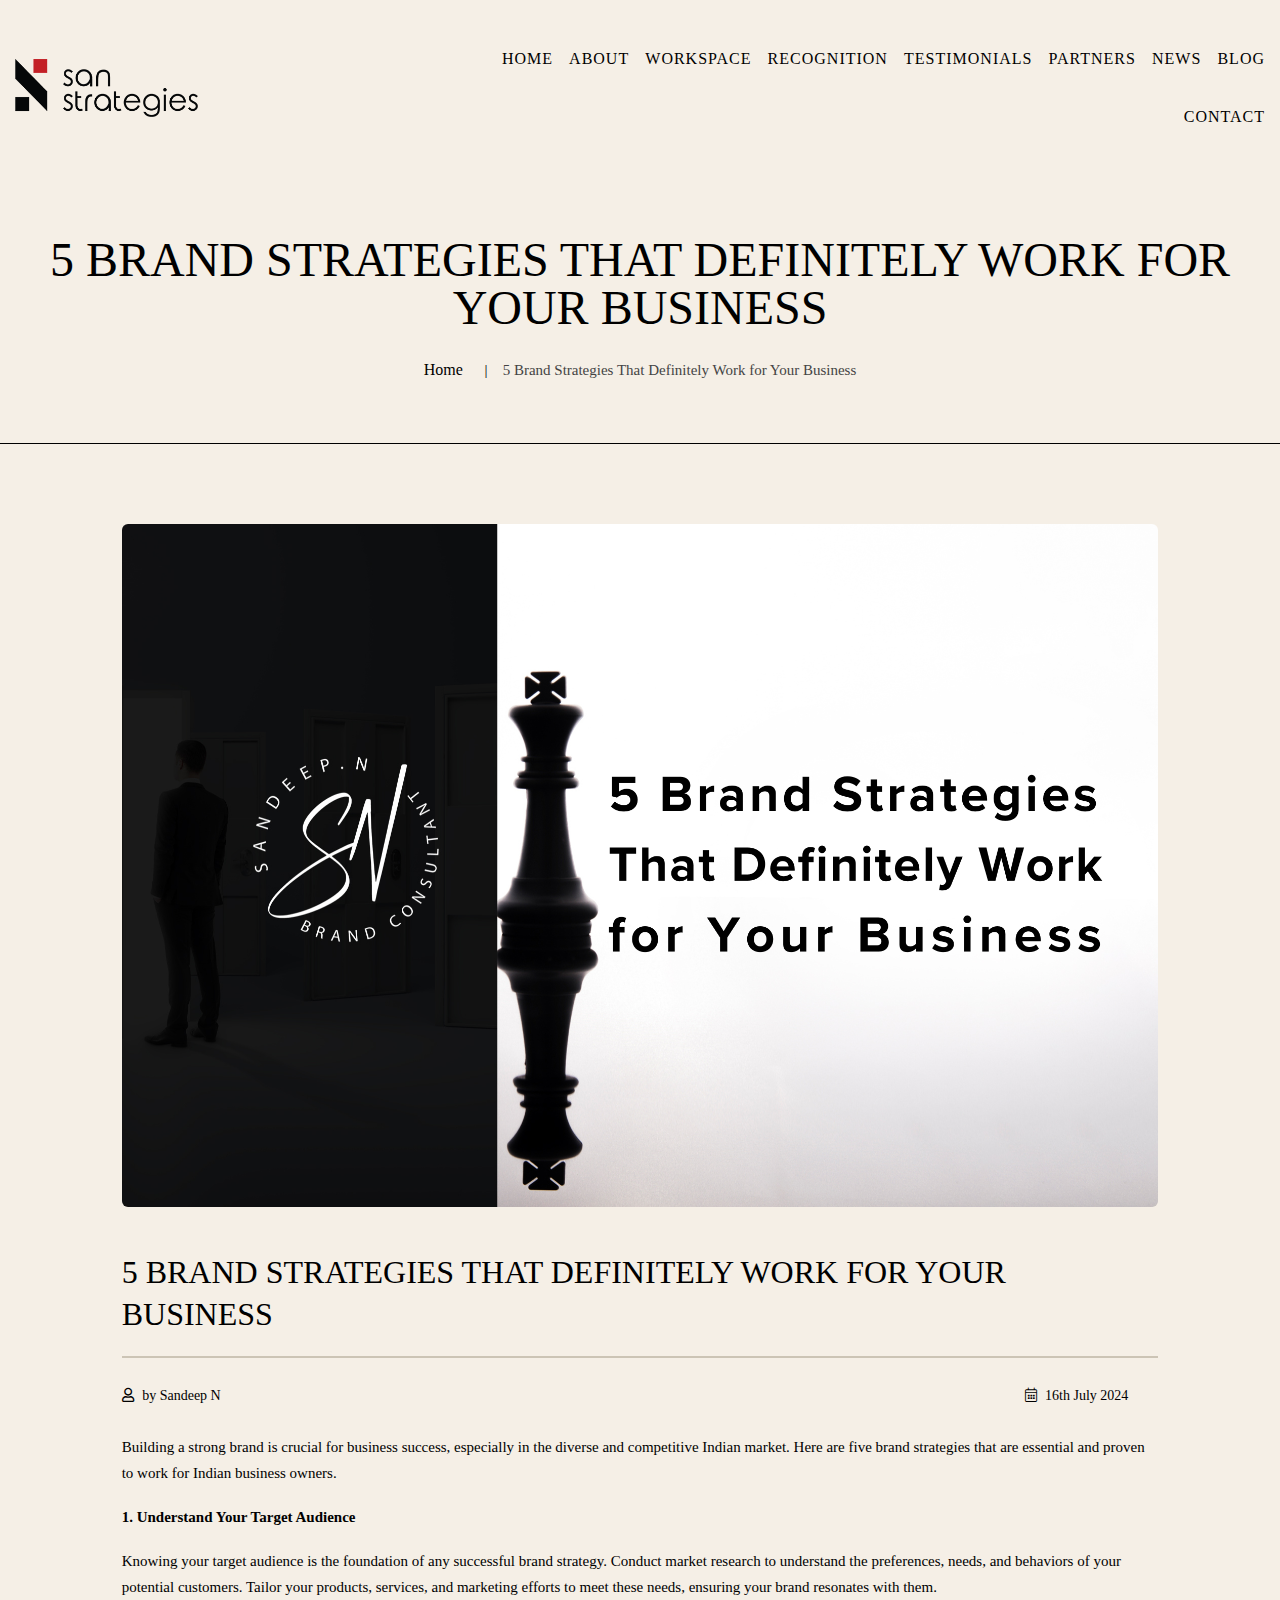
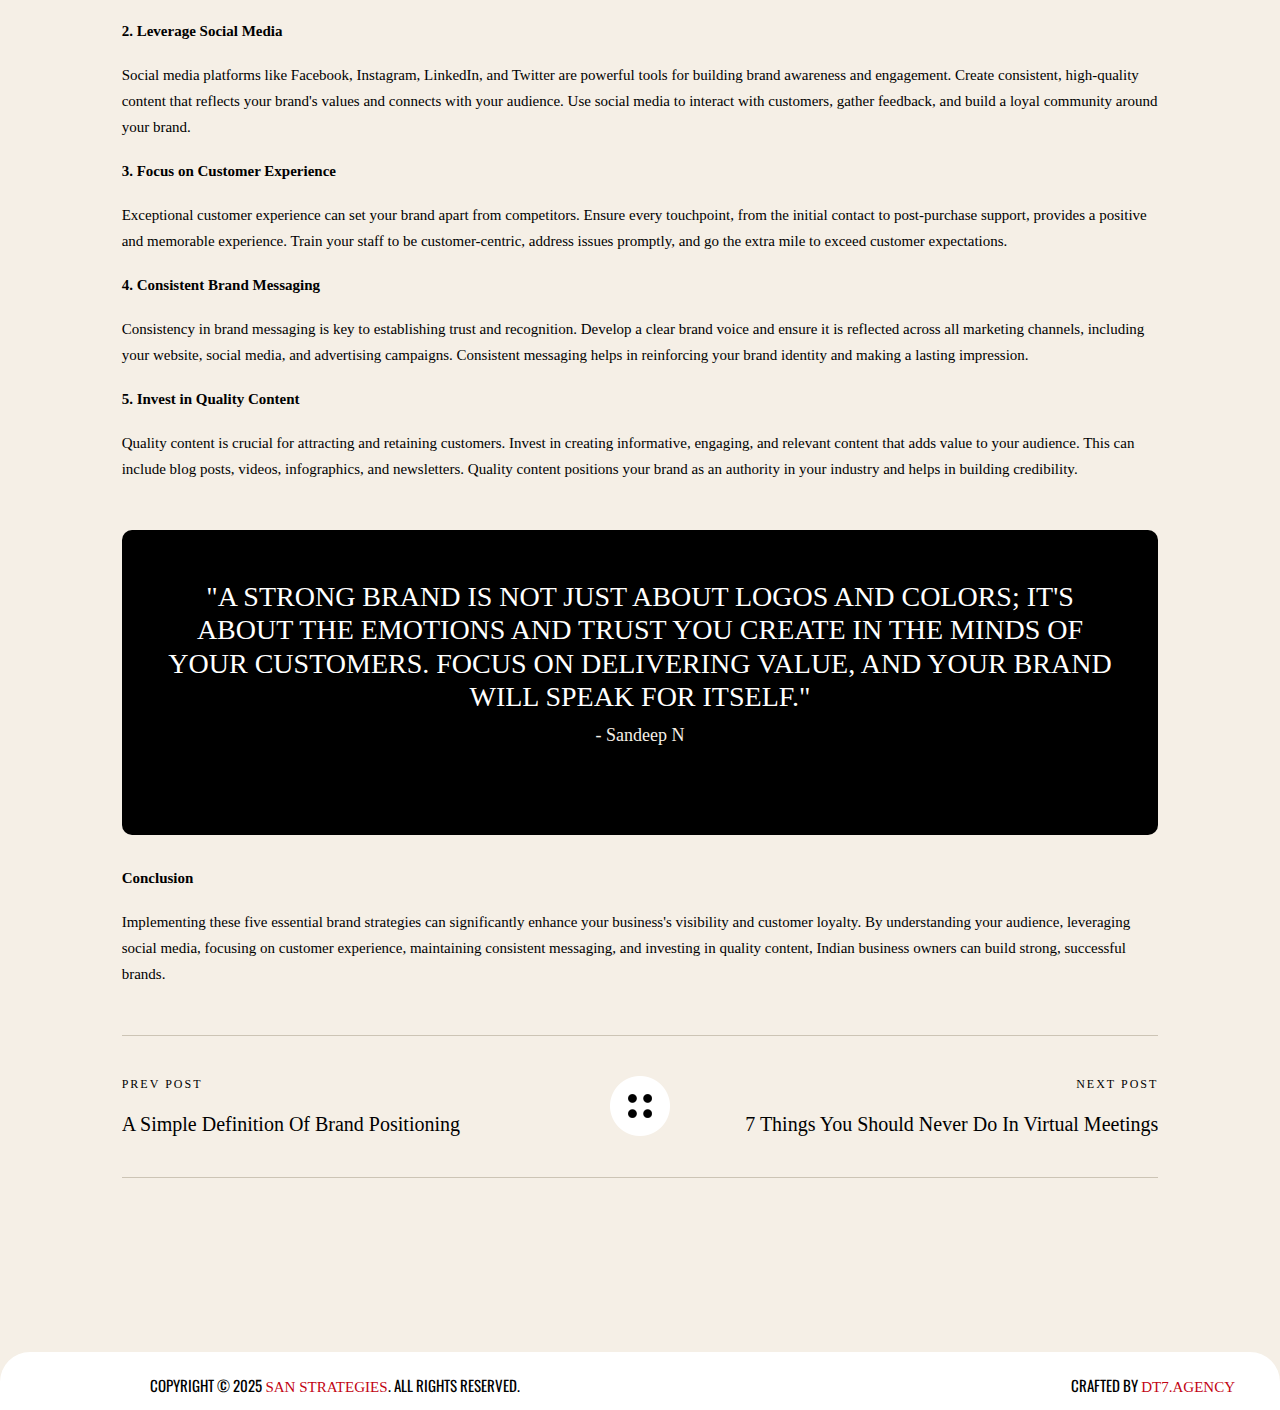
<file: 5-brand-strategies-that-definitely-work-for-your-business.html>
<!doctype html>
<html class="no-js" lang="en">

<head>
    <meta charset="utf-8">
    <meta http-equiv="x-ua-compatible" content="ie=edge">
    <meta content="width=device-width, initial-scale=1.0" name="viewport" />

    <title>5 Brand Strategies That Definitely Work for Your Business</title>
    <meta name="keywords" content="brand strategies, business branding, marketing strategies, brand positioning, brand growth, business success, customer engagement, Indian business branding">
    <meta name="description" content="Discover five essential brand strategies that work for Indian business owners to enhance visibility and customer loyalty. Implement these proven techniques for success.">

    <meta name="viewport" content="width=device-width, initial-scale=1">
    <link rel="shortcut icon" type="image/x-icon" href="img/logo/favicon.png">

    <!-- CSS here -->
    <link rel="stylesheet" href="css/bootstrap.min.css">
    <link rel="stylesheet" href="css/animate.min.css">
    <link rel="stylesheet" href="css/magnific-popup.css">
    <link rel="stylesheet" href="fontawesome/css/all.min.css">
    <link rel="stylesheet" href="font-flaticon/flaticon.css">
    <link rel="stylesheet" href="css/dripicons.css">
    <link rel="stylesheet" href="css/slick.css">
    <link rel="stylesheet" href="css/meanmenu.css">
    <link rel="stylesheet" href="css/default.css">
    <link rel="stylesheet" href="css/style.css">
    <link rel="stylesheet" href="css/responsive.css">
    <link rel="stylesheet" href="css/custom.css">
</head>

<body>

    <!-- header -->
    <header class="header-area">  
        <div id="header-sticky" class="menu-area">
            <div class="container">
                <div class="second-menu">
                    <div class="row align-items-center justify-content-between">
                        <div class="col-xl-2 col-lg-2">
                            <div class="logo">
                                <a href="index.html">
                                    <img src="img/logo/san-log.png" alt="San Strategies - Sandeep N Personal Portfolio Logo">
                                </a>
                            </div>
                        </div>
                        <div class="col-xl-8 col-lg-8 text-right">
                            <div class="main-menu">
                                <nav id="mobile-menu">
                                    <ul>
                                        <li><a href="#home">Home</a></li>
                                        <li><a href="#about">About</a></li>
                                        <li><a href="#works">WorkSpace</a></li>
                                        <li><a href="#recognition">Recognition</a></li>
                                        <li><a href="#testimonials">Testimonials</a></li>
                                        <li><a href="#partners">Partners</a></li>
                                        <li><a href="#news">News</a></li>
                                        <li><a href="#blog">Blog</a></li>
                                        <li><a href="#contact">Contact</a></li>
                                    </ul>
                                </nav>
                            </div>
                        </div>   
                        <div class="col-xl-2 col-lg-2 d-none">
                            <a href="index.html#contact" class="btn ss-btn smoth-scroll">Get a Consultation <i class="fal fa-long-arrow-right"></i></a>
                        </div>
                        <div class="col-12">
                            <div class="mobile-menu"></div>
                        </div>
                    </div>
                </div>
            </div>
        </div>
    </header>
    <!-- header-end -->

    <!-- main-area -->
    <main>
        <!-- breadcrumb-area -->
        <section class="breadcrumb-area d-flex align-items-center">
            <div class="container">
                <div class="row align-items-center">
                    <div class="col-xl-12 col-lg-12">
                        <div class="breadcrumb-wrap text-left">
                            <div class="breadcrumb-title">
                                <h2>5 Brand Strategies That Definitely Work for Your Business</h2>
                                <div class="breadcrumb-wrap">
                                    <nav aria-label="breadcrumb">
                                        <ol class="breadcrumb">
                                            <li class="breadcrumb-item"><a href="./">Home</a></li>
                                            <li class="breadcrumb-item active" aria-current="page">5 Brand Strategies That Definitely Work for Your Business</li>
                                        </ol>
                                    </nav>
                                </div>
                            </div>
                        </div>
                    </div>

                </div>
            </div>
        </section>
        <!-- breadcrumb-area-end -->

        <!-- inner-blog -->
        <section class="inner-blog b-details-p">
            <div class="container pt-80 pb-80">
                <div class="row justify-content-center align-items-center">
                    <div class="col-lg-10">
                        <div class="blog-details-wrap">
                            <div class="details__content pb-30">
                                <div class="details__content-img">
                                    <img src="img/blog/5-brand-strategies-that-definitely-work-for-your-business.png" alt="5 Effective Brand Strategies for Business Growth">
                                </div>
                                <h2>5 Brand Strategies That Definitely Work for Your Business</h2>
                                <div class="meta-info">
                                    <ul>
                                        <li><i class="far fa-user"></i> by Sandeep N</li>
                                        <li><i class="fal fa-calendar-alt"></i> 16th July 2024</li>
                                    </ul>
                                </div>
                                <p>
                                    Building a strong brand is crucial for business success, especially in the diverse and competitive Indian market. 
                                    Here are five brand strategies that are essential and proven to work for Indian business owners.
                                </p>
                                <p><strong>1. Understand Your Target Audience</strong></p>
                                <p>
                                    Knowing your target audience is the foundation of any successful brand strategy. Conduct market research to 
                                    understand the preferences, needs, and behaviors of your potential customers. Tailor your products, services, 
                                    and marketing efforts to meet these needs, ensuring your brand resonates with them.
                                </p>
                                <p><strong>2. Leverage Social Media</strong></p>
                                <p>
                                    Social media platforms like Facebook, Instagram, LinkedIn, and Twitter are powerful tools for building brand 
                                    awareness and engagement. Create consistent, high-quality content that reflects your brand's values and connects 
                                    with your audience. Use social media to interact with customers, gather feedback, and build a loyal community 
                                    around your brand.
                                </p>
                                <p><strong>3. Focus on Customer Experience</strong></p>
                                <p>
                                    Exceptional customer experience can set your brand apart from competitors. Ensure every touchpoint, from the 
                                    initial contact to post-purchase support, provides a positive and memorable experience. Train your staff to be 
                                    customer-centric, address issues promptly, and go the extra mile to exceed customer expectations.
                                </p>
                                <p><strong>4. Consistent Brand Messaging</strong></p>
                                <p>
                                    Consistency in brand messaging is key to establishing trust and recognition. Develop a clear brand voice and 
                                    ensure it is reflected across all marketing channels, including your website, social media, and advertising 
                                    campaigns. Consistent messaging helps in reinforcing your brand identity and making a lasting impression.
                                </p>
                                <p><strong>5. Invest in Quality Content</strong></p>
                                <p>
                                    Quality content is crucial for attracting and retaining customers. Invest in creating informative, engaging, 
                                    and relevant content that adds value to your audience. This can include blog posts, videos, infographics, and 
                                    newsletters. Quality content positions your brand as an authority in your industry and helps in building credibility.
                                </p>
                                <blockquote>
                                    <h3>
                                        "A strong brand is not just about logos and colors; it's about the emotions and trust you create in the minds of your customers. 
                                        Focus on delivering value, and your brand will speak for itself."
                                    </h3>
                                    <footer>- Sandeep N</footer>
                                </blockquote>                                
                                <p><strong>Conclusion</strong></p>
                                <p>
                                    Implementing these five essential brand strategies can significantly enhance your 
                                    business's visibility and customer loyalty. By understanding your audience, leveraging 
                                    social media, focusing on customer experience, maintaining consistent messaging, and 
                                    investing in quality content, Indian business owners can build strong, successful brands.
                                </p>
                            </div>
                            <div class="posts_navigation pt-35 pb-35">
                                <div class="row align-items-center">
                                    <div class="col-xl-5 col-md-5">
                                        <div class="prev-link">
                                            <span>Prev Post</span>
                                            <h4><a href="./a-simple-definition-of-brand-positioning">A Simple Definition of Brand Positioning</a></h4>
                                        </div>
                                    </div>
                                    <div class="col-xl-2 col-md-2 d-md-block d-none text-left text-md-center">
                                        <a href="./#blog" class="blog-filter">
                                            <img src="img/icon/c_d01.png" alt="menu icon">
                                        </a>
                                    </div>
                                    <div class="col-xl-5 col-md-5">
                                        <div class="next-link text-left text-md-right">
                                            <span>next Post</span>
                                            <h4><a href="./7-things-you-should-never-do-in-virtual-meetings">7 Things You Should Never Do in Virtual Meetings</a></h4>
                                        </div>
                                    </div>
                                </div>
                            </div>
                        </div>
                    </div>
                </div>
            </div>
        </section>
        <!-- inner-blog-end -->
    </main>
    <!-- main-area-end -->

    <!-- footer -->
    <footer class="footer-bg footer-p">
        <div class="footer-top p-relative">
            <div class="container">
                <div class="row align-items-center copyright-wrap">
                    <div class="col-lg-6 col-md-7 text-md-center">
                        Copyright © 2025 <a href="./">San Strategies</a>. All rights reserved.
                    </div>
                    <div class="col-lg-6 col-md-5 text-md-center text-xl-right">
                        Crafted By <a href="https://dt7.agency" target="_blank">DT7.Agency</a>
                    </div>
                </div>
            </div>
        </div>
    </footer>
    <!-- footer-end -->

    <!-- JS here -->
    <script src="js/vendor/modernizr-3.5.0.min.js"></script>
    <script src="js/vendor/jquery-3.6.0.min.js"></script>
    <script src="js/popper.min.js"></script>
    <script src="js/bootstrap.min.js"></script>
    <script src="js/one-page-nav-min.js"></script>
    <script src="js/slick.min.js"></script>
    <script src="js/ajax-form.js"></script>
    <script src="js/paroller.js"></script>
    <script src="js/wow.min.js"></script>
    <script src="js/js_isotope.pkgd.min.js"></script>
    <script src="js/imagesloaded.min.js"></script>
    <script src="js/parallax.min.js"></script>
    <script src="js/jquery.waypoints.min.js"></script>
    <script src="js/jquery.counterup.min.js"></script>
    <script src="js/jquery.scrollUp.min.js"></script>
    <script src="js/jquery.meanmenu.min.js"></script>
    <script src="js/parallax-scroll.js"></script>
    <script src="js/jquery.magnific-popup.min.js"></script>
    <script src="js/element-in-view.js"></script>
    <script src="js/main.js"></script>
</body>

</html>
</file>
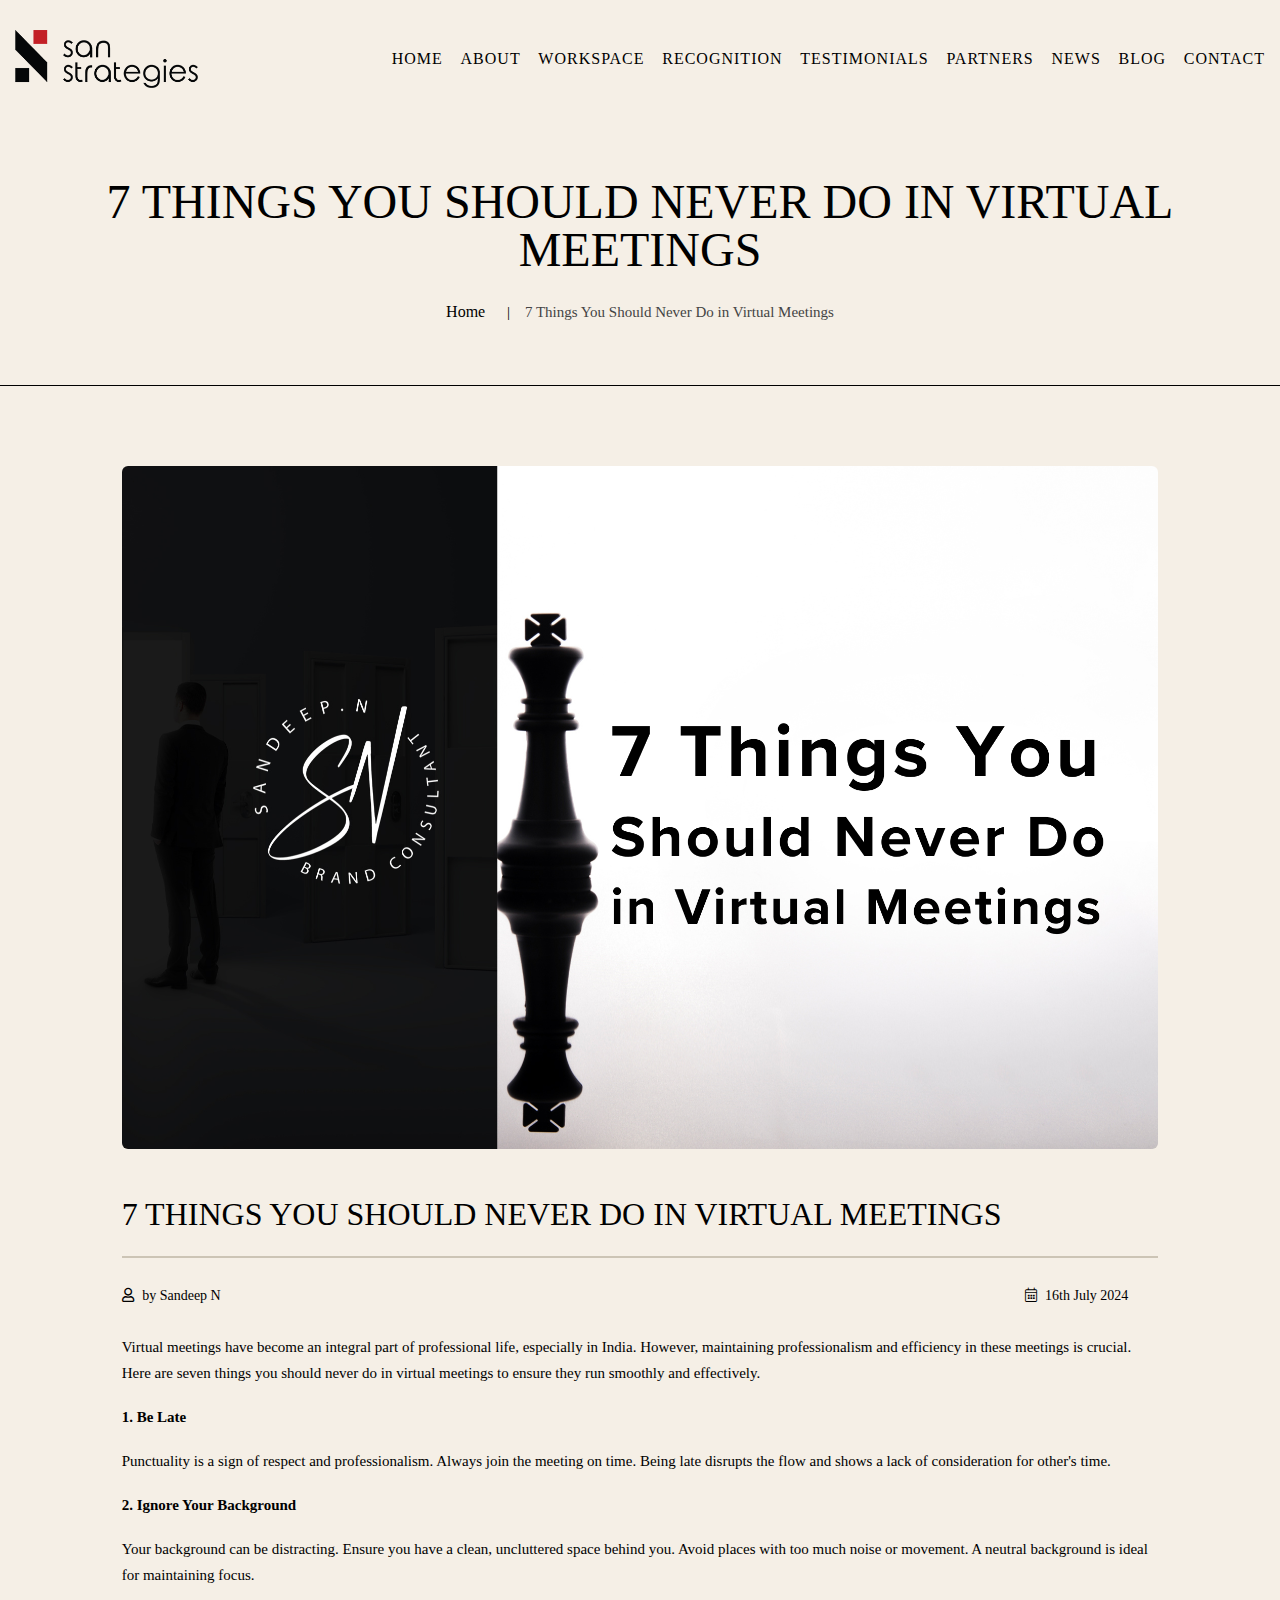
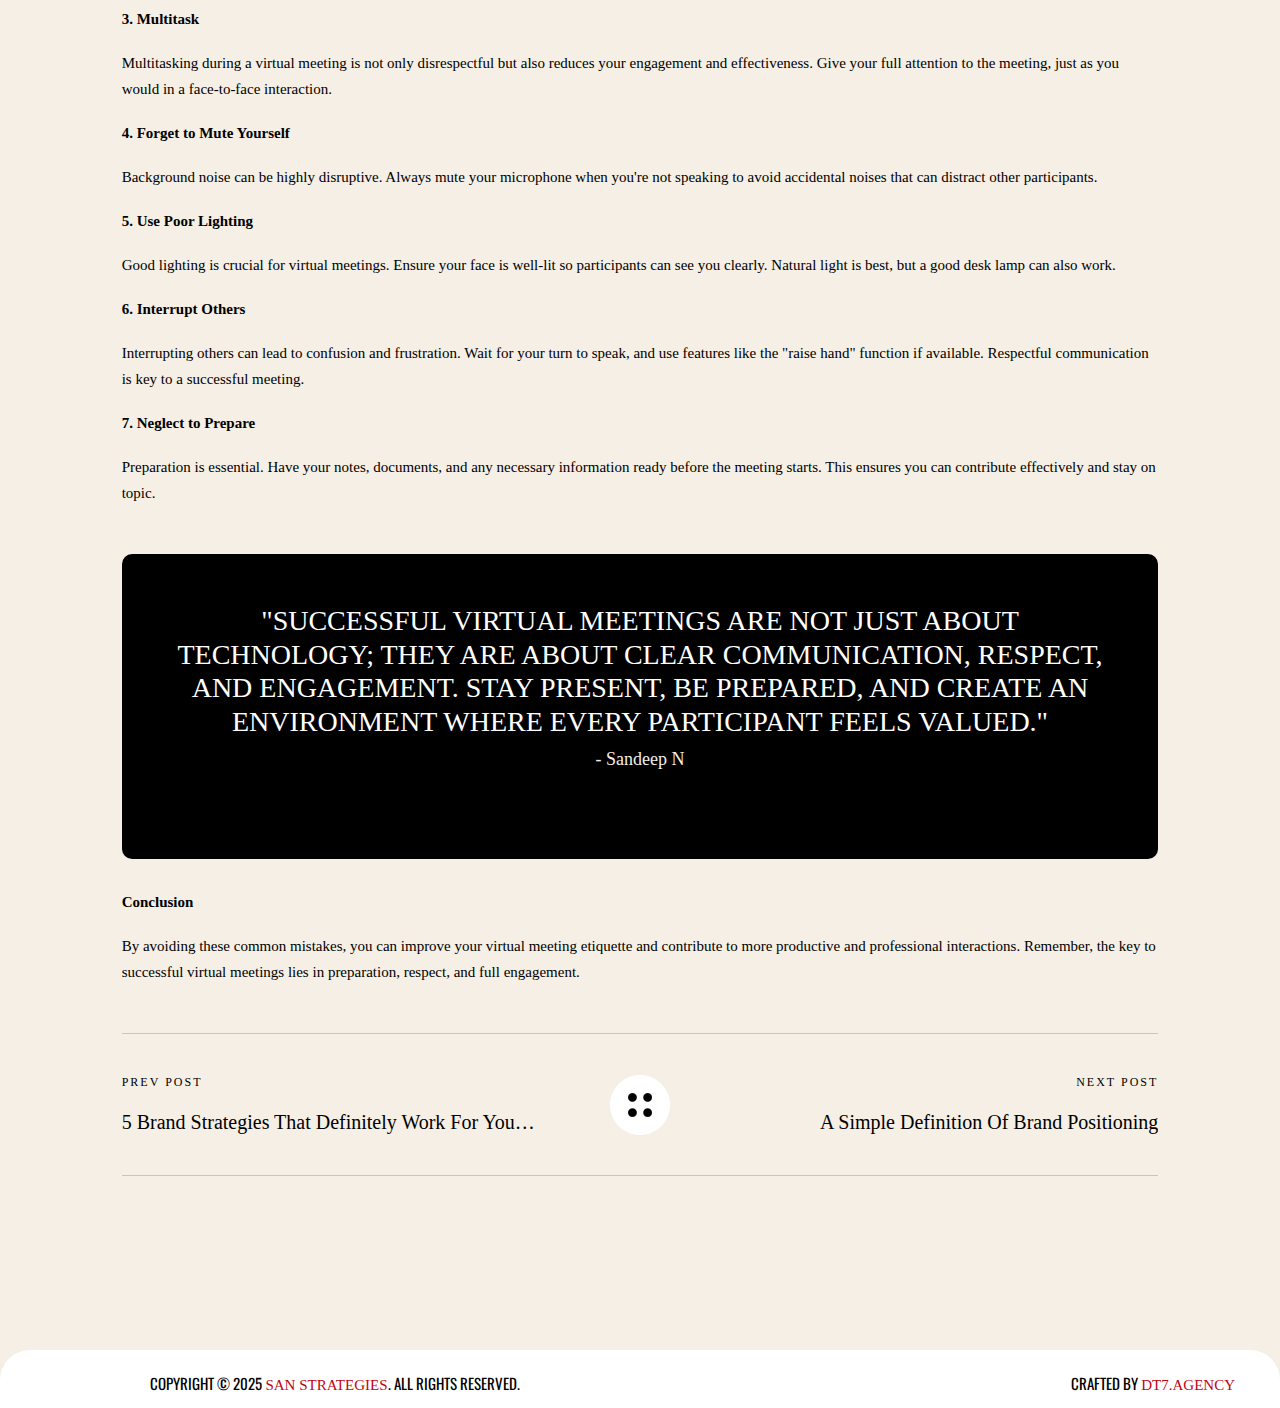
<file: 7-things-you-should-never-do-in-virtual-meetings.html>
<!doctype html>
<html class="no-js" lang="en">

<head>
    <meta charset="utf-8">
    <meta http-equiv="x-ua-compatible" content="ie=edge">
    <meta content="width=device-width, initial-scale=1.0" name="viewport" />

    <title>7 Things You Should Never Do in Virtual Meetings</title>
    <meta name="keywords" content="virtual meetings, online meetings, video conferencing, professional etiquette, meeting mistakes, remote work tips, Zoom meetings, Microsoft Teams, online communication, workplace professionalism">
    <meta name="description" content="Discover the top 7 things you should never do in virtual meetings to maintain professionalism and efficiency. Essential tips for Indian users to enhance online interactions.">

    <meta name="viewport" content="width=device-width, initial-scale=1">
    <link rel="shortcut icon" type="image/x-icon" href="img/logo/favicon.png">

    <!-- CSS here -->
    <link rel="stylesheet" href="css/bootstrap.min.css">
    <link rel="stylesheet" href="css/animate.min.css">
    <link rel="stylesheet" href="css/magnific-popup.css">
    <link rel="stylesheet" href="fontawesome/css/all.min.css">
    <link rel="stylesheet" href="font-flaticon/flaticon.css">
    <link rel="stylesheet" href="css/dripicons.css">
    <link rel="stylesheet" href="css/slick.css">
    <link rel="stylesheet" href="css/meanmenu.css">
    <link rel="stylesheet" href="css/default.css">
    <link rel="stylesheet" href="css/style.css">
    <link rel="stylesheet" href="css/responsive.css">
    <link rel="stylesheet" href="css/custom.css">
</head>

<body>

    <!-- header -->
    <header class="header-area">  
        <div id="header-sticky" class="menu-area">
            <div class="container">
                <div class="second-menu">
                    <div class="row align-items-center justify-content-between">
                        <div class="col-xl-2 col-lg-2">
                            <div class="logo">
                                <a href="index.html">
                                    <img src="img/logo/san-log.png" alt="San Strategies - Sandeep N Personal Portfolio Logo">
                                </a>
                            </div>
                        </div>
                        <div class="col-xl-9 col-lg-9 text-right">
                            <div class="main-menu">
                                <nav id="mobile-menu">
                                    <ul>
                                        <li><a href="#home">Home</a></li>
                                        <li><a href="#about">About</a></li>
                                        <li><a href="#works">WorkSpace</a></li>
                                        <li><a href="#recognition">Recognition</a></li>
                                        <li><a href="#testimonials">Testimonials</a></li>
                                        <li><a href="#partners">Partners</a></li>
                                        <li><a href="#news">News</a></li>
                                        <li><a href="#blog">Blog</a></li>
                                        <li><a href="#contact">Contact</a></li>
                                    </ul>
                                </nav>
                            </div>
                        </div>   
                        <div class="col-xl-1 col-lg-1 d-none">
                            <a href="index.html#contact" class="btn ss-btn smoth-scroll">Get a Consultation <i class="fal fa-long-arrow-right"></i></a>
                        </div>
                        <div class="col-12">
                            <div class="mobile-menu"></div>
                        </div>
                    </div>
                </div>
            </div>
        </div>
    </header>
    <!-- header-end -->

    <!-- main-area -->
    <main>
        <!-- breadcrumb-area -->
        <section class="breadcrumb-area d-flex align-items-center">
            <div class="container">
                <div class="row align-items-center">
                    <div class="col-xl-12 col-lg-12">
                        <div class="breadcrumb-wrap text-left">
                            <div class="breadcrumb-title">
                                <h2>7 Things You Should Never Do in Virtual Meetings</h2>
                                <div class="breadcrumb-wrap">
                                    <nav aria-label="breadcrumb">
                                        <ol class="breadcrumb">
                                            <li class="breadcrumb-item"><a href="./">Home</a></li>
                                            <li class="breadcrumb-item active" aria-current="page">7 Things You Should Never Do in Virtual Meetings</li>
                                        </ol>
                                    </nav>
                                </div>
                            </div>
                        </div>
                    </div>

                </div>
            </div>
        </section>
        <!-- breadcrumb-area-end -->

        <!-- inner-blog -->
        <section class="inner-blog b-details-p">
            <div class="container pt-80 pb-80">
                <div class="row justify-content-center align-items-center">
                    <div class="col-lg-10">
                        <div class="blog-details-wrap">
                            <div class="details__content pb-30">
                                <div class="details__content-img">
                                    <img src="img/blog/7-things-you-should-never-do-in-virtual-meetings.png" alt="7 Mistakes to Avoid in Virtual Meetings">
                                </div>
                                <h2>7 Things You Should Never Do in Virtual Meetings</h2>
                                <div class="meta-info">
                                    <ul>
                                        <li><i class="far fa-user"></i> by Sandeep N</li>
                                        <li><i class="fal fa-calendar-alt"></i> 16th July 2024</li>
                                    </ul>
                                </div>
                                <p>
                                    Virtual meetings have become an integral part of professional life, especially in India. However, maintaining 
                                    professionalism and efficiency in these meetings is crucial. Here are seven things you should never do in virtual 
                                    meetings to ensure they run smoothly and effectively.
                                </p>
                                <p><strong>1. Be Late</strong></p>
                                <p>
                                    Punctuality is a sign of respect and professionalism. Always join the meeting on time. Being late disrupts the flow 
                                    and shows a lack of consideration for other's time.
                                </p>
                                <p><strong>2. Ignore Your Background</strong></p>
                                <p>
                                    Your background can be distracting. Ensure you have a clean, uncluttered space behind you. Avoid places with too 
                                    much noise or movement. A neutral background is ideal for maintaining focus.
                                </p>
                                <p><strong>3. Multitask</strong></p>
                                <p>
                                    Multitasking during a virtual meeting is not only disrespectful but also reduces your engagement and effectiveness. 
                                    Give your full attention to the meeting, just as you would in a face-to-face interaction.
                                </p>
                                <p><strong>4. Forget to Mute Yourself</strong></p>
                                <p>
                                    Background noise can be highly disruptive. Always mute your microphone when you're not speaking to avoid accidental 
                                    noises that can distract other participants.
                                </p>
                                <p><strong>5. Use Poor Lighting</strong></p>
                                <p>
                                    Good lighting is crucial for virtual meetings. Ensure your face is well-lit so participants can see you clearly. 
                                    Natural light is best, but a good desk lamp can also work.
                                </p>
                                <p><strong>6. Interrupt Others</strong></p>
                                <p>
                                    Interrupting others can lead to confusion and frustration. Wait for your turn to speak, and use features like 
                                    the "raise hand" function if available. Respectful communication is key to a successful meeting.
                                </p>
                                <p><strong>7. Neglect to Prepare</strong></p>
                                <p>
                                    Preparation is essential. Have your notes, documents, and any necessary information ready before the meeting 
                                    starts. This ensures you can contribute effectively and stay on topic.
                                </p>
                                <blockquote>
                                    <h3>
                                        "Successful virtual meetings are not just about technology; they are about clear communication, respect, and engagement. 
                                        Stay present, be prepared, and create an environment where every participant feels valued."
                                    </h3>
                                    <footer>- Sandeep N</footer>
                                </blockquote>                                                      
                                <p><strong>Conclusion</strong></p>
                                <p>
                                    By avoiding these common mistakes, you can improve your virtual meeting etiquette and contribute to more productive and professional 
                                    interactions. Remember, the key to successful virtual meetings lies in preparation, respect, and full engagement.
                                </p>
                            </div>
                            <div class="posts_navigation pt-35 pb-35">
                                <div class="row align-items-center">
                                    <div class="col-xl-5 col-md-5">
                                        <div class="prev-link">
                                            <span>Prev Post</span>
                                            <h4><a href="./5-brand-strategies-that-definitely-work-for-your-business">5 Brand Strategies That Definitely Work for Your Business</a></h4>
                                        </div>
                                    </div>
                                    <div class="col-xl-2 col-md-2 d-md-block d-none text-left text-md-center">
                                        <a href="./#blog" class="blog-filter">
                                            <img src="img/icon/c_d01.png" alt="menu icon">
                                        </a>
                                    </div>
                                    <div class="col-xl-5 col-md-5">
                                        <div class="next-link text-left text-md-right">
                                            <span>next Post</span>
                                            <h4><a href="./a-simple-definition-of-brand-positioning">A Simple Definition of Brand Positioning</a></h4>
                                        </div>
                                    </div>
                                </div>
                            </div>
                        </div>
                    </div>
                </div>
            </div>
        </section>
        <!-- inner-blog-end -->
    </main>
    <!-- main-area-end -->

    <!-- footer -->
    <footer class="footer-bg footer-p">
        <div class="footer-top p-relative">
            <div class="container">
                <div class="row align-items-center copyright-wrap">
                    <div class="col-lg-6 col-md-7 text-md-center">
                        Copyright © 2025 <a href="./">San Strategies</a>. All rights reserved.
                    </div>
                    <div class="col-lg-6 col-md-5 text-md-center text-xl-right">
                        Crafted By <a href="https://dt7.agency" target="_blank">DT7.Agency</a>
                    </div>
                </div>
            </div>
        </div>
    </footer>
    <!-- footer-end -->

    <!-- JS here -->
    <script src="js/vendor/modernizr-3.5.0.min.js"></script>
    <script src="js/vendor/jquery-3.6.0.min.js"></script>
    <script src="js/popper.min.js"></script>
    <script src="js/bootstrap.min.js"></script>
    <script src="js/one-page-nav-min.js"></script>
    <script src="js/slick.min.js"></script>
    <script src="js/ajax-form.js"></script>
    <script src="js/paroller.js"></script>
    <script src="js/wow.min.js"></script>
    <script src="js/js_isotope.pkgd.min.js"></script>
    <script src="js/imagesloaded.min.js"></script>
    <script src="js/parallax.min.js"></script>
    <script src="js/jquery.waypoints.min.js"></script>
    <script src="js/jquery.counterup.min.js"></script>
    <script src="js/jquery.scrollUp.min.js"></script>
    <script src="js/jquery.meanmenu.min.js"></script>
    <script src="js/parallax-scroll.js"></script>
    <script src="js/jquery.magnific-popup.min.js"></script>
    <script src="js/element-in-view.js"></script>
    <script src="js/main.js"></script>
</body>

</html>
</file>
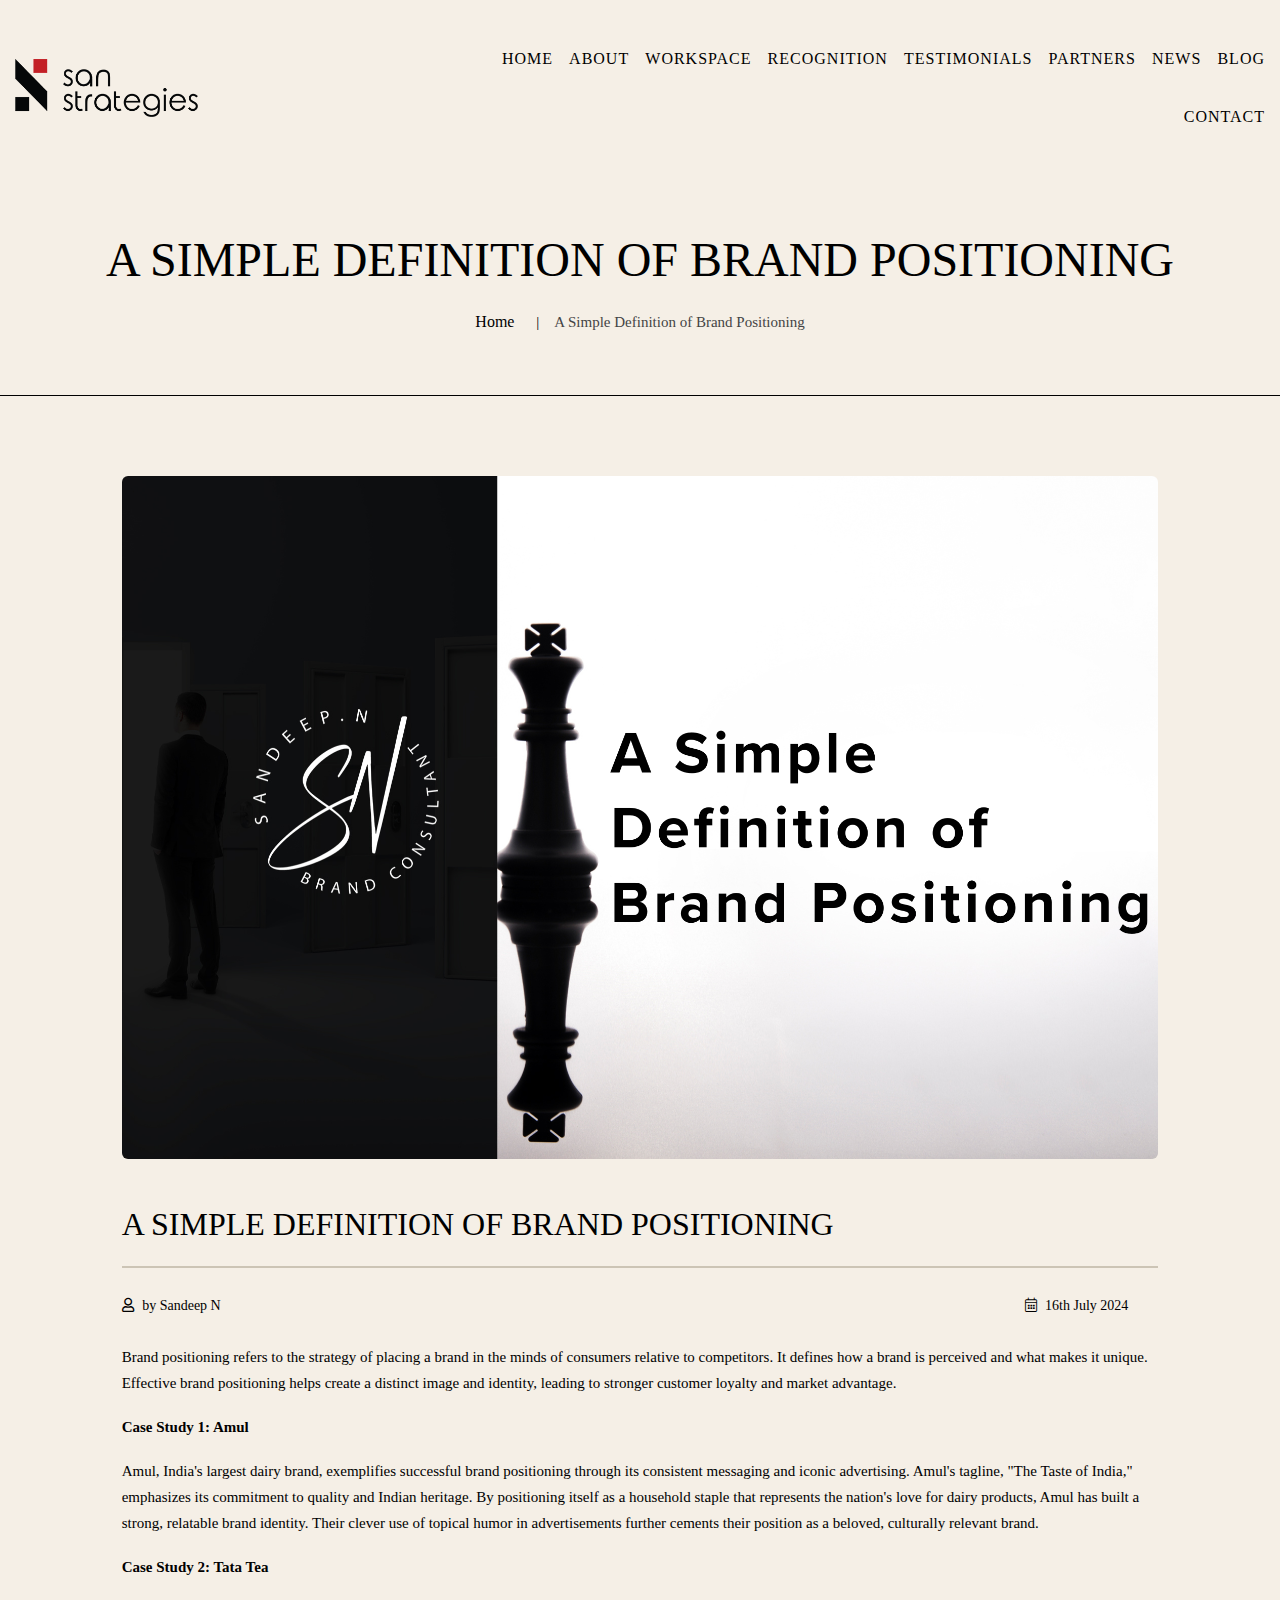
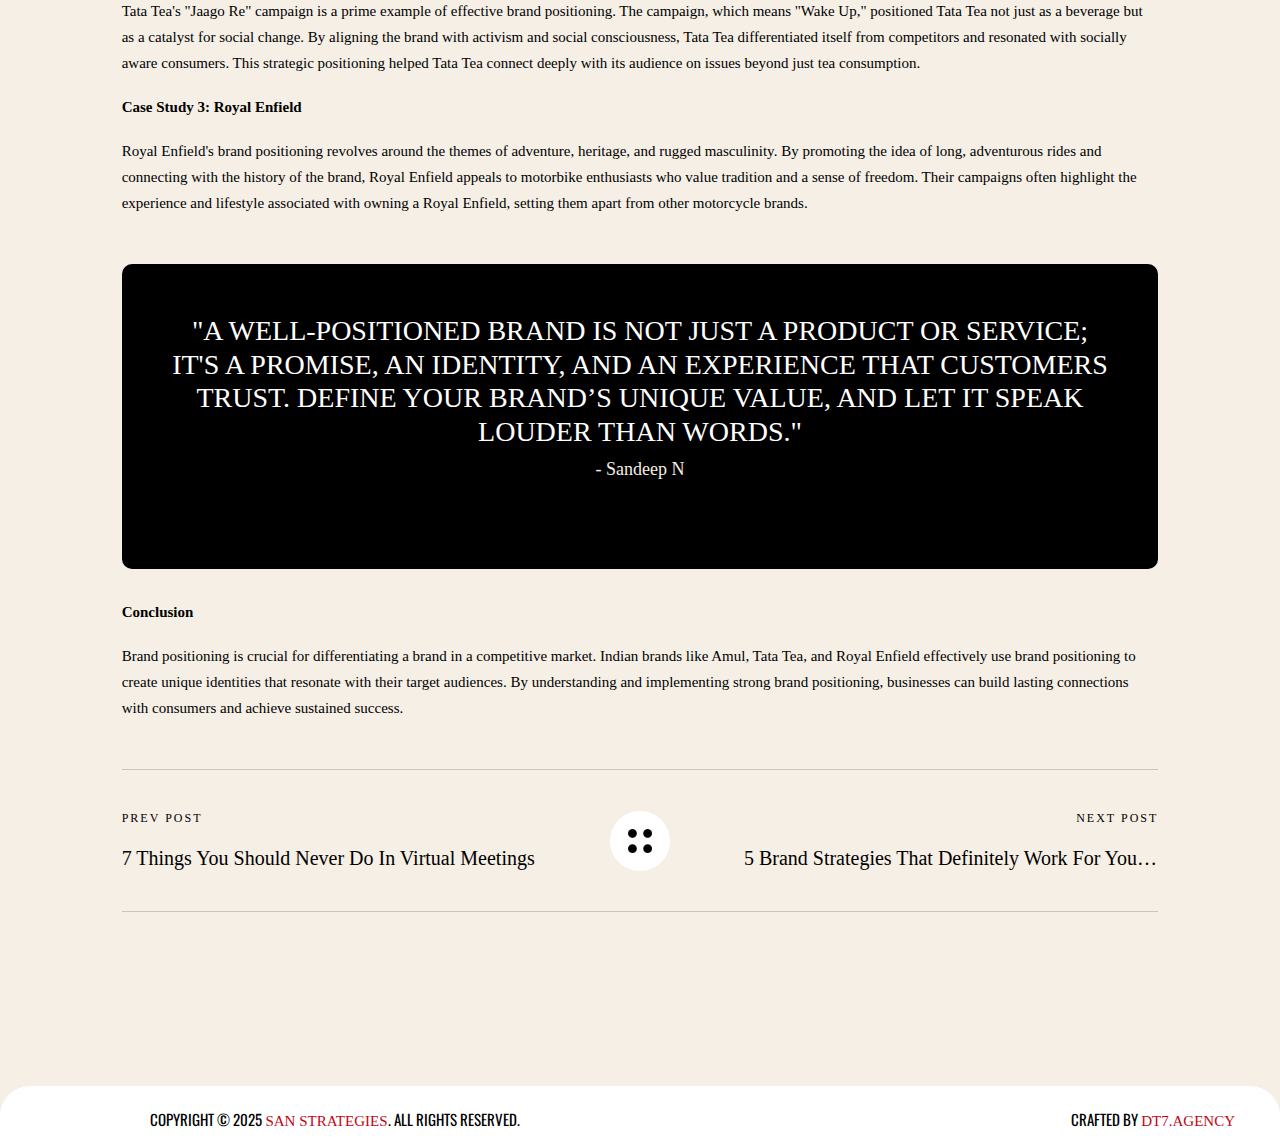
<file: a-simple-definition-of-brand-positioning.html>
<!doctype html>
<html class="no-js" lang="en">

<head>
    <meta charset="utf-8">
    <meta http-equiv="x-ua-compatible" content="ie=edge">
    <meta content="width=device-width, initial-scale=1.0" name="viewport" />

    <title>A Simple Definition of Brand Positioning</title>
    <meta name="keywords" content="brand positioning, marketing strategy, brand differentiation, business growth, brand identity, competitive advantage, branding techniques, Indian brands, brand perception, successful branding">
    <meta name="description" content="Understand the simple definition of brand positioning with real-world case studies from Indian brands. Learn how successful brands differentiate themselves in the market.">

    <meta name="viewport" content="width=device-width, initial-scale=1">
    <link rel="shortcut icon" type="image/x-icon" href="img/logo/favicon.png">

    <!-- CSS here -->
    <link rel="stylesheet" href="css/bootstrap.min.css">
    <link rel="stylesheet" href="css/animate.min.css">
    <link rel="stylesheet" href="css/magnific-popup.css">
    <link rel="stylesheet" href="fontawesome/css/all.min.css">
    <link rel="stylesheet" href="font-flaticon/flaticon.css">
    <link rel="stylesheet" href="css/dripicons.css">
    <link rel="stylesheet" href="css/slick.css">
    <link rel="stylesheet" href="css/meanmenu.css">
    <link rel="stylesheet" href="css/default.css">
    <link rel="stylesheet" href="css/style.css">
    <link rel="stylesheet" href="css/responsive.css">
    <link rel="stylesheet" href="css/custom.css">
</head>

<body>

    <!-- header -->
    <header class="header-area">  
        <div id="header-sticky" class="menu-area">
            <div class="container">
                <div class="second-menu">
                    <div class="row align-items-center justify-content-between">
                        <div class="col-xl-2 col-lg-2">
                            <div class="logo">
                                <a href="index.html">
                                    <img src="img/logo/san-log.png" alt="San Strategies - Sandeep N Personal Portfolio Logo">
                                </a>
                            </div>
                        </div>
                        <div class="col-xl-8 col-lg-8 text-right">
                            <div class="main-menu">
                                <nav id="mobile-menu">
                                    <ul>
                                        <li><a href="#home">Home</a></li>
                                        <li><a href="#about">About</a></li>
                                        <li><a href="#works">WorkSpace</a></li>
                                        <li><a href="#recognition">Recognition</a></li>
                                        <li><a href="#testimonials">Testimonials</a></li>
                                        <li><a href="#partners">Partners</a></li>
                                        <li><a href="#news">News</a></li>
                                        <li><a href="#blog">Blog</a></li>
                                        <li><a href="#contact">Contact</a></li>
                                    </ul>
                                </nav>
                            </div>
                        </div>   
                        <div class="col-xl-2 col-lg-2 d-none">
                            <a href="index.html#contact" class="btn ss-btn smoth-scroll">Get a Consultation <i class="fal fa-long-arrow-right"></i></a>
                        </div>
                        <div class="col-12">
                            <div class="mobile-menu"></div>
                        </div>
                    </div>
                </div>
            </div>
        </div>
    </header>
    <!-- header-end -->

    <!-- main-area -->
    <main>
        <!-- breadcrumb-area -->
        <section class="breadcrumb-area d-flex align-items-center">
            <div class="container">
                <div class="row align-items-center">
                    <div class="col-xl-12 col-lg-12">
                        <div class="breadcrumb-wrap text-left">
                            <div class="breadcrumb-title">
                                <h2>A Simple Definition of Brand Positioning</h2>
                                <div class="breadcrumb-wrap">
                                    <nav aria-label="breadcrumb">
                                        <ol class="breadcrumb">
                                            <li class="breadcrumb-item"><a href="./">Home</a></li>
                                            <li class="breadcrumb-item active" aria-current="page">A Simple Definition of Brand Positioning</li>
                                        </ol>
                                    </nav>
                                </div>
                            </div>
                        </div>
                    </div>

                </div>
            </div>
        </section>
        <!-- breadcrumb-area-end -->

        <!-- inner-blog -->
        <section class="inner-blog b-details-p">
            <div class="container pt-80 pb-80">
                <div class="row justify-content-center align-items-center">
                    <div class="col-lg-10">
                        <div class="blog-details-wrap">
                            <div class="details__content pb-30">
                                <div class="details__content-img">
                                    <img src="img/blog/a-simple-definition-of-brand-positioning.png" alt="Understanding Brand Positioning - A Simple Guide">
                                </div>
                                <h2>A Simple Definition of Brand Positioning</h2>
                                <div class="meta-info">
                                    <ul>
                                        <li><i class="far fa-user"></i> by Sandeep N</li>
                                        <li><i class="fal fa-calendar-alt"></i> 16th July 2024</li>
                                    </ul>
                                </div>
                                <p>
                                    Brand positioning refers to the strategy of placing a brand in the minds of consumers relative to competitors. It 
                                    defines how a brand is perceived and what makes it unique. Effective brand positioning helps create a distinct image 
                                    and identity, leading to stronger customer loyalty and market advantage.
                                </p>
                                <p><strong>Case Study 1: Amul</strong></p>
                                <p>
                                    Amul, India's largest dairy brand, exemplifies successful brand positioning through its consistent messaging and iconic 
                                    advertising. Amul's tagline, "The Taste of India," emphasizes its commitment to quality and Indian heritage. By 
                                    positioning itself as a household staple that represents the nation's love for dairy products, Amul has built a strong, 
                                    relatable brand identity. Their clever use of topical humor in advertisements further cements their position as a beloved, 
                                    culturally relevant brand.
                                </p>
                                <p><strong>Case Study 2: Tata Tea</strong></p>
                                <p>
                                    Tata Tea's "Jaago Re" campaign is a prime example of effective brand positioning. The campaign, which means "Wake Up," 
                                    positioned Tata Tea not just as a beverage but as a catalyst for social change. By aligning the brand with activism and 
                                    social consciousness, Tata Tea differentiated itself from competitors and resonated with socially aware consumers. This 
                                    strategic positioning helped Tata Tea connect deeply with its audience on issues beyond just tea consumption.
                                </p>
                                <p><strong>Case Study 3: Royal Enfield</strong></p>
                                <p>
                                    Royal Enfield's brand positioning revolves around the themes of adventure, heritage, and rugged masculinity. By promoting 
                                    the idea of long, adventurous rides and connecting with the history of the brand, Royal Enfield appeals to motorbike 
                                    enthusiasts who value tradition and a sense of freedom. Their campaigns often highlight the experience and lifestyle 
                                    associated with owning a Royal Enfield, setting them apart from other motorcycle brands.
                                </p>
                                <blockquote>
                                    <h3>
                                        "A well-positioned brand is not just a product or service; it's a promise, an identity, and an experience that customers trust. 
                                        Define your brand’s unique value, and let it speak louder than words."
                                    </h3>
                                    <footer>- Sandeep N</footer>
                                </blockquote>                                                                                     
                                <p><strong>Conclusion</strong></p>
                                <p>
                                    Brand positioning is crucial for differentiating a brand in a competitive market. Indian brands like Amul, Tata Tea, and 
                                    Royal Enfield effectively use brand positioning to create unique identities that resonate with their target audiences. By 
                                    understanding and implementing strong brand positioning, businesses can build lasting connections with consumers and achieve 
                                    sustained success.
                                </p>
                            </div>
                            <div class="posts_navigation pt-35 pb-35">
                                <div class="row align-items-center">
                                    <div class="col-xl-5 col-md-5">
                                        <div class="prev-link">
                                            <span>Prev Post</span>
                                            <h4><a href="./7-things-you-should-never-do-in-virtual-meetings">7 Things You Should Never Do in Virtual Meetings</a></h4>
                                        </div>
                                    </div>
                                    <div class="col-xl-2 col-md-2 d-md-block d-none text-left text-md-center">
                                        <a href="./#blog" class="blog-filter">
                                            <img src="img/icon/c_d01.png" alt="menu icon">
                                        </a>
                                    </div>
                                    <div class="col-xl-5 col-md-5">
                                        <div class="next-link text-left text-md-right">
                                            <span>next Post</span>
                                            <h4><a href="./5-brand-strategies-that-definitely-work-for-your-business">5 Brand Strategies That Definitely Work for Your Business</a></h4>
                                        </div>
                                    </div>
                                </div>
                            </div>
                        </div>
                    </div>
                </div>
            </div>
        </section>
        <!-- inner-blog-end -->
    </main>
    <!-- main-area-end -->

    <!-- footer -->
    <footer class="footer-bg footer-p">
        <div class="footer-top p-relative">
            <div class="container">
                <div class="row align-items-center copyright-wrap">
                    <div class="col-lg-6 col-md-7 text-md-center">
                        Copyright © 2025 <a href="./">San Strategies</a>. All rights reserved.
                    </div>
                    <div class="col-lg-6 col-md-5 text-md-center text-xl-right">
                        Crafted By <a href="https://dt7.agency" target="_blank">DT7.Agency</a>
                    </div>
                </div>
            </div>
        </div>
    </footer>
    <!-- footer-end -->

    <!-- JS here -->
    <script src="js/vendor/modernizr-3.5.0.min.js"></script>
    <script src="js/vendor/jquery-3.6.0.min.js"></script>
    <script src="js/popper.min.js"></script>
    <script src="js/bootstrap.min.js"></script>
    <script src="js/one-page-nav-min.js"></script>
    <script src="js/slick.min.js"></script>
    <script src="js/ajax-form.js"></script>
    <script src="js/paroller.js"></script>
    <script src="js/wow.min.js"></script>
    <script src="js/js_isotope.pkgd.min.js"></script>
    <script src="js/imagesloaded.min.js"></script>
    <script src="js/parallax.min.js"></script>
    <script src="js/jquery.waypoints.min.js"></script>
    <script src="js/jquery.counterup.min.js"></script>
    <script src="js/jquery.scrollUp.min.js"></script>
    <script src="js/jquery.meanmenu.min.js"></script>
    <script src="js/parallax-scroll.js"></script>
    <script src="js/jquery.magnific-popup.min.js"></script>
    <script src="js/element-in-view.js"></script>
    <script src="js/main.js"></script>
</body>

</html>
</file>
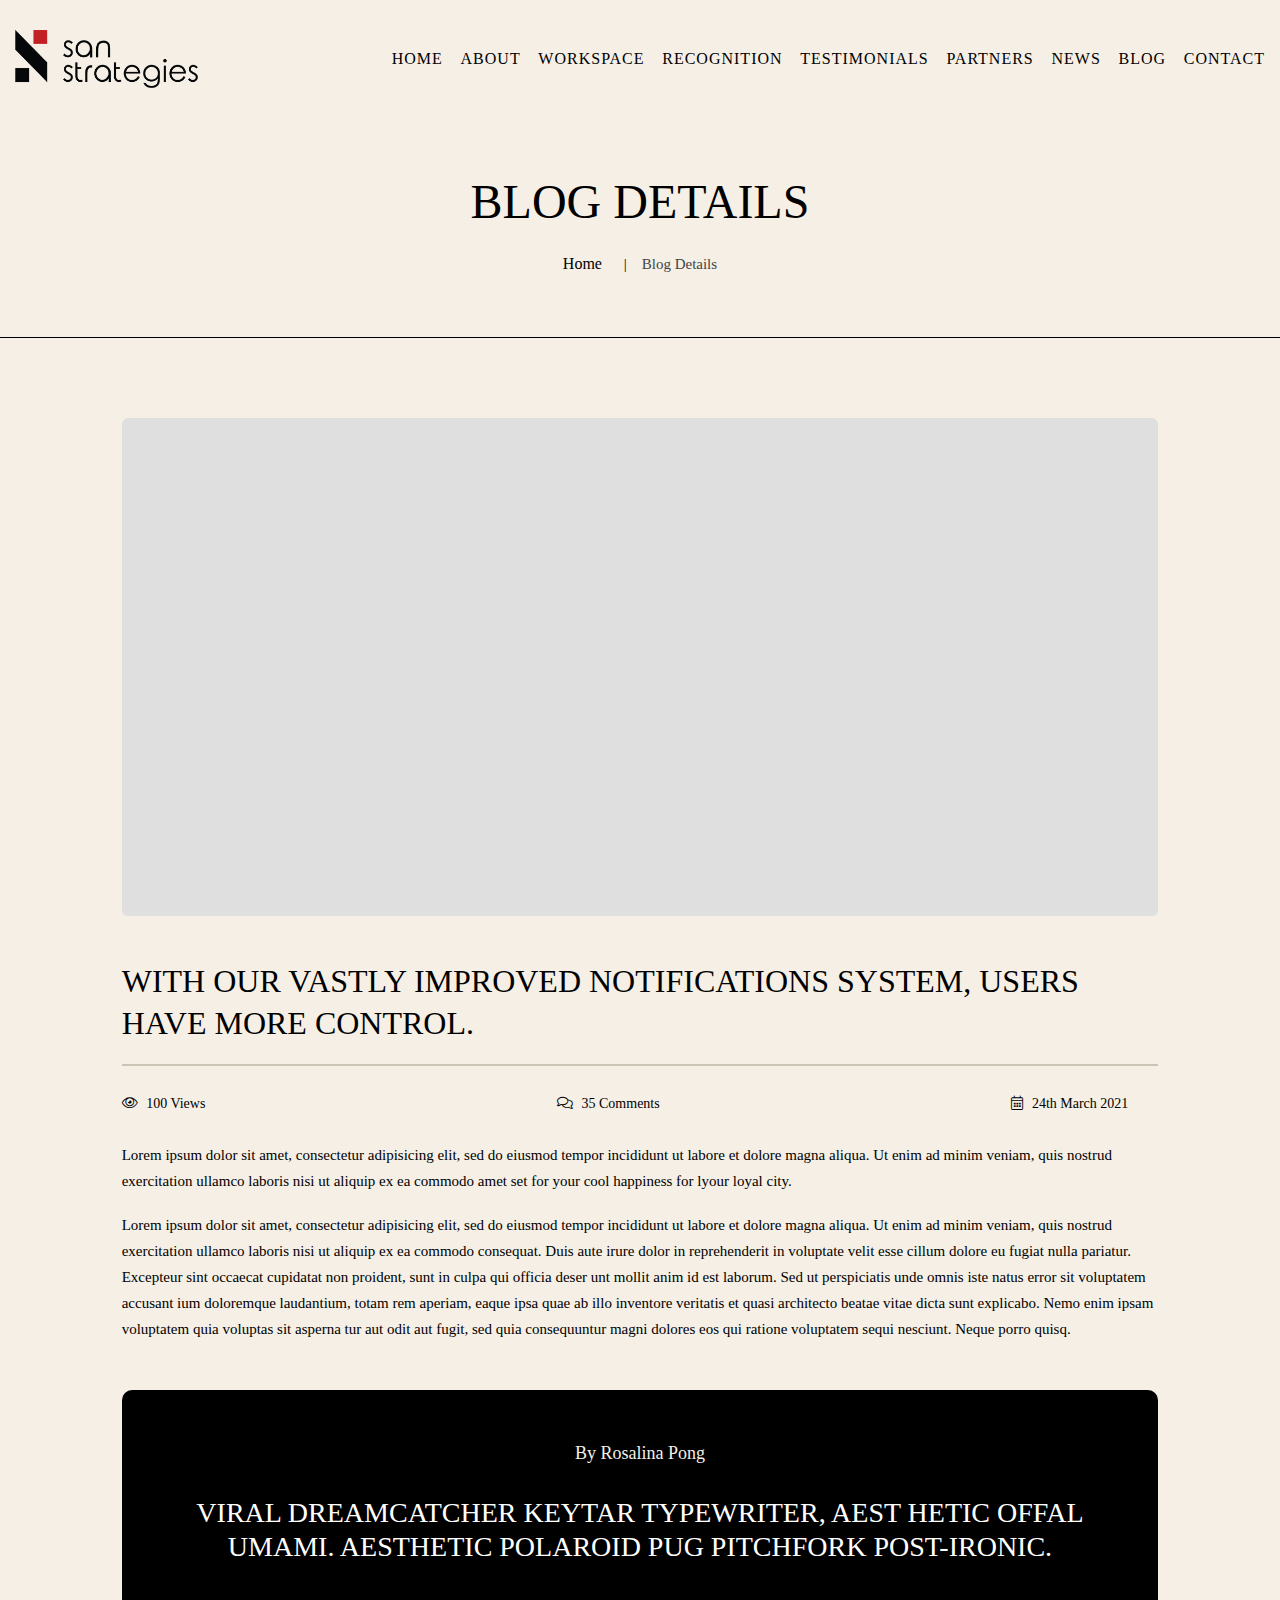
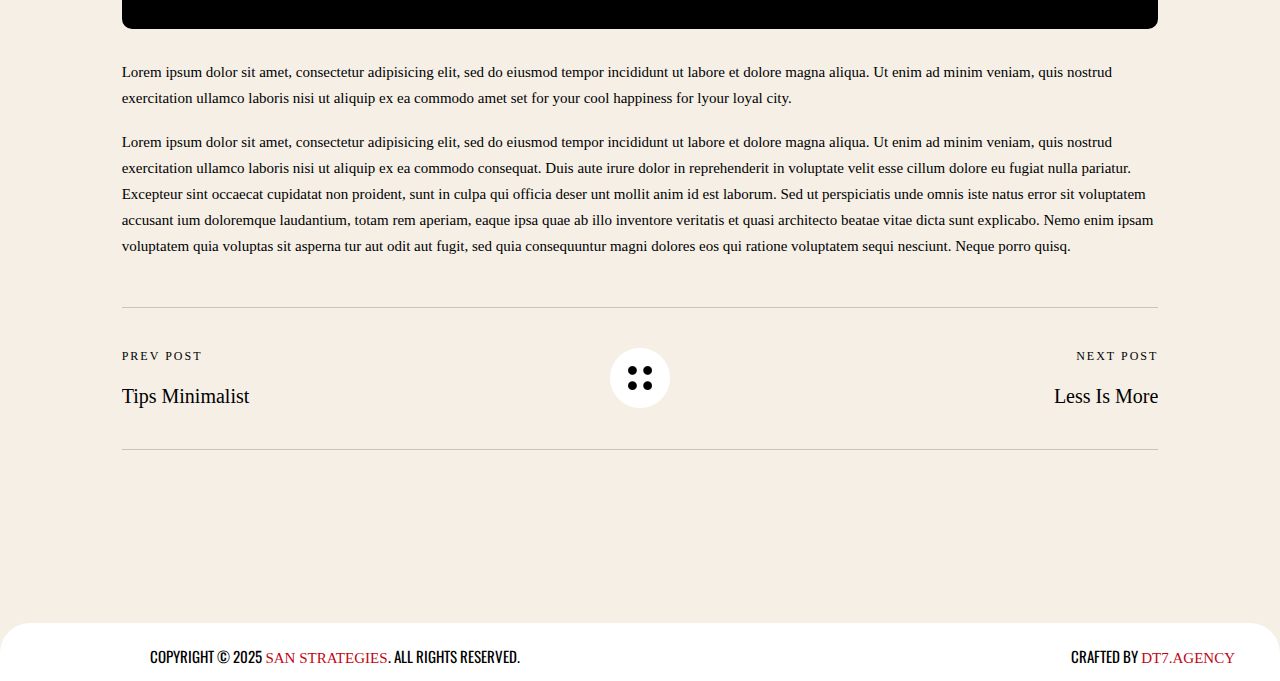
<file: blog-details.html>
<!doctype html>
<html class="no-js" lang="en">

<head>
    <meta charset="utf-8">
    <meta http-equiv="x-ua-compatible" content="ie=edge">
    <meta content="width=device-width, initial-scale=1.0" name="viewport" />

    <title>The Alchemist of personal brands</title>
    <meta name="keywords" content="">
    <meta name="description" content="">

    <meta name="viewport" content="width=device-width, initial-scale=1">
    <link rel="shortcut icon" type="image/x-icon" href="img/logo/favicon.png">

    <!-- CSS here -->
    <link rel="stylesheet" href="css/bootstrap.min.css">
    <link rel="stylesheet" href="css/animate.min.css">
    <link rel="stylesheet" href="css/magnific-popup.css">
    <link rel="stylesheet" href="fontawesome/css/all.min.css">
    <link rel="stylesheet" href="font-flaticon/flaticon.css">
    <link rel="stylesheet" href="css/dripicons.css">
    <link rel="stylesheet" href="css/slick.css">
    <link rel="stylesheet" href="css/meanmenu.css">
    <link rel="stylesheet" href="css/default.css">
    <link rel="stylesheet" href="css/style.css">
    <link rel="stylesheet" href="css/responsive.css">
    <link rel="stylesheet" href="css/custom.css">
</head>

<body>

    <!-- header -->
    <header class="header-area">  
        <div id="header-sticky" class="menu-area">
            <div class="container">
                <div class="second-menu">
                    <div class="row align-items-center justify-content-between">
                        <div class="col-xl-2 col-lg-2">
                            <div class="logo">
                                <a href="index.html">
                                    <img src="img/logo/san-log.png" alt="San Strategies - Sandeep N Personal Portfolio Logo">
                                </a>
                            </div>
                        </div>
                        <div class="col-xl-9 col-lg-9 text-right">
                            <div class="main-menu">
                                <nav id="mobile-menu">
                                    <ul>
                                        <li><a href="#home">Home</a></li>
                                        <li><a href="#about">About</a></li>
                                        <li><a href="#works">WorkSpace</a></li>
                                        <li><a href="#recognition">Recognition</a></li>
                                        <li><a href="#testimonials">Testimonials</a></li>
                                        <li><a href="#partners">Partners</a></li>
                                        <li><a href="#news">News</a></li>
                                        <li><a href="#blog">Blog</a></li>
                                        <li><a href="#contact">Contact</a></li>
                                    </ul>
                                </nav>
                            </div>
                        </div>   
                        <div class="col-xl-1 col-lg-1 d-none">
                            <a href="index.html#contact" class="btn ss-btn smoth-scroll">Get a Consultation <i class="fal fa-long-arrow-right"></i></a>
                        </div>
                        <div class="col-12">
                            <div class="mobile-menu"></div>
                        </div>
                    </div>
                </div>
            </div>
        </div>
    </header>
    <!-- header-end -->

    <!-- main-area -->
    <main>

        <!-- breadcrumb-area -->
        <section class="breadcrumb-area d-flex align-items-center">
            <div class="container">
                <div class="row align-items-center">
                    <div class="col-xl-12 col-lg-12">
                        <div class="breadcrumb-wrap text-left">
                            <div class="breadcrumb-title">
                                <h2>Blog Details</h2>
                                <div class="breadcrumb-wrap">
                                    <nav aria-label="breadcrumb">
                                        <ol class="breadcrumb">
                                            <li class="breadcrumb-item"><a href="./">Home</a></li>
                                            <li class="breadcrumb-item active" aria-current="page">Blog Details</li>
                                        </ol>
                                    </nav>
                                </div>
                            </div>
                        </div>
                    </div>

                </div>
            </div>
        </section>
        <!-- breadcrumb-area-end -->

        <!-- inner-blog -->
        <section class="inner-blog b-details-p">
            <div class="container pt-80 pb-80">
                <div class="row justify-content-center align-items-center">
                    <div class="col-lg-10">
                        <div class="blog-details-wrap">
                            <div class="details__content pb-30">
                                <div class="details__content-img">
                                    <img src="img/blog/b_details01.jpg" alt="">
                                </div>
                                <h2>With our vastly improved notifications system, users
                                    have more control.</h2>
                                <div class="meta-info">
                                    <ul>
                                        <li><i class="fal fa-eye"></i> 100 Views </li>
                                        <li><i class="fal fa-comments"></i> 35 Comments</li>
                                        <li><i class="fal fa-calendar-alt"></i> 24th March 2021</li>
                                    </ul>
                                </div>
                                <p>
                                    Lorem ipsum dolor sit amet, consectetur adipisicing elit, sed do eiusmod tempor incididunt
                                    ut labore et dolore magna aliqua. Ut enim ad minim veniam, quis nostrud exercitation
                                    ullamco laboris nisi ut aliquip ex ea commodo amet set for your cool happiness for lyour loyal city.
                                </p>
                                <p>
                                    Lorem ipsum dolor sit amet, consectetur adipisicing elit, sed do eiusmod tempor incididunt
                                    ut labore et dolore magna aliqua. Ut enim ad minim veniam, quis nostrud exercitation
                                    ullamco laboris nisi ut aliquip ex ea commodo consequat. Duis aute irure dolor in reprehenderit 
                                    in voluptate velit esse cillum dolore eu fugiat nulla pariatur. Excepteur sint occaecat cupidatat
                                    non proident, sunt in culpa qui officia deser unt mollit anim id est laborum. Sed ut perspiciatis
                                    unde omnis iste natus error sit voluptatem accusant ium doloremque laudantium, totam rem
                                    aperiam, eaque ipsa quae ab illo inventore veritatis et quasi architecto beatae vitae dicta sunt 
                                    explicabo. Nemo enim ipsam voluptatem quia voluptas sit asperna tur aut odit aut fugit, sed quia
                                    consequuntur magni dolores eos qui ratione voluptatem sequi nesciunt. Neque porro quisq.
                                </p>
                                <blockquote>
                                    <footer>By Rosalina Pong</footer>
                                    <h3>
                                        Viral dreamcatcher keytar typewriter, aest hetic offal umami. Aesthetic polaroid
                                        pug pitchfork post-ironic.
                                    </h3>
                                </blockquote>
                                <p>
                                    Lorem ipsum dolor sit amet, consectetur adipisicing elit, sed do eiusmod tempor incididunt
                                    ut labore et dolore magna aliqua. Ut enim ad minim veniam, quis nostrud exercitation
                                    ullamco laboris nisi ut aliquip ex ea commodo amet set for your cool happiness for lyour loyal city.
                                </p>
                                <p>
                                    Lorem ipsum dolor sit amet, consectetur adipisicing elit, sed do eiusmod tempor incididunt
                                    ut labore et dolore magna aliqua. Ut enim ad minim veniam, quis nostrud exercitation
                                    ullamco laboris nisi ut aliquip ex ea commodo consequat. Duis aute irure dolor in reprehenderit 
                                    in voluptate velit esse cillum dolore eu fugiat nulla pariatur. Excepteur sint occaecat cupidatat
                                    non proident, sunt in culpa qui officia deser unt mollit anim id est laborum. Sed ut perspiciatis
                                    unde omnis iste natus error sit voluptatem accusant ium doloremque laudantium, totam rem
                                    aperiam, eaque ipsa quae ab illo inventore veritatis et quasi architecto beatae vitae dicta sunt 
                                    explicabo. Nemo enim ipsam voluptatem quia voluptas sit asperna tur aut odit aut fugit, sed quia
                                    consequuntur magni dolores eos qui ratione voluptatem sequi nesciunt. Neque porro quisq.
                                </p>
                            </div>
                            <div class="posts_navigation pt-35 pb-35">
                                <div class="row align-items-center">
                                    <div class="col-xl-4 col-md-5">
                                        <div class="prev-link">
                                            <span>Prev Post</span>
                                            <h4><a href="#">Tips Minimalist</a></h4>
                                        </div>
                                    </div>
                                    <div class="col-xl-4 col-md-2 text-left text-md-center">
                                        <a href="blog.html" class="blog-filter">
                                            <img src="img/icon/c_d01.png" alt="">
                                        </a>
                                    </div>
                                    <div class="col-xl-4 col-md-5">
                                        <div class="next-link text-left text-md-right">
                                            <span>next Post</span>
                                            <h4><a href="#">Less Is More</a></h4>
                                        </div>
                                    </div>
                                </div>
                            </div>
                        </div>
                    </div>
                </div>
            </div>
        </section>
        <!-- inner-blog-end -->

    </main>
    <!-- main-area-end -->

    <!-- footer -->
    <footer class="footer-bg footer-p">
        <div class="footer-top p-relative">
            <div class="container">
                <div class="row align-items-center copyright-wrap">
                    <div class="col-lg-6 col-md-7 text-md-center">
                        Copyright © 2025 <a href="./">San Strategies</a>. All rights reserved.
                    </div>
                    <div class="col-lg-6 col-md-5 text-md-center text-xl-right">
                        Crafted By <a href="https://dt7.agency" target="_blank">DT7.Agency</a>
                    </div>
                </div>
            </div>
        </div>
    </footer>
    <!-- footer-end -->

    <!-- JS here -->
    <script src="js/vendor/modernizr-3.5.0.min.js"></script>
    <script src="js/vendor/jquery-3.6.0.min.js"></script>
    <script src="js/popper.min.js"></script>
    <script src="js/bootstrap.min.js"></script>
    <script src="js/one-page-nav-min.js"></script>
    <script src="js/slick.min.js"></script>
    <script src="js/ajax-form.js"></script>
    <script src="js/paroller.js"></script>
    <script src="js/wow.min.js"></script>
    <script src="js/js_isotope.pkgd.min.js"></script>
    <script src="js/imagesloaded.min.js"></script>
    <script src="js/parallax.min.js"></script>
    <script src="js/jquery.waypoints.min.js"></script>
    <script src="js/jquery.counterup.min.js"></script>
    <script src="js/jquery.scrollUp.min.js"></script>
    <script src="js/jquery.meanmenu.min.js"></script>
    <script src="js/parallax-scroll.js"></script>
    <script src="js/jquery.magnific-popup.min.js"></script>
    <script src="js/element-in-view.js"></script>
    <script src="js/main.js"></script>
</body>

</html>
</file>
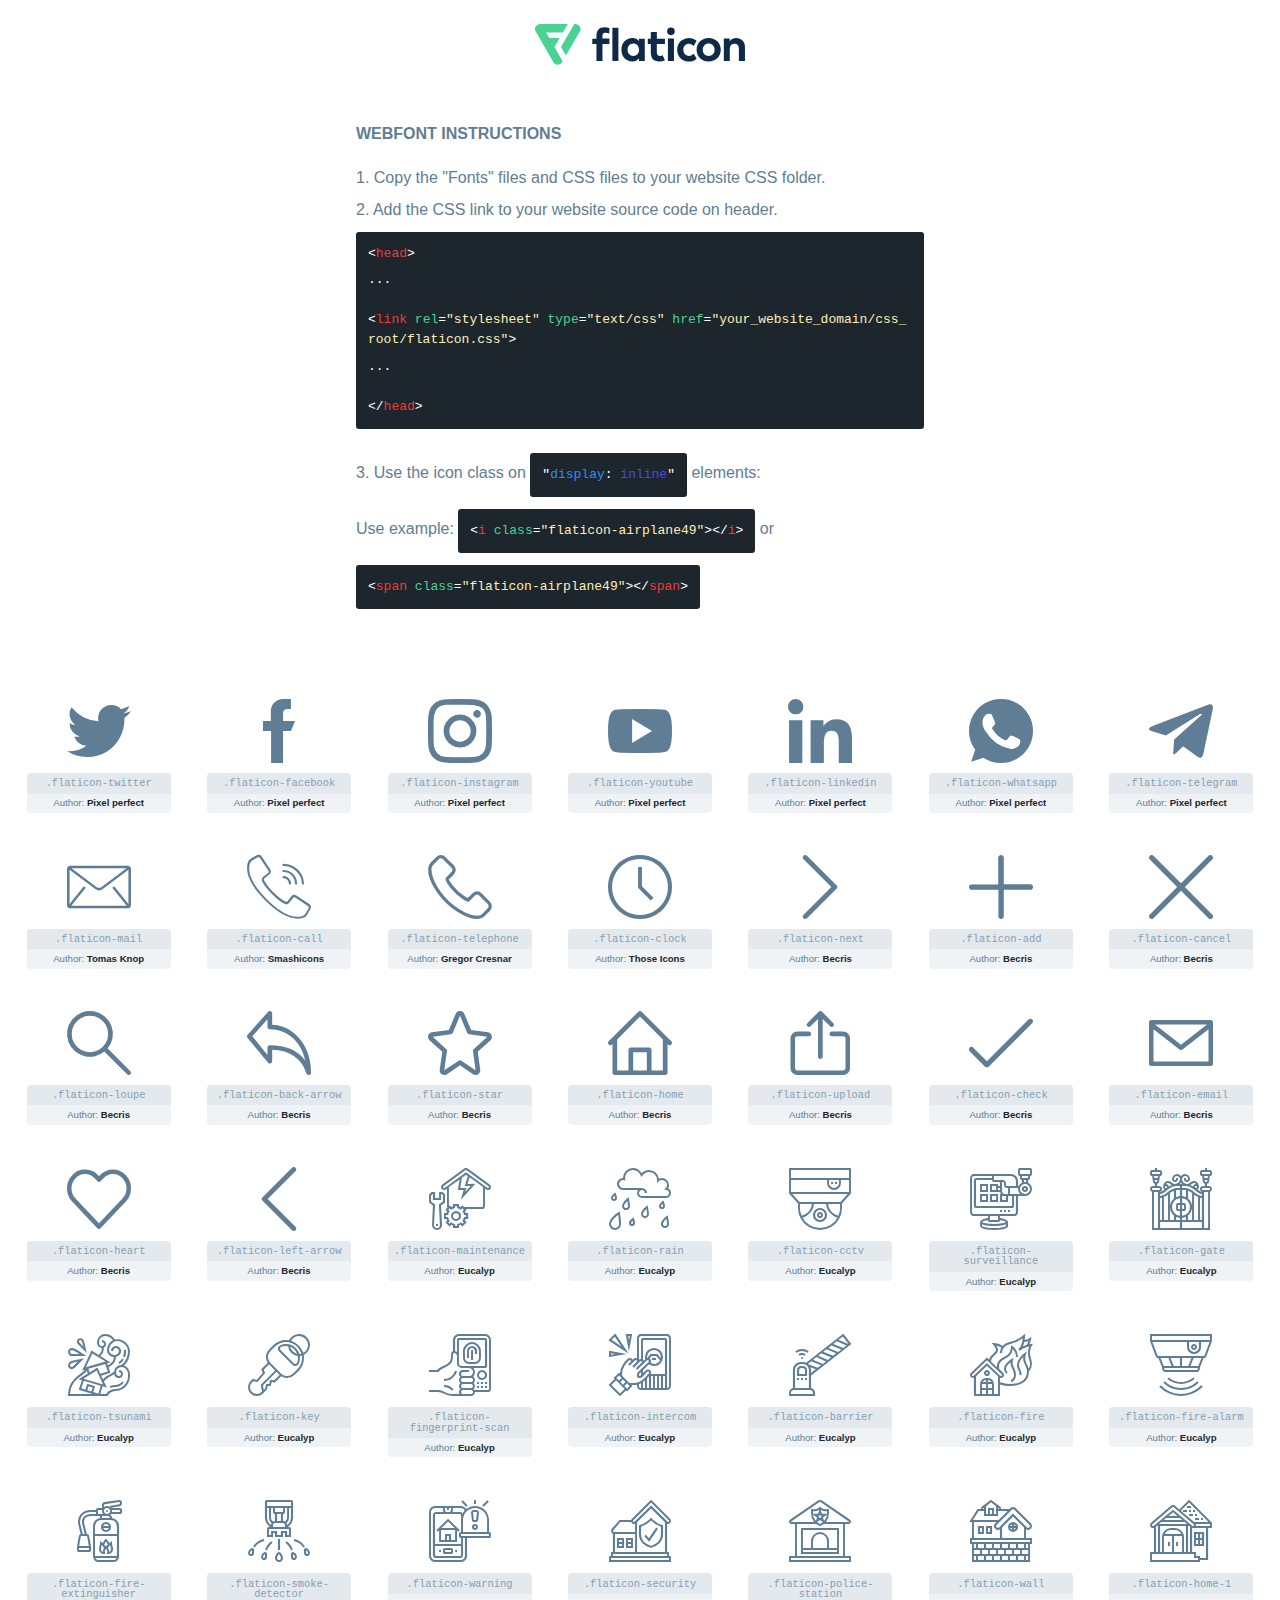
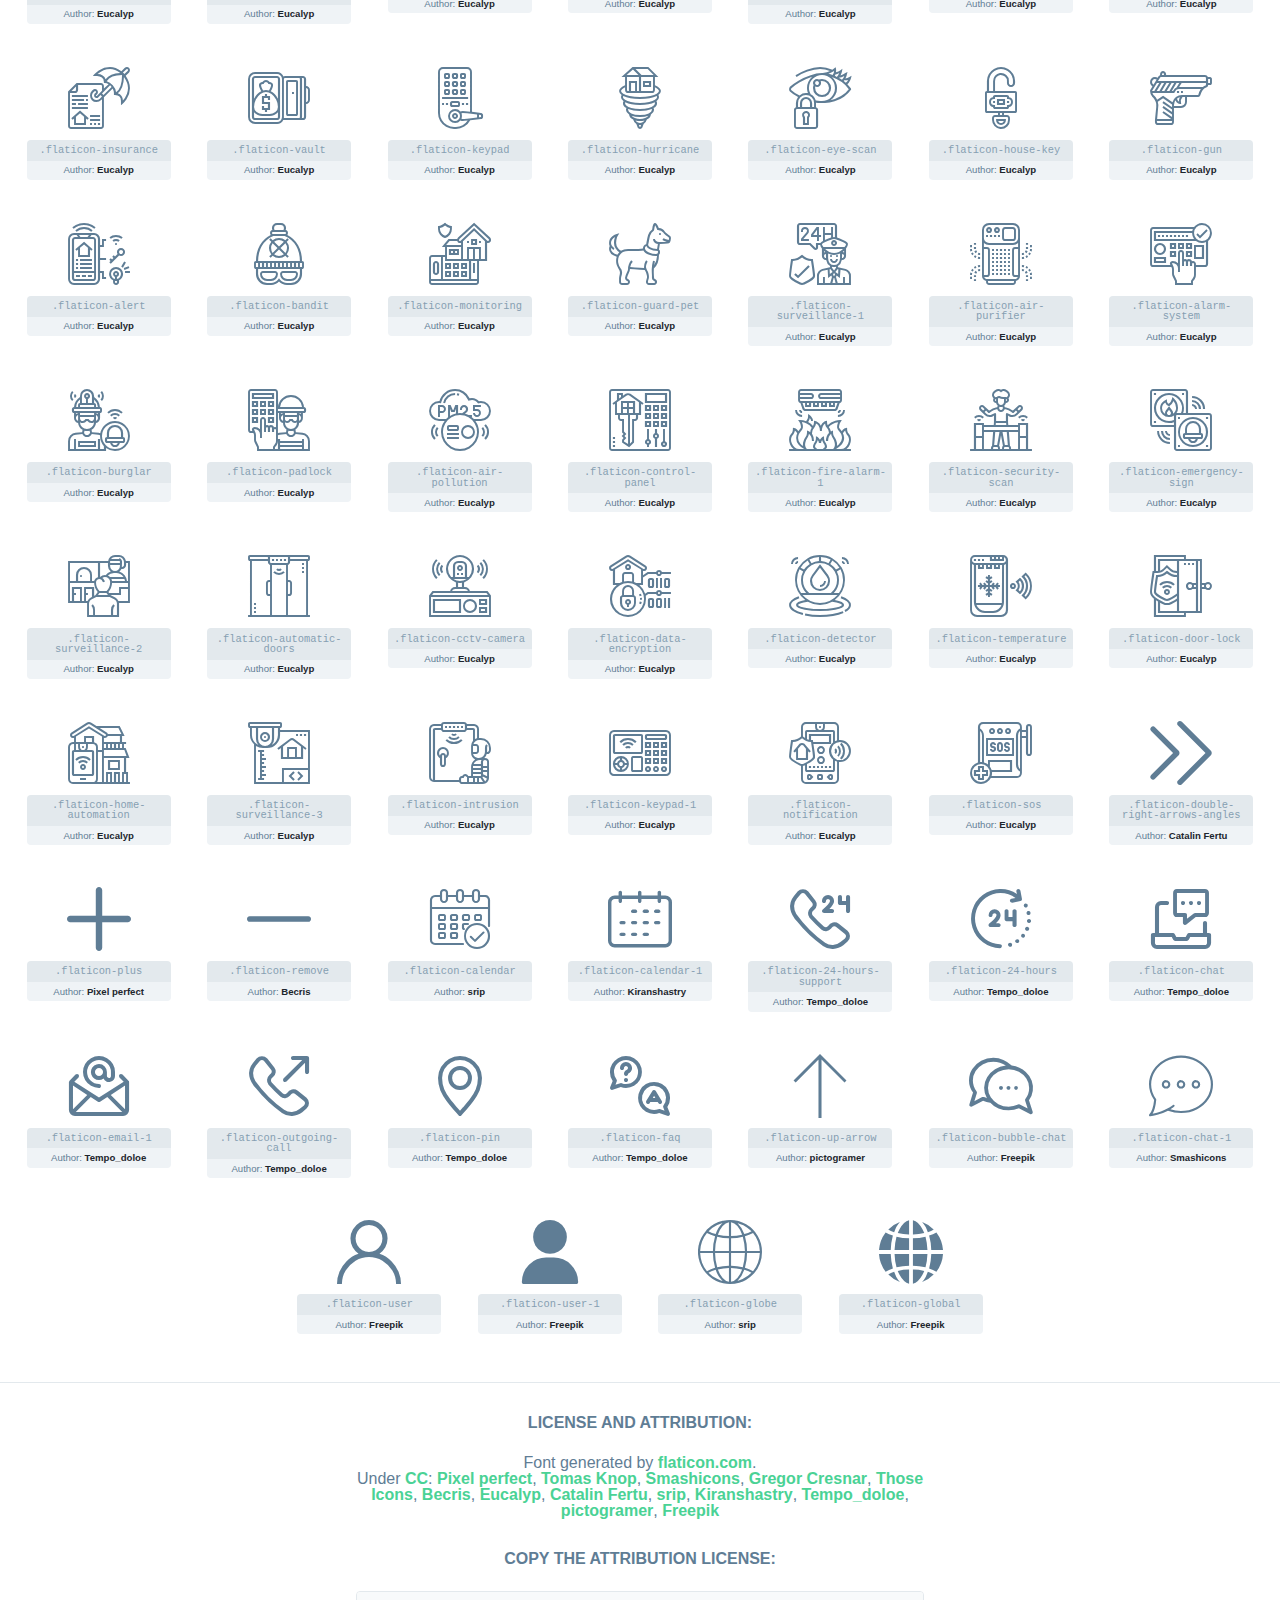
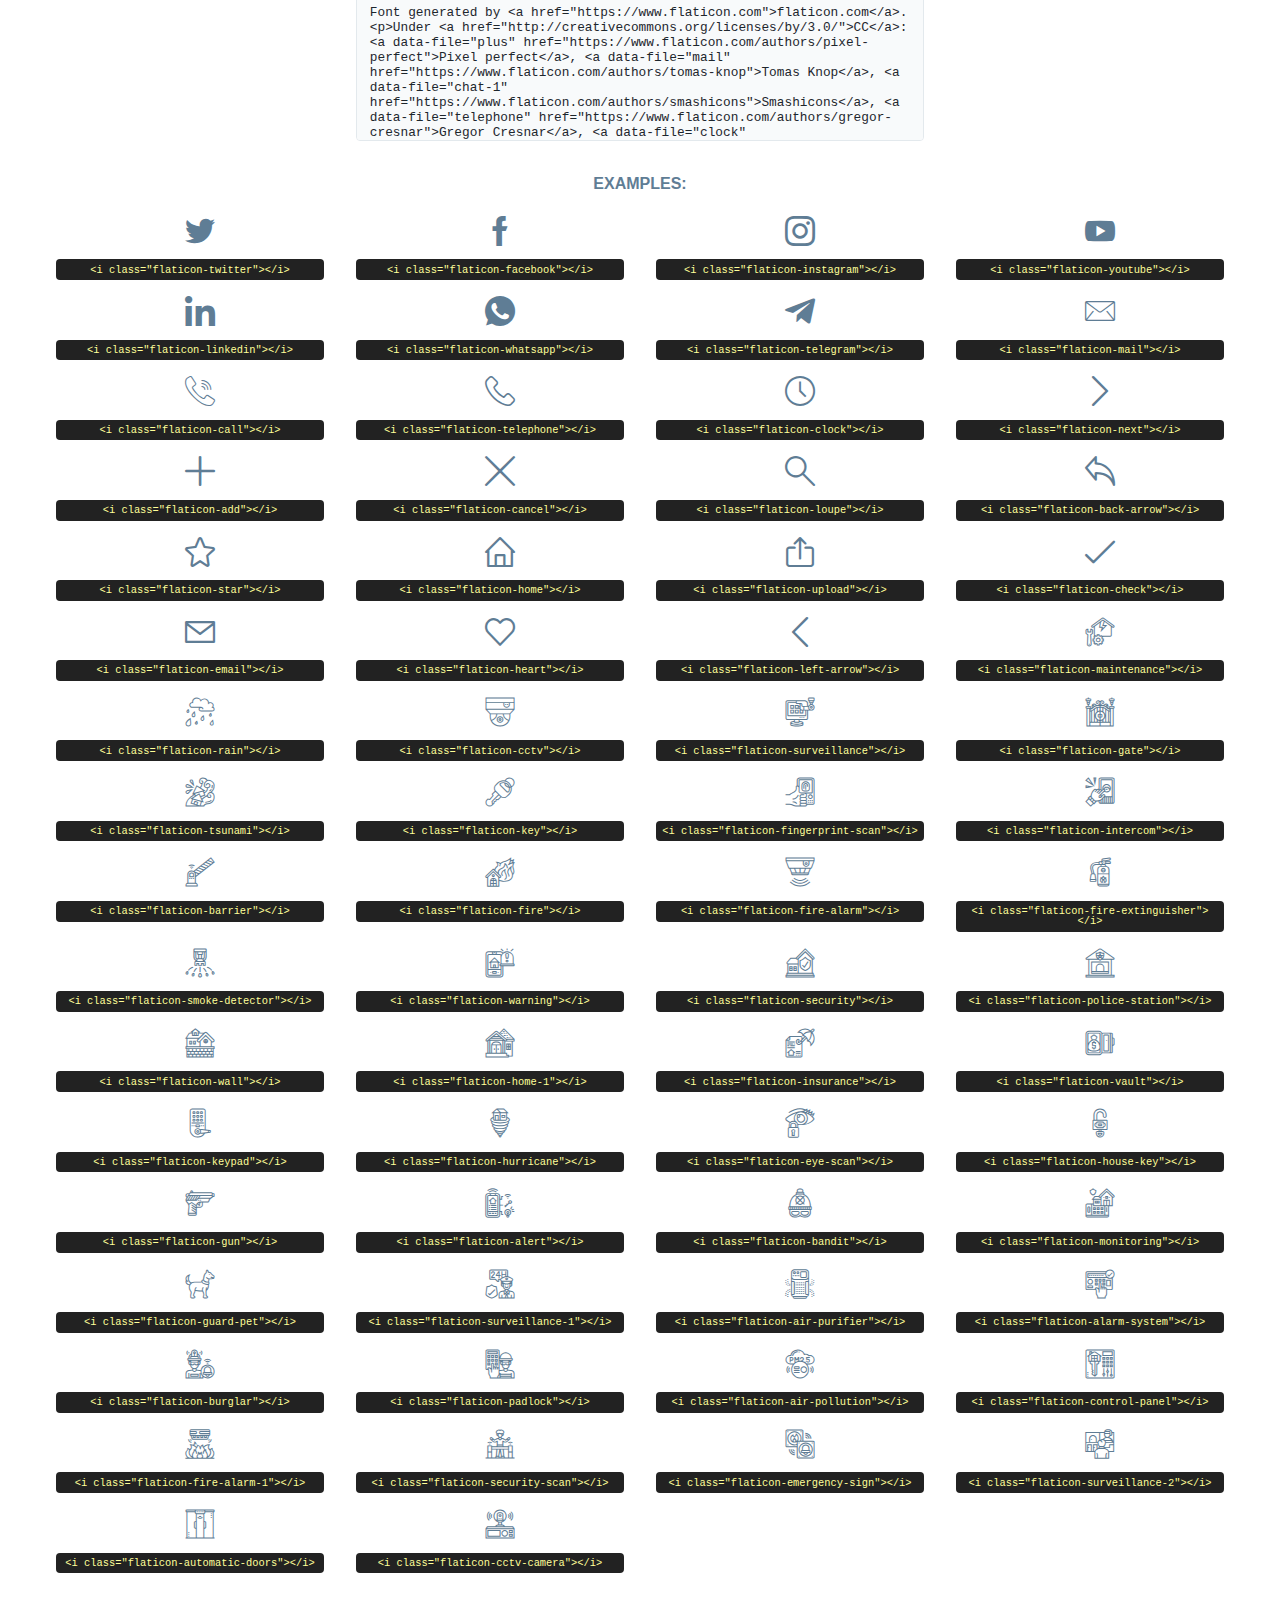
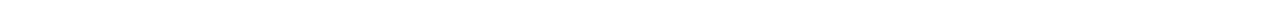
<file: font-flaticon/flaticon.html>
<!DOCTYPE html>
<html lang="en">
<head>
    <title>Flaticon Webfont</title>
    <link rel="stylesheet" type="text/css" href="flaticon.css"/>
    <meta charset="UTF-8">
    <style>
        html, body, div, span, applet, object, iframe,
        h1, h2, h3, h4, h5, h6, p, blockquote, pre,
        a, abbr, acronym, address, big, cite, code,
        del, dfn, em, img, ins, kbd, q, s, samp,
        small, strike, strong, sub, sup, tt, var,
        b, u, i, center,
        dl, dt, dd, ol, ul, li,
        fieldset, form, label, legend,
        table, caption, tbody, tfoot, thead, tr, th, td,
        article, aside, canvas, details, embed,
        figure, figcaption, footer, header, hgroup,
        menu, nav, output, ruby, section, summary,
        time, mark, audio, video {
            margin: 0;
            padding: 0;
            border: 0;
            font-size: 100%;
            font: inherit;
            vertical-align: baseline;
        }

        /* HTML5 display-role reset for older browsers */
        article, aside, details, figcaption, figure,
        footer, header, hgroup, menu, nav, section {
            display: block;
        }

        body {
            line-height: 1;
        }

        ol, ul {
            list-style: none;
        }

        blockquote, q {
            quotes: none;
        }

        blockquote:before, blockquote:after,
        q:before, q:after {
            content: '';
            content: none;
        }

        table {
            border-collapse: collapse;
            border-spacing: 0;
        }

        body {
            font-family: Helvetica, Arial, sans-serif;
            font-size: 16px;
            color: #5f7d95;
        }

        a {
            color: #4AD295;
            font-weight: bold;
            text-decoration: none;
        }

        * {
            -moz-box-sizing: border-box;
            -webkit-box-sizing: border-box;
            box-sizing: border-box;
            margin: 0;
            padding: 0;
        }

        [class^="flaticon-"]:before, [class*=" flaticon-"]:before, [class^="flaticon-"]:after, [class*=" flaticon-"]:after {
            font-family: Flaticon;
            font-size: 30px;
            font-style: normal;
            margin-left: 20px;
            color: #333;
        }

        .wrapper {
            max-width: 600px;
            margin: auto;
            padding: 0 1em;
        }

        .title {
            margin-bottom: 24px;
            text-transform: uppercase;
            font-weight: bold;
        }

        header {
            text-align: center;
            padding: 24px;
        }

        header .logo {
            width: 210px;
            height: auto;
            border: none;
            display: inline-block;
        }

        header strong {
            font-size: 28px;
            font-weight: 500;
            vertical-align: middle;
        }

        .demo {
            margin: 2em auto;
            line-height: 1.25em;
        }

        .demo ul li {
            margin-bottom: 12px;
        }

        .demo ul li code {
            background-color: #1D262D;
            border-radius: 3px;
            padding: 12px;
            display: inline-block;
            color: #fff;
            font-family: Consolas, Monaco, Lucida Console, Liberation Mono, DejaVu Sans Mono, Bitstream Vera Sans Mono, Courier New, monospace;
            font-weight: lighter;
            margin-top: 12px;
            font-size: 13px;
            word-break: break-all;
        }

        .demo ul li code .red {
            color: #EC3A3B;
        }

        .demo ul li code .green {
            color: #4AD295;
        }

        .demo ul li code .yellow {
            color: #FFEEB6;
        }

        .demo ul li code .blue {
            color: #2C8CF4;
        }

        .demo ul li code .purple {
            color: #4949E7;
        }

        .demo ul li code .dots {
            margin-top: 0.5em;
            display: block;
        }

        #glyphs {
            border-bottom: 1px solid #E3E9ED;
            padding: 2em 0;
            text-align: center;
        }

        .glyph {
            display: inline-block;
            width: 9em;
            margin: 1em;
            text-align: center;
            vertical-align: top;
            background: #FFF;
        }

        .glyph .flaticon {
            padding: 10px;
            display: block;
            font-family: "Flaticon";
            font-size: 64px;
            line-height: 1;
        }

        .glyph .flaticon:before {
            font-size: 64px;
            color: #5f7d95;
            margin-left: 0;
        }

        .class-name {
            font-size: 0.65em;
            background-color: #E3E9ED;
            color: #869FB2;
            border-radius: 4px 4px 0 0;
            padding: 0.5em;
            font-family: Consolas, Monaco, Lucida Console, Liberation Mono, DejaVu Sans Mono, Bitstream Vera Sans Mono, Courier New, monospace;
        }

        .author-name {
            font-size: 0.6em;
            background-color: #EFF3F6;
            border-top: 0;
            border-radius: 0 0 4px 4px;
            padding: 0.5em;
        }

        .author-name a {
            color: #1D262D;
        }

        .class-name:last-child {
            font-size: 10px;
            color: #888;
        }

        .class-name:last-child a {
            font-size: 10px;
            color: #555;
        }

        .glyph > input {
            display: block;
            width: 100px;
            margin: 5px auto;
            text-align: center;
            font-size: 12px;
            cursor: text;
        }

        .glyph > input.icon-input {
            font-family: "Flaticon";
            font-size: 16px;
            margin-bottom: 10px;
        }

        .attribution .title {
            margin-top: 2em;
        }

        .attribution textarea {
            background-color: #F8FAFB;
            color: #1D262D;
            padding: 1em;
            border: none;
            box-shadow: none;
            border: 1px solid #E3E9ED;
            border-radius: 4px;
            resize: none;
            width: 100%;
            height: 150px;
            font-size: 0.8em;
            font-family: Consolas, Monaco, Lucida Console, Liberation Mono, DejaVu Sans Mono, Bitstream Vera Sans Mono, Courier New, monospace;
            -webkit-appearance: none;
        }

        .attribution textarea:hover {
            border-color: #CFD9E0;
        }

        .attribution textarea:focus {
            border-color: #4AD295;
        }

        .iconsuse {
            margin: 2em auto;
            text-align: center;
            max-width: 1200px;
        }

        .iconsuse:after {
            content: '';
            display: table;
            clear: both;
        }

        .iconsuse .image {
            float: left;
            width: 25%;
            padding: 0 1em;
        }

        .iconsuse .image p {
            margin-bottom: 1em;
        }

        .iconsuse .image span {
            display: block;
            font-size: 0.65em;
            background-color: #222;
            color: #fff;
            border-radius: 4px;
            padding: 0.5em;
            color: #FFFF99;
            margin-top: 1em;
            font-family: Consolas, Monaco, Lucida Console, Liberation Mono, DejaVu Sans Mono, Bitstream Vera Sans Mono, Courier New, monospace;
        }

        .flaticon:before {
            color: #5f7d95;
        }

        #footer {
            text-align: center;
            background-color: #1D262D;
            color: #869FB2;
            padding: 12px;
            font-size: 14px;
        }

        #footer a {
            font-weight: normal;
        }

        @media (max-width: 960px) {
            .iconsuse .image {
                width: 50%;
            }
        }

        .preview {
            width: 100px;
            display: inline-block;
            margin: 10px;
        }

        .preview .inner {
            display: inline-block;
            width: 100%;
            text-align: center;
            background: #f5f5f5;
            -webkit-border-radius: 3px 3px 0 0;
            -moz-border-radius: 3px 3px 0 0;
            border-radius: 3px 3px 0 0;
        }

        .preview .inner  {
            line-height: 85px;
            font-size: 40px;
            color: #333;
        }

        .label {
            display: inline-block;
            width: 100%;
            box-sizing: border-box;
            padding: 5px;
            font-size: 10px;
            font-family: Monaco, monospace;
            color: #666;
            white-space: nowrap;
            overflow: hidden;
            text-overflow: ellipsis;
            background: #ddd;
            -webkit-border-radius: 0 0 3px 3px;
            -moz-border-radius: 0 0 3px 3px;
            border-radius: 0 0 3px 3px;
            color: #666;
        }
    </style>
</head>
<body>
    <header>
        <a href="https://www.flaticon.com/" target="_blank" class="logo">
            <svg xmlns="http://www.w3.org/2000/svg" viewBox="0 0 394.3 76.5">
                <path d="M156.6,69.4H145.3V7.1h11.3Z" style="fill:#0e2a47"/>
                <path d="M206.2,69.4h-11V64.8a15.4,15.4,0,0,1-12.6,5.7c-11.6,0-20.3-9.5-20.3-22.1s8.8-22.1,20.3-22.1a15.4,15.4,0,0,1,12.6,5.8V27.5h11Zm-32.4-21c0,6.4,4.2,11.6,10.8,11.6s10.8-4.9,10.8-11.6-4.4-11.6-10.8-11.6S173.9,42,173.9,48.4Z"
                      style="fill:#0e2a47"/>
                <path d="M262.5,13.7a7.2,7.2,0,0,1-14.4,0,7.2,7.2,0,1,1,14.4,0ZM261,69.4H249.6v-42H261Z"
                      style="fill:#0e2a47"/>
                <path id="_Trazado_" data-name="&lt;Trazado&gt;"
                      d="M139.6,17.8a16.6,16.6,0,0,0-8-1.4c-3.2.4-4.9,2-4.9,5.9v5.1h13V37.5h-13v32H115.4v-32h-7.8v-10h7.8V22.2c0-9.9,5.2-16.3,15-16.3a23.4,23.4,0,0,1,9.3,1.8Z"
                      style="fill:#0e2a47"/>
                <path d="M235.1,60c-3.5,0-6.3-1.9-6.3-7.1V37.5H244v-10H228.8V15H217.5V27.5h-5.7v10h5.7V53.7c0,10.9,5.3,16.8,15.7,16.8A22.9,22.9,0,0,0,244,68l-4.3-9.1A12.3,12.3,0,0,1,235.1,60Z"
                      style="fill:#0e2a47"/>
                <path d="M348.9,48.4c0,12.6-9.7,22.1-22.7,22.1s-22.7-9.4-22.7-22.1,9.6-22.1,22.7-22.1S348.9,35.8,348.9,48.4Zm-33.9,0c0,6.8,4.8,11.6,11.1,11.6s11.2-4.8,11.2-11.6-4.8-11.6-11.2-11.6S315.1,41.6,315.1,48.4Z"
                      style="fill:#0e2a47"/>
                <path d="M394.3,42.7V69.4H382.9V46.3c0-6.1-3-9.4-8.2-9.4s-8.9,3.2-8.9,9.5v23H354.6v-42h11v4.9c3-4.5,7.6-6.1,12.3-6.1C387.5,26.3,394.3,33,394.3,42.7Z"
                      style="fill:#0e2a47"/>
                <path d="M298,55.7h0a12.4,12.4,0,0,1-8.2,4.2h-.9l-1.8-.2a10,10,0,0,1-7.4-5.6,13.2,13.2,0,0,1-1.2-5.8,13,13,0,0,1,1.3-5.9,10.1,10.1,0,0,1,7.5-5.5h2.4a11.7,11.7,0,0,1,8.3,4.2l5.5-9.6a19.9,19.9,0,0,0-8.1-4.3,23.4,23.4,0,0,0-6.1-.8,25.2,25.2,0,0,0-7.5,1.1,20.9,20.9,0,0,0-8,4.6,21.9,21.9,0,0,0-6.8,16.4,21.9,21.9,0,0,0,6.7,16.3,20.9,20.9,0,0,0,8,4.6,25.2,25.2,0,0,0,7.7,1.2,23.6,23.6,0,0,0,6.2-.8,20,20,0,0,0,8.1-4.4Z"
                      style="fill:#0e2a47"/>
                <path d="M46.3,26.5H26.9L20.8,16H52.4L61.6,0H9.4A9.3,9.3,0,0,0,1.3,4.7a9.3,9.3,0,0,0,0,9.4L34.6,71.8a9.4,9.4,0,0,0,16.2,0l1.1-1.9L36.6,43.3Z"
                      style="fill:#4ad295"/>
                <path d="M84.2,4.7A9.3,9.3,0,0,0,76.1,0H73.8l-25,43.3,9.2,16L84.2,14A9.3,9.3,0,0,0,84.2,4.7Z"
                      style="fill:#4ad295"/>
            </svg>
        </a>
    </header>
    <section class="demo wrapper">

        <p class="title">Webfont Instructions</p>

        <ul>
            <li>
                <span class="num">1. </span>Copy the "Fonts" files and CSS files to your website CSS folder.
            </li>
            <li>
                <span class="num">2. </span>Add the CSS link to your website source code on header.
                <code class="big">
                    &lt;<span class="red">head</span>&gt;
                    <br/><span class="dots">...</span>
                    <br/>&lt;<span class="red">link</span> <span class="green">rel</span>=<span
                        class="yellow">"stylesheet"</span> <span class="green">type</span>=<span
                        class="yellow">"text/css"</span> <span class="green">href</span>=<span class="yellow">"your_website_domain/css_root/flaticon.css"</span>&gt;
                    <br/><span class="dots">...</span>
                    <br/>&lt;/<span class="red">head</span>&gt;
                </code>
            </li>

            <li>
                <p>
                    <span class="num">3. </span>Use the icon class on <code>"<span class="blue">display</span>:<span
                        class="purple"> inline</span>"</code> elements:
                    <br/>
                    Use example: <code>&lt;<span class="red">i</span> <span class="green">class</span>=<span class="yellow">&quot;flaticon-airplane49&quot;</span>&gt;&lt;/<span
                        class="red">i</span>&gt;</code> or <code>&lt;<span class="red">span</span> <span
                        class="green">class</span>=<span class="yellow">&quot;flaticon-airplane49&quot;</span>&gt;&lt;/<span
                        class="red">span</span>&gt;</code>
            </li>
        </ul>

    </section>
    <section id="glyphs">
            <div class="glyph">
                <i class="flaticon flaticon-twitter"></i>
                <div class="class-name">.flaticon-twitter</div>
                <div class="author-name">Author: <a data-file="twitter" href="https://www.flaticon.com/authors/pixel-perfect">Pixel perfect</a> </div>
            </div>

            <div class="glyph">
                <i class="flaticon flaticon-facebook"></i>
                <div class="class-name">.flaticon-facebook</div>
                <div class="author-name">Author: <a data-file="facebook" href="https://www.flaticon.com/authors/pixel-perfect">Pixel perfect</a> </div>
            </div>

            <div class="glyph">
                <i class="flaticon flaticon-instagram"></i>
                <div class="class-name">.flaticon-instagram</div>
                <div class="author-name">Author: <a data-file="instagram" href="https://www.flaticon.com/authors/pixel-perfect">Pixel perfect</a> </div>
            </div>

            <div class="glyph">
                <i class="flaticon flaticon-youtube"></i>
                <div class="class-name">.flaticon-youtube</div>
                <div class="author-name">Author: <a data-file="youtube" href="https://www.flaticon.com/authors/pixel-perfect">Pixel perfect</a> </div>
            </div>

            <div class="glyph">
                <i class="flaticon flaticon-linkedin"></i>
                <div class="class-name">.flaticon-linkedin</div>
                <div class="author-name">Author: <a data-file="linkedin" href="https://www.flaticon.com/authors/pixel-perfect">Pixel perfect</a> </div>
            </div>

            <div class="glyph">
                <i class="flaticon flaticon-whatsapp"></i>
                <div class="class-name">.flaticon-whatsapp</div>
                <div class="author-name">Author: <a data-file="whatsapp" href="https://www.flaticon.com/authors/pixel-perfect">Pixel perfect</a> </div>
            </div>

            <div class="glyph">
                <i class="flaticon flaticon-telegram"></i>
                <div class="class-name">.flaticon-telegram</div>
                <div class="author-name">Author: <a data-file="telegram" href="https://www.flaticon.com/authors/pixel-perfect">Pixel perfect</a> </div>
            </div>

            <div class="glyph">
                <i class="flaticon flaticon-mail"></i>
                <div class="class-name">.flaticon-mail</div>
                <div class="author-name">Author: <a data-file="mail" href="https://www.flaticon.com/authors/tomas-knop">Tomas Knop</a> </div>
            </div>

            <div class="glyph">
                <i class="flaticon flaticon-call"></i>
                <div class="class-name">.flaticon-call</div>
                <div class="author-name">Author: <a data-file="call" href="https://www.flaticon.com/authors/smashicons">Smashicons</a> </div>
            </div>

            <div class="glyph">
                <i class="flaticon flaticon-telephone"></i>
                <div class="class-name">.flaticon-telephone</div>
                <div class="author-name">Author: <a data-file="telephone" href="https://www.flaticon.com/authors/gregor-cresnar">Gregor Cresnar</a> </div>
            </div>

            <div class="glyph">
                <i class="flaticon flaticon-clock"></i>
                <div class="class-name">.flaticon-clock</div>
                <div class="author-name">Author: <a data-file="clock" href="https://www.flaticon.com/authors/those-icons">Those Icons</a> </div>
            </div>

            <div class="glyph">
                <i class="flaticon flaticon-next"></i>
                <div class="class-name">.flaticon-next</div>
                <div class="author-name">Author: <a data-file="next" href="https://www.flaticon.com/authors/becris">Becris</a> </div>
            </div>

            <div class="glyph">
                <i class="flaticon flaticon-add"></i>
                <div class="class-name">.flaticon-add</div>
                <div class="author-name">Author: <a data-file="add" href="https://www.flaticon.com/authors/becris">Becris</a> </div>
            </div>

            <div class="glyph">
                <i class="flaticon flaticon-cancel"></i>
                <div class="class-name">.flaticon-cancel</div>
                <div class="author-name">Author: <a data-file="cancel" href="https://www.flaticon.com/authors/becris">Becris</a> </div>
            </div>

            <div class="glyph">
                <i class="flaticon flaticon-loupe"></i>
                <div class="class-name">.flaticon-loupe</div>
                <div class="author-name">Author: <a data-file="loupe" href="https://www.flaticon.com/authors/becris">Becris</a> </div>
            </div>

            <div class="glyph">
                <i class="flaticon flaticon-back-arrow"></i>
                <div class="class-name">.flaticon-back-arrow</div>
                <div class="author-name">Author: <a data-file="back-arrow" href="https://www.flaticon.com/authors/becris">Becris</a> </div>
            </div>

            <div class="glyph">
                <i class="flaticon flaticon-star"></i>
                <div class="class-name">.flaticon-star</div>
                <div class="author-name">Author: <a data-file="star" href="https://www.flaticon.com/authors/becris">Becris</a> </div>
            </div>

            <div class="glyph">
                <i class="flaticon flaticon-home"></i>
                <div class="class-name">.flaticon-home</div>
                <div class="author-name">Author: <a data-file="home" href="https://www.flaticon.com/authors/becris">Becris</a> </div>
            </div>

            <div class="glyph">
                <i class="flaticon flaticon-upload"></i>
                <div class="class-name">.flaticon-upload</div>
                <div class="author-name">Author: <a data-file="upload" href="https://www.flaticon.com/authors/becris">Becris</a> </div>
            </div>

            <div class="glyph">
                <i class="flaticon flaticon-check"></i>
                <div class="class-name">.flaticon-check</div>
                <div class="author-name">Author: <a data-file="check" href="https://www.flaticon.com/authors/becris">Becris</a> </div>
            </div>

            <div class="glyph">
                <i class="flaticon flaticon-email"></i>
                <div class="class-name">.flaticon-email</div>
                <div class="author-name">Author: <a data-file="email" href="https://www.flaticon.com/authors/becris">Becris</a> </div>
            </div>

            <div class="glyph">
                <i class="flaticon flaticon-heart"></i>
                <div class="class-name">.flaticon-heart</div>
                <div class="author-name">Author: <a data-file="heart" href="https://www.flaticon.com/authors/becris">Becris</a> </div>
            </div>

            <div class="glyph">
                <i class="flaticon flaticon-left-arrow"></i>
                <div class="class-name">.flaticon-left-arrow</div>
                <div class="author-name">Author: <a data-file="left-arrow" href="https://www.flaticon.com/authors/becris">Becris</a> </div>
            </div>

            <div class="glyph">
                <i class="flaticon flaticon-maintenance"></i>
                <div class="class-name">.flaticon-maintenance</div>
                <div class="author-name">Author: <a data-file="maintenance" href="https://www.flaticon.com/authors/eucalyp">Eucalyp</a> </div>
            </div>

            <div class="glyph">
                <i class="flaticon flaticon-rain"></i>
                <div class="class-name">.flaticon-rain</div>
                <div class="author-name">Author: <a data-file="rain" href="https://www.flaticon.com/authors/eucalyp">Eucalyp</a> </div>
            </div>

            <div class="glyph">
                <i class="flaticon flaticon-cctv"></i>
                <div class="class-name">.flaticon-cctv</div>
                <div class="author-name">Author: <a data-file="cctv" href="https://www.flaticon.com/authors/eucalyp">Eucalyp</a> </div>
            </div>

            <div class="glyph">
                <i class="flaticon flaticon-surveillance"></i>
                <div class="class-name">.flaticon-surveillance</div>
                <div class="author-name">Author: <a data-file="surveillance" href="https://www.flaticon.com/authors/eucalyp">Eucalyp</a> </div>
            </div>

            <div class="glyph">
                <i class="flaticon flaticon-gate"></i>
                <div class="class-name">.flaticon-gate</div>
                <div class="author-name">Author: <a data-file="gate" href="https://www.flaticon.com/authors/eucalyp">Eucalyp</a> </div>
            </div>

            <div class="glyph">
                <i class="flaticon flaticon-tsunami"></i>
                <div class="class-name">.flaticon-tsunami</div>
                <div class="author-name">Author: <a data-file="tsunami" href="https://www.flaticon.com/authors/eucalyp">Eucalyp</a> </div>
            </div>

            <div class="glyph">
                <i class="flaticon flaticon-key"></i>
                <div class="class-name">.flaticon-key</div>
                <div class="author-name">Author: <a data-file="key" href="https://www.flaticon.com/authors/eucalyp">Eucalyp</a> </div>
            </div>

            <div class="glyph">
                <i class="flaticon flaticon-fingerprint-scan"></i>
                <div class="class-name">.flaticon-fingerprint-scan</div>
                <div class="author-name">Author: <a data-file="fingerprint-scan" href="https://www.flaticon.com/authors/eucalyp">Eucalyp</a> </div>
            </div>

            <div class="glyph">
                <i class="flaticon flaticon-intercom"></i>
                <div class="class-name">.flaticon-intercom</div>
                <div class="author-name">Author: <a data-file="intercom" href="https://www.flaticon.com/authors/eucalyp">Eucalyp</a> </div>
            </div>

            <div class="glyph">
                <i class="flaticon flaticon-barrier"></i>
                <div class="class-name">.flaticon-barrier</div>
                <div class="author-name">Author: <a data-file="barrier" href="https://www.flaticon.com/authors/eucalyp">Eucalyp</a> </div>
            </div>

            <div class="glyph">
                <i class="flaticon flaticon-fire"></i>
                <div class="class-name">.flaticon-fire</div>
                <div class="author-name">Author: <a data-file="fire" href="https://www.flaticon.com/authors/eucalyp">Eucalyp</a> </div>
            </div>

            <div class="glyph">
                <i class="flaticon flaticon-fire-alarm"></i>
                <div class="class-name">.flaticon-fire-alarm</div>
                <div class="author-name">Author: <a data-file="fire-alarm" href="https://www.flaticon.com/authors/eucalyp">Eucalyp</a> </div>
            </div>

            <div class="glyph">
                <i class="flaticon flaticon-fire-extinguisher"></i>
                <div class="class-name">.flaticon-fire-extinguisher</div>
                <div class="author-name">Author: <a data-file="fire-extinguisher" href="https://www.flaticon.com/authors/eucalyp">Eucalyp</a> </div>
            </div>

            <div class="glyph">
                <i class="flaticon flaticon-smoke-detector"></i>
                <div class="class-name">.flaticon-smoke-detector</div>
                <div class="author-name">Author: <a data-file="smoke-detector" href="https://www.flaticon.com/authors/eucalyp">Eucalyp</a> </div>
            </div>

            <div class="glyph">
                <i class="flaticon flaticon-warning"></i>
                <div class="class-name">.flaticon-warning</div>
                <div class="author-name">Author: <a data-file="warning" href="https://www.flaticon.com/authors/eucalyp">Eucalyp</a> </div>
            </div>

            <div class="glyph">
                <i class="flaticon flaticon-security"></i>
                <div class="class-name">.flaticon-security</div>
                <div class="author-name">Author: <a data-file="security" href="https://www.flaticon.com/authors/eucalyp">Eucalyp</a> </div>
            </div>

            <div class="glyph">
                <i class="flaticon flaticon-police-station"></i>
                <div class="class-name">.flaticon-police-station</div>
                <div class="author-name">Author: <a data-file="police-station" href="https://www.flaticon.com/authors/eucalyp">Eucalyp</a> </div>
            </div>

            <div class="glyph">
                <i class="flaticon flaticon-wall"></i>
                <div class="class-name">.flaticon-wall</div>
                <div class="author-name">Author: <a data-file="wall" href="https://www.flaticon.com/authors/eucalyp">Eucalyp</a> </div>
            </div>

            <div class="glyph">
                <i class="flaticon flaticon-home-1"></i>
                <div class="class-name">.flaticon-home-1</div>
                <div class="author-name">Author: <a data-file="home-1" href="https://www.flaticon.com/authors/eucalyp">Eucalyp</a> </div>
            </div>

            <div class="glyph">
                <i class="flaticon flaticon-insurance"></i>
                <div class="class-name">.flaticon-insurance</div>
                <div class="author-name">Author: <a data-file="insurance" href="https://www.flaticon.com/authors/eucalyp">Eucalyp</a> </div>
            </div>

            <div class="glyph">
                <i class="flaticon flaticon-vault"></i>
                <div class="class-name">.flaticon-vault</div>
                <div class="author-name">Author: <a data-file="vault" href="https://www.flaticon.com/authors/eucalyp">Eucalyp</a> </div>
            </div>

            <div class="glyph">
                <i class="flaticon flaticon-keypad"></i>
                <div class="class-name">.flaticon-keypad</div>
                <div class="author-name">Author: <a data-file="keypad" href="https://www.flaticon.com/authors/eucalyp">Eucalyp</a> </div>
            </div>

            <div class="glyph">
                <i class="flaticon flaticon-hurricane"></i>
                <div class="class-name">.flaticon-hurricane</div>
                <div class="author-name">Author: <a data-file="hurricane" href="https://www.flaticon.com/authors/eucalyp">Eucalyp</a> </div>
            </div>

            <div class="glyph">
                <i class="flaticon flaticon-eye-scan"></i>
                <div class="class-name">.flaticon-eye-scan</div>
                <div class="author-name">Author: <a data-file="eye-scan" href="https://www.flaticon.com/authors/eucalyp">Eucalyp</a> </div>
            </div>

            <div class="glyph">
                <i class="flaticon flaticon-house-key"></i>
                <div class="class-name">.flaticon-house-key</div>
                <div class="author-name">Author: <a data-file="house-key" href="https://www.flaticon.com/authors/eucalyp">Eucalyp</a> </div>
            </div>

            <div class="glyph">
                <i class="flaticon flaticon-gun"></i>
                <div class="class-name">.flaticon-gun</div>
                <div class="author-name">Author: <a data-file="gun" href="https://www.flaticon.com/authors/eucalyp">Eucalyp</a> </div>
            </div>

            <div class="glyph">
                <i class="flaticon flaticon-alert"></i>
                <div class="class-name">.flaticon-alert</div>
                <div class="author-name">Author: <a data-file="alert" href="https://www.flaticon.com/authors/eucalyp">Eucalyp</a> </div>
            </div>

            <div class="glyph">
                <i class="flaticon flaticon-bandit"></i>
                <div class="class-name">.flaticon-bandit</div>
                <div class="author-name">Author: <a data-file="bandit" href="https://www.flaticon.com/authors/eucalyp">Eucalyp</a> </div>
            </div>

            <div class="glyph">
                <i class="flaticon flaticon-monitoring"></i>
                <div class="class-name">.flaticon-monitoring</div>
                <div class="author-name">Author: <a data-file="monitoring" href="https://www.flaticon.com/authors/eucalyp">Eucalyp</a> </div>
            </div>

            <div class="glyph">
                <i class="flaticon flaticon-guard-pet"></i>
                <div class="class-name">.flaticon-guard-pet</div>
                <div class="author-name">Author: <a data-file="guard-pet" href="https://www.flaticon.com/authors/eucalyp">Eucalyp</a> </div>
            </div>

            <div class="glyph">
                <i class="flaticon flaticon-surveillance-1"></i>
                <div class="class-name">.flaticon-surveillance-1</div>
                <div class="author-name">Author: <a data-file="surveillance-1" href="https://www.flaticon.com/authors/eucalyp">Eucalyp</a> </div>
            </div>

            <div class="glyph">
                <i class="flaticon flaticon-air-purifier"></i>
                <div class="class-name">.flaticon-air-purifier</div>
                <div class="author-name">Author: <a data-file="air-purifier" href="https://www.flaticon.com/authors/eucalyp">Eucalyp</a> </div>
            </div>

            <div class="glyph">
                <i class="flaticon flaticon-alarm-system"></i>
                <div class="class-name">.flaticon-alarm-system</div>
                <div class="author-name">Author: <a data-file="alarm-system" href="https://www.flaticon.com/authors/eucalyp">Eucalyp</a> </div>
            </div>

            <div class="glyph">
                <i class="flaticon flaticon-burglar"></i>
                <div class="class-name">.flaticon-burglar</div>
                <div class="author-name">Author: <a data-file="burglar" href="https://www.flaticon.com/authors/eucalyp">Eucalyp</a> </div>
            </div>

            <div class="glyph">
                <i class="flaticon flaticon-padlock"></i>
                <div class="class-name">.flaticon-padlock</div>
                <div class="author-name">Author: <a data-file="padlock" href="https://www.flaticon.com/authors/eucalyp">Eucalyp</a> </div>
            </div>

            <div class="glyph">
                <i class="flaticon flaticon-air-pollution"></i>
                <div class="class-name">.flaticon-air-pollution</div>
                <div class="author-name">Author: <a data-file="air-pollution" href="https://www.flaticon.com/authors/eucalyp">Eucalyp</a> </div>
            </div>

            <div class="glyph">
                <i class="flaticon flaticon-control-panel"></i>
                <div class="class-name">.flaticon-control-panel</div>
                <div class="author-name">Author: <a data-file="control-panel" href="https://www.flaticon.com/authors/eucalyp">Eucalyp</a> </div>
            </div>

            <div class="glyph">
                <i class="flaticon flaticon-fire-alarm-1"></i>
                <div class="class-name">.flaticon-fire-alarm-1</div>
                <div class="author-name">Author: <a data-file="fire-alarm-1" href="https://www.flaticon.com/authors/eucalyp">Eucalyp</a> </div>
            </div>

            <div class="glyph">
                <i class="flaticon flaticon-security-scan"></i>
                <div class="class-name">.flaticon-security-scan</div>
                <div class="author-name">Author: <a data-file="security-scan" href="https://www.flaticon.com/authors/eucalyp">Eucalyp</a> </div>
            </div>

            <div class="glyph">
                <i class="flaticon flaticon-emergency-sign"></i>
                <div class="class-name">.flaticon-emergency-sign</div>
                <div class="author-name">Author: <a data-file="emergency-sign" href="https://www.flaticon.com/authors/eucalyp">Eucalyp</a> </div>
            </div>

            <div class="glyph">
                <i class="flaticon flaticon-surveillance-2"></i>
                <div class="class-name">.flaticon-surveillance-2</div>
                <div class="author-name">Author: <a data-file="surveillance-2" href="https://www.flaticon.com/authors/eucalyp">Eucalyp</a> </div>
            </div>

            <div class="glyph">
                <i class="flaticon flaticon-automatic-doors"></i>
                <div class="class-name">.flaticon-automatic-doors</div>
                <div class="author-name">Author: <a data-file="automatic-doors" href="https://www.flaticon.com/authors/eucalyp">Eucalyp</a> </div>
            </div>

            <div class="glyph">
                <i class="flaticon flaticon-cctv-camera"></i>
                <div class="class-name">.flaticon-cctv-camera</div>
                <div class="author-name">Author: <a data-file="cctv-camera" href="https://www.flaticon.com/authors/eucalyp">Eucalyp</a> </div>
            </div>

            <div class="glyph">
                <i class="flaticon flaticon-data-encryption"></i>
                <div class="class-name">.flaticon-data-encryption</div>
                <div class="author-name">Author: <a data-file="data-encryption" href="https://www.flaticon.com/authors/eucalyp">Eucalyp</a> </div>
            </div>

            <div class="glyph">
                <i class="flaticon flaticon-detector"></i>
                <div class="class-name">.flaticon-detector</div>
                <div class="author-name">Author: <a data-file="detector" href="https://www.flaticon.com/authors/eucalyp">Eucalyp</a> </div>
            </div>

            <div class="glyph">
                <i class="flaticon flaticon-temperature"></i>
                <div class="class-name">.flaticon-temperature</div>
                <div class="author-name">Author: <a data-file="temperature" href="https://www.flaticon.com/authors/eucalyp">Eucalyp</a> </div>
            </div>

            <div class="glyph">
                <i class="flaticon flaticon-door-lock"></i>
                <div class="class-name">.flaticon-door-lock</div>
                <div class="author-name">Author: <a data-file="door-lock" href="https://www.flaticon.com/authors/eucalyp">Eucalyp</a> </div>
            </div>

            <div class="glyph">
                <i class="flaticon flaticon-home-automation"></i>
                <div class="class-name">.flaticon-home-automation</div>
                <div class="author-name">Author: <a data-file="home-automation" href="https://www.flaticon.com/authors/eucalyp">Eucalyp</a> </div>
            </div>

            <div class="glyph">
                <i class="flaticon flaticon-surveillance-3"></i>
                <div class="class-name">.flaticon-surveillance-3</div>
                <div class="author-name">Author: <a data-file="surveillance-3" href="https://www.flaticon.com/authors/eucalyp">Eucalyp</a> </div>
            </div>

            <div class="glyph">
                <i class="flaticon flaticon-intrusion"></i>
                <div class="class-name">.flaticon-intrusion</div>
                <div class="author-name">Author: <a data-file="intrusion" href="https://www.flaticon.com/authors/eucalyp">Eucalyp</a> </div>
            </div>

            <div class="glyph">
                <i class="flaticon flaticon-keypad-1"></i>
                <div class="class-name">.flaticon-keypad-1</div>
                <div class="author-name">Author: <a data-file="keypad-1" href="https://www.flaticon.com/authors/eucalyp">Eucalyp</a> </div>
            </div>

            <div class="glyph">
                <i class="flaticon flaticon-notification"></i>
                <div class="class-name">.flaticon-notification</div>
                <div class="author-name">Author: <a data-file="notification" href="https://www.flaticon.com/authors/eucalyp">Eucalyp</a> </div>
            </div>

            <div class="glyph">
                <i class="flaticon flaticon-sos"></i>
                <div class="class-name">.flaticon-sos</div>
                <div class="author-name">Author: <a data-file="sos" href="https://www.flaticon.com/authors/eucalyp">Eucalyp</a> </div>
            </div>

            <div class="glyph">
                <i class="flaticon flaticon-double-right-arrows-angles"></i>
                <div class="class-name">.flaticon-double-right-arrows-angles</div>
                <div class="author-name">Author: <a data-file="double-right-arrows-angles" href="https://www.flaticon.com/authors/catalin-fertu">Catalin Fertu</a> </div>
            </div>

            <div class="glyph">
                <i class="flaticon flaticon-plus"></i>
                <div class="class-name">.flaticon-plus</div>
                <div class="author-name">Author: <a data-file="plus" href="https://www.flaticon.com/authors/pixel-perfect">Pixel perfect</a> </div>
            </div>

            <div class="glyph">
                <i class="flaticon flaticon-remove"></i>
                <div class="class-name">.flaticon-remove</div>
                <div class="author-name">Author: <a data-file="remove" href="https://www.flaticon.com/authors/becris">Becris</a> </div>
            </div>

            <div class="glyph">
                <i class="flaticon flaticon-calendar"></i>
                <div class="class-name">.flaticon-calendar</div>
                <div class="author-name">Author: <a data-file="calendar" href="https://www.flaticon.com/authors/srip">srip</a> </div>
            </div>

            <div class="glyph">
                <i class="flaticon flaticon-calendar-1"></i>
                <div class="class-name">.flaticon-calendar-1</div>
                <div class="author-name">Author: <a data-file="calendar-1" href="https://www.flaticon.com/authors/kiranshastry">Kiranshastry</a> </div>
            </div>

            <div class="glyph">
                <i class="flaticon flaticon-24-hours-support"></i>
                <div class="class-name">.flaticon-24-hours-support</div>
                <div class="author-name">Author: <a data-file="24-hours-support" href="https://www.flaticon.com/authors/tempo-doloe">Tempo_doloe</a> </div>
            </div>

            <div class="glyph">
                <i class="flaticon flaticon-24-hours"></i>
                <div class="class-name">.flaticon-24-hours</div>
                <div class="author-name">Author: <a data-file="24-hours" href="https://www.flaticon.com/authors/tempo-doloe">Tempo_doloe</a> </div>
            </div>

            <div class="glyph">
                <i class="flaticon flaticon-chat"></i>
                <div class="class-name">.flaticon-chat</div>
                <div class="author-name">Author: <a data-file="chat" href="https://www.flaticon.com/authors/tempo-doloe">Tempo_doloe</a> </div>
            </div>

            <div class="glyph">
                <i class="flaticon flaticon-email-1"></i>
                <div class="class-name">.flaticon-email-1</div>
                <div class="author-name">Author: <a data-file="email-1" href="https://www.flaticon.com/authors/tempo-doloe">Tempo_doloe</a> </div>
            </div>

            <div class="glyph">
                <i class="flaticon flaticon-outgoing-call"></i>
                <div class="class-name">.flaticon-outgoing-call</div>
                <div class="author-name">Author: <a data-file="outgoing-call" href="https://www.flaticon.com/authors/tempo-doloe">Tempo_doloe</a> </div>
            </div>

            <div class="glyph">
                <i class="flaticon flaticon-pin"></i>
                <div class="class-name">.flaticon-pin</div>
                <div class="author-name">Author: <a data-file="pin" href="https://www.flaticon.com/authors/tempo-doloe">Tempo_doloe</a> </div>
            </div>

            <div class="glyph">
                <i class="flaticon flaticon-faq"></i>
                <div class="class-name">.flaticon-faq</div>
                <div class="author-name">Author: <a data-file="faq" href="https://www.flaticon.com/authors/tempo-doloe">Tempo_doloe</a> </div>
            </div>

            <div class="glyph">
                <i class="flaticon flaticon-up-arrow"></i>
                <div class="class-name">.flaticon-up-arrow</div>
                <div class="author-name">Author: <a data-file="up-arrow" href="https://www.flaticon.com/authors/pictogramer">pictogramer</a> </div>
            </div>

            <div class="glyph">
                <i class="flaticon flaticon-bubble-chat"></i>
                <div class="class-name">.flaticon-bubble-chat</div>
                <div class="author-name">Author: <a data-file="bubble-chat" href="http://www.freepik.com">Freepik</a> </div>
            </div>

            <div class="glyph">
                <i class="flaticon flaticon-chat-1"></i>
                <div class="class-name">.flaticon-chat-1</div>
                <div class="author-name">Author: <a data-file="chat-1" href="https://www.flaticon.com/authors/smashicons">Smashicons</a> </div>
            </div>

            <div class="glyph">
                <i class="flaticon flaticon-user"></i>
                <div class="class-name">.flaticon-user</div>
                <div class="author-name">Author: <a data-file="user" href="http://www.freepik.com">Freepik</a> </div>
            </div>

            <div class="glyph">
                <i class="flaticon flaticon-user-1"></i>
                <div class="class-name">.flaticon-user-1</div>
                <div class="author-name">Author: <a data-file="user-1" href="http://www.freepik.com">Freepik</a> </div>
            </div>

            <div class="glyph">
                <i class="flaticon flaticon-globe"></i>
                <div class="class-name">.flaticon-globe</div>
                <div class="author-name">Author: <a data-file="globe" href="https://www.flaticon.com/authors/srip">srip</a> </div>
            </div>

            <div class="glyph">
                <i class="flaticon flaticon-global"></i>
                <div class="class-name">.flaticon-global</div>
                <div class="author-name">Author: <a data-file="global" href="http://www.freepik.com">Freepik</a> </div>
            </div>

    </section>

    <section class="attribution wrapper"   style="text-align:center;">

        <div class="title">License and attribution:</div><div class="attrDiv">Font generated by <a href="https://www.flaticon.com">flaticon.com</a>. <div><p>Under <a href="http://creativecommons.org/licenses/by/3.0/">CC</a>: <a data-file="plus" href="https://www.flaticon.com/authors/pixel-perfect">Pixel perfect</a>, <a data-file="mail" href="https://www.flaticon.com/authors/tomas-knop">Tomas Knop</a>, <a data-file="chat-1" href="https://www.flaticon.com/authors/smashicons">Smashicons</a>, <a data-file="telephone" href="https://www.flaticon.com/authors/gregor-cresnar">Gregor Cresnar</a>, <a data-file="clock" href="https://www.flaticon.com/authors/those-icons">Those Icons</a>, <a data-file="remove" href="https://www.flaticon.com/authors/becris">Becris</a>, <a data-file="sos" href="https://www.flaticon.com/authors/eucalyp">Eucalyp</a>, <a data-file="double-right-arrows-angles" href="https://www.flaticon.com/authors/catalin-fertu">Catalin Fertu</a>, <a data-file="globe" href="https://www.flaticon.com/authors/srip">srip</a>, <a data-file="calendar-1" href="https://www.flaticon.com/authors/kiranshastry">Kiranshastry</a>, <a data-file="faq" href="https://www.flaticon.com/authors/tempo-doloe">Tempo_doloe</a>, <a data-file="up-arrow" href="https://www.flaticon.com/authors/pictogramer">pictogramer</a>, <a data-file="global" href="http://www.freepik.com">Freepik</a></p>  </div>
        </div>
        <div class="title">Copy the Attribution License:</div>

        <textarea onclick="this.focus();this.select();">Font generated by &lt;a href=&quot;https://www.flaticon.com&quot;&gt;flaticon.com&lt;/a&gt;. <p>Under <a href="http://creativecommons.org/licenses/by/3.0/">CC</a>: <a data-file="plus" href="https://www.flaticon.com/authors/pixel-perfect">Pixel perfect</a>, <a data-file="mail" href="https://www.flaticon.com/authors/tomas-knop">Tomas Knop</a>, <a data-file="chat-1" href="https://www.flaticon.com/authors/smashicons">Smashicons</a>, <a data-file="telephone" href="https://www.flaticon.com/authors/gregor-cresnar">Gregor Cresnar</a>, <a data-file="clock" href="https://www.flaticon.com/authors/those-icons">Those Icons</a>, <a data-file="remove" href="https://www.flaticon.com/authors/becris">Becris</a>, <a data-file="sos" href="https://www.flaticon.com/authors/eucalyp">Eucalyp</a>, <a data-file="double-right-arrows-angles" href="https://www.flaticon.com/authors/catalin-fertu">Catalin Fertu</a>, <a data-file="globe" href="https://www.flaticon.com/authors/srip">srip</a>, <a data-file="calendar-1" href="https://www.flaticon.com/authors/kiranshastry">Kiranshastry</a>, <a data-file="faq" href="https://www.flaticon.com/authors/tempo-doloe">Tempo_doloe</a>, <a data-file="up-arrow" href="https://www.flaticon.com/authors/pictogramer">pictogramer</a>, <a data-file="global" href="http://www.freepik.com">Freepik</a></p> 
        </textarea>

    </section>

    <section class="iconsuse">

        <div class="title">Examples:</div>
            <div class="image">
                <p>
                    <i class="flaticon flaticon-twitter"></i>
                    <span>&lt;i class=&quot;flaticon-twitter&quot;&gt;&lt;/i&gt;</span>
                </p>
            </div>
            <div class="image">
                <p>
                    <i class="flaticon flaticon-facebook"></i>
                    <span>&lt;i class=&quot;flaticon-facebook&quot;&gt;&lt;/i&gt;</span>
                </p>
            </div>
            <div class="image">
                <p>
                    <i class="flaticon flaticon-instagram"></i>
                    <span>&lt;i class=&quot;flaticon-instagram&quot;&gt;&lt;/i&gt;</span>
                </p>
            </div>
            <div class="image">
                <p>
                    <i class="flaticon flaticon-youtube"></i>
                    <span>&lt;i class=&quot;flaticon-youtube&quot;&gt;&lt;/i&gt;</span>
                </p>
            </div>
            <div class="image">
                <p>
                    <i class="flaticon flaticon-linkedin"></i>
                    <span>&lt;i class=&quot;flaticon-linkedin&quot;&gt;&lt;/i&gt;</span>
                </p>
            </div>
            <div class="image">
                <p>
                    <i class="flaticon flaticon-whatsapp"></i>
                    <span>&lt;i class=&quot;flaticon-whatsapp&quot;&gt;&lt;/i&gt;</span>
                </p>
            </div>
            <div class="image">
                <p>
                    <i class="flaticon flaticon-telegram"></i>
                    <span>&lt;i class=&quot;flaticon-telegram&quot;&gt;&lt;/i&gt;</span>
                </p>
            </div>
            <div class="image">
                <p>
                    <i class="flaticon flaticon-mail"></i>
                    <span>&lt;i class=&quot;flaticon-mail&quot;&gt;&lt;/i&gt;</span>
                </p>
            </div>
            <div class="image">
                <p>
                    <i class="flaticon flaticon-call"></i>
                    <span>&lt;i class=&quot;flaticon-call&quot;&gt;&lt;/i&gt;</span>
                </p>
            </div>
            <div class="image">
                <p>
                    <i class="flaticon flaticon-telephone"></i>
                    <span>&lt;i class=&quot;flaticon-telephone&quot;&gt;&lt;/i&gt;</span>
                </p>
            </div>
            <div class="image">
                <p>
                    <i class="flaticon flaticon-clock"></i>
                    <span>&lt;i class=&quot;flaticon-clock&quot;&gt;&lt;/i&gt;</span>
                </p>
            </div>
            <div class="image">
                <p>
                    <i class="flaticon flaticon-next"></i>
                    <span>&lt;i class=&quot;flaticon-next&quot;&gt;&lt;/i&gt;</span>
                </p>
            </div>
            <div class="image">
                <p>
                    <i class="flaticon flaticon-add"></i>
                    <span>&lt;i class=&quot;flaticon-add&quot;&gt;&lt;/i&gt;</span>
                </p>
            </div>
            <div class="image">
                <p>
                    <i class="flaticon flaticon-cancel"></i>
                    <span>&lt;i class=&quot;flaticon-cancel&quot;&gt;&lt;/i&gt;</span>
                </p>
            </div>
            <div class="image">
                <p>
                    <i class="flaticon flaticon-loupe"></i>
                    <span>&lt;i class=&quot;flaticon-loupe&quot;&gt;&lt;/i&gt;</span>
                </p>
            </div>
            <div class="image">
                <p>
                    <i class="flaticon flaticon-back-arrow"></i>
                    <span>&lt;i class=&quot;flaticon-back-arrow&quot;&gt;&lt;/i&gt;</span>
                </p>
            </div>
            <div class="image">
                <p>
                    <i class="flaticon flaticon-star"></i>
                    <span>&lt;i class=&quot;flaticon-star&quot;&gt;&lt;/i&gt;</span>
                </p>
            </div>
            <div class="image">
                <p>
                    <i class="flaticon flaticon-home"></i>
                    <span>&lt;i class=&quot;flaticon-home&quot;&gt;&lt;/i&gt;</span>
                </p>
            </div>
            <div class="image">
                <p>
                    <i class="flaticon flaticon-upload"></i>
                    <span>&lt;i class=&quot;flaticon-upload&quot;&gt;&lt;/i&gt;</span>
                </p>
            </div>
            <div class="image">
                <p>
                    <i class="flaticon flaticon-check"></i>
                    <span>&lt;i class=&quot;flaticon-check&quot;&gt;&lt;/i&gt;</span>
                </p>
            </div>
            <div class="image">
                <p>
                    <i class="flaticon flaticon-email"></i>
                    <span>&lt;i class=&quot;flaticon-email&quot;&gt;&lt;/i&gt;</span>
                </p>
            </div>
            <div class="image">
                <p>
                    <i class="flaticon flaticon-heart"></i>
                    <span>&lt;i class=&quot;flaticon-heart&quot;&gt;&lt;/i&gt;</span>
                </p>
            </div>
            <div class="image">
                <p>
                    <i class="flaticon flaticon-left-arrow"></i>
                    <span>&lt;i class=&quot;flaticon-left-arrow&quot;&gt;&lt;/i&gt;</span>
                </p>
            </div>
            <div class="image">
                <p>
                    <i class="flaticon flaticon-maintenance"></i>
                    <span>&lt;i class=&quot;flaticon-maintenance&quot;&gt;&lt;/i&gt;</span>
                </p>
            </div>
            <div class="image">
                <p>
                    <i class="flaticon flaticon-rain"></i>
                    <span>&lt;i class=&quot;flaticon-rain&quot;&gt;&lt;/i&gt;</span>
                </p>
            </div>
            <div class="image">
                <p>
                    <i class="flaticon flaticon-cctv"></i>
                    <span>&lt;i class=&quot;flaticon-cctv&quot;&gt;&lt;/i&gt;</span>
                </p>
            </div>
            <div class="image">
                <p>
                    <i class="flaticon flaticon-surveillance"></i>
                    <span>&lt;i class=&quot;flaticon-surveillance&quot;&gt;&lt;/i&gt;</span>
                </p>
            </div>
            <div class="image">
                <p>
                    <i class="flaticon flaticon-gate"></i>
                    <span>&lt;i class=&quot;flaticon-gate&quot;&gt;&lt;/i&gt;</span>
                </p>
            </div>
            <div class="image">
                <p>
                    <i class="flaticon flaticon-tsunami"></i>
                    <span>&lt;i class=&quot;flaticon-tsunami&quot;&gt;&lt;/i&gt;</span>
                </p>
            </div>
            <div class="image">
                <p>
                    <i class="flaticon flaticon-key"></i>
                    <span>&lt;i class=&quot;flaticon-key&quot;&gt;&lt;/i&gt;</span>
                </p>
            </div>
            <div class="image">
                <p>
                    <i class="flaticon flaticon-fingerprint-scan"></i>
                    <span>&lt;i class=&quot;flaticon-fingerprint-scan&quot;&gt;&lt;/i&gt;</span>
                </p>
            </div>
            <div class="image">
                <p>
                    <i class="flaticon flaticon-intercom"></i>
                    <span>&lt;i class=&quot;flaticon-intercom&quot;&gt;&lt;/i&gt;</span>
                </p>
            </div>
            <div class="image">
                <p>
                    <i class="flaticon flaticon-barrier"></i>
                    <span>&lt;i class=&quot;flaticon-barrier&quot;&gt;&lt;/i&gt;</span>
                </p>
            </div>
            <div class="image">
                <p>
                    <i class="flaticon flaticon-fire"></i>
                    <span>&lt;i class=&quot;flaticon-fire&quot;&gt;&lt;/i&gt;</span>
                </p>
            </div>
            <div class="image">
                <p>
                    <i class="flaticon flaticon-fire-alarm"></i>
                    <span>&lt;i class=&quot;flaticon-fire-alarm&quot;&gt;&lt;/i&gt;</span>
                </p>
            </div>
            <div class="image">
                <p>
                    <i class="flaticon flaticon-fire-extinguisher"></i>
                    <span>&lt;i class=&quot;flaticon-fire-extinguisher&quot;&gt;&lt;/i&gt;</span>
                </p>
            </div>
            <div class="image">
                <p>
                    <i class="flaticon flaticon-smoke-detector"></i>
                    <span>&lt;i class=&quot;flaticon-smoke-detector&quot;&gt;&lt;/i&gt;</span>
                </p>
            </div>
            <div class="image">
                <p>
                    <i class="flaticon flaticon-warning"></i>
                    <span>&lt;i class=&quot;flaticon-warning&quot;&gt;&lt;/i&gt;</span>
                </p>
            </div>
            <div class="image">
                <p>
                    <i class="flaticon flaticon-security"></i>
                    <span>&lt;i class=&quot;flaticon-security&quot;&gt;&lt;/i&gt;</span>
                </p>
            </div>
            <div class="image">
                <p>
                    <i class="flaticon flaticon-police-station"></i>
                    <span>&lt;i class=&quot;flaticon-police-station&quot;&gt;&lt;/i&gt;</span>
                </p>
            </div>
            <div class="image">
                <p>
                    <i class="flaticon flaticon-wall"></i>
                    <span>&lt;i class=&quot;flaticon-wall&quot;&gt;&lt;/i&gt;</span>
                </p>
            </div>
            <div class="image">
                <p>
                    <i class="flaticon flaticon-home-1"></i>
                    <span>&lt;i class=&quot;flaticon-home-1&quot;&gt;&lt;/i&gt;</span>
                </p>
            </div>
            <div class="image">
                <p>
                    <i class="flaticon flaticon-insurance"></i>
                    <span>&lt;i class=&quot;flaticon-insurance&quot;&gt;&lt;/i&gt;</span>
                </p>
            </div>
            <div class="image">
                <p>
                    <i class="flaticon flaticon-vault"></i>
                    <span>&lt;i class=&quot;flaticon-vault&quot;&gt;&lt;/i&gt;</span>
                </p>
            </div>
            <div class="image">
                <p>
                    <i class="flaticon flaticon-keypad"></i>
                    <span>&lt;i class=&quot;flaticon-keypad&quot;&gt;&lt;/i&gt;</span>
                </p>
            </div>
            <div class="image">
                <p>
                    <i class="flaticon flaticon-hurricane"></i>
                    <span>&lt;i class=&quot;flaticon-hurricane&quot;&gt;&lt;/i&gt;</span>
                </p>
            </div>
            <div class="image">
                <p>
                    <i class="flaticon flaticon-eye-scan"></i>
                    <span>&lt;i class=&quot;flaticon-eye-scan&quot;&gt;&lt;/i&gt;</span>
                </p>
            </div>
            <div class="image">
                <p>
                    <i class="flaticon flaticon-house-key"></i>
                    <span>&lt;i class=&quot;flaticon-house-key&quot;&gt;&lt;/i&gt;</span>
                </p>
            </div>
            <div class="image">
                <p>
                    <i class="flaticon flaticon-gun"></i>
                    <span>&lt;i class=&quot;flaticon-gun&quot;&gt;&lt;/i&gt;</span>
                </p>
            </div>
            <div class="image">
                <p>
                    <i class="flaticon flaticon-alert"></i>
                    <span>&lt;i class=&quot;flaticon-alert&quot;&gt;&lt;/i&gt;</span>
                </p>
            </div>
            <div class="image">
                <p>
                    <i class="flaticon flaticon-bandit"></i>
                    <span>&lt;i class=&quot;flaticon-bandit&quot;&gt;&lt;/i&gt;</span>
                </p>
            </div>
            <div class="image">
                <p>
                    <i class="flaticon flaticon-monitoring"></i>
                    <span>&lt;i class=&quot;flaticon-monitoring&quot;&gt;&lt;/i&gt;</span>
                </p>
            </div>
            <div class="image">
                <p>
                    <i class="flaticon flaticon-guard-pet"></i>
                    <span>&lt;i class=&quot;flaticon-guard-pet&quot;&gt;&lt;/i&gt;</span>
                </p>
            </div>
            <div class="image">
                <p>
                    <i class="flaticon flaticon-surveillance-1"></i>
                    <span>&lt;i class=&quot;flaticon-surveillance-1&quot;&gt;&lt;/i&gt;</span>
                </p>
            </div>
            <div class="image">
                <p>
                    <i class="flaticon flaticon-air-purifier"></i>
                    <span>&lt;i class=&quot;flaticon-air-purifier&quot;&gt;&lt;/i&gt;</span>
                </p>
            </div>
            <div class="image">
                <p>
                    <i class="flaticon flaticon-alarm-system"></i>
                    <span>&lt;i class=&quot;flaticon-alarm-system&quot;&gt;&lt;/i&gt;</span>
                </p>
            </div>
            <div class="image">
                <p>
                    <i class="flaticon flaticon-burglar"></i>
                    <span>&lt;i class=&quot;flaticon-burglar&quot;&gt;&lt;/i&gt;</span>
                </p>
            </div>
            <div class="image">
                <p>
                    <i class="flaticon flaticon-padlock"></i>
                    <span>&lt;i class=&quot;flaticon-padlock&quot;&gt;&lt;/i&gt;</span>
                </p>
            </div>
            <div class="image">
                <p>
                    <i class="flaticon flaticon-air-pollution"></i>
                    <span>&lt;i class=&quot;flaticon-air-pollution&quot;&gt;&lt;/i&gt;</span>
                </p>
            </div>
            <div class="image">
                <p>
                    <i class="flaticon flaticon-control-panel"></i>
                    <span>&lt;i class=&quot;flaticon-control-panel&quot;&gt;&lt;/i&gt;</span>
                </p>
            </div>
            <div class="image">
                <p>
                    <i class="flaticon flaticon-fire-alarm-1"></i>
                    <span>&lt;i class=&quot;flaticon-fire-alarm-1&quot;&gt;&lt;/i&gt;</span>
                </p>
            </div>
            <div class="image">
                <p>
                    <i class="flaticon flaticon-security-scan"></i>
                    <span>&lt;i class=&quot;flaticon-security-scan&quot;&gt;&lt;/i&gt;</span>
                </p>
            </div>
            <div class="image">
                <p>
                    <i class="flaticon flaticon-emergency-sign"></i>
                    <span>&lt;i class=&quot;flaticon-emergency-sign&quot;&gt;&lt;/i&gt;</span>
                </p>
            </div>
            <div class="image">
                <p>
                    <i class="flaticon flaticon-surveillance-2"></i>
                    <span>&lt;i class=&quot;flaticon-surveillance-2&quot;&gt;&lt;/i&gt;</span>
                </p>
            </div>
            <div class="image">
                <p>
                    <i class="flaticon flaticon-automatic-doors"></i>
                    <span>&lt;i class=&quot;flaticon-automatic-doors&quot;&gt;&lt;/i&gt;</span>
                </p>
            </div>
            <div class="image">
                <p>
                    <i class="flaticon flaticon-cctv-camera"></i>
                    <span>&lt;i class=&quot;flaticon-cctv-camera&quot;&gt;&lt;/i&gt;</span>
                </p>
            </div>
</file>
<file: font-flaticon/flaticon.css>
@font-face {
    font-family: "flaticon";
    src: url("./flaticon.ttf?d2ee8be2790282bda7684fbba1aa2ace") format("truetype"),
url("./flaticon.woff?d2ee8be2790282bda7684fbba1aa2ace") format("woff"),
url("./flaticon.woff2?d2ee8be2790282bda7684fbba1aa2ace") format("woff2"),
url("./flaticon.eot?d2ee8be2790282bda7684fbba1aa2ace#iefix") format("embedded-opentype"),
url("./flaticon.svg?d2ee8be2790282bda7684fbba1aa2ace#flaticon") format("svg");
}

i[class^="flaticon-"]:before, i[class*=" flaticon-"]:before {
    font-family: flaticon !important;
    font-style: normal;
    font-weight: normal !important;
    font-variant: normal;
    text-transform: none;
    line-height: 1;
    -webkit-font-smoothing: antialiased;
    -moz-osx-font-smoothing: grayscale;
}

.flaticon-twitter:before {
    content: "\f101";
}
.flaticon-facebook:before {
    content: "\f102";
}
.flaticon-instagram:before {
    content: "\f103";
}
.flaticon-youtube:before {
    content: "\f104";
}
.flaticon-linkedin:before {
    content: "\f105";
}
.flaticon-whatsapp:before {
    content: "\f106";
}
.flaticon-telegram:before {
    content: "\f107";
}
.flaticon-mail:before {
    content: "\f108";
}
.flaticon-call:before {
    content: "\f109";
}
.flaticon-telephone:before {
    content: "\f10a";
}
.flaticon-clock:before {
    content: "\f10b";
}
.flaticon-next:before {
    content: "\f10c";
}
.flaticon-add:before {
    content: "\f10d";
}
.flaticon-cancel:before {
    content: "\f10e";
}
.flaticon-loupe:before {
    content: "\f10f";
}
.flaticon-back-arrow:before {
    content: "\f110";
}
.flaticon-star:before {
    content: "\f111";
}
.flaticon-home:before {
    content: "\f112";
}
.flaticon-upload:before {
    content: "\f113";
}
.flaticon-check:before {
    content: "\f114";
}
.flaticon-email:before {
    content: "\f115";
}
.flaticon-heart:before {
    content: "\f116";
}
.flaticon-left-arrow:before {
    content: "\f117";
}
.flaticon-maintenance:before {
    content: "\f118";
}
.flaticon-rain:before {
    content: "\f119";
}
.flaticon-cctv:before {
    content: "\f11a";
}
.flaticon-surveillance:before {
    content: "\f11b";
}
.flaticon-gate:before {
    content: "\f11c";
}
.flaticon-tsunami:before {
    content: "\f11d";
}
.flaticon-key:before {
    content: "\f11e";
}
.flaticon-fingerprint-scan:before {
    content: "\f11f";
}
.flaticon-intercom:before {
    content: "\f120";
}
.flaticon-barrier:before {
    content: "\f121";
}
.flaticon-fire:before {
    content: "\f122";
}
.flaticon-fire-alarm:before {
    content: "\f123";
}
.flaticon-fire-extinguisher:before {
    content: "\f124";
}
.flaticon-smoke-detector:before {
    content: "\f125";
}
.flaticon-warning:before {
    content: "\f126";
}
.flaticon-security:before {
    content: "\f127";
}
.flaticon-police-station:before {
    content: "\f128";
}
.flaticon-wall:before {
    content: "\f129";
}
.flaticon-home-1:before {
    content: "\f12a";
}
.flaticon-insurance:before {
    content: "\f12b";
}
.flaticon-vault:before {
    content: "\f12c";
}
.flaticon-keypad:before {
    content: "\f12d";
}
.flaticon-hurricane:before {
    content: "\f12e";
}
.flaticon-eye-scan:before {
    content: "\f12f";
}
.flaticon-house-key:before {
    content: "\f130";
}
.flaticon-gun:before {
    content: "\f131";
}
.flaticon-alert:before {
    content: "\f132";
}
.flaticon-bandit:before {
    content: "\f133";
}
.flaticon-monitoring:before {
    content: "\f134";
}
.flaticon-guard-pet:before {
    content: "\f135";
}
.flaticon-surveillance-1:before {
    content: "\f136";
}
.flaticon-air-purifier:before {
    content: "\f137";
}
.flaticon-alarm-system:before {
    content: "\f138";
}
.flaticon-burglar:before {
    content: "\f139";
}
.flaticon-padlock:before {
    content: "\f13a";
}
.flaticon-air-pollution:before {
    content: "\f13b";
}
.flaticon-control-panel:before {
    content: "\f13c";
}
.flaticon-fire-alarm-1:before {
    content: "\f13d";
}
.flaticon-security-scan:before {
    content: "\f13e";
}
.flaticon-emergency-sign:before {
    content: "\f13f";
}
.flaticon-surveillance-2:before {
    content: "\f140";
}
.flaticon-automatic-doors:before {
    content: "\f141";
}
.flaticon-cctv-camera:before {
    content: "\f142";
}
.flaticon-data-encryption:before {
    content: "\f143";
}
.flaticon-detector:before {
    content: "\f144";
}
.flaticon-temperature:before {
    content: "\f145";
}
.flaticon-door-lock:before {
    content: "\f146";
}
.flaticon-home-automation:before {
    content: "\f147";
}
.flaticon-surveillance-3:before {
    content: "\f148";
}
.flaticon-intrusion:before {
    content: "\f149";
}
.flaticon-keypad-1:before {
    content: "\f14a";
}
.flaticon-notification:before {
    content: "\f14b";
}
.flaticon-sos:before {
    content: "\f14c";
}
.flaticon-double-right-arrows-angles:before {
    content: "\f14d";
}
.flaticon-plus:before {
    content: "\f14e";
}
.flaticon-remove:before {
    content: "\f14f";
}
.flaticon-calendar:before {
    content: "\f150";
}
.flaticon-calendar-1:before {
    content: "\f151";
}
.flaticon-24-hours-support:before {
    content: "\f152";
}
.flaticon-24-hours:before {
    content: "\f153";
}
.flaticon-chat:before {
    content: "\f154";
}
.flaticon-email-1:before {
    content: "\f155";
}
.flaticon-outgoing-call:before {
    content: "\f156";
}
.flaticon-pin:before {
    content: "\f157";
}
.flaticon-faq:before {
    content: "\f158";
}
.flaticon-up-arrow:before {
    content: "\f159";
}
.flaticon-bubble-chat:before {
    content: "\f15a";
}
.flaticon-chat-1:before {
    content: "\f15b";
}
.flaticon-user:before {
    content: "\f15c";
}
.flaticon-user-1:before {
    content: "\f15d";
}
.flaticon-globe:before {
    content: "\f15e";
}
.flaticon-global:before {
    content: "\f15f";
}
</file>
<file: css/dripicons.css>
@charset "UTF-8";

@font-face {
  font-family: "dripicons-v2";
  src:url("../fonts/dripicons-v2.eot");
  src:url("../fonts/dripicons-v2.eot?#iefix") format("embedded-opentype"),
    url("../fonts/dripicons-v2.woff") format("woff"),
    url("../fonts/dripicons-v2.ttf") format("truetype"),
    url("../fonts/dripicons-v2.svg#dripicons-v2") format("svg");
  font-weight: normal;
  font-style: normal;

}

[data-icon]:before {
  font-family: "dripicons-v2" !important;
  content: attr(data-icon);
  font-style: normal !important;
  font-weight: normal !important;
  font-variant: normal !important;
  text-transform: none !important;
  speak: none;
  line-height: 1;
  -webkit-font-smoothing: antialiased;
  -moz-osx-font-smoothing: grayscale;
}

[class^="dripicons-"]:before,
[class*=" dripicons-"]:before {
  font-family: "dripicons-v2" !important;
  font-style: normal !important;
  font-weight: normal !important;
  font-variant: normal !important;
  text-transform: none !important;
  speak: none;
  line-height: 1;
  -webkit-font-smoothing: antialiased;
  -moz-osx-font-smoothing: grayscale;
}

.dripicons-alarm:before {
  content: "\61";
}
.dripicons-align-center:before {
  content: "\62";
}
.dripicons-align-justify:before {
  content: "\63";
}
.dripicons-align-left:before {
  content: "\64";
}
.dripicons-align-right:before {
  content: "\65";
}
.dripicons-anchor:before {
  content: "\66";
}
.dripicons-archive:before {
  content: "\67";
}
.dripicons-arrow-down:before {
  content: "\68";
}
.dripicons-arrow-left:before {
  content: "\69";
}
.dripicons-arrow-right:before {
  content: "\6a";
}
.dripicons-arrow-thin-down:before {
  content: "\6b";
}
.dripicons-arrow-thin-left:before {
  content: "\6c";
}
.dripicons-arrow-thin-right:before {
  content: "\6d";
}
.dripicons-arrow-thin-up:before {
  content: "\6e";
}
.dripicons-arrow-up:before {
  content: "\6f";
}
.dripicons-article:before {
  content: "\70";
}
.dripicons-backspace:before {
  content: "\71";
}
.dripicons-basket:before {
  content: "\72";
}
.dripicons-basketball:before {
  content: "\73";
}
.dripicons-battery-empty:before {
  content: "\74";
}
.dripicons-battery-full:before {
  content: "\75";
}
.dripicons-battery-low:before {
  content: "\76";
}
.dripicons-battery-medium:before {
  content: "\77";
}
.dripicons-bell:before {
  content: "\78";
}
.dripicons-blog:before {
  content: "\79";
}
.dripicons-bluetooth:before {
  content: "\7a";
}
.dripicons-bold:before {
  content: "\41";
}
.dripicons-bookmark:before {
  content: "\42";
}
.dripicons-bookmarks:before {
  content: "\43";
}
.dripicons-box:before {
  content: "\44";
}
.dripicons-briefcase:before {
  content: "\45";
}
.dripicons-brightness-low:before {
  content: "\46";
}
.dripicons-brightness-max:before {
  content: "\47";
}
.dripicons-brightness-medium:before {
  content: "\48";
}
.dripicons-broadcast:before {
  content: "\49";
}
.dripicons-browser:before {
  content: "\4a";
}
.dripicons-browser-upload:before {
  content: "\4b";
}
.dripicons-brush:before {
  content: "\4c";
}
.dripicons-calendar:before {
  content: "\4d";
}
.dripicons-camcorder:before {
  content: "\4e";
}
.dripicons-camera:before {
  content: "\4f";
}
.dripicons-card:before {
  content: "\50";
}
.dripicons-cart:before {
  content: "\51";
}
.dripicons-checklist:before {
  content: "\52";
}
.dripicons-checkmark:before {
  content: "\53";
}
.dripicons-chevron-down:before {
  content: "\54";
}
.dripicons-chevron-left:before {
  content: "\55";
}
.dripicons-chevron-right:before {
  content: "\56";
}
.dripicons-chevron-up:before {
  content: "\57";
}
.dripicons-clipboard:before {
  content: "\58";
}
.dripicons-clock:before {
  content: "\59";
}
.dripicons-clockwise:before {
  content: "\5a";
}
.dripicons-cloud:before {
  content: "\30";
}
.dripicons-cloud-download:before {
  content: "\31";
}
.dripicons-cloud-upload:before {
  content: "\32";
}
.dripicons-code:before {
  content: "\33";
}
.dripicons-contract:before {
  content: "\34";
}
.dripicons-contract-2:before {
  content: "\35";
}
.dripicons-conversation:before {
  content: "\36";
}
.dripicons-copy:before {
  content: "\37";
}
.dripicons-crop:before {
  content: "\38";
}
.dripicons-cross:before {
  content: "\39";
}
.dripicons-crosshair:before {
  content: "\21";
}
.dripicons-cutlery:before {
  content: "\22";
}
.dripicons-device-desktop:before {
  content: "\23";
}
.dripicons-device-mobile:before {
  content: "\24";
}
.dripicons-device-tablet:before {
  content: "\25";
}
.dripicons-direction:before {
  content: "\26";
}
.dripicons-disc:before {
  content: "\27";
}
.dripicons-document:before {
  content: "\28";
}
.dripicons-document-delete:before {
  content: "\29";
}
.dripicons-document-edit:before {
  content: "\2a";
}
.dripicons-document-new:before {
  content: "\2b";
}
.dripicons-document-remove:before {
  content: "\2c";
}
.dripicons-dot:before {
  content: "\2d";
}
.dripicons-dots-2:before {
  content: "\2e";
}
.dripicons-dots-3:before {
  content: "\2f";
}
.dripicons-download:before {
  content: "\3a";
}
.dripicons-duplicate:before {
  content: "\3b";
}
.dripicons-enter:before {
  content: "\3c";
}
.dripicons-exit:before {
  content: "\3d";
}
.dripicons-expand:before {
  content: "\3e";
}
.dripicons-expand-2:before {
  content: "\3f";
}
.dripicons-experiment:before {
  content: "\40";
}
.dripicons-export:before {
  content: "\5b";
}
.dripicons-feed:before {
  content: "\5d";
}
.dripicons-flag:before {
  content: "\5e";
}
.dripicons-flashlight:before {
  content: "\5f";
}
.dripicons-folder:before {
  content: "\60";
}
.dripicons-folder-open:before {
  content: "\7b";
}
.dripicons-forward:before {
  content: "\7c";
}
.dripicons-gaming:before {
  content: "\7d";
}
.dripicons-gear:before {
  content: "\7e";
}
.dripicons-graduation:before {
  content: "\5c";
}
.dripicons-graph-bar:before {
  content: "\e000";
}
.dripicons-graph-line:before {
  content: "\e001";
}
.dripicons-graph-pie:before {
  content: "\e002";
}
.dripicons-headset:before {
  content: "\e003";
}
.dripicons-heart:before {
  content: "\e004";
}
.dripicons-help:before {
  content: "\e005";
}
.dripicons-home:before {
  content: "\e006";
}
.dripicons-hourglass:before {
  content: "\e007";
}
.dripicons-inbox:before {
  content: "\e008";
}
.dripicons-information:before {
  content: "\e009";
}
.dripicons-italic:before {
  content: "\e00a";
}
.dripicons-jewel:before {
  content: "\e00b";
}
.dripicons-lifting:before {
  content: "\e00c";
}
.dripicons-lightbulb:before {
  content: "\e00d";
}
.dripicons-link:before {
  content: "\e00e";
}
.dripicons-link-broken:before {
  content: "\e00f";
}
.dripicons-list:before {
  content: "\e010";
}
.dripicons-loading:before {
  content: "\e011";
}
.dripicons-location:before {
  content: "\e012";
}
.dripicons-lock:before {
  content: "\e013";
}
.dripicons-lock-open:before {
  content: "\e014";
}
.dripicons-mail:before {
  content: "\e015";
}
.dripicons-map:before {
  content: "\e016";
}
.dripicons-media-loop:before {
  content: "\e017";
}
.dripicons-media-next:before {
  content: "\e018";
}
.dripicons-media-pause:before {
  content: "\e019";
}
.dripicons-media-play:before {
  content: "\e01a";
}
.dripicons-media-previous:before {
  content: "\e01b";
}
.dripicons-media-record:before {
  content: "\e01c";
}
.dripicons-media-shuffle:before {
  content: "\e01d";
}
.dripicons-media-stop:before {
  content: "\e01e";
}
.dripicons-medical:before {
  content: "\e01f";
}
.dripicons-menu:before {
  content: "\e020";
}
.dripicons-message:before {
  content: "\e021";
}
.dripicons-meter:before {
  content: "\e022";
}
.dripicons-microphone:before {
  content: "\e023";
}
.dripicons-minus:before {
  content: "\e024";
}
.dripicons-monitor:before {
  content: "\e025";
}
.dripicons-move:before {
  content: "\e026";
}
.dripicons-music:before {
  content: "\e027";
}
.dripicons-network-1:before {
  content: "\e028";
}
.dripicons-network-2:before {
  content: "\e029";
}
.dripicons-network-3:before {
  content: "\e02a";
}
.dripicons-network-4:before {
  content: "\e02b";
}
.dripicons-network-5:before {
  content: "\e02c";
}
.dripicons-pamphlet:before {
  content: "\e02d";
}
.dripicons-paperclip:before {
  content: "\e02e";
}
.dripicons-pencil:before {
  content: "\e02f";
}
.dripicons-phone:before {
  content: "\e030";
}
.dripicons-photo:before {
  content: "\e031";
}
.dripicons-photo-group:before {
  content: "\e032";
}
.dripicons-pill:before {
  content: "\e033";
}
.dripicons-pin:before {
  content: "\e034";
}
.dripicons-plus:before {
  content: "\e035";
}
.dripicons-power:before {
  content: "\e036";
}
.dripicons-preview:before {
  content: "\e037";
}
.dripicons-print:before {
  content: "\e038";
}
.dripicons-pulse:before {
  content: "\e039";
}
.dripicons-question:before {
  content: "\e03a";
}
.dripicons-reply:before {
  content: "\e03b";
}
.dripicons-reply-all:before {
  content: "\e03c";
}
.dripicons-return:before {
  content: "\e03d";
}
.dripicons-retweet:before {
  content: "\e03e";
}
.dripicons-rocket:before {
  content: "\e03f";
}
.dripicons-scale:before {
  content: "\e040";
}
.dripicons-search:before {
  content: "\e041";
}
.dripicons-shopping-bag:before {
  content: "\e042";
}
.dripicons-skip:before {
  content: "\e043";
}
.dripicons-stack:before {
  content: "\e044";
}
.dripicons-star:before {
  content: "\e045";
}
.dripicons-stopwatch:before {
  content: "\e046";
}
.dripicons-store:before {
  content: "\e047";
}
.dripicons-suitcase:before {
  content: "\e048";
}
.dripicons-swap:before {
  content: "\e049";
}
.dripicons-tag:before {
  content: "\e04a";
}
.dripicons-tag-delete:before {
  content: "\e04b";
}
.dripicons-tags:before {
  content: "\e04c";
}
.dripicons-thumbs-down:before {
  content: "\e04d";
}
.dripicons-thumbs-up:before {
  content: "\e04e";
}
.dripicons-ticket:before {
  content: "\e04f";
}
.dripicons-time-reverse:before {
  content: "\e050";
}
.dripicons-to-do:before {
  content: "\e051";
}
.dripicons-toggles:before {
  content: "\e052";
}
.dripicons-trash:before {
  content: "\e053";
}
.dripicons-trophy:before {
  content: "\e054";
}
.dripicons-upload:before {
  content: "\e055";
}
.dripicons-user:before {
  content: "\e056";
}
.dripicons-user-group:before {
  content: "\e057";
}
.dripicons-user-id:before {
  content: "\e058";
}
.dripicons-vibrate:before {
  content: "\e059";
}
.dripicons-view-apps:before {
  content: "\e05a";
}
.dripicons-view-list:before {
  content: "\e05b";
}
.dripicons-view-list-large:before {
  content: "\e05c";
}
.dripicons-view-thumb:before {
  content: "\e05d";
}
.dripicons-volume-full:before {
  content: "\e05e";
}
.dripicons-volume-low:before {
  content: "\e05f";
}
.dripicons-volume-medium:before {
  content: "\e060";
}
.dripicons-volume-off:before {
  content: "\e061";
}
.dripicons-wallet:before {
  content: "\e062";
}
.dripicons-warning:before {
  content: "\e063";
}
.dripicons-web:before {
  content: "\e064";
}
.dripicons-weight:before {
  content: "\e065";
}
.dripicons-wifi:before {
  content: "\e066";
}
.dripicons-wrong:before {
  content: "\e067";
}
.dripicons-zoom-in:before {
  content: "\e068";
}
.dripicons-zoom-out:before {
  content: "\e069";
}
</file>
<file: css/default.css>
/* Deafult Margin & Padding */
/*-- Margin Top --*/
.mt-5 {
	margin-top: 5px;
}
.mt-10 {
	margin-top: 10px;
}
.mt-15 {
	margin-top: 15px;
}
.mt-20 {
	margin-top: 20px;
}
.mt-25 {
	margin-top: 25px;
}
.mt-30 {
	margin-top: 30px;
}
.mt-35 {
	margin-top: 35px;
}
.mt-40 {
	margin-top: 40px;
}
.mt-45 {
	margin-top: 45px;
}
.mt-50 {
	margin-top: 50px;
}
.mt-55 {
	margin-top: 55px;
}
.mt-60 {
	margin-top: 60px;
}
.mt-65 {
	margin-top: 65px;
}
.mt-70 {
	margin-top: 70px;
}
.mt-75 {
	margin-top: 75px;
}
.mt-80 {
	margin-top: 80px;
}
.mt-85 {
	margin-top: 85px;
}
.mt-90 {
	margin-top: 90px;
}
.mt-95 {
	margin-top: 95px;
}
.mt-100 {
	margin-top: 100px;
}
.mt-105 {
	margin-top: 105px;
}
.mt-110 {
	margin-top: 110px;
}
.mt-115 {
	margin-top: 115px;
}
.mt-120 {
	margin-top: 120px;
}
.mt-125 {
	margin-top: 125px;
}
.mt-130 {
	margin-top: 130px;
}
.mt-135 {
	margin-top: 135px;
}
.mt-140 {
	margin-top: 140px;
}
.mt-145 {
	margin-top: 145px;
}
.mt-150 {
	margin-top: 150px;
}
.mt-155 {
	margin-top: 155px;
}
.mt-160 {
	margin-top: 160px;
}
.mt-165 {
	margin-top: 165px;
}
.mt-170 {
	margin-top: 170px;
}
.mt-175 {
	margin-top: 175px;
}
.mt-180 {
	margin-top: 180px;
}
.mt-185 {
	margin-top: 185px;
}
.mt-190 {
	margin-top: 190px;
}
.mt-195 {
	margin-top: 195px;
}
.mt-200 {
	margin-top: 200px;
}
/*-- Margin Bottom --*/

.mb-5 {
	margin-bottom: 5px;
}
.mb-10 {
	margin-bottom: 10px;
}
.mb-15 {
	margin-bottom: 15px;
}
.mb-20 {
	margin-bottom: 20px;
}
.mb-25 {
	margin-bottom: 25px;
}
.mb-30 {
	margin-bottom: 30px;
}
.mb-35 {
	margin-bottom: 35px;
}
.mb-40 {
	margin-bottom: 40px;
}
.mb-45 {
	margin-bottom: 45px;
}
.mb-50 {
	margin-bottom: 50px;
}
.mb-55 {
	margin-bottom: 55px;
}
.mb-60 {
	margin-bottom: 60px;
}
.mb-65 {
	margin-bottom: 65px;
}
.mb-70 {
	margin-bottom: 70px;
}
.mb-75 {
	margin-bottom: 75px;
}
.mb-80 {
	margin-bottom: 80px;
}
.mb-85 {
	margin-bottom: 85px;
}
.mb-90 {
	margin-bottom: 90px;
}
.mb-95 {
	margin-bottom: 95px;
}
.mb-100 {
	margin-bottom: 100px;
}
.mb-105 {
	margin-bottom: 105px;
}
.mb-110 {
	margin-bottom: 110px;
}
.mb-115 {
	margin-bottom: 115px;
}
.mb-120 {
	margin-bottom: 120px;
}
.mb-125 {
	margin-bottom: 125px;
}
.mb-130 {
	margin-bottom: 130px;
}
.mb-135 {
	margin-bottom: 135px;
}
.mb-140 {
	margin-bottom: 140px;
}
.mb-145 {
	margin-bottom: 145px;
}
.mb-150 {
	margin-bottom: 150px;
}
.mb-155 {
	margin-bottom: 155px;
}
.mb-160 {
	margin-bottom: 160px;
}
.mb-165 {
	margin-bottom: 165px;
}
.mb-170 {
	margin-bottom: 170px;
}
.mb-175 {
	margin-bottom: 175px;
}
.mb-180 {
	margin-bottom: 180px;
}
.mb-185 {
	margin-bottom: 185px;
}
.mb-190 {
	margin-bottom: 190px;
}
.mb-195 {
	margin-bottom: 195px;
}
.mb-200 {
	margin-bottom: 200px;
}
/*-- Padding Top --*/

.pt-5 {
	padding-top: 5px;
}
.pt-10 {
	padding-top: 10px;
}
.pt-15 {
	padding-top: 15px;
}
.pt-20 {
	padding-top: 20px;
}
.pt-25 {
	padding-top: 25px;
}
.pt-30 {
	padding-top: 30px;
}
.pt-35 {
	padding-top: 35px;
}
.pt-40 {
	padding-top: 40px;
}
.pt-45 {
	padding-top: 45px;
}
.pt-50 {
	padding-top: 50px;
}
.pt-55 {
	padding-top: 55px;
}
.pt-60 {
	padding-top: 60px;
}
.pt-65 {
	padding-top: 65px;
}
.pt-70 {
	padding-top: 70px;
}
.pt-75 {
	padding-top: 75px;
}
.pt-80 {
	padding-top: 80px;
}
.pt-85 {
	padding-top: 85px;
}
.pt-90 {
	padding-top: 90px;
}
.pt-95 {
	padding-top: 95px;
}
.pt-120 {
	padding-top: 100px;
}
.pt-105 {
	padding-top: 105px;
}
.pt-110 {
	padding-top: 110px;
}
.pt-115 {
	padding-top: 115px;
}
.pt-120 {
	padding-top: 120px;
}
.pt-125 {
	padding-top: 125px;
}
.pt-130 {
	padding-top: 130px;
}
.pt-135 {
	padding-top: 135px;
}
.pt-140 {
	padding-top: 140px;
}
.pt-145 {
	padding-top: 145px;
}
.pt-150 {
	padding-top: 150px;
}
.pt-155 {
	padding-top: 155px;
}
.pt-160 {
	padding-top: 160px;
}
.pt-165 {
	padding-top: 165px;
}
.pt-170 {
	padding-top: 170px;
}
.pt-175 {
	padding-top: 175px;
}
.pt-180 {
	padding-top: 180px;
}
.pt-185 {
	padding-top: 185px;
}
.pt-190 {
	padding-top: 190px;
}
.pt-195 {
	padding-top: 195px;
}
.pt-200 {
	padding-top: 200px;
}
.pt-240 {
	padding-top: 240px;
}
.pt-113 {
	padding-top: 113px;
}
/*-- Padding Bottom --*/

.pb-5 {
	padding-bottom: 5px;
}
.pb-10 {
	padding-bottom: 10px;
}
.pb-15 {
	padding-bottom: 15px;
}
.pb-20 {
	padding-bottom: 20px;
}
.pb-25 {
	padding-bottom: 25px;
}
.pb-30 {
	padding-bottom: 30px;
}
.pb-35 {
	padding-bottom: 35px;
}
.pb-40 {
	padding-bottom: 40px;
}
.pb-45 {
	padding-bottom: 45px;
}
.pb-50 {
	padding-bottom: 50px;
}
.pb-55 {
	padding-bottom: 55px;
}
.pb-60 {
	padding-bottom: 60px;
}
.pb-65 {
	padding-bottom: 65px;
}
.pb-70 {
	padding-bottom: 70px;
}
.pb-75 {
	padding-bottom: 75px;
}
.pb-80 {
	padding-bottom: 80px;
}
.pb-85 {
	padding-bottom: 85px;
}
.pb-90 {
	padding-bottom: 90px;
}
.pb-95 {
	padding-bottom: 95px;
}
.pb-100 {
	padding-bottom: 100px;
}
.pb-105 {
	padding-bottom: 105px;
}
.pb-110 {
	padding-bottom: 110px;
}
.pb-115 {
	padding-bottom: 115px;
}
.pb-120 {
	padding-bottom: 120px;
}
.pb-125 {
	padding-bottom: 125px;
}
.pb-130 {
	padding-bottom: 130px;
}
.pb-135 {
	padding-bottom: 135px;
}
.pb-140 {
	padding-bottom: 140px;
}
.pb-145 {
	padding-bottom: 145px;
}
.pb-150 {
	padding-bottom: 150px;
}
.pb-155 {
	padding-bottom: 155px;
}
.pb-160 {
	padding-bottom: 160px;
}
.pb-165 {
	padding-bottom: 165px;
}
.pb-170 {
	padding-bottom: 170px;
}
.pb-175 {
	padding-bottom: 175px;
}
.pb-180 {
	padding-bottom: 180px;
}
.pb-185 {
	padding-bottom: 185px;
}
.pb-190 {
	padding-bottom: 190px;
}
.pb-195 {
	padding-bottom: 195px;
}
.pb-200 {
	padding-bottom: 200px;
}

.pb-240 {
    padding-bottom: 450px;
}

/*-- Padding Left --*/
.pl-0 {
	padding-left: 0px;
}
.pl-5 {
	padding-left: 5px;
}
.pl-10 {
	padding-left: 10px;
}
.pl-15 {
	padding-left: 15px;
}
.pl-20{
	padding-left: 20px;
}
.pl-25 {
	padding-left: 35px;
}
.pl-30 {
	padding-left: 30px;
}
.pl-35 {
	padding-left: 35px;
}

.pl-35 {
	padding-left: 35px;
}

.pl-40 {
	padding-left: 40px;
}

.pl-45 {
	padding-left: 45px;
}

.pl-50 {
	padding-left: 50px;
}

.pl-55 {
	padding-left: 55px;
}

.pl-60 {
	padding-left: 60px;
}
.pl-65 {
	padding-left: 65px;
}
.pl-70 {
	padding-left: 70px;
}
.pl-75 {
	padding-left: 75px;
}
.pl-80 {
	padding-left: 80px;
}
.pl-85 {
	padding-left: 80px;
}
.pl-90 {
	padding-left: 90px;
}
.pl-95 {
	padding-left: 95px;
}
.pl-100 {
	padding-left: 100px;
}


/*-- Padding Right --*/
.pr-0 {
	padding-right: 0px;
}
.pr-5 {
	padding-right: 5px;
}
.pr-10 {
	padding-right: 10px;
}
.pr-15 {
	padding-right: 15px;
}
.pr-20{
	padding-right: 20px;
}
.pr-25 {
	padding-right: 35px;
}
.pr-30 {
	padding-right: 30px;
}
.pr-35 {
	padding-right: 35px;
}

.pr-35 {
	padding-right: 35px;
}

.pr-40 {
	padding-right: 40px;
}

.pr-45 {
	padding-right: 45px;
}

.pr-50 {
	padding-right: 50px;
}

.pr-55 {
	padding-right: 55px;
}

.pr-60 {
	padding-right: 60px;
}
.pr-65 {
	padding-right: 65px;
}
.pr-70 {
	padding-right: 70px;
}
.pr-75 {
	padding-right: 75px;
}
.pr-80 {
	padding-right: 80px;
}
.pr-85 {
	padding-right: 80px;
}
.pr-90 {
	padding-right: 90px;
}
.pr-95 {
	padding-right: 95px;
}
.pr-100 {
	padding-right: 100px;
}

/* font weight */
.f-700{font-weight: 700;}
.f-600{font-weight: 600;}
.f-500{font-weight: 500;}
.f-400{font-weight: 400;}
.f-300{font-weight: 300;}

/* Background Color */

.gray-bg {
	background: #f4f4fe;
}
.white-bg {
	background: #fff;
}
.black-bg {
	background: #222;
}
.theme-bg {
	background: #222;
}
.primary-bg {
	background: #1a237e;
}
/* Color */

.white-color {
	color: #fff;
}
.black-color {
	color: #222;
}
.theme-color {
	color: #222;
}
.primary-color {
	color: #222;
}
/* black overlay */

[data-overlay] {
	position: relative;
}
[data-overlay]::before {
	background: #000 none repeat scroll 0 0;
	content: "";
	height: 100%;
	left: 0;
	position: absolute;
	top: 0;
	width: 100%;
	z-index: 1;
}
[data-overlay="3"]::before {
	opacity: 0.3;
}
[data-overlay="4"]::before {
	opacity: 0.4;
}
[data-overlay="5"]::before {
	opacity: 0.5;
}
[data-overlay="6"]::before {
	opacity: 0.6;
}
[data-overlay="7"]::before {
	opacity: 0.7;
}
[data-overlay="8"]::before {
	opacity: 0.8;
}
[data-overlay="9"]::before {
	opacity: 0.9;
}

/*********************** Demo - 20 *******************/
.box20{position:relative}
.box20:after,.box20:before{position:absolute;content:""}
.box20:before{width:80%;height:220%;background:#000;top:-50%;left:-100%;z-index:1;transform:rotate(25deg);transform-origin:center top 0;transition:all .5s ease 0s}
.box20:hover:before{left:10%}
.box20:after{width:55%;height:175%;background-color:rgba(0,0,0,.8);bottom:-1000%;left:53%;transform:rotate(-33deg);transform-origin:center bottom 0;transition:all .8s ease 0s}
.box20 .box-content,.box20 .icon{width:100%;padding:0 20px;position:absolute;left:0;z-index:2;transition:all 1.1s ease 0s}
.box20:hover:after{bottom:-70%}
.box20 img{width:100%;height:auto}
.box20 .box-content{top:-100%;color:#fff}
.box20:hover .box-content{top:30px}
.box20 .title{font-size:24px;margin:0; color: #fff;}
.box20 .icon li a,.box20 .post{display:inline-block;font-size:14px}
.box20 .post{margin-top:5px}
.box20 .icon{list-style:none;margin:0;bottom:-100%}
.box20:hover .icon{bottom:25px}
.box20 .icon li{display:inline-block}
.box20 .icon li a{width:35px;height:35px;line-height:35px;background:#444;border-radius:50%;margin:0 3px;color:#fff;text-align:center;transition:all .5s ease 0s}
.box20 .icon li a:hover{background:#fff;color:#ff402a}
@media only screen and (max-width:990px){.box20{margin-bottom:30px}
}
@media only screen and (max-width:479px){.box20 .title{font-size:20px}
}



 /* The flip card container - set the width and height to whatever you want. We have added the border property to demonstrate that the flip itself goes out of the box on hover (remove perspective if you don't want the 3D effect */
.flip-card {
  background-color: transparent;
  width: 100%;
  height: 352px;
  perspective: 1000px; /* Remove this if you don't want the 3D effect */
}

/* This container is needed to position the front and back side */
.flip-card-inner {
  position: relative;
  width: 100%;
  height: 100%;
  text-align: center;
  transition: transform 0.8s;
  transform-style: preserve-3d;
}

/* Do an horizontal flip when you move the mouse over the flip box container */
.flip-card:hover .flip-card-inner {
  transform: rotateY(180deg);
}

/* Position the front and back side */
.flip-card-front, .flip-card-back {
  position: absolute;
  width: 100%;
  height: 100%;
  -webkit-backface-visibility: hidden; /* Safari */
  backface-visibility: hidden;
}

/* Style the front side (fallback if image is missing) */
.flip-card-front {
  background-color: #bbb;
  color: black;
}

/* Style the back side */
.flip-card-back {
  background-color: #000;
  color: white;
  transform: rotateY(180deg);
} 
.flip-card-back h4{
    color: #fff;
}
.flip-card-back h4 a:hover{
    color: #fff;
}
.flip-card-back .social{
    margin-top: 10px;
}

.flip-card-back .social a {
    width: 40px;
    height: 40px;
    border-radius: 50%;
    background: #fff;
    display: inline-block;
    line-height: 40px;
    color: #000;
}
.flip-card-back .social a:hover {
    background: #001659;
    display: inline-block;
    line-height: 40px;
    color: #fff;
}
</file>
<file: css/style.css>
/* CSS Index
-----------------------------------
1. Theme default css
2. header
3. slider
4. about
5. features
6. services
7. video
8. choose
9. brand
10. work-process
11. team
12. counter
13. cta
14. testimonial
15. blog
16. pagination
17. f-cta
18. pricing
19. contact
20. footer

*/

@import url('https://fonts.googleapis.com/css2?family=Oswald:wght@200;300;400;500;600;700&family=Roboto:ital,wght@0,100;0,300;0,400;0,500;0,700;0,900;1,100;1,300;1,400;1,500;1,700;1,900&display=swap');

/* 1. Theme default css */
 body {
   font-family: 'Roboto', sans-serif;
	font-size: 15px;
	font-weight: normal;
	color: #000000;
	font-style: normal;
     line-height: 26px;
     background: #F5EFE6 !important;
}
.container {
    max-width: 1320px;
}
.brd{
    border-bottom:1px solid;
}
.image-column img {
    height: auto;
}
.mean-container a.meanmenu-reveal span {
    background: no-repeat;
    display: block;
    height: 3px;
    margin-top: 3px;
    border-top: 3px solid #fff;
}
 .mean-container .mean-nav ul li a {
    border-top: 1px solid rgba(217, 217, 217, 0.5);
    color: #333;
    display: block;
    float: left;
    margin: 0;
    padding: 10px 5%;
    text-align: left;
    text-decoration: none;
    text-transform: uppercase;
    width: 90%;
    font-size: 15px;
    font-weight: 600;
}
.mean-container .mean-nav {
    background: #FFFFFF 0% 0% no-repeat padding-box;
box-shadow: 3px 4px 15px #0000001A;
        position: absolute;
}
.mean-container .mean-nav ul {
    overflow: hidden;
}

  .mean-container .mean-nav ul li a.mean-expand {
    text-align: right;
    top: 0;
    width: 100%;
    z-index: 2;
    padding: 9px 12px;
}
  .mean-container .mean-nav ul li a.mean-expand:hover {
    background: rgba(0, 0, 0, 0);
}

.srb-line {
width: 100%;
text-align: center;
position: absolute;
bottom: -90px;
}
.line5 {
    display: block;
}
.mr-15{
    margin-right: 15px;
}
.img {
	max-width: 100%;
	transition: all 0.3s ease-out 0s;
}
.f-left {
	float: left
}
.f-right {
	float: right
}
.fix {
	overflow: hidden
}
a,
.button {
	-webkit-transition: all 0.3s ease-out 0s;
	-moz-transition: all 0.3s ease-out 0s;
	-ms-transition: all 0.3s ease-out 0s;
	-o-transition: all 0.3s ease-out 0s;
	transition: all 0.3s ease-out 0s;
}
a:focus,
.button:focus {
	text-decoration: none;
	outline: none;
}
a:focus,
a:hover,
.portfolio-cat a:hover,
.footer -menu li a:hover {
	text-decoration: none;
}
.btn.focus, .btn:focus {
	outline: 0;
	box-shadow: none;
}
a,
button {
	color: #000;
	outline: medium none;
}
a:hover {
    color: #000;
}
.box20 .title a{
    color: #fff;
}
.box20 .title a:hover{
     color: #444;
}
button:focus,input:focus,input:focus,textarea,textarea:focus{outline: none;box-shadow: none;}
.uppercase {
	text-transform: uppercase;
}
.capitalize {
	text-transform: capitalize;
}
h1,
h2,
h3,
h4,
h5,
h6 {
    font-family: 'Oswald', sans-serif;
	color: #000;
	margin-top: 0px;
	font-style: normal;
	font-weight: 300;
	text-transform: uppercase;
    
}
h1 a,
h2 a,
h3 a,
h4 a,
h5 a,
h6 a {
	color: inherit;
}
h1 {
	font-size: 40px;
}
h2 {
	font-size: 35px;
}
h3 {
	font-size: 28px;
}
h4 {
	font-size: 22px;
}
h5 {
	font-size: 18px;
}
h6 {
	font-size: 16px;
}
ul {
	margin: 0px;
	padding: 0px;
}
li {
	list-style: none
}
p {

	
	margin-bottom: 15px;
}
hr {
	border-bottom: 1px solid #eceff8;
	border-top: 0 none;
	margin: 30px 0;
	padding: 0;
}
label {
	color: #7e7e7e;
	cursor: pointer;
	font-size: 14px;
	font-weight: 400;
}
*::-moz-selection {
	background: #d6b161;
	color: #fff;
	text-shadow: none;
}
::-moz-selection {
	background: #444;
	color: #fff;
	text-shadow: none;
}
::selection {
	background: #444;
	color: #fff;
	text-shadow: none;
}
*::-moz-placeholder {
	color: #555555;
	font-size: 14px;
	opacity: 1;
}
*::placeholder {
	color: #555555;
	font-size: 14px;
	opacity: 1;
}
.theme-overlay {
	position: relative
}
.theme-overlay::before {
	background: #1696e7 none repeat scroll 0 0;
	content: "";
	height: 100%;
	left: 0;
	opacity: 0.6;
	position: absolute;
	top: 0;
	width: 100%;
}
.separator {
	border-top: 1px solid #f2f2f2
}


/* button style */

.btn {
	-moz-user-select: none;
	background:  #000;
	border: none;
	color: #fff;
	display: inline-block;
	font-size: 16px;
	letter-spacing: 0;
	line-height: 1;
	margin-bottom: 0;
	padding: 18px 45px;
	text-align: center;
	text-transform: unset;
	touch-action: manipulation;
	transition: all 0.3s ease 0s;
	vertical-align: middle;
	white-space: nowrap;
	position: relative;
    z-index: 999;
    border-radius: 0;
}

.btn:hover{color: #fff;}
.btn:hover::before{opacity: 0;}
.breadcrumb-wrap {
    text-align: center;
}
.breadcrumb > .active {
	color: #888;
}
.breadcrumb-wrap.text-left {
    text-align: center !important;
    padding-top: 60px; 
    padding-bottom: 60px;
}

.btn-after{
width: 100%;
height: 45px;
border: 1px solid #707070;
border-radius: 8px;
margin-top: -28px;
margin-left: 15px;
    position: absolute;
    transition: all 0.3s ease 0s;
    display: none;

}
.slider-btn:hover .btn-after{
    margin-top: -50px;
margin-left: 0px;
}
/* scrollUp */
#scrollUp {
	background: #c20312;
	height: 45px;
	width: 45px;
	right: 50px;
	bottom: 77px;
	color: #fff;
	font-size: 20px;
	text-align: center;
	border-radius: 50%;
	font-size: 22px;
	line-height: 45px;
	transition: .3s;
}
#scrollUp:hover {
	background: #000; 
    color: #fff;
}
.call-box .icon, .call-box .text {
    float: left;
}
/* 2. header */

.header-top {
	padding-top: 40px;
	border-bottom: 1px solid #e6e6e6;
	padding-bottom: 30px;
}
.innder-ht {
	padding: 10px 0;
}
.wellcome-text p {
	margin-bottom: 0;
	color: #8a8a8a;
}
.header-cta ul li {
   display: inline-block;
margin-left: 30px;
padding-left: 30px;
border-left: 1px solid #dfdfdf;
}
.header-cta ul li:first-child{margin-left: 0; border-left: none;}
.header-cta ul li:last-child{padding-right: 0; border-right: none;}
.header-cta ul li i {
	display: inline-block;
margin-right: 5px;
position: relative;
top: 2px;
color: #fff;
background: #000;
width: 30px;
height: 30px;
text-align: center;
line-height: 31px;
border-radius: 50%;
font-size: 12px;
}
.header-top-cta ul li {
	display: inline-block;
	width: 200px;
	margin-right: 80px;
}
.header-top-cta ul li:last-child {margin-right: 0;}
.h-cta-icon {
	float: left;
	display: block;
	margin-right: 20px;
}
.h-cta-content {
	overflow: hidden;
}
.h-cta-content h5 {
	font-size: 14px;
	text-transform: uppercase;
	letter-spacing: 2px;
	margin-bottom: 0;
}
.h-cta-content p {
	margin-bottom: 0;
	line-height: 1.5;
}

.menu .sub-menu{
    display: none;
    position: absolute;
    background-color: #ffff;
    min-width: 250px;
    z-index: 1;
    transition: all 0.3s ease-in-out;
    margin-top: 15px;
    border-top: 4px solid #faa292;
    box-shadow: 0 10px 15px rgba(25, 25, 25, 0.1);
    -webkit-box-shadow: 0 10px 15px rgba(25, 25, 25, 0.1);
}
.menu .sub-menu, .menu .children{
    display: none;
    position: absolute;
    background-color: #ffff;
    min-width: 250px;
    z-index: 1;
    transition: all 0.3s ease-in-out;
    margin-top: 15px;
    border-top: 4px solid #000;
    box-shadow: 0 10px 15px rgba(25, 25, 25, 0.1);
    -webkit-box-shadow: 0 10px 15px rgba(25, 25, 25, 0.1);
}

.menu .sub-menu li {
margin-left: 0 !important;
float: left;
border-bottom: 1px solid #ddd;
width: 100%;
text-align: left;
}
.main-menu .sub-menu li a {
    padding: 15px;
}
.menu .sub-menu li, .menu .children li  {
margin-left: 0 !important;
float: left;
border-bottom: 1px solid #ddd;
width: 100%;
text-align: left;
}

.menu .menu-item-has-children:hover > ul {
    display: block;
    margin-top: 0px;
}

.main-menu .menu-item-has-children > ul > .menu-item-has-children > ul {
  display: none;
  position: absolute;
background-color: #ffff;
width: 250px;
z-index: 1;
padding: 0;
margin-left: -255px;
margin-top: 0;
top: -3px;
}
.menu .menu-item-has-children:hover > ul,.menu .page_item_has_children:hover > ul {
    display: block;
    margin-top: 0px;
}
.menu .page_item_has_children > ul > .page_item_has_children:hover > ul
{
	margin-left: -265px;
margin-top: 0;
top: -3px;
}
.main-menu .menu-item-has-children > ul >  .menu-item-has-children:hover > ul,.menu .page_item_has_children > ul >  .page_item_has_children:hover > ul{display: block;}
.main-menu .menu-item-has-children > ul >  .menu-item-has-children:hover > ul{display: block;}
.main-menu .menu-item-has-children > ul > .menu-item-has-children > ul > .menu-item-has-children > ul {
   display: none;
  position: absolute;
background-color: #ffff;
width: 250px;
z-index: 1;
padding: 0;
margin-left: 255px;
margin-top: 0;
top: -3px;
}

.main-menu ul li {
	display: inline-block;
	margin-left: 25px;
	position: relative;
}
.main-menu ul li.active a {
	color: #000;
}
.main-menu ul li a {
display: block;
color: #000;
font-weight: 400;
padding: 16px 0;
position: relative;
font-size: 16px;
font-family: 'Oswald', sans-serif;
text-transform: uppercase;
letter-spacing: 1px;
}
.main-menu ul li:first-child {
	margin-left: 0;
}
.menu-area .menu-tigger {
	cursor: pointer;
	display: block;
	float: left;
}
.menu-area .menu-tigger span {
	height: 2px;
	width: 30px;
	background: #2935bb;
	display: block;
	margin: 7px 0;
	transition: .3s;
}

.main-menu ul li:hover > a{color: #000;text-decoration: underline;}
.main-menu ul li.active a{color: #000;text-decoration: underline;}
.main-menu ul li:hover > a::before{width: 100%;}
.display-ib{display: inline-block;}
.header-btn{margin-left: -40px;}
.header-social a {
	font-size:18px;
display: inline-block;
margin-right: 15px;
text-align: center;
color: #000;
    line-height: 45px;
}

.search-top {
   display: inline-block;
}
.search-top ul {
background: #fff;
border-radius: 50%;
margin: 5px;
width: 50px;
height: 50px;
text-align: center;
line-height: 50px;
}
.search-top li {
    display: inline-block;
    padding: 0px 15px;
    border-right: 1px solid #ffffff38;
}
.search-top li a {
    color: #000;
    font-size: 18px;
    float: left;
}
.search-top li:last-child {
    border: none;
}
.sticky-menu {
    left: 0;
    margin: auto;
    position: fixed;
    top: 0;
    width: 100%;
    box-shadow: 0 0 60px 0 rgba(0, 0, 0, .07);
		z-index: 9999;
		background: #F5EFE6;
    -webkit-animation: 300ms ease-in-out 0s normal none 1 running fadeInDown;
    animation: 300ms ease-in-out 0s normal none 1 running fadeInDown;
    -webkit-box-shadow: 0 10px 15px rgba(25, 25, 25, 0.1);
    padding-top: 15px;
    padding-bottom: 15px;
}
.sticky-menu .container.brd {
    border: none;
}
.responsive {display: none;}
#mobile-menu {
	display: block;
}

.right-menu li {
    float: right;
    padding: 10px 0 10px 0;
}
.right-menu .icon {
    float: left;
    margin-right: 20px;
}
.right-menu .text{
    float: left;
    padding-top: 5px;
}
.right-menu .text span {
    display: block;
    color: #517496;
}
.right-menu .text strong {
    color: #002e5b;
    font-size: 20px;
}
.menu-search{
    padding: 10px 0;
}
.menu-search a {
font-size: 16px;
display: inline-block;
margin-top: 5px;
background: #ffffff4a;
text-align: center;
line-height: 33px;
border-radius: 50%;
color: #b8bfc3;
}
.top-btn {
    background: #000;
    padding: 16px 30px;
    width: 100%;
    float: left;
    text-align: center;
    color: #fff;
    text-transform: uppercase;
    margin-right: -1px;
float: right;
}
.top-btn:hover {
     color: #fff;
}
.sticky-menu .logo{
    margin-top: 0;
    line-height: 61px;
    height: auto;
}

.sticky-menu::before {
    height: 71px;
    top: 0;
    left: -20px;

}
.slider-content {
    position: relative;
    z-index: 2;
}

.slider-content.s-slider-content.text2 {
    margin-top: 0;
}
.slider-content.s-slider-content.text3 {
    margin-top:168px;
}
.slider-price{
    position: absolute;
    right: 0;
    bottom: 0;
}
.slider-price h3{
	color:#fff;
}
.slider-price h2 {
    color:#000;
    font-size: 60px;
    font-weight: 500;
}
.slider-btn{
    display: inline-block;
    position: relative;
}

.slider-active .slick-dots {
    position: absolute;
    top: 40%;
    left: 22%;
}
.slider-active .slick-dots li button {
    text-indent: -99999px;
    border: none;
    padding: 0;
    height: 1px;
    margin-left: 10px;
    background: #000;
    border-radius: 50px;
    z-index: 1;
    cursor: pointer;
    transition: .3s;
    
}
 .slider-active .slick-dots li.slick-active button {
    width: 50px;
   background: #000;
}
.slider-active .slick-dots li.slick-active button::before {
  
    opacity: 1;
}
.slider-active .slick-dots li button::before {
    content: "";
    width: 19px;
    height: 19px;
    float: left;
    position: relative;
    margin-top: -9px;
    left: -19px;
    border-radius: 50%;
    opacity: .7;
    background-repeat: no-repeat;
    background-position: center;
}
.slider-active .img-main {
    position: relative;
    z-index: 2;
}
.second-header {
    border: none;
    padding-bottom: 0px;
    background: #b28958;
    padding-top: 0px;
    color: #fff;
}
.second-header a,.second-header span{
    color: #fff;
}
.second-header a:hover{
    color: #111;
}
.second-menu {
	position: relative;
	z-index: 9;
    padding: 30px 0;
}


.sticky-menu .second-menu {
	margin: 0;
	box-shadow: none;
	padding: 0;
}
.sticky-menu .second-menu::before{content: none;}
.second-menu .main-menu ul li{margin-left: 40px;}
.second-menu .main-menu ul li:first-child{margin-left: 0;}
.second-menu .main-menu ul li a::before{content: none;}
.second-header-btn .btn {
	background: transparent;
	border: 2px solid #000;
	font-size: 16px;
	text-transform: uppercase;
	color: #000;
}
.second-header-btn .btn:hover {
	color: #fff;
	background: #000;
}
.second-header-btn .btn::before{content: none;}
.offcanvas-menu {
	position: fixed;
	right: 0;
	height: 100%;
	width: 300px;
	z-index: 999;
	background: #00081b;
	top: 0;
	padding: 30px;
	transition: .5s;
	transform: translateX(100%);
}
.offcanvas-menu.active{
	transform: translateX(0)
}
.menu-close i {
	font-size: 18px;
	color: #fff;
	transition: .3s;
	cursor: pointer;
}
.menu-close:hover i{
	color: #000;
}
.offcanvas-menu ul {
	margin-top: 30px;
}
.offcanvas-menu ul li {
	border-bottom: 1px solid #333;
}
.offcanvas-menu ul li a {
	color: #fff;
	font-size: 18px;
	text-transform: capitalize;
	padding: 6px 0;
	display: block;
}
.offcanvas-menu ul li:hover a{
	color: #ffffff8f;
}
.side-social a {
	color: #fff;
	margin-right: 10px;
}
.side-social {
	margin-top: 30px;
}
.side-social a:hover{
	color: #000;
}
.offcanvas-menu form {
	position: relative;
	margin-top: 30px;
}
.offcanvas-menu form input {
	width: 100%;
	background: none;
	border: 1px solid #2d3547;
	padding: 7px 10px;
	color: #fff;
}
.offcanvas-menu form button {
    position: absolute;
    border: none;
    right: 0;
    background: #000;
    padding: 8px 14px;
	top: 0;
	cursor: pointer;
}
.offcanvas-menu form button i {
	color: #fff;
}
.offcanvas-overly {
	position: fixed;
	background: #000;
	top: 0;
	left: 0;
	height: 100%;
	width: 100%;
	z-index: 9;
	opacity: 0;
	visibility: hidden;
	transition: .3s;
}
.offcanvas-overly.active{
	opacity: .5;
	visibility: visible;
}
.off-logo {display: none;}

.header-two .container{
    max-width: 1400px;
}
.header-two .menu-area{
    padding-top: 0;
}
.header-two .top-callus {
    background: #000;
    color: #fff;
    display: inline-block;
    padding: 15px 30px;
    border-radius: 0 0px 20px 20px;
    width: 100%;
}
.header-two #mobile-menu {
    float: left;
}
.header-two .logo img {
    width: auto;
    max-width: 60%;
}
.header-two .main-menu ul li a
{
    color: #000;
}
.header-three{
    
}
.header-three .menu-area {
margin-bottom: -58px;
}
.header-three .main-menu ul li a {
    color:#000;
}
.header-three .main-menu .sub-menu li a,.menu .children li a {
    color: #4f4f4f !important;
}
.header-three .main-menu .sub-menu li a:hover,.menu .children li a:hover{
    color: #000 !important;
}
.header-three .btn.ss-btn {
    float: right;
}
.slider-three .slider-img {
margin-left: -25px;
margin-top: 50px;
margin-right: -227px;
}
.slider-four .slider-bg {
  
}
.slider-four .slider-img {
margin-left: 0;
margin-top: 136px;
margin-right: -235px;
float: right;
}
.slider-four .slider-img img{
    position: relative;
    z-index: 1;
}

.slider-four .slider-bg .text2 h5 {
    color: #000;
    font-size: 18px;
          font-family: 'Oswald', sans-serif;
    font-weight: 500;
}

.slider-four .slider-bg .video-i i{
    border: none;
    color: #fff;
    background: #000;
    margin-right: 15px;
    transition: all 0.3s ease 0s;
}
.slider-four .slider-bg .video-i:hover i{
    border: none;
    color: #000;
    background: #fff;
    margin-right: 15px;
}
.slider-four .slider-bg .text2 p{
    color:#000;
}
.slider-four .subricbe{
    border-radius: 10px;
  background-color: rgb(255, 255, 255);
  box-shadow: 2.5px 4.33px 15px 0px rgba(250, 162, 146, 0.4);
    position: relative;
    padding:10px 15px;
     margin-top: 40px;
}
.header-input {
  padding: 0 1rem;
width: 100%;
height: 4.4rem;
border-radius: 5px;
outline: none !important;
border: solid 0;
margin-bottom: 0;
border: 1px solid rgb(183, 183, 183);
border-radius: 0;
}


.header-btn {
   position: absolute;
right: 10px;
top: 10px;
bottom: 10px;
background: #000;
color: #fff;
width: 50px;
padding: 0;
}

.search-top2 {
    float: right;
}
.search-top2 li {
margin-left: 20px;
float: left;
border-radius: 10px;
background-color: rgb(255, 255, 255);
box-shadow: 2.5px 4.33px 15px 0px rgba(250, 162, 146, 0.4);
width: 45px;
height: 45px;
text-align: center;
line-height: 45px;
}
.search-top2 li a {
    float: none !important;
}
.search-top2 li .fas.fa-search {
    color: #36383a;
}

/* breadcrumb */
.breadcrumb-area {
background-size: cover;
position: relative;
background-repeat: no-repeat;
}
.breadcrumb-area .container{
    border-bottom: 1px solid;
}
.breadcrumb {
	display: inline-block;
	-ms-flex-wrap: wrap;
	flex-wrap: unset;
	padding: 0;
	margin-bottom: 0;
	list-style: none;
	background-color: unset;
	border-radius: 0;
}
.breadcrumb li {display: inline-block;}
.breadcrumb li a {
font-size: 16px;
font-weight: 500;
}
.breadcrumb-item + .breadcrumb-item::before {
	display: inline-block;
	padding-right: 15px;
	padding-left: 10px;
	color: #000;
	content: "|";
}
.breadcrumb-title h2 {
	font-size: 48px;
	margin-bottom: 25px;
	line-height: 1;
}
.breadcrumb-title p {
	margin-bottom: 0;
color: #444;
font-size: 16px;
}
.breadcrumb > .active {
	color:#444 !important;
	font-weight: 500;
}
.cart-top {
    display: inline-block;
}
.cart-top li {
    display: inline-block;
    padding: 0px 17px;
}
.cart-top li a {
    color: #fff;
    font-size: 18px;
    float: none !important;
}
.cart-top li:last-child {
    border: none;
}
.call-box .icon {   
    display: inline-block;
}
.call-box li {
   float: left;
    color: #fff;
}

.call-box .text{
margin-left: 10px;
text-align: left;
}

.call-box span {
    display: block;
    color: #000777;
    padding: 3px;
    font-size: 18px;
}
.call-box strong{
    font-size: 24px;
        font-family: 'Oswald', sans-serif;
    color: #000;
}

/* 3. slider */

.slider-bg {
	min-height: 770px !important;
	background-position: center bottom;
	background-size: cover;
	position: relative;
	z-index: 1;
}
.slider-bg .overlay-bg {
  position: absolute;
z-index: 2;
right: 20%;
bottom: 120px;
}
.slider-bg .image-layer {
    position: absolute;
    top: 0;
    left: 0;
    right: 0;
    bottom: 0;
    background-repeat: no-repeat;
    background-size: cover !important;
    transform: scale(1);
    transition: transform 7000ms ease;
    z-index: 1;
}
.slider-bg.slick-active .image-layer{
     transform: scale(1.15);
}
.slider-bg .video-i.popup-video
{
    text-align: center;
    display: inline-block;
    position: relative;
    z-index: 1;
    color: #fff;
}
.slider-bg .video-i.popup-video img {
    display: inline-block;
}

.show-bg3::before{
	content: "";
	position: absolute;
	left: 0;
	top: 0;
	height: 100%;
	width: 100%;
	background: #000;
	opacity: .7;
	z-index: 1;
}
.slider-bg2 {
	min-height: 900px;
	background-position: center;
	background-size: cover;
	position: relative;
	margin-top: -118px;
	z-index: 1;
}
.slider-bg2 .slider-content > span::before {
    content: "";
    background:#383838;
    height: 3px;
    float: left;
    width: 60px;
    margin-top: 15px;
    margin-right: 10px;
}
.slider-bg2 .slider-content h2{
	color:#fff;
}
.slider-bg2 .slider-content p {
    color:#676f67;
    font-size: 16px;
    margin-bottom: 0;
}
.slider-bg2 .slider-content > span {
    font-size: 22px;
    font-weight: 500;
    color:#000;
    display: block;
    margin-bottom: 20px;
    margin-top: 30px;
}
.slider-bg .video-i i {
background: none;
padding: 14px;
border-radius: 100%;
width: 58px;
display: inline-block;
text-align: center;
color: #000;
height: 58px;
line-height: 30px;
border: 2px solid #000;
}

.slider-bg2 .video-i {
    background:#383838;
    padding: 14px;
    border-radius: 100%;
    width: 51px;
    display: inline-block;
    text-align: center;
    color: #fff;
    margin-left: 20px;
}
.slider-bg2 .video-i:hover {
    background:#000;
    padding: 14px;
    border-radius: 100%;
    width: 51px;
    display: inline-block;
    text-align: center;
    color: #fff;
    margin-left: 20px;
}
#particles-js {
    position: absolute;
    left: 0;
    width: 100%;
    height: 100%;
	z-index: -1;
}
.slider-content > span {
	font-size: 16px;
	font-weight: 500;
	color: #000;
	text-transform: uppercase;
	letter-spacing: 6px;
	display: block;
	margin-bottom: 20px;
}
.slider-content h2 {
font-size: 100px;
color: #000;
letter-spacing: -0.6px;
line-height: 1.2;
font-weight: 300;
text-transform: uppercase;
}
.slider-content h2 span {
	color: #000;
}
.slider-content h5{
   color: #000;
    margin-bottom: 15px;
    font-size: 22px;
text-transform: uppercase;
}
.slider-content p span {
	display: inline-block;
	height: 2px;
	width: 40px;
	background: #000;
	margin-right: 20px;
	position: relative;
	top: -4px;
}
.slider-content p {
	color: #fff;
	font-size: 18px;
	margin-bottom: 0;
}
.slider-btn .btn {
	background: #fff;
	color: #000;
}
.slider-btn .btn::before {
	content: none;
}
.slider-btn .btn:hover{box-shadow: none;}
.p-relative{position: relative;}
.down-arrow {
	position: absolute;
	bottom: 60px;
	left: 0;
	right: 0;
	color: #fff;
	z-index: 1;
	height: 60px;
	width: 30px;
	margin: auto;
	text-align: center;
	line-height: 60px;
	border: 2px solid #fff;
	border-radius: 50px;
	font-size: 18px;
}
.down-arrow:hover{color: #fff;}
.slider-active .slick-arrow {
	position: absolute;
top: 50%;
transform: translateY(-50%);
left: 70px;
height: 60px;
width: 60px;
color: #000;
font-size: 18px;
line-height: 65px;
border: none;
background: #fff;
border-radius: 50%;
text-align: center;
z-index: 9;
cursor: pointer;
padding: 0;
box-shadow: 4px 2px 0 0 transparent;
transition: .5s;
}
.slider-active .slick-next {
right: 70px;
left: auto;
}
.slider-active .slick-arrow:hover {
    color: #fff;
    background: #000;
}
.second-slider-content h2 {
	font-size: 90px;
	margin-bottom: 20px;
}
.second-slider-bg::before{opacity: .5;}
.second-slider-content {
	padding-top: 85px;
	padding-bottom: 5px;
}
.s-slider-content h2{margin-bottom: 25px;}
.s-slider-content p {
    font-size: 16px;
    padding-right: 50px;
    color: #fff;
    line-height: 26px;
}
.btn.ss-btn {
     background-color: #c20312;
  box-shadow: 2.5px 4.33px 15px 0px rgba(0, 0, 0, 0.15);
    color: #FFF;
    padding: 20px 30px;
    border-radius: 30px;
    text-transform: uppercase;
}
.btn.ss-btn i{
    margin-left: 15px;
}
.btn.ss-btn:hover {background: #fff;
color: #000;}
.btn-icon {
    position: absolute;
    left: 10px;
    top: 10px;
    bottom: 10px;
    background: #ffb3a5;
    padding: 10px 15px;
    color: #fff;
}
.btn.ss-btn.active {background: #FFF;
color: #000;}

.slider-shape{position: absolute !important;z-index: 9;}
.ss-one {
	top: 180px !important;
	left: 115px !important;
}
.ss-two {
	top: 60% !important;
	left: 18% !important;
}
.ss-three {
	top: 80% !important;
	left: 8% !important;
}
.ss-four {
	top: 85% !important;
	left: 30% !important;
}
.ss-five {
	left: 61% !important;
	top: 83% !important;
}
.ss-six {
	left: 88% !important;
	top: 80% !important;
}
.ss-seven {
	top: 20% !important;
	left: 89% !important;
}

.slider-bg .text2 h2{
  font-size: 58px;
}
.slider-bg .text2 a{
    color: #FFF;
}
.slider-bg .text2 .btn.ss-btn.active {
    background: #000;
    border: 2px solid #000;
    color: #FFF;
}
.slider-bg .text2 p{
    padding-right: 22%;
    color:#fff;
}
/* 4. about */
.cr1 {
    width: 250px;
    height: 250px;
    position: absolute;
    background: #fff;
    padding: 55px 0;
    z-index: 1;
    border-radius: 50%;
}
.cr2 {
    width: 325px;
    height: 325px;
    position: absolute;
    background: #000;
    padding: 90px 0;
    border-radius: 50%;
    top: 111px;
    left: 30%;
}
.cr3 {
    width: 185px;
    height: 185px;
    position: absolute;
    background: #fff;
    padding: 30px 0;
    left: 61%;
    border-radius: 50%;
}
.about-counter i{
    font-size: 24px;
    color: #cfcfcf;
}
.about-counter P{
    text-transform: uppercase;
    font-family: 'Oswald', sans-serif;
    margin-bottom: 0;
}
.about-counter .count {
    font-size: 60px;
    color: #fff;
    font-family: 'Oswald', sans-serif;
    margin-bottom: 0;
    line-height: 1;
    display: inline-block;
    font-weight: 300;
}
.about-counter .counter small {
    font-size: 60px;
    font-weight: 300;
    color: #000;
    line-height: 1;
    position: relative;
    margin-left: 0;
}
.cr1 .count,.cr3 .count,.cr1 p,.cr3 p{
    color: #000;
}
.cr2 p{
    color: #fff;
}
.info-box {
    border: 2px solid #bab4a8;
    padding: 35px;
    border-radius: 10px;
    text-transform: uppercase;
    font-family: 'Oswald', sans-serif;
    font-weight: 300;
}
.exp-box {
    border: 2px solid #bab4a8;
    padding: 35px;
    border-radius: 10px;
    text-transform: uppercase;
    font-weight: 300;
    position: relative;
    font-family: 'Oswald', sans-serif;
}
.exp-box i {
        position: absolute;
    right: 23px;
    top: 15px;
    transform: rotate(45deg);
    font-size: 30px;
}
.exp-box span {
    font-size: 60px;
    display: inline-block;
    margin-top: 10px;
}
.exp-box span sub {
    bottom: 0;
    margin-left: -8px;
    font-size: 40px;
}
.about-img {
	margin-left: -50px;
}
.about-text {
	position: absolute;
    bottom: 0px;
    right: 30px;
     width: 220px;
  height: 213px;
     background-color: rgb(255, 255, 255);
  box-shadow: 0px 13px 21px 0px rgba(0, 0, 0, 0.1);
    padding: 30px;
}

.about-text span {
font-size: 44px;
color: #000;
position: relative;
display: inline-block;
font-weight: 600;
margin-top: 20px;
width: 100%;
    font-family: 'Oswald', sans-serif;
margin-bottom: 20px;
}
.about-text span sub {
    font-size: 24px;
    color: #000;
    font-weight: 400;
    margin-left: -5px;
}
.about-title > span {
	font-size: 14px;
	font-weight: 500;
	text-transform: uppercase;
	color: #fff;
	background: #000;
	height: 30px;
	display: inline-block;
	text-align: center;
	line-height: 30px;
	margin-bottom: 30px;
}
.about-title h2 {
	font-size: 60px;
    margin-bottom: 0 !important;
}
.about-title h5{
   color: #000;
    font-size: 14px;
    text-transform: uppercase;
}
.about-title .title-strong{
    color: #4f4f4f;
    font-weight: 500;
    font-size: 18px;
}
.about-title .title-strong span {
    padding: 3px 12px;
    background: #000;
    border-radius: 5px;
    color: #fff;
}
.about-title p span {
	display: inline-block;
	height: 2px;
	width: 40px;
	background: #000;
	margin-right: 20px;
	position: relative;
	top: -5px;
}
.about-title p {
	margin-bottom: 0;
}
.about-content p {
	margin-bottom: 45px;
}
.about-content ul {
    padding-left: 0 !important;
}
.about-content li {
    margin-bottom: 10px;
    margin-top: 0 !important;
    font-size: 16px;
    font-weight: 300;
}
.about-content li:last-child{
    margin-bottom: 0;
}
.about-content li i{
    margin-right: 10px;
}
.about-content li h4 {
    margin-bottom: 10px;
}

.about-content li .text {
    padding-top: 5px;
}
.about-title h2 span {
    color: #000;
}
.about-content li .icon i {
    width: 45px;
height: 45px;
text-align: center;
line-height: 45px;
margin-right: 20px;
color: #000;
     border-radius: 50%;
  background-color: rgb(255, 255, 255);
  box-shadow: 1px 1.732px 30px 0px rgba(0, 0, 0, 0.1);
}


.about-content .exprince{
      border-radius: 10px;
  background-color: rgb(255, 255, 255);
  box-shadow: 2.5px 4.33px 15px 0px rgba(0, 0, 0, 0.15);
    text-align: center;
    padding: 30px 0;
}
.about-content .exprince h5 {
    margin-top: 15px;
    margin-bottom: 0;
    font-size: 25px;
    font-weight: 500;
    color: #0595b8;
}
.about-content .exprince p{
    margin-bottom: 0;
}

.about-content .btn.ss-btn:hover{
    background: #000;
    color: #fff;
}
.s-about-img {
    margin-right: -50px;
}
.ab-ul {
    margin-top: 30px;
}
.ab-ul li{
float: left;
width: 50%;
}
.ab-ul li .icon i {
    width: 40px;
    height: 40px;
    background: #FFFFFF 0% 0% no-repeat padding-box;
    border: 2px solid #EEEEEE;
    border-radius: 50%;
    text-align: center;
    line-height: 40px;
    margin-right: 20px;
    color: #000;
}
.sr-ul {
    margin-top: 30px;
}
.sr-ul li {
    float: left;
    width: 46.2%;
    background-color: rgb(255, 255, 255);
    box-shadow: 0px 16px 32px 0px rgba(0, 0, 0, 0.06);
    margin: 0 20px 30px 0;
    padding: 15px 20px;
}
.sr-ul li .icon i {
     width: inherit;
    height:inherit;
    background: inherit;
    border: inherit;
    border-radius: inherit;
     line-height: inherit;
   font-size: 30px;
    color: #4cc3c1;
}
.sr-ul li .text{
  font-size: 14px;
  
  color: #000;
}

.sr-tw-ul {
    margin-top: 30px;
    position: relative;
    z-index: 1;
}
.sr-tw-ul li {
    float: left;
    width: 100%;
}
.sr-tw-ul li .icon {
    display: inline-block;
    width: 120px;
    height: 90px;
    background: #FFFFFF 0% 0% no-repeat padding-box;
    text-align: center;
    border-radius: 50%;
    padding: 25px;
    margin-bottom: 30px;
    box-shadow: 0px 16px 32px #00000014;
    margin-left:-30px;
     margin-right:30px;

}
.sr-tw-ul li .icon-right{
    display: inline-block;
    width: 120px;
    height: 90px;
    background: #FFFFFF 0% 0% no-repeat padding-box;
    text-align: center;
    border-radius: 50%;
    padding: 25px;
    margin-bottom: 30px;
    box-shadow: 0px 16px 32px #00000014;
    margin-left: 30px;


}

.sd-img {
    margin: 0 -80px;
}
.section-t h2 {
	font-size: 350px;
	position: absolute;
	left: 0;
	right: 0;
	text-align: center;
	z-index: -1;
	color: #000;
	opacity: .05;
	margin: 0;
	font-family: 'Playfair Display', serif;
	font-weight: 500;
	font-style: italic;
	top: -35px;
	line-height: 1;
}
.second-about {
    transform: translate(-37%,40px);
    left: 74%;
    right: 0;
    bottom: 0;
}
.second-atitle > span {
	font-size: 16px;
	font-weight: 500;
	text-transform: uppercase;
	color: #000;
	letter-spacing: 2px;
	display: inline-block;
	margin-bottom: 20px;
	background: transparent;
}
.s-about-content p {
	margin-bottom: 15px;
}
.about-content strong{
    color: #000;
}
.sinature-box {
    float: left;
    width: 100%;
    box-shadow: 0px 16px 32px #0000000A;
    padding: 25px 30px 15px 30px;
    margin-top: 50px;
}
.sinature-box h2{
    font-size: 20px;
    font-weight: 500;
          font-family: 'Oswald', sans-serif;
    color: #000;
    margin-bottom: 5px;
}
.sinature-box h3{
    font-size: 14px;
          font-family: 'Oswald', sans-serif;
    color: #4CC3C1;
}
.sinature-box .user-box{
    display: flex;
}
.sinature-box .user-box .text{
    padding-top: 10px;
    padding-left: 15px;
}
.signature-text{font-size: 22px; color: #000;font-family: 'Playfair Display', serif;font-weight: 600;}
.circle-right{
    display: inline-block;
}
.ab-coutner li {
    display: inline-block;
    margin-right: 22px;
}
.ab-coutner .single-counter {
    background-color: rgb(250, 162, 146);
    box-shadow: 2.5px 4.33px 15px 0px rgba(0, 0, 0, 0.15);
     border-radius: 10px;
    padding: 70px 0;
}
.ab-coutner .single-counter p{
margin-top: 15px;
color: #4f4f4f;
font-family: 'Playfair Display', serif;
font-size: 20px;
font-weight: 600;
}
.clinet-abimg {
    position: absolute;
    bottom: -76px;
    right: 0;
    animation: alltuchtopdown 3s infinite;
-webkit-animation: alltuchtopdown 3s infinite;
animation-delay: 0s;
-webkit-animation-delay: 1s;
}
/* 5. features */
.features-services-area .container {
    margin-top: -135px;
}
.features-services-area .col-lg-4.col-md-12 {
    padding: 0;
}
.features-services-area .features-box {
    background: #fff;
    padding: 30px 30px 60px;
    border-radius: 0;
    border: 1px solid #f1f5f7;
    float: left;
    width: 100%;
}
.features-services-area .features-box:hover{
    background: #f1f5f7;
}
.features-services-area .features-box.active{
    background: #f1f5f7;
}

.features-services-area .features-box h4{
    padding-bottom: 15px;
    margin-bottom: 15px;
    position: relative;
}
.features-content {
    float: left;
    width: 100%;
}
.features-services-area .features-icon img {
    float: left;
    width: 102px;
    margin-left: -15px;
}
.features-services-area .features-icon h4 {
    float: left;
    width: 72%;
    margin-top: 20px;
}
.features-services-area p{
    margin-bottom: 0;
}
.features-content h4 {
	font-size: 24px;
	margin-bottom: 17px;
}
.features-content a {
    position: absolute;
    width: 50px;
    height: 50px;
    right: 0;
    bottom: 30px;
    background: #000;
    font-size: 24px;
    text-align: center;
    line-height: 50px;
    color: #fff;
}
.features-services-area .features-box:hover .features-content a {
    background: #000;
}
.features-services-area .features-box.active .features-content a {
    background: #000;
}
.s-btn {
	font-size: 14px;
	font-weight: 500;
	color: #000;
	display: inline-block;
	border: 1px solid #ccc;
	padding: 9px 30px;
	border-radius: 50px;
}
.s-btn:hover {
	background: #000;
	border-color: #000;
	color: #fff;
}
.section-title span {
	font-size: 16px;
font-weight: 500;
text-transform: uppercase;
    line-height: 0;
letter-spacing: 2px;
display: inline-block;
margin: 0 0px 15px;
}
.section-title h5{
  color: #000;
text-transform: uppercase;
font-size: 14px;
}
.section-title h5 div {
    display: inline-block;
    margin: 0 10px;
}
.section-title h2 {
	font-size: 60px;
	padding-bottom: 0;
	margin-bottom: 0px !important;
	position: relative;
}
.section-title h2::before {
	content: "";
	position: absolute;
	left: 0;
	right: 0;
	bottom: 0;
	height: 4px;
	width: 60px;
	background: #000;
	margin: auto;
	transition: .3s;
    display: none;
}
.section-title p {
    width: 50%;
    margin: auto;
}
section:hover .section-title h2::before{width: 100px;}
.features-p {
	padding-top: 380px;
}

.features-shape{position: absolute;z-index: -1;}
.fshape-one {
	left: 120px;
	top: 25%;
}
.fshape-two {
	left: 15%;
	top: 51%;
}
.fshape-three {
	top: 69%;
	left: 6%;
}
.fshape-four {
	top: 40%;
	left: 89%;
}
.fshape-five {
	top: 71%;
	left: 83%;
}
.about-content3 li::before {
    font-family: "Font Awesome 5 Pro";
    content: "ï€Œ";
    margin-right: 10px;
    color: #000;
}

/* 6. services */
#feature-top {

    margin-top: -120px;
    z-index: 999;
    position: relative;

}
.services-two .s-single-services {
    border-radius:0 0 0 0;
}
.services-two .s-single-services .btn2{
    display: inline-block;
    color: #000;
}
.services-area.gray-bg{position: relative;z-index: 1;overflow: hidden;}
.single-services {
	background: #fff;
	box-shadow: 0px 5px 17px 0px rgba(0, 0, 0, 0.07);
	position: relative;
}
.single-services::before {
	content: "";
	height: 100%;
	width: 100%;
	position: absolute;
	left: 5px;
	top: 5px;
	background: #000;
	z-index: -1;
	transition: .3s;
	opacity: 0;
}
.service-t h2 {
	top: 55px;
}
.services-thumb img {
	width: 100%;
}
.services-content span {
	display: block;
	height: 2px;
	width: 150px;
	background: #000;
	transition: .3s;
	margin-bottom: 55px;
}
.services-content {
	padding: 60px 40px;
	padding-bottom: 55px;
}
.services-content small {
	font-size: 14px;
	text-transform: uppercase;
	letter-spacing: 2px;
	display: block;
	margin-bottom: 20px;
}
.services-content h4 {
	font-size: 24px;
	margin-bottom: 23px;
}
.services-content h4:hover a{color: #000;}
.services-content p{margin-bottom: 0;}
.single-services:hover .services-content span {background: #000;}
.single-services:hover::before{opacity: 1;}
.services-active .slick-dots {
	text-align: center;
	position: absolute;
	left: 0;
	right: 0;
	bottom: -40px;
	line-height: 1;
}
.services-active .slick-dots li{display: inline-block;margin: 0 5px;}
.services-active .slick-dots li button {
	text-indent: -99999px;
	border: none;
	padding: 0;
	height: 5px;
	width: 20px;
	background: #000;
	border-radius: 50px;
	z-index: 1;
	cursor: pointer;
	transition: .3s;
}
.services-active .slick-dots li.slick-active button {
	width: 50px;
	background: #000;
}
.services-active .slick-track {
	padding-bottom: 10px;
}

.services-icon i {
    font-size: 48px;
border-radius: 50%;
color: #10b770;
text-align: center;
width: 100px;
height: 100px;
line-height: 100px;
border: 1px solid #10b770;
}
.services-two .services-icon {
display: inline-block;
width: 90px;
height: 90px;
background: #FFFFFF 0% 0% no-repeat padding-box;
text-align: center;
border-radius: 50%;
padding: 25px;
    margin-bottom: 30px;
}
.services-two .services-icon img{
    width: 100%;
}
.services-two .brline{
    margin-top: 15px;
    margin-bottom: 25px;
}
.services-two ul li{
    margin-bottom: 25px;
}
.services-two ul li::before {
   font-family: "Font Awesome 5 Pro";
    content: "ï€Œ";
   margin-right: 10px;
color: #000;
}
.services-icon .glyph-icon::before {
    font-size: 48px;
    color: #3763eb;
    margin-left: 0;
}
.services-icon2 {
    position: absolute;
    right: 5%;
    top: 0;
}
.services-icon2 .glyph-icon::before {
    font-size: 120px;
    color: #8ca8ff29;
    margin-left: 0;
}
.services-two .second-services-content{
    float: left;
width: 100%;
}
.services-two .s-single-services {
transition: .3s;
padding: 45px;
border: none;
margin-bottom: 30px;
border-radius: 0;
  
}
.services-two .s-single-services{
    float: left;
	width: 100%;
}


.services-three .services-icon {
display: inline-block;
width: 90px;
height: 90px;
background: #FFFFFF 0% 0% no-repeat padding-box;
text-align: center;
border-radius: 50%;
padding: 25px;
    margin-bottom: 30px;
    box-shadow: 0px 16px 32px #00000014;
}
.services-three .services-icon img{
    width: 100%;
}
.services-three .brline{
    margin-top: 15px;
    margin-bottom: 25px;
}
.services-three ul li{
    margin-bottom: 25px;
}
.services-three ul li::before {
   font-family: "Font Awesome 5 Pro";
    content: "ï€Œ";
   margin-right: 10px;
color: #000;
}
.services-three .second-services-content{
    float: left;
width: 100%;
}
.services-three .s-single-services {
transition: .3s;
padding: 40px 40px 25px;
border: none;
margin-bottom: 30px;
border-radius: 0;
     border: 2px solid #F0F0F0;
  
}
.services-three .s-single-services{
    float: left;
	width: 100%;
}
.services-three .s-single-services.active {
    background: #fff;
    margin-top: 0;
    position: relative;
    z-index: 1;
    left: 0;
}
.services-three .s-single-services.active .services-icon {
    background: #fff 0% 0% no-repeat padding-box;
    width: 90px;
    height: 90px;
}
.services-three .s-single-services.active a.ss-btn {
    display: none;
}

.second-services-content h5 {
	font-weight: 600;
	transition: .3s;
	letter-spacing: 0;
	font-size: 22px;
	color:#000;
}
.second-services-content p {
	margin-bottom: 0;
    color: #000;
}
.second-services-content a {
	/*font-size: 14px;
	font-weight: 500;
	color: #444d69;
	position: relative;
	transition: .5s;*/
}

.second-services-content a::after {
	left: -40px;
	right: unset;
	opacity: 0;
}
.s-single-services {
transition: all 0.3s ease 0s;
padding: 60px 30px 90px;
background: #fff;
border-radius: 10px;
position: relative;
overflow: hidden;
top: 0;
}
.s-single-services h3{
    font-size: 24px;
    margin-bottom: 15px;
    }
.s-single-services a.ss-btn{
    display: none;
}
.s-single-services .readmore {
width: 100%;
text-align: left;
line-height: 50px;
color: #b4b4b4;
display: inline-block;
margin-top: 30px;
position: absolute;
left: 0;
bottom: 0;
border-top: 1px solid #f2ede3;
padding-left: 30px;
padding-right: 30px;
    font-family: 'Oswald', sans-serif;
    text-transform: uppercase;
}
.s-single-services .readmore i {
    position: absolute;
    width: 100%;
    padding: 18px 30px;
    text-align: right;
    left: 0;
}
.s-single-services.active .readmore{
    background: #000;
    color: #fff;
}
.s-single-services .active-icon{display: none;}
.s-single-services .d-active-icon{display: block;}

.s-single-services:hover {background: #fff;}
.s-single-services:hover .second-services-content h5{color: #fff;}

.s-single-services:hover {background: #fff; top: -15px;}
.s-single-services.active {
}

.s-single-services.active .services-icon i{color:#fff; background:#425cbb;}

.services-bg {
	background-position: center;
	background-size: cover;
}
.services-bg {
	background-position: center;
	background-size: cover;
}
.services-active2{
    padding-top: 50px;
    padding-bottom: 300px;
}
.services-active2 .slick-arrow {
   position: absolute;
    top: 50%;
    left: -60px;
    border: none;
    background: none;
    padding: 0;
    font-size: 24px;
    color: #000;
    z-index: 9;
    cursor: pointer;
    transition: .3s;
}
.services-active2 .slick-next {
    left: inherit;
    right: -60px;
}
.services-active2 .slider-nav .slick-list.draggable {
    width: 1100px;
    float: right;
}
.services-item {
background: #fff;
margin: 22px 15px;
box-shadow: 3px 4px 15px #0000001A;
text-align: center;
border-radius: 10px;
}
.services-active2 .slider-nav {
    position: absolute;
    bottom: 0px;
}
.services-active2 li
{
    display: flex;
    margin-bottom: 10px;
}
.services-item h3{
    font-size: 20px;
}
.services-item .glyph-icon:before{
    font-size: 60px;
}
.services-active2 li .icon{
    padding-right: 10px;
}
.services-item.slick-slide.slick-current.slick-active {
    background: #3763eb;
}
.services-item.slick-slide.slick-current.slick-active .glyph-icon:before{
    color: #fff;
}
.services-item.slick-slide.slick-current.slick-active h3{
    color: #fff;
}
.services-area .services-box {
background: #f4fbfb;
padding-top: 30px;
}
.services-box .services-content2{
    margin-top: 25px;
    padding-bottom: 30px;
    transition: .3s;
    padding-left: 30px;
    padding-right: 30px;
}
.services-box .services-content2 p{
    margin-bottom: 0;
}

.services-content2 h5{
    font-size: 24px;
    margin-bottom: 15px !important;
}
.services-content2 h5 a{
    color: #30313d;
}
.services-box .ss-btn2{
    width: 60px;
    height: 60px;
    background: #0000% 0% no-repeat padding-box;
    box-shadow: 0px 16px 32px #00033;
    display: none;
    color: #fff;
    line-height: 60px;
    font-size: 31px;
    border-radius: 50%;
    position: absolute;
    left: 42%;
    bottom: -25px;
    transition: .3s;
}
.services-box .services-content2:hover .ss-btn2{
     display: inline-block;
}

.services-02 ul{
    display: flex;
    border: 2px solid #F5F5F5;
}
.services-02 ul li{
    padding: 30px;
     border-right: 2px solid #F5F5F5;
    background: #fff;
    transition: .2s;
}
.services-02 ul li:last-child{
    border: none;
}
.services-icon-02
{
    margin-bottom: 30px;

}
.services-content-02 h5{
    font-size: 24px;
    margin-bottom: 20px;
}
.services-content-02{
        font-size: 14px;
}
.services-content-02 .ss-btn2 {
    margin-top: 20px;
    display: block;
}
.services-content-02 .ss-btn2 i{
    width: 40px;
height: 40px;
    border: 2px solid #E6E6E6;
    border-radius: 50%;
    line-height: 35px;
    text-align: center;
    color:#000;
}
.services-content-02 .ss-btn2 span{
   color: #000; 
    margin-left: -10px;
    font-weight: 600;
    opacity: 0;
   transition: all 0.5s ease 0s;
}
.services-02 ul li:hover{
   border: none;
box-shadow: 0px 16px 32px #0000000A;
transform: scale(1.08);
    transition: .2s;
}
.services-02 ul li:hover .ss-btn2 span{
    margin-left: 5px;
    opacity: 1;
    transition: .2s;
}
.services-box-03 {
    background: #fff;
    padding: 50px;
}
.services-box-04{
     border-radius: 3px;
  background-color: rgb(255, 255, 255);
  box-shadow: 0px 8px 38px 0px rgba(40, 40, 40, 0.04);
    padding: 45px;
}

.services-icon-04{
    display: flex;
    margin-bottom: 30px;
}
.services-icon-04 img{
    margin-right: 15px;
}
.services-icon-04 h4{
    padding: 15px 0 0;
}
.services-box-04 .services-content-02 li{
    font-weight: 500;
    font-size: 16px;
    margin-top: 10px;
    color: #000;
}
.services-box-04 .services-content-02 li::before {
    font-family: "Font Awesome 5 Pro";
    content: "ï€Œ";
    margin-right: 10px;
    color: #000;
}
.services-box-04 .services-content-02 .blue li::before{
    color: #4cc3c1;
} 
.services-box-04 .services-content-02 .green li::before{
    color: #2db065;
} 
.services-05 h2{
    color: #fff;
}
.services-05::before{
    content: "";
    background: #000;
    position: absolute;
    top: 0;
    width: 100%;
    height: 529px;
}
.services-content-05{
     background-color: rgb(255, 255, 255);
  box-shadow: 0px 8px 38px 0px rgba(40, 40, 40, 0.04);
padding:30px;
    margin-bottom: 50px;
}
.services-content-05 span{
    color: #000;
    font-size: 15px;
    font-weight: 500;
    margin-bottom: 10px;
    display: block;
}
.services-text05 p{
    font-size: 20px;
}
.services-text05 a{
    font-size: 20px;
color: #000;
font-weight: 500;
text-decoration: underline;
}






.services-07 .section-title h2{
    color: #fff;
}

.services-box07 .sr-contner {
    display: flex;
}
.services-box07 .sr-contner .icon{
   width: 100px;
margin-right: 30px;
}
.services-box07 .sr-contner .text h5{
    color: #fff;
    font-size: 18px;
    
}
.services-box07 .sr-contner .text p{
    color: #9aa4a9;
    margin-top: 20px;
    
}

.services-07 .user-box {
    display: flex;
}
.services-07 .user-box .text {
    padding-top: 10px;
    padding-left: 15px;
}

.services-07 .user-box .text h2 {
    font-size: 24px;
    font-weight: 500;
          font-family: 'Oswald', sans-serif;
    color: #fff;
    margin-bottom: 5px;
}
.services-07 .user-box .text h3 {
    font-size: 14px;
          font-family: 'Oswald', sans-serif;
    color: #9a9fa2;
}

.services-08-item {
    padding: 30px 15px;
}
.services-08 .services-08-item--wrapper{
     border-bottom: 2px solid #f5f5f5;
}

.services-08 .services-08-item--wrapper:nth-child(2){
    border-bottom: none;
}
.services-08-item--wrapper > div{
    border-right: 2px solid #f5f5f5;
}
.services-08-item--wrapper > div:nth-child(2),.services-08-item--wrapper > div:nth-child(3),.services-08-item--wrapper > div:nth-child(4),.services-08-item--wrapper > div:nth-child(5),.services-08-item--wrapper > div:nth-child(6){
   border-right: 1px solid #cccccc;
    background: #fff;
}
.services-08-item--wrapper > div:nth-child(4){
     border-left: 1px solid #cccccc;
}
.services-08-item--wrapper > div:nth-child(1){
     border-right: 1px solid #cccccc;
}
.services-08-item--wrapper > div:nth-child(2){
 border-top: 1px solid #cccccc;
}
.services-08-item--wrapper > div:nth-child(3){
    border-top: 1px solid #cccccc;
     border-left: none;
}
.services-08-item--wrapper > div:nth-child(4),.services-08-item--wrapper > div:nth-child(5),.services-08-item--wrapper > div:nth-child(6){
    border-top: 1px solid #cccccc;
    border-bottom: 1px solid #cccccc;
}
.services-08-thumb {
    margin-bottom: 30px;
}
.services-08-thumb.glyph-icon i {
    font-size: 60px;
    color: #000;
}
.services-08-thumb img {
    width: auto;
    height: 68px !important;
}
.services-08-content h3{
    margin-bottom: 20px;
    font-size: 24px;
}
.services-08-content,.services-08-thumb {
    position: relative;
    z-index: 1;
}
.services-08-content .readmore {
    padding: 8px 13px;
    border: 1px solid #000;
    border-radius: 5px;
    display: inline-block;
    font-size: 22px;
    margin-top: 10px;
}
.services-08-item:hover .readmore{
     border: 1px solid #000;
    background: #000;
    color: #fff;
}
.services-08-item:hover h3 {
    color: #fff;
}
.services-08-item:hover p {
    color: #b9c3cb;
}
.services-08-item:before {
    position: absolute;
    content: '';
    left: 0px;
    top: 0px;
    width: 100%;
    height: 100%;
    -webkit-transition: .3s;
    -o-transition: .3s;
    transition: .3s;
    z-index: 1;
}
.services-08-item:hover::before {
    width: calc(100% + 20px);
    height: calc(100% + 20px);
    top: -10px;
    left: -10px;
    background-color: #222629;
    -webkit-box-shadow: 0px 30px 40px 0px rgba(32, 85, 125, 0.06);
    box-shadow: 0px 30px 40px 0px rgba(32, 85, 125, 0.06);
}
.services-08 .section-title h5 div{
    margin: 0;
}
.services-09::before {
display: none;
}
.services-09 p,.services-09 .section-title h5{
    color: #fff;
}

.services-area2 .container {
    z-index: 1;
    position: relative;
}
.services-area2 h2{
    color: #30313d;
}
.services-area2 .services-box2 {
    background-color: rgb(255, 255, 255);
    box-shadow:2.5px 4.33px 15px 0px rgba(0, 0, 0, 0.07) ;
}
.services-area2 .services-box2 h3 {
    padding-left: 30px;
    border-left: 5px solid #000;
}
.services-area2 .services-box2 .services-icon{
    border-radius: 15px;
    background-color: #fff7e7;
    width: 80px;
    height: 80px;
    line-height: 80px;
    display: inline-block;
    text-align: center;
}
.services-area2 .services-box2 .services-icon i{
    border: none;
    color: #000;
}
.services-area2 .services-box2 p{
    margin-bottom: 0;
}
.services-box2 .services-content2 {
    padding: 30px 0 30px 0;
    position: relative;
}
.services-box2 .services-content2 h3 {
    font-weight: 800;
    font-size: 24px;
}
.services-box2 .services-content2 .icon{
color: #000777;
width: 50px;
height: 50px;
border: 2px solid #0007777d;
text-align: center;
font-size: 30px;
line-height: 48px;
display: inline-block;
border-radius: 50%;
position: absolute;
top: 28%;
right: 30px;
}
.services-box2 .services-content2 .icon:hover{
color: #000;
border: 2px solid #000;
}

/* 7. video */

.video-position {
	position: absolute;
	bottom: -170px;
	left: 50px;
}
.video-img {
	position: relative;
	overflow: hidden;
	z-index: 1;   
}
.video-img img{
    width: 100%;
}
.video-img::before {
	content: "";
	position: absolute;
	left: 0;
	top: 0;
	height: 100%;
	width: 100%;
	opacity: .65;
}
.video-img a {
	position: absolute;
	top: 50%;
	left: 50%;
	transform: translate(-50%,-50%);
	z-index: 9;
	font-size: 14px;
	color: #000;
	height: 80px;
	width: 80px;
	text-align: center;
	background: transparent linear-gradient(90deg, #0000%, #000100%) 0% 0% no-repeat padding-box;
	border-radius: 50%;
    padding: 25px;
}
.video-img a::before {
	content: "";
	position: absolute;
	left: 50%;
	top: 50%;
	height: 90px;
	width: 90px;
	background: transparent linear-gradient(90deg, #0000%, #000100%) 0% 0% no-repeat padding-box;
	z-index: -1;
	border-radius: 50%;
	transform: translate(-50%,-50%);
	animation: pulse-border 1500ms ease-out infinite;
}
@keyframes pulse-border {
  0% {
    transform: translateX(-50%) translateY(-50%) translateZ(0) scale(1);
	opacity: 1;
	}
  100% {
    transform: translateX(-50%) translateY(-50%) translateZ(0) scale(1.5);
	opacity: 0;
	}
}
.left-align h2::before{margin: unset;}
.video-content p {
	margin-bottom: 30px;
}
.v-list ul li {
	margin-bottom: 20px;
}
.v-list ul li:last-child {
	margin-bottom: 0px;
}
.v-list ul li i {
	color: #000;
	display: inline-block;
	margin-right: 5px;
}
.v-padding {
	padding-top: 35px;
}
.s-video-wrap {
	background-position: center;
	background-size: cover;
	height: 600px;
	display: flex;
	align-items: center;
	margin-top: 55px;
}
.s-video-content {
	padding-left: 40%;
}
.s-video-content a {
    z-index: 9;
    font-size: 14px;
    height: 178px;
    width: 178px;
    text-align: center;
    line-height: 178px;
    border-radius: 50%;
    display: block;
    margin-bottom: 25px;
    position: relative;
}
.s-video-content a::before {
	content: "";
	position: absolute;
	left: 50%;
	top: 50%;
	height: 90px;
	width: 90px;
	background: rgba(255, 255, 255, 0.479);
	z-index: -1;
	border-radius: 50%;
	transform: translate(-50%,-50%);
	animation: pulse-border 1500ms ease-out infinite;
}
.s-video-content h2 {
	font-size: 55px;
	color: #fff;
	font-weight: 600;
	letter-spacing: -2px;
	margin-bottom: 20px;
}
.s-video-content p {
	font-size: 18px;
	color: #fff;
	margin-bottom: 0;
}
/* 8. choose */
.chosse-img {
	background-size: cover;
	height: 100%;
	right: 0;
	position: absolute;
	top: 0;
	width: 50%;
	background-repeat: no-repeat;
	background-position: center;
}
.choose-list{
	float:left;
	width: 100%;
}
.choose-list ul li {
	margin-bottom: 20px;
	color:#444d69;
	width: 50%;
	float: left;
}
.choose-list ul li i {
	color: #000;
	display: inline-block;
	margin-right: 5px;
	font-size:18px;
}
.choose-area {
	background-size: cover;
	background-position: center;
}
.choose-content p {
	margin-bottom: 15px;
	color: #444d69;
	padding-right: 50px;
}
/* 9. brand */
.single-brand {text-align: center;}
.single-brand img {display: inline-block;height: 110px;opacity: 0.1; cursor: pointer;}
.single-brand img:hover{
    opacity: 1;
}
.brand-area2{
    margin-top: -70px;
    position: relative;
}


/* 10. work-process */
.wp-bg {
	background-position: center;
	background-size: cover;
}
.w-title h2{color: #383838;}
.w-title h2::before{background-color: #000;}
.wp-list {
	background: #232c8e;
	box-shadow: 0px 10px 30px 0px rgba(29, 38, 129, 0.48);
	padding: 80px 50px;
	padding-bottom: 75px;
}
.wp-list ul li {
	display: flex;
	align-items: start;
	overflow: hidden;
	margin-bottom: 45px;
}
.wp-list ul li:last-child {
	margin-bottom: 0px;
}
.wp-icon {
	margin-right: 25px;
}
.wp-content h5 {
	color: #fff;
	font-size: 24px;
	margin-bottom: 15px;
}
.wp-content p{color: #fff;margin-bottom: 0;}
.wp-tag {
	position: absolute;
	left: 70px;
	top: 90px;
	animation: alltuchtopdown 3s infinite;
    -webkit-animation: alltuchtopdown 3s infinite;
    animation-delay: 0s;
    -webkit-animation-delay: 1s;
}
@keyframes alltuchtopdown {
  0% {
    -webkit-transform: rotateX(0deg) translateY(0px);
    -moz-transform: rotateX(0deg) translateY(0px);
    -ms-transform: rotateX(0deg) translateY(0px);
    -o-transform: rotateX(0deg) translateY(0px);
	transform: rotateX(0deg) translateY(0px);
	}
  50% {
    -webkit-transform: rotateX(0deg) translateY(-10px);
    -moz-transform: rotateX(0deg) translateY(-10px);
    -ms-transform: rotateX(0deg) translateY(-10px);
    -o-transform: rotateX(0deg) translateY(-10px);
	transform: rotateX(0deg) translateY(-10px);
	}
  100% {
    -webkit-transform: rotateX(0deg) translateY(0px);
    -moz-transform: rotateX(0deg) translateY(0px);
    -ms-transform: rotateX(0deg) translateY(0px);
    -o-transform: rotateX(0deg) translateY(0px);
	transform: rotateX(0deg) translateY(0px);
	}
}
@-webkit-keyframes alltuchtopdown {
  0% {
    -webkit-transform: rotateX(0deg) translateY(0px);
    -moz-transform: rotateX(0deg) translateY(0px);
    -ms-transform: rotateX(0deg) translateY(0px);
    -o-transform: rotateX(0deg) translateY(0px);
	transform: rotateX(0deg) translateY(0px);
	}
  50% {
    -webkit-transform: rotateX(0deg) translateY(-10px);
    -moz-transform: rotateX(0deg) translateY(-10px);
    -ms-transform: rotateX(0deg) translateY(-10px);
    -o-transform: rotateX(0deg) translateY(-10px);
	transform: rotateX(0deg) translateY(-10px);
	}
  100% {
    -webkit-transform: rotateX(0deg) translateY(0px);
    -moz-transform: rotateX(0deg) translateY(0px);
    -ms-transform: rotateX(0deg) translateY(0px);
    -o-transform: rotateX(0deg) translateY(0px);
	transform: rotateX(0deg) translateY(0px);
	}
}
.wp-img {
	margin-right: -60px;
	margin-top: -60px;
	margin-bottom: -15px;
}
.wp-thumb img {
	width: 100%;
}
.inner-wp-icon {
	float: left;
	display: block;
	margin-right: 30px;
}
.inner-wp-c {
	overflow: hidden;
	display: block;
}
.inner-wp-c h5 {
	font-size: 24px;
	font-weight: 600;
	margin-bottom: 15px;
}
.inner-wp-c p{margin-bottom: 0;}
/* 11. team */

.team-area .container{
    z-index: 1;
    position: relative;
}
.team-active .slick-dots{
    text-align: center;
}
.team-active .slick-dots li {
    display: inline-block;
    margin: 0 5px;
}
.team-active .slick-dots li button {
    text-indent: -99999px;
    border: none;
    padding: 0;
    margin-left: 10px;
    border-radius: 50px;
    z-index: 1;
    cursor: pointer;
    background: no-repeat;
    transition: .3s;
    
}
 .team-active .slick-dots li.slick-active button {
}
.team-active .slick-dots li.slick-active button::before {
   
    opacity: 1;
}
.team-active .slick-dots li button::before {
    content: "";
    width: 19px;
    height: 19px;
    float: left;
    position: relative;
    margin-top: -9px;
    left: -19px;
    border-radius: 50%;
    opacity: .7;
    background-repeat: no-repeat;
    background-position: center;
}

.team-thumb{
    text-align: center;
    display: block;
    width: 100%;
    overflow: hidden;
}
.team-thumb img {
    max-width: initial !important;
    display: inline-block;
    width: 100%;
}
.team-thumb .dropdown {
position: absolute;
bottom: 0;
right: 0;
}
.team-thumb .dropdown .xbtn {
width: 45px;
height: 45px;
background: #000 0% 0% no-repeat padding-box;
display: inline-block;
font-size: 33px;
line-height: 37px;
font-family: 'Titillium Web', sans-serif;
color: #fff;
cursor: pointer;
}

.team-thumb .dropdown-menu {
    background: none;
    border: none;
    padding: 0;
    transform:translate3d(0px, -107px, 0px) !important;
}
.team-thumb .dropdown-menu ul{
    padding-left: 0 !important;
}
.team-thumb .dropdown-menu li{
    margin-top: 0 !important;
    list-style: none !important;
}
.team-thumb .social {
    position: absolute;
    top: 0;
}

.team-info {
padding: 30px 0px;
transition: .3s;
position: relative;
overflow: hidden;
box-shadow: 1px 1.732px 13px 0px rgba(0, 0, 0, 0.09);
width: 90%;
text-align: center;
margin-top: -60px;
background: #fff;
}



.team-info h4 {
	font-size: 24px;
	margin-bottom: 5px !important;
	transition: .3s;
}
.team-info span {
	font-size: 16px;
	transition: .3s;
    color: #000;
    font-weight: 600;
}
.team-social a {
color: #fff;
margin: 0 0 0;
display: inline-block;
width: 45px;
height: 45px;
text-align: center;
background: #000;
box-shadow: 0;
border-radius: 0;
font-size: 18px;
    line-height: 45px;
}
.team-info .team-social a:nth-child(1) {
    background: #345aa8;
}
.team-info .team-social a:nth-child(2) {
    background: #00ACED;
}
.team-info .team-social a:nth-child(3) {
    background: #0057FF;
}
.team-info .team-social a:nth-child(4) {
    background: #CD201F;
}

.single-team:hover .team-thumb .brd::before,.single-team:hover .team-thumb .brd::after{
    color: #000;
}

.single-team:hover .team-info{
   border-color: #000;
}
.team-t h2 {
	top: 50px;
}
.single-team:hover .team-info h4{
    color: #000;
}
.slick-slide {
    outline: none;
}

.team-active{
    position: relative;
}
.team-active .slick-arrow {
    position: absolute;
    top: 40%;
    left: -40px;
    border: none;
    background: none;
    padding: 0;
    font-size: 50px;
    color: #000;
    z-index: 9;
    cursor: pointer;
    transition: .3s;
}
.team-active .slick-next {
    left: inherit;
    right: -40px;
}
.team-area-content{
    padding: 100px 0;
}

.team-info h4 a:hover{
      color: #000;
}
.team-img-box {
    position: sticky;
    top: 0;
}
.team-area-content span {
    color:#000;
    
    font-size: 16px;
    display: inline-block;
}
.team-area-content ul{
    margin-top: 30px;
}
.team-area-content li{
    display: flex;
    margin-top: 15px;
}
.team-area-content li .icon i{
    margin-right: 10px;
    color: #000;
    width: 20px;
}
.team-area-content li .icon strong{
     color: #000;
    font-weight: 500;
}
.team-area-content li .icon{
margin-right: 10px;
width: 32%;
}
.team-area-content .social a {
font-size: 12px;
color: #fff;
margin: 0 5px;
display: inline-block;
width: 45px;
height: 45px;
text-align: center;
border-radius: 50%;
line-height: 45px;
}
.team-area-content .social a:nth-child(1) {
    background: #345aa8;
}
.team-area-content .social a:nth-child(2) {
    background: #00ACED;
}
.team-area-content .social a:nth-child(3) {
    background: #0057FF;
}
.team-area-content .social a:nth-child(4) {
    background: #CD201F;
}
.team-img-box img {
    height: auto;
}
/* 12. project */
.project h2{
    color: #fff;
}
.single-project .project-info {
   position: absolute;
bottom: 15%;
right: 13px;
border-radius: 20px 0px 0px 20px;
background: #ffffffed;
padding: 20px;
width: 85%;
}
.single-project .project-info h4{
    font-size: 18px;
}
.single-project .project-info a{
    color: #000;
}
.single-project .project-info a img{
    display: inline;
    margin-left: 5px;
}
.portfolio-active {
    margin-left: -150px;
    margin-right: -150px;
}
.portfolio-area2 h2{
    color: #fff;
}
.portfolio-active .single-project {
    position: relative;
}

.portfolio-active .slick-arrow {
    position: absolute;
    top: -124px;
    left: 70.5%;
    border: none;
    background: none;
    padding: 0;
    color: #fff;
    z-index: 9;
    cursor: pointer;
    transition: .3s;
    border: 2px solid #000;
    width: 50px;
    height: 50px;
    text-align: center;
    border-radius: 50%;
    color: #000;
}
.portfolio-active .slick-arrow:hover {
    background: #000;
    color: #fff;
}
.portfolio-active .slick-next {
    left: 73.5%;
}
.portfolio-box {
    width: 100%;
    height: 390px;
    box-shadow: 2.5px 4.33px 15px 0px rgba(0, 0, 0, 0.07);
    overflow: hidden;
    border-radius: 10px;
    position: relative;
}

.portfolio-box img {
    height: 390px !important;
    max-width: 600px !important;
    margin-left: -150px;
}
.portfolio-box .caption {
    position: absolute;
    bottom: -150px;
    padding: 30px;
    width: 100%;
    background: #fff;
    transition: opacity .4s ease, visibility .2s ease;
    opacity: 0;
}
.portfolio-box:hover .caption
{
    bottom: 0;
    opacity: 1;
}
.portfolio-box .caption .caption-text{
    position: relative;
}
.portfolio-box .caption .arrow-icon {
    position: absolute;
    right: 40px;
    top: 25%;
    font-size: 28px;
    color: #000;
}
.caption-text h5{
    margin-bottom: 5px !important;
}
.caption-text p{
    margin-bottom: 0 !important;
}
/* 12. counter */


.counter-bg{
 background-color: rgb(22, 37, 66);
  box-shadow: 0px 13px 21px 0px rgba(22, 37, 66, 0.3);
    padding: 30px;
    z-index: 7;
    margin-top: -80px;
    margin-left: 0;
    margin-right: 0;
}
.counter-area .row > div:nth-child(1),.counter-area .row > div:nth-child(2),.counter-area .row > div:nth-child(3){
    border-right: none;
}

.single-counter {
    display: flex;
    position: relative;
    z-index: 99;
    padding-top: 10px;
}
.single-counter i {
	display: inline-block;
	width: 80px;
	height: 80px;
	background:#fe576b;
	border-radius: 50%;
	margin-bottom: 30px;
	color:#fff;
	font-size: 40px;
	line-height: 80px;
}
.single-counter .icon{
   margin-right: 15px;
}
.count {
	font-size: 50px;
	color: #fff;
	font-weight: 900;
	margin-bottom: 5px;
	line-height: 1;
	display: inline-block;
       font-family: 'Oswald', sans-serif;
}
.counter small {
font-size: 22px;
font-weight: 300;
color: #fff;
line-height: 1;
position: relative;
margin-left: 10px;
}
.single-counter p {
font-size: 16px;
margin-bottom: 0;
    color: #cbcbd3;
}
.single-counter .line {
    display: inline-block;
    width: 1px;
    height: 50px;
    background: #fe576b;
    margin-bottom: -5px;
    margin-top: 10px;
}
/* 13. cta */
.cat-area{
   margin-bottom: -80px;
position: relative;
z-index: 1;
}
.cta-bg {
	position: relative;
	background-size: cover;
	background-position: center;
	z-index: 1;
}
.cta-area.cta-bg::before {
    background: #f1f4ff;
    content: "";
    height: 70%;
    width: 100%;
    position: absolute;
    top: 15%;
}
.cat-area .container {
    padding: 30px 60px;
}
.cat-area .btn.ss-btn{
    background: #fff;
    color: #000;
}
.cat-area .btn.ss-btn:hover{
    background: #000;
    color: #fff;
}
.cat-area .btn.ss-btn.active{
    background: #000;
    color: #fff;
}
.cta-title h2{padding-bottom: 0; color: #fff; font-size: 44px;}
.cta-title h3{padding-bottom: 0; font-size:50px;}
.cta-title p{font-size:15px;}
.cta-title h2::before{content: none;}
.cta-content p {
	color: #fff;
	padding-right: 80px;
	margin-bottom: 35px;
}
.cta-btn .btn::before{background: #fff;}
.cta-right p {
	margin-bottom: 0;
	color: #fff;
	font-size: 24px;
	font-weight: 500;
}
.call-tag {
	margin-bottom: 20px;
	animation: alltuchtopdown 3s infinite;
    -webkit-animation: alltuchtopdown 3s infinite;
    animation-delay: 0s;
    -webkit-animation-delay: 1s;
}
.cta-bg .video-img {
    height: 757px;
}
.cta-bg .social{
    text-align: center;
}
.cta-bg .social .icon {
   display: inline-block;
    width: 110px;
    height: 110px;
    background: #000;
    padding: 30px;
    border-radius: 50%;
    line-height: 47px;
    margin-bottom: 30px;
    box-shadow: 3px 4px 15px #00000066;
}
.cta-bg .line{
    text-align: center;
}
.cta-bg .social a{
    font-size: 22px;
    color: #fff;
    font-weight: 600;
}
.portfolio .button-group {
    padding-bottom: 0;
}
/* 14. testimonial */


.testimonial-area .container{
    z-index: 1;
    position: relative;
}
.testimonial-area .test-bg {
    position: absolute;
    top: 0;
    left: -27px;
}
.testimonial-active2 {
    width: 95%;
    margin: auto;
    margin-top: 83px;
}

.testimonial-active p {
    color: #000;
    font-size: 30px;
    line-height: 40px;
    text-transform: uppercase;
    font-family: 'Oswald', sans-serif;
    font-weight: 300;
}
.ta-bg {
	height: 475px;
	width: 475px;
	background-repeat: no-repeat;
	margin-top: 25px;
}
.testimonial-author .ta {
    position: absolute;
    left: 50%;
    top: 50%;
    overflow: hidden;
    transition: all 1200ms ease;
    -moz-transition: all 1200ms ease;
    -webkit-transition: all 1200ms ease;
    -ms-transition: all 1200ms ease;
    -o-transition: all 1200ms ease;
}
.author-one.now-in-view {
	top: -25px;
	left: 110px;
}
.author-two.now-in-view {
	top: 21%;
	left: 69%;
}
.author-three.now-in-view {
	left: 67%;
	top: 66%;
}
.author-four.now-in-view {
	top: 77%;
	left: 53px;
}
.author-five.now-in-view {
	left: 50px;
	top: 41%;
}

.ta-info {
	overflow: hidden;
	display: block;
}
.ta-info h6 {
	font-size: 20px;
	margin-bottom: 5px;
	color:#fff;
}
.ta-info span {
	color:#fff;
	font-size: 14px;
}
.testi-author {
    overflow: hidden;
    align-items: center;
    display: inline-block;
    margin-top: 35px;
    text-transform: uppercase;
}
.testi-author img{
    display: inline-block;
    float: left;
margin-right: 15px;
}
.testimonial-active .slick-arrow {
position: absolute;
top: 85%;
transform: translateY(-50%);
left: 570px;
border: none;
background: none;
padding: 0;
z-index: 1;
-webkit-transition: all 0.3s ease-out 0s;
-moz-transition: all 0.3s ease-out 0s;
-ms-transition: all 0.3s ease-out 0s;
-o-transition: all 0.3s ease-out 0s;
transition: all 0.3s ease-out 0s;
cursor: pointer;
width: 60px;
height: 60px;
text-align: center;
color: #000;
background: #fff;
font-size: 24px;
box-shadow: 2.5px 4.33px 15px 0px rgba(0, 0, 0, 0.07);
border-radius: 0;
}

.testimonial-active .slick-next {
left: inherit;
right: -170px;
}
.testimonial-active .slick-arrow:hover{
    background: #000;
    color: #fff;
}
.testimonial-avatar.p-relative {
	min-height: 455px;
	display: block;
	overflow: hidden;
}
.testimonial-avatar .ta {
	position: absolute;
	left: 50%;
	top: 50%;
	overflow: hidden;
	transition: all 1200ms ease;
	-moz-transition: all 1200ms ease;
	-webkit-transition: all 1200ms ease;
	-ms-transition: all 1200ms ease;
	-o-transition: all 1200ms ease;
}
.single-testimonial-outer {
float: left;
}
.avatar-one.now-in-view {
	top: 0%;
	left: 28%;
}
.avatar-two.now-in-view {
	top: 50%;
	left: 0;
	transform: translateY(-50%);
}
.avatar-three.now-in-view {
	top: 50%;
	left: 50%;
	transform: translate(-50%,-50%);
}
.avatar-four.now-in-view {
	top: 20%;
	left: 70%;
}
.avatar-five.now-in-view {
	top: 70%;
	left: 25%;
}
.avatar-six.now-in-view {
	top: 59%;
	left: 64%;
}
.single-testimonial-bg{
background: #FFFFFF 0% 0% no-repeat padding-box;
box-shadow: 3px 4px 15px #0000001A;
border-radius: 10px;
width: 85%;
float: right;
padding: 30px 50px 100px 150px;
margin: 20px;
    color: #525c7b;
}

.single-testimonial {
   position: relative;
text-align: center;
}
.testimonial-active .testi-img {
    float: left;
    margin-bottom: 20px;
    position: absolute;
    left: 0;
    top: 80px;
}
.testimonial-active .ta-info {
    overflow: hidden;
    margin-bottom: 15px;
    text-align: left;
}
.testimonial-active .ta-info span {
    color: #000;
    font-size: 14px;
    position: relative;
}


.testimonial-active .ta-info h6 {
    font-size: 20px;
     margin-top: 5px;
    margin-bottom: 5px;
    color: #000;
}

.testimonial-active .com-icon {
    position: absolute;
    right: 50px;
    top: 45px;
}
.testimonial-active .slick-dots {
text-align: center;
position: relative;
width: inherit;
display: inline-block;
background: #fff;
padding: 12px 20px 10px 10px;
border-radius: 30px;
height: 28px;
bottom: -84px;
}
.testimonial-active .slick-dots li {
    display: inline-block;
    margin: 0 0px;
}
.testimonial-active .slick-dots li button {
    text-indent: -99999px;
    border: none;
    padding: 0;
    margin-left: 10px;
    z-index: 1;
    cursor: pointer;
    background: no-repeat;
    transition: .3s;
    background-color:#e7e7e7;
    height: 2px;
    width: 30px;
    border-radius: 5px;
}

.testimonial-active .slick-dots .slick-active button {
   width: 40px;
border-radius: 5px;
     background-color:#000;
}
.testimonial-active .qt-img {
width: 100%;
text-align: center;
margin: 0px 0 50px;
}
.testimonial-active2 .qt-img{
    margin-bottom: 30px;
}
.testimonial-active .qt-img img{
    display: inline-block;
}
.testimonial-active2 .slider-nav {
    float: right;
    width: 100%;
}
.slider-nav .slick-list.draggable {
    width: 233px;
    float: right;
}

.testimonial-active2 .slick-arrow {
	position: absolute;
top: inherit;
left: inherit;
border: none;
background: none;
padding: 0;
font-size: 24px;
color: #fff;
z-index: 9;
cursor: pointer;
transition: .3s;
right: -96px;
    bottom: 0;
}

.testimonial-active2 .slick-next {
    left: inherit;
    right: -165px;
}
.testimonial-active2 .slick-arrow:hover {color: #000;}
.testimonial-avatar.p-relative {
	min-height: 455px;
	display: block;
	overflow: hidden;
}
.testimonial-active2 .slick-next.slick-arrow i,.testimonial-active2 .slick-arrow i {
border-radius: 50%;
  background-color: rgb(80, 82, 171);
  box-shadow: 2.5px 4.33px 15px 0px rgba(80, 82, 171, 0.4);
width: 60px;
  height: 60px;
line-height: 60px;
}




.testimonial-active2 .ta-info span {
    color: #000;
    font-size: 14px;
}
.testimonial-active2 .ta-info h6 {
    font-size: 20px;
    margin-bottom: 5px;
    color: #fff;
}
.com-icon {
    position: absolute;
    right: 0;
    top: 20px;
}
.testimonial-item img {
    width: 80px;
    cursor: pointer;
}


.testimonial-active2 .testi-author img {
    float: none;
    margin-bottom: 0;
    display: inline-block;
}
.testimonial-active2 .slick-dots li {
    display: inline-block;
    margin: 0 0px;
}
.testimonial-active2 .slick-dots {
    text-align: center;
    position: relative;
    width: 100%;
    margin-top: 25px;
}
.testimonial-active2 .slick-dots li button {
    text-indent: -99999px;
    border: none;
    padding: 0;
    margin-left: 10px;
    z-index: 1;
    cursor: pointer;
    background: no-repeat;
    transition: .3s;
    background-color:#282f35;
    height: 6px;
    width: 30px;
    border-radius: 5px;
}
.testimonial-active2 .ta-info {
    overflow: hidden;
    margin-top: 20px;
}
.testimonial-active2 .single-testimonial p {
    width: 80%;
    margin: auto;
    margin-bottom: 30px;
    color: #fff;
}
.testimonial-active2 .slick-dots .slick-active button {
   width: 40px;
border-radius: 5px;
     background-color: rgb(250, 162, 146);
}
.testimonial-area .test-an-01{
    position: absolute;
    bottom: 0;
    animation: alltuchtopdown 3s infinite;
-webkit-animation: alltuchtopdown 3s infinite;
    animation-delay: 0s;
animation-delay: 0s;
-webkit-animation-delay: 1s;
}
.testimonial-area .test-an-02{
    position: absolute;
    top: 0;
    right: 0;

}
.test-line
{
     margin-top: 30px;
    margin-bottom: 30px;
}
.test-line img{
    display: inline-block;
}
/* faq */
.faq-btn {
font-size: 18px;
font-weight: 400;
border: none;
outline: none;
cursor: pointer;
padding: 20px 20px 20px 0;
width: 100%;
text-align: left;
padding-right: 75px;
background: none;
border-radius: 0;
border-bottom: 1px solid;
text-transform: uppercase;
}
.card .collapse.show {
    display: block;
    padding-top: 0px;
}
.faq-btn.collapsed {
    background: no-repeat;
    color: #000;
}
.faq-wrap .card-header:first-child {
	border-radius: 0;
}
.faq-wrap .card-header {
	padding: 0;
	margin-bottom: 0;
	background-color: unset;
	border-bottom: none;
}
.faq-wrap .card-body {
	-webkit-box-flex: 1;
	-ms-flex: 1 1 auto;
	flex: unset;
	padding: 25px 0 25px 0;
}
.faq-wrap .card-header h2 {
	font-size: unset;
}
.faq-wrap .card {
border: 1px solid #000;
border-left: none;
border-right: none;
margin-bottom: 0px;
border-radius: 0;
background: none;
}

.faq-wrap .card:last-child {
    
}
.faq-wrap .card-header h2 button::after {
position: absolute;
content: "";
top: 7px;
right: 18px;
font-size: 16px;
font-family: "Font Awesome 5 Pro";
font-weight: 600;
text-align: center;
line-height: 40px;
    color: #000;
}

.faq-wrap .card-header h2 button.collapsed::after {
	content: "\f067";
    color: #000;
        box-shadow: none;
}
/* 15. blog */

.home-blog-active .slick-dots{
    text-align: center;
    margin-top: 30px;
}
.home-blog-active .slick-dots li {
    display: inline-block;
    margin: 0 5px;
}
.home-blog-active .slick-dots li button {
    text-indent: -99999px;
    border: none;
    padding: 0;
    margin-left: 10px;
    border-radius: 50px;
    z-index: 1;
    cursor: pointer;
    background: no-repeat;
    transition: .3s;
    
}
 .home-blog-active .slick-dots li.slick-active button {
}
.home-blog-active .slick-dots li.slick-active button::before {  
    opacity: 1;
}
.home-blog-active .slick-dots li button::before {
    content: "";
    width: 19px;
    height: 19px;
    float: left;
    position: relative;
    margin-top: -9px;
    left: -19px;
    border-radius: 50%;
    opacity: .7;
    background-repeat: no-repeat;
    background-position: center;
}


.home-blog-active .slick-arrow,.home-blog-active2 .slick-arrow {
   position: absolute;
top: 50%;
transform: translateY(-50%);
left: -154px;
border: none;
background: none;
padding: 0;
color: #f6fbff;
z-index: 1;
-webkit-transition: all 0.3s ease-out 0s;
-moz-transition: all 0.3s ease-out 0s;
-ms-transition: all 0.3s ease-out 0s;
-o-transition: all 0.3s ease-out 0s;
transition: all 0.3s ease-out 0s;
cursor: pointer;
width: 60px;
height: 60px;
text-align: center;
color: #fff;
background: #222629;
font-size: 24px;
    box-shadow: 2.5px 4.33px 15px 0px rgba(0, 0, 0, 0.07);
    border-radius: 50%;
}

.home-blog-active .slick-prev {

}

.home-blog-active .slick-arrow.slick-next,.home-blog-active2 .slick-arrow.slick-next {
    right: -154px;
    left: auto;
}

.home-blog-active .slick-arrow:hover,.home-blog-active2 .slick-arrow:hover {
    background: #000;
    color: #fff;
}
.home-blog-active2 .slick-dots {
    text-align: center;
    position: relative;
    width: 100%;
    margin-top: 15px;
    margin-bottom: 15px;
}
.home-blog-active2 .slick-dots li button {
    text-indent: -99999px;
    border: none;
    padding: 0;
    margin-left: 5px;
    margin-right: 5px;
    z-index: 1;
    cursor: pointer;
    transition: .3s;
    background-color: #ababab;
    height: 10px;
    width: 10px;
    border-radius: 5px;
}

.home-blog-active2 .slick-dots .slick-active button {
    border-radius: 5px;
    background-color: #bc986b;
}

.home-blog-active2 .slick-dots li {
    display: inline-block;
    margin: 0 0px;
}

.blog-thumb img {
	width: 100%;
}
.blog-thumb .b-meta {
padding: 30px 25px 0;
color: #000;
position: absolute;
top: 0;
left: 0;
    z-index: 1;
}
.blog-thumb img{visibility: hidden;}
.blog-thumb:hover img{visibility: visible;}
.blog-content {
	background: #fff;
	padding: 40px 30px;
	position: relative;
	z-index: 1;
}
.single-post .blog-content {
    position: absolute;
    bottom: 0;
    left: 0;
    width: 100%;
    background: none;
    padding-bottom: 30px;
}
.blog-content h4 {
	font-size: 19px;
	margin-bottom: 20px;
	line-height: 1.3;
}
.blog-content h4:hover a{color: #000;}
.blog-thumb:hover::after{
    content: "";
    position: absolute;
    left: 0;
    top: 0;
    width: 100%;
    height: 100%;
    background: #000 0% 0% no-repeat padding-box;
opacity: 0.8;
    display: inline-block;
}
.blog-thumb2 {
    overflow: hidden;
    width: 100%;
}
.blog-thumb2 img {
    width: auto;
    max-width: inherit !important;
    height:  300px !important;
}
.blog-thumb2 .b-meta {
padding: 30px 25px 0;
color: #000;
top: 0;
left: 0;
    z-index: 1;
}
.blog-content2 {
  background: #fff;
padding: 30px;
position: relative;
z-index: 1;
}
.blog-content2 .date-home {
position: absolute;
top: -20px;
background: #000;
color: #fff;
padding: 5px 15px;
right: 30px;
 box-shadow: 1px 1.732px 30px 0px rgba(182, 140, 90, 0.6);
}

.blog-area .single-post2 {
    box-shadow: 2.5px 4.33px 15px 0px rgba(0, 0, 0, 0.09);
    overflow: hidden;
}
.blog-content2 .b-meta{
    margin-bottom: 15px;
    font-size: 14px;
}
.blog-content2 .b-meta ul {
    padding-left: 0 !important;
}
.blog-content2 h4{
    font-size: 24px;
     margin-bottom:15px;
}
.blog-content2 h4 a{
    text-decoration: none;
    line-height: 30px;
}
.adim-box{
    display: flex;
}
.adim-box .text {
    padding-top: 10px;
    padding-left: 15px;
    font-size: 14px;
    color: #000;
}
.blog-thumb:hover .b-meta h4,.blog-thumb:hover .b-meta h4 a:hover{
    color: #fff;
}
.b-meta ul li {
	display: inline-block;
	margin-right: 8px;
    border-right: 2px solid #f5f5f5;
    padding-right: 8px;
}
.b-meta ul li:last-child{margin-right: 0; padding-right: 0;border: none;}
.b-meta ul li a {
	font-size: 14px;
	text-transform: uppercase;
	color: #444d69;
}
.b-meta ul li a.corpo{color: #000;}
.b-meta ul li a:hover {color: #000;}


.single-post:hover .blog-btn{opacity: 1;}

.blog-btn a {
  display: inline-block;
color: #000;
text-align: center;
font-size: 14px;
border-bottom: 3px solid #000;
}
.blog-btn a:hover {
color: #000;
border-bottom: 3px solid #000;
}
.blog-btn2 a {
    display: inline-block;
    color: #C0C0C0;
    text-align: center;
    font-size: 14px;
}
.blog-btn a i{
    margin-left: 5px;
}
.b-meta i{
    margin-right: 5px;
    color: #000;
}
.single-post{transition: .3s;background: #FFFFFF 0% 0% no-repeat padding-box;
box-shadow:3px 4px 15px #00000026;
 }

.blog-thumb {
    position: relative;
}
.bsingle__post-thumb img {
	  width: 100%;
         height: auto;
}
.bsingle__post .video-p {
  	position: relative;
}
.bsingle__post .video-p .video-i {
	height: 80px;
	width: 80px;
	display: inline-block;
	position: absolute;
	top: 50%;
	left: 50%;
	transform: translate(-50%, -50%);
	text-align: center;
	line-height: 80px;
	border-radius: 50%;
	background: #fff;
	color: #000;
}
.blog-active .slick-arrow {
	position: absolute;
	top: 50%;
	transform: translateY(-50%);
	left: 40px;
	border: none;
	background: none;
	padding: 0;
	font-size: 30px;
	color: #fff;
	z-index: 9;
	opacity: .4;
	-webkit-transition: all 0.3s ease-out 0s;
	-moz-transition: all 0.3s ease-out 0s;
	-ms-transition: all 0.3s ease-out 0s;
	-o-transition: all 0.3s ease-out 0s;
	transition: all 0.3s ease-out 0s;
	cursor: pointer;
}
 .blog-active .slick-arrow.slick-next {
    right: 40px;
	left: auto;
}
 .blog-active .slick-arrow:hover {
	opacity: 1;
}
.bsingle__content {
padding: 40px 30px;
border-style: solid;
border-width: 2px;
border-color: #ccc4b5 ;
position: relative;
}
.bsingle__content .admin {
position: absolute;
top: -35px;
background: #c20312;
padding: 15px 25px;
border-radius: 10px;
right: 20px;
border-radius: 0;
box-shadow: 0px 16px 32px 0px rgba(0, 0, 0, 0.04);
font-weight: 500;
color: #fff;
}
.bsingle__content .admin i{
    margin-right: 10px;
    font-size: 18px;
}

.blog-details-wrap .meta-info ul {
    padding-top: 25px;
    border-top: 2px solid #ccc4b5;
    padding-bottom: 25px;
}
.blog-details-wrap .meta-info ul li {
    display: inline-block;
    font-size: 14px;
    margin-right: 15px;
    font-weight: 500;
    padding-right: 15px;
    border-right: 2px solid #ccc4b5;
}
.blog-details-wrap .meta-info ul li i {
    color: #000;
    margin-right: 5px;
}
.blog-details-wrap .meta-info ul li:last-child {
    border: none;
}
.bsingle__content .meta-info ul {
	 padding-bottom: 0;
    border-bottom: none;
    display: inline-block;
    width: 100%;
    padding-left: 0;
    margin-bottom: 30px;
}
.blog-deatails-box02 .meta-info ul {
    padding-left: 0;
}
.bsingle__content .meta-info ul li {
display: inline-block;
font-size: 14px;
margin-right: 10px;
font-weight: 500;
padding-right: 10px;
border-right: 2px solid #ccc4b5 ;
}
.bsingle__content .meta-info ul li:last-child{
    border: none;
}

.bsingle__content .meta-info ul li a {
	color: #3763eb;
	text-transform: capitalize;
}
.bsingle__content .meta-info ul li a i {
	margin-right: 5px;
}
.bsingle__content .meta-info ul li a:hover {
	color: #000;
}
.bsingle__content .meta-info ul li i {
	margin-right: 10px;
    color: #fff;
background: #000;
width: 26px;
height: 26px;
text-align: center;
line-height: 26px;
float: left;
    border-radius: 50%;
    padding-right: 0;
}
.bsingle__content h2 {
	font-size: 30px;
	line-height: 1.3;
	margin-bottom: 20px;
}
.bsingle__content h2:hover a {
	color: #000;
}
.bsingle__content p {
	margin-bottom: 25px;
}
.bsingle__content .blog__btn .btn {
  background: transparent;
	border: 2px solid #000;
	font-size: 16px;
	text-transform: uppercase;
	color: #000;
}
.bsingle__content .blog__btn .btn::before {
  content: none;
}
.bsingle__content .blog__btn .btn:hover {
	background: #000;
	color: #fff;
}


/* 18. pricing */
.pricing-area .nav {
    box-shadow: 0px 16px 32px #00000014;
    margin-top: 50px;
    border-radius: 30px;
    padding: 15px;
}

.pricing-area .nav-pills .nav-link{
    padding: 15px 30px;
}
.pricing-area .nav-pills .nav-link.active
{
    background: #4cc3c1;
    padding: 15px 40px;
    border-radius: 30px;
}
.pricing-area .nav-pills .nav-link span {
    background: #ffebe4;
    padding: 5px 9px;
    font-size: 12px;
    border-radius: 15px;
    color: #000;
    font-weight: 600;
}
.pricing-box {
   float: left;
width: 100%;
position: relative;
background: #fff;

}
.pricing-btn .btn.ss-btn{
color: #fff;
border-color: #4CC3C1;
}
.pricing-btn .btn.ss-btn:hover{
    background: #000;
}
.pricing-head {
float: left;
width: 100%;
}
.pricing-head h2{
font-size: 24px;
font-weight: 700 !important;
margin-bottom: .5rem !important;
}
.price-count sub{
    font-size: 14px;
}
.pricing-head .glyph-icon::before{
font-size: 32px;
margin-left: 0;
width: 85px;
background: #3763eb;
height: 85px;
display: inline-block;
line-height: 65px;
border-radius: 50%;
color: #fff;
margin-bottom: 30px;
border: 10px solid #eee;
}

.pricing-head h4 {
    font-size: 30px;
    font-weight: 600;
    color: #000;
    margin-bottom: 10px;
    text-transform: uppercase;
}
.price-count h2 {
	font-size: 38px;
    font-weight: 700;
    margin-bottom: 0 !important;
    color: #000;
}
.price-count h2 strong {
    font-size: 18px;
    margin-left: -5px;
    color: #171819;
    font-weight: 500;
}
.price-count small {
	font-size: 18px;
	font-weight: 600;
	position: relative;
	top: -20px;
	margin-right: 3px;
}
.price-count span {
	font-size: 18px;
	font-weight: 400;
	color: #444d69;
}
.pricing-body {
	padding: 0px 15px 0;
    width: 100%;
}
.pricing-body ul {
    margin: auto;
    padding-left: 23% !important;
}
.pricing-body li{
	margin-top:10px;
    list-style: none !important;
}
.pricing-body li::before {
    content: "";
    font-family: "Font Awesome 5 Pro";
    margin-right: 10px;
    color: #000;
}
.pricing-body li::after {
    content: "";
    font-family: "Font Awesome 5 Pro";
    color: #0b57e3;
    margin-right: 10px;
    float: right;
    display: none;
}
.pricing-body li:first-child {
    margin-top: 0;
}

.pricing-body p {
	margin-bottom: 15px;
	font-size: 14px;
}

.pricing-box.active {
    border-color: #000;
    background: #000;
    color:#9da7b0;
}
.pricing-box.active .pricing-head .glyph-icon::before{background: #fff;color: #3763eb;}
.pricing-box.active .pricing-head h4{color: #fff;}
.pricing-box.active .price-count span{color: #fff;}
.pricing-body {
    float: left;
}
.pricing-box.active .price-count h2{color: #4cc3c1;}
.pricing-box.active .pricing-btn .btn { 
  background-color: rgb(250, 162, 146);
color: #fff;border-color: #4CC3C1;}

.pricing-box{
  background-color: rgb(255, 255, 255);
  border: 2px solid #f5f5f5;
  padding: 30px 0;
}

.pricing-box2 .icon{
    margin-top: 30px;
}
.pricing-box2 hr {
    background: #000 !important;
    border: none !important;
    margin: auto;
    padding: 0;
    display: inline-block;
    width: 50%;
    height: 1px;
    margin-top: 25px !important;
}

.pricing-box2.active {
border-color: #000;
background: #fff;
color: #000;
}
.pricing-box2.active .price-count h2,.pricing-box2.active .pricing-head h2 {
    color: #000;
}
.pricing-box.active .pricing-btn .btn {
    background: #2b2d42 !important;
    color: #fff;
    border-color: #000;
}
.pricing-box2 .pricing-head p {
    color: #000;
    margin-bottom: 10px;
    font-weight: 600;
}

/* 19. contact */
.contact-area {
	background-repeat: no-repeat;
	background-position: center center;
}
.contact-area .map {
    position: absolute;
    right: 0;
    top: 0;
}
.contact-wrapper textarea {
	border: 0;
	color: #000;
	font-size: 15px;
	height: 200px;
	width: 100%;
	text-transform: capitalize;
	transition: .3s;
	background: #f4f4fe;
	padding: 30px 40px;
}
.contact-wrapper textarea::-moz-placeholder {
	color: #b3bdcd;
	font-size: 14px;
}
.contact-wrapper textarea::placeholder {
	color: #8990b0;
	font-size: 14px;
}
.c-icon i {
	position: absolute;
	top: 50%;
	transform: translateY(-50%);
	right: 40px;
	color: #8990b0;
	font-size: 14px;
}
.contact-message.c-icon i{top: 30px;transform: unset;}
.contact-wrapper input {
	border: 0;
	color: #000;
	font-size: 15px;
	height: 80px;
	text-transform: capitalize;
	width: 100%;
	padding: 0 40px;
	transition: .3s;
	background: #f4f4fe;
}
.contact-wrapper input::-moz-placeholder {
	color: #8990b0;
	font-size: 14px;
}
.contact-wrapper input::placeholder {
	color: #8990b0;
	font-size: 14px;
}
.contact-name {
	position: relative;
}
.contact-field label {
	display: block;
	font-size: 16px;
	font-weight: 500;
	text-transform: uppercase;
	color: #000;
	margin-bottom: 20px;
	cursor: unset;
}
.contact-field {
 padding-right: 0;
}
.contact-field input {
    width: 100%;
    border: none;
    padding-left: 30px;
    transition: .3s;
    border-radius: 30px;
    height: calc(2.5em + 1.2rem + 2px);
    text-transform: uppercase;
}
.contact-field.c-name::after{content: "\f007";}
.contact-field::after {
	position: absolute;
	font-family: "Font Awesome 5 Pro";
	display: inline-block;
	font-size: 14px;
	text-align: center;
	right: 25px;
	color: #000;
	bottom: 22px;
    display: none;
}
.contact-field.c-email::after{content: "\f0e0";}
.contact-field.c-subject::after{content: "\f249";}
.contact-field.c-message::after {
	content: "\f303";
	font-weight: 600;
	top: 20px;
	bottom: unset;
}
.contact-field input::placeholder,.contact-field textarea::placeholder{color: #9e9e9e;}
.contact-field textarea {
	width: 100%;
	border: none;
	padding: 15px 30px;
	transition: .3s;
	  border-radius: 30px;
	height: 150px;
    text-transform: uppercase;
}


.contact-bg {
	background-size: cover;
	background-position: center;
	z-index: 1;
}
.contact-img {
	position: absolute;
	bottom: 0;
	right: 170px;
	z-index: -1;
}
.contact-img2{
    margin: 0 -20px 0-15px;
}
.contact-bg02 h2{
    color: #fff;
}
/* 20. footer */

.footer-top-heiding {
    border-bottom: 2px solid #20282E;
    margin-bottom: 50px;
}
.f-contact {
display: flex;
}
.f-contact a{
    color:#a6aab0 !important;
}
.f-contact a:hover{
    color: #000!important;
}
.footer-top-heiding .col-lg-4 {
    border-right: 2px solid #20282E;
}
.footer-top-heiding .col-lg-4:last-child{
    border-right: none;
}
.f-contact .icon{
  margin-right: 15px;
padding-top: 5px;
}
.f-contact span{
    color:#a6aab0;
    display: block;
}
.f-contact h3 {
    color: #fff;
    font-size: 24px;
}
.footer-top-heiding h2{
    color: #fff;
}
.footer-bg {
    color:#000;
    background-position: center 0 !important;
}
.footer-widget {
    background: #fff;
    padding: 50px;
    border-radius: 10px;
}

.f-cta-area.gray-bg {
	background: #f4f4fe;
	border-top: 3px solid #000;
}
.footer-text p {
	color: #ddd;
	margin-bottom: 0;
}
.footer-social span {
	font-size: 14px;
	color: #fff;
	font-weight: 500;
	font-family: 'Playfair Display', serif;
	display: inline-block;
	margin-right: 20px;
}
.footer-social a {
font-size: 18px;
display: inline-block;
margin-left: 10px;
width: 45px;
height: 45px;
background-color: #ffffff1c;
text-align: center;
line-height: 45px;
color: #fff !important;
}

.footer-social a:hover{background: #000; color: #fff !important;}
.f-widget-title h2,.footer-widget .widgettitle  {
font-size: 24px;
position: relative;
}

.footer-link ul li i {
    color: #000;
    margin-right: 5px;
}
.footer-link ul li a {
	color:#a6aab0;
	display: inline-block;
}
.footer-link ul li a:hover{color: #000;}
.footer-link ul li {
	margin-bottom: 15px;
}
.footer-link ul li:last-child{margin-bottom: 0;}
.f-insta ul li {
    display: inline-block;
    margin-bottom: 15px;
    margin-right: 9px;
    width: 31.3% !important;
}
.f-insta ul li:nth-child(3), .f-insta ul li:nth-child(6) {
    margin-right: 0 !important;
}
.f-insta ul li a{display: block;position: relative;}
.f-insta ul li a::before {
	content: "\e035";
	font-family: "dripicons-v2" !important;
	position: absolute;
	top: 40%;
	left: 50%;
	transform: translate(-50%,-50%);
	font-size: 24px;
	color: #fff;
	transition: .3s;
	opacity: 0;
	z-index: 9;
}
.f-insta ul li a::after {
	content: "";
	position: absolute;
	left: 0;
	top: 0;
	height: 100%;
	width: 100%;
	background: #000;
	opacity: 0;
	transition: .3s;
}
.f-insta ul li:hover a::before{top: 50%;opacity: 1;}
.f-insta ul li:hover a::after{opacity: .6;}
.copyright-wrap {
background: #fff;
padding: 30px;
color: #000;
font-size: 15px;
margin-top: 88px;
border-radius: 30px 30px 0px 0;
font-family: 'Oswald', sans-serif;
text-transform: uppercase;
}
.copyright-wrap li {
    display: inline-block;
    padding-right: 25px;
    margin-left: 25px;
    position: relative;
    border-right: 1px solid #ffffff80;
}
.copyright-wrap li:last-child{
    border: none;
}
.copyright-wrap .text {
    background: #222629;
    padding: 10px 15px;
    text-align: center;
    border-radius: 5PX;
}
.copyright-wrap li a{
    color: #fff;
    display: flex;
}
.copyright-wrap li a .icon {
    margin-right: 15px;
}
.copyright-wrap i{
    margin-left: 5px;
}

.f-contact li {
float: left;
margin-bottom: 10px !important;
width: 100%;
border-left: 1px solid #e6e6e6;
padding-left: 15px;
color: #000;
text-transform: uppercase;
    font-family: 'Oswald', sans-serif;
    font-weight: 300;
}
.f-contact .footer-social a {
    font-size: 18px;
    text-align: center;
    line-height: 45px;
    color: #000 !important;
    background: #f2f2f2;
    border-radius: 50%;
    margin-left: 0;
    margin-right: 10px;
    margin-bottom: 7px;
}
.f-contact .footer-social a:hover{
    color: #fff !important;
    background: #000;
}
.f-contact li:last-child{
    margin-bottom: 0px !important;
}
#contact-form4{
    margin-top: 20px;
}
#contact-form4 input {
    float: left;
    border-radius: 10px 0 0px 10px;
    padding: 23px 30px;
    border: none;
    width: 75%;
}
#contact-form4 button {
    padding: 15px 30px;
    border-radius: 0px 10px 10px 0;
}
/* Fillter css */

.portfolio .col2 .grid-item {
    width: 49%;
	padding:15px;
}
.portfolio .col3 .grid-item {
    width: 33.33%;
    margin: 0;
    padding: 15px;
}
.portfolio .col3 .grid-item .box{
    position: relative;
    overflow: hidden;
}
.portfolio .col3 .grid-item .box a::after {
    content: "";
    position: absolute;
    left: 0;
    top: 0;
    height: 100%;
    width: 100%;
    background: #000;
    opacity: 0;
    transition: .3s;
}
.portfolio .col3 .grid-item .box a::before {
    content: "\e035";
    font-family: "dripicons-v2" !important;
    position: absolute;
    top: 40%;
    left: 50%;
    transform: translate(-50%,-50%);
    font-size: 24px;
    color: #fff;
    transition: .3s;
    opacity: 0;
    z-index: 9;
}
.portfolio .col3 .grid-item .box a:hover::before {
    top: 50%;
    opacity: 1;
}
.portfolio .col3 .grid-item .box a:hover::after {
    opacity: .6;
}
.portfolio .col3 .grid-item .box20 img {
    width: auto;
    height: 380px;
    border-radius: 0px;
    max-width: inherit;
    margin-left: -150px;
}
.portfolio .col4 .grid-item {
    width: 25%;
    margin: 0;
    padding: 0;
}
.gallery-image {
overflow: hidden;
position: relative;
margin: 0;
background: #fff;
padding: 44px;
border-radius: 10px;
}
.gallery-image figcaption {
    width: 100%;
}

.masonry-gallery-huge {
    margin: auto;
    padding-left: 23px;
}
.grid-item{
    margin: 15px;
}
.gallery-image:hover figcaption {
   opacity: 1;	
    bottom:60px;

}
.gallery-image figcaption span{
    font-size: 16px;
    font-weight: 300;
    text-transform: uppercase;
    font-family: 'Oswald', sans-serif;
    margin-bottom: 10px;
    display: inline-block;
}
.gallery-image figcaption h4{
      font-weight: 300;
    font-size: 30px;
}
.gallery-image figcaption .span{
    color: #000;
    font-size: 14px;
     position: relative;
    padding-left: 40px;
    display: inline-block;
    margin-bottom: 0;
}
.gallery-image figcaption .span::before {
    content: "";
    width: 30px;
    position: absolute;
    height: 2px;
    background: #000;
    top: 50%;
    left: 0;
}
.gallery-image figcaption .span p{
    margin-bottom: 0;
}
.gallery-image figcaption .icon {
    position: absolute;
    right: 0;
    background: #3763eb;
    width: 45px;
    height: 45px;
    line-height: 45px;
    top: 0;
    color: #fff;
    text-align: center;
    font-size: 40px;
}
.button-group {
    padding-bottom: 15px;
}

.button-group button {
border: none;
transition: .3s;
padding-bottom: 10px;
cursor: pointer;
outline: none;
color: #000;
font-weight: 300;
text-transform: uppercase;
position: relative;
padding-top: 10px;
padding-left: 25px;
padding-right: 25px;
border-radius: 30px;
font-family: 'Oswald', sans-serif;
background: #fff;
margin-left: 10px;
}
.button-group button:hover {
    color: #000;
}
.button-group button.active{
    background: #000;
    color: #fff;
    box-shadow: inset 0 -2px 0 #000;
}
.gallery-image img{
   width: auto;
    margin-top: 30px;
}
/* 21. Menu Theme dropdown default css */
.f-cta-icon {
    float: left;
    margin-right: 30px;
}
.single-cta {
    line-height: 28px;
}
.single-cta a {
    color: #000;
}
.main-menu ul li.has-sub .current a{
   color:#222;
}
.main-menu ul li.current a{
   color:#000;
}
.main-menu .has-sub > ul {
display:none;
position: absolute;
background-color: #ffff;
min-width: 250px;
z-index: 1;
transition: all 0.3s ease-in-out;
margin-top: 15px;
border-top: 4px solid #000;
box-shadow: 0 10px 15px rgba(25, 25, 25, 0.1);
-webkit-box-shadow: 0 10px 15px rgba(25, 25, 25, 0.1);
}
.main-menu .has-sub li a{
    padding: 15px;

}
.main-menu .has-sub li {
margin-left: 0 !important;
float: left;
border-bottom: 1px solid #ddd;
width: 100%;
text-align: left;

}

.main-menu .has-sub a:hover{
	color:#000;
}

.main-menu .has-sub:hover > ul { display:block; margin-top: 0px;}
.main-menu .has-sub > ul > .has-sub > ul {
  display: none;
  position: absolute;
background-color: #ffff;
width: 250px;
z-index: 1;
padding: 0;
margin-left: -255px;
margin-top: 0;
top: -3px;
}
.main-menu .has-sub > ul > .has-sub:hover > ul{display: block;}
.main-menu .has-sub > ul > .has-sub > ul > .has-sub > ul {
   display: none;
  position: absolute;
background-color: #ffff;
width: 250px;
z-index: 1;
padding: 0;
margin-left: 255px;
margin-top: 0;
top: -3px;
}
.main-menu .has-sub > ul > .has-sub > ul > .has-sub:hover > ul {display: block;}

.main-menu .has-sub ul li a {
    color: #4f4f4f;
}
.main-menu .has-sub ul li a:hover {
    color: #000;
}
/* 23. mega menu */

.offcanvas-menu .has-mega-menu ul {
    display: none;
}
.offcanvas-menu  li.has-sub.has-mega-menu:hover > ul {
   margin-left: -1160px;
background: #00081b;
top: 121px;
}
.offcanvas-menu .mega-menu-column.has-sub ul li a {
    color: #fff;
	font-size: 14px;
}
.offcanvas-menu .mega-menu-column.has-sub ul li a:hover {
    color: #000;
}
.has-mega-menu{
        position:static;
    }
	 
    li.has-sub.has-mega-menu ul{
        position: absolute;
        top: NNpx; /*insert the needed value*/
        z-index: 100;
        left:0px;
        right:0px;
		width: 1180px;

    }
	.main-menu .mega-menu-column.has-sub a {
    color: #333;
}
.main-menu .mega-menu-column.has-sub a:hover {
    color: #000;
}
    li.has-sub.has-mega-menu:hover>ul{
    /*flexbox fallback for browsers that do not support CSS GRID lyout*/
        display: flex;
        flex-wrap: wrap;
    /*CSS GRID lyout*/ 
        display: grid;
        grid-template-columns: repeat(auto-fit,minmax(25%, 1fr));   
		margin-left: -820px;
		
    }
	li.has-sub.has-mega-menu:hover>ul>li>ul{
    /*flexbox fallback for browsers that do not support CSS GRID lyout*/
        display: flex;
        flex-wrap: wrap;
width: auto;
background:none;
    /*CSS GRID lyout*/ 
        display: grid;       
		position: relative;
border: none;
margin-left:0;
    }


@media screen and (min-width: 992px){
    li.has-mega-menu:hover>ul{grid-template-columns: repeat(auto-fit,minmax(33.3333%, 1fr)); }
}
@media screen and (min-width: 1200px){
    li.has-mega-menu:hover>ul{grid-template-columns: repeat(auto-fit,minmax(25%, 1fr)); }
}

@media screen and (min-width: 600px){
    li.mega-menu-column {
        width: 100%;
        max-width: 100%;
        min-height: 1px;
        padding: 10px 25px;
        flex: 1 0 calc(50%);
    }
}
@media screen and (min-width: 992px){
    li.mega-menu-column {flex: 1 0 calc(33.333%);}
}

   .main-menu .has-sub .mega-menu-column li {flex: 1 0 calc(25%); border:none;}

 .menu .children{
    display: none;
    position: absolute;
    background-color: #ffff;
    min-width: 250px;
    z-index: 1;
    transition: all 0.3s ease-in-out;
    margin-top: 15px;
    border-top: 4px solid #000;
    box-shadow: 0 10px 15px rgba(25, 25, 25, 0.1);
    -webkit-box-shadow: 0 10px 15px rgba(25, 25, 25, 0.1);
}
.menu .sub-menu li, .menu .children li  {
margin-left: 0 !important;
float: left;
border-bottom: 1px solid #ddd;
width: 100%;
text-align: left;
}
.main-menu .sub-menu li a, .menu .children li a {
    padding: 15px;
      color: #000;
}
.menu .menu-item-has-children:hover > ul,.menu .page_item_has_children:hover > ul {
    display: block;
    margin-top: 0px;
}
.main-menu ul li.page_item {
    margin-left: 15px;
}
.main-menu ul li.page_item::after{
    display: none;
}
.main-menu ul li.page_item.current_page_item{
    margin-left: 50px;
}
.main-menu ul li.page_item.current_page_item::after{
    display: block;
}

/* 22. Theme sidebar widge css */
.sidebar-widget a{
	color:#000;
}
.tag-cloud-link {
   font-size: 14px !important;
border: 2px solid #ccc4b5;
padding: 10px 19px !important;
display: inline-block;
margin: 5px 1px !important;
text-transform: capitalize;
float: none !important;
width: auto !important;
}
.tag-cloud-link:hover {
     border: 2px solid #000;
	 color:#6a6a6a;
}
.widget_text img{

	height:auto;
}
.sidebar-widget select{
	width:100%;
	padding:3px 0;
	border: 2px solid #f6f6f6;
}
.recentcomments a{
 color:#000;
}
.sidebar-widget a.rsswidget{
 color:#000;
}
#wp-calendar caption {
    color: #000;
    font-weight: 500;
    font-size: 14px;
}
.quote-post{
	background: url(../images/quote_bg.png);
}
.widget_media_image a:hover {
    padding-left: 0 !important;
}
.sidebar-widget .widget li {
    padding-bottom: 5px;
    border-bottom: 1px solid #ccc4b5;
    padding-top: 5px;
    float: left;
    width: 100%;
    min-height: 38px;
}
.sidebar-widget .widget a {
    width: 100%;
    text-align: left;
    line-height: 28px;
    margin-bottom: -26px;
    position: relative;
    z-index: 2;
}
.sidebar-widget .widget li .children {

    border-top: 1px solid #e4e4e4;
    margin-top: 10px;
    padding-bottom: 0px;
    display: inline-block;
    width: 100%;

}
.sidebar-widget .widget li.page_item_has_children,
 {
    padding-bottom: 0;
}
.sidebar-widget .widget .children{
	padding-left:15px;
}

.sidebar-widget .widget .children ul.children{
	padding-left:30px;
}
.sidebar-widget .page_item_has_children li {

    padding-top: 10px;
    display: block;

}
.sidebar-widget .widget .children li {

}
.sidebar-widget .widget .children .children li {

}
.sidebar-widget .widget li:last-child,.sidebar-widget .widget .children li:last-child,.sidebar-widget .widget .children .children li:last-child {
	border-bottom:none;
	padding-bottom:0;
	margin-bottom:-8px;
}

.sticky .bsingle__content,.tag-sticky-2{

background: #f6f6f6;

}

.sticky .bsingle__content ul li {
border-right: 2px solid #e8e8e8;
margin-bottom: 0;
list-style: disc;
margin-left: 0;

}

#attachment_907 {
    width: 100% !important;
}
.wp-image-907 {
    width: 100% !important;
	height: auto;
}
.sidebar-widget .widget a{
width:85%;
text-align:left;
}
.sidebar-widget .widget a:hover {
    
}

.sidebar-widget .widget .widget_archive li:hover,.sidebar-widget .widget_archive li:hover{

}
.widget.widget_categories li a:hover {
    color: #000;
}
.widget.widget_categories li:hover {
    color: #000;
}
.post-password-form input[type="password"]{
    background: #f6f6f6;
    border: none;
    width: 300px;
    padding: 10px 30px;
}
.post-password-form input[type="submit"] {
   border: none;
background: #000;
padding: 10px 30px;
color: #ffffff;
font-size: 14px;
cursor: pointer;
}
.post-password-form input[type="submit"]:hover {
    background: #000;
}
.wp-block-cover__video-background {
    width: 100%;
}
.sidebar-widget .widget_nav_menu .sub-menu {
    padding-left: 15px;
}
.sidebar-widget .widget_nav_menu .sub-menu {
display: block;
position: relative;
margin-top: 0;
border: none;
border-top: 1px solid #ffffff4d;
box-shadow: none;
padding-left: 10px;
float: left;
line-height: 28px;
min-width: 100%;
background: none;
}
.sidebar-widget .widget_nav_menu .sub-menu li:last-child {
    border-bottom: none;
    padding-bottom: 0;
    margin-bottom: 0;
}

.with-avatar .avatar {
    border-radius: 50% !important;
    display: none !important;
}
.ab-submenu .ab-item img {
    display: none !important;
}
.page #comments {
    float: left;
    width: 100%;
    margin-top: 50px;
}
video {
    width: 100%;
}
.sidebar-widget .widget_text a:hover{
	padding-left:0;
}
.dsnone
{
	display:none;
}

.wp-block-media-text__media img {
    width: 100%;
}

.wp-block-image .alignleft {
    float: left;
    margin-right: 1em;
}
.wp-block-image figure.alignright {
    margin-left: 1.5em;
}
.wp-block-image .alignright {
    float: right;
    margin-left: 1em;
}
.wp-block-image img {
    max-width: 100%;
}
.wp-block-image:not(.is-style-rounded) img {
    border-radius: inherit;
    height: auto;
}
.wp-block-columns.alignwide .wp-block-column {
   margin-left: 0;
}
.wp-block-column .wp-block-quote {
    margin-top: 0;
    margin-right: -15px;
    float: right;
}
.wp-block-columns.alignwide .wp-block-column {
    margin-left: 0;
    padding-right: 15px;
}
.wp-block-gallery.columns-2 li
{
	width: 48%;
padding: 10px;
}

 .blocks-gallery-item img {
    margin: 0 1em 1em 0;
        margin-right: 1em;
    display: flex;
    flex-grow: 1;
    flex-direction: column;
    justify-content: center;
    position: relative;
    align-self: flex-start;
    width: calc(50% - 1em);
}
.wp-block-image figcaption {
    margin-top: .5em;
    margin-bottom: 1em;
    font-weight: 400;
    color: #000;
}
.wp-block-galler {
    overflow: hidden;
	display:inline-block;
    position: relative;
	width:100%;
}
.blocks-gallery-item {
    margin: 0;
    position: relative;
}
.blocks-gallery-item img, .blocks-gallery-item img:hover {
    background: 0 0;
    border: none;
    box-shadow: none;
    max-width: 100%;
    padding: 0;
    vertical-align: middle;
}
.blocks-gallery-item figcaption {
    background: #eee;
    background: rgba(255,255,255,.8);
    color: #333;
    font-size: 13px;
    font-weight: 400;
    overflow: hidden;
    padding: 10px 0;
    position: absolute;
    bottom: 0;
    text-indent: 10px;
    text-overflow: ellipsis;
    width: 100%;
    white-space: nowrap;
	opacity: 0;
}
.blocks-gallery-item:hover  figcaption {
	opacity: 1;
}
.wp-block-gallery.columns-3 li
{
	width: 33.333%;
padding: 10px;
height: 200px;
}
.wp-block-gallery.columns-2 li
{
	width: 48%;
padding: 10px;
}
.wp-block-gallery {
    width: 100%;
    float: left;
}

.wp-block-gallery.columns-5 li {
    width: auto;
    height: auto;
    overflow: hidden;
    columns: auto;
}
.bsingle__content .alignright {
    float: right;
	  margin-left: 1.5em;
}
.bsingle__content .alignleft {
    float: left;
    margin-right: 1em;
}
.alignright {
    float: right;
	  margin-left: 1.5em;
}
.alignleft {
    float: left;
    margin-right: 1em;
}
figure.aligncenter {

    width: 100% !important;
    text-align: center;
	float:left;
}
.aligncenter {
	margin:auto;
	display: inherit;
}
.page-links {
    float: left;
    width: 100%;
    margin-top: 50px;
}
#comments {
    float: left;
    width: 100%;
}
.bsingle__content ul,.pages-content ul{
	padding-left:17px;
}
.comment-text ul{
	padding-left:20px;
}
.bsingle__content ul li,.comment-text ul li,.pages-content ul li {
    list-style: disc;
}
 .bsingle__content table th ,.bsingle__content table td,.comment-text table th ,.comment-text table td,.pages-content table th,.pages-content table td{
   border: 1px solid #f6f6f6;
padding: 10px;
}
 .bsingle__content table,.comment-text  table,.pages-content table  {
    margin-bottom: 20px;
}
.wp-block-media-text.alignfull.has-media-on-the-right.is-stacked-on-mobile {
    padding: 30px;
}
 .bsingle__content ol {
    padding: 0 0 0 1.5em;
}
.bsingle__content ol li,.comment-text ol li,.pages-content ol li{
    list-style: decimal;
}
.bsingle__content figure {
    margin: 0 0 1rem;
}
a, h1, h2, h3, h4, h5, h6, p, span {
    overflow-wrap: break-word;
}
h1, h2, h3, h4, h5, h6{
    overflow-wrap: break-word;
}
.has-text-color.has-background.has-very-light-gray-color {
    color: #fff;
    padding: 21px;
}
.wp-block-cover-text {
    color: #fff !important;
    padding: 30px;
}
.inner-linke-page a,.post-page-numbers {
	border: none;
	height: 32px;
	width: 32px;
	display: inline-block;
	line-height: 32px;
	background: #c5015f;
	border-radius: 50%;
	color: #fff;
	 font-weight: 400;
	font-size: 14px;
	text-align: center;
}
.inner-linke-page a:hover,.post-page-numbers:hover {
	color: #ffffff;
	background: #010f2e;
}
.inner-linke-page > span,.post-page-numbers.current {
	border: none;
	height: 32px;
	width: 32px;
	display: inline-block;
	line-height: 32px;
	font-weight: 400;
	border-radius: 50%;
	font-size: 14px;
	text-align: center;
    background: #010f2e;
    color: #ffffff;
    box-shadow: 0px 8px 16px 0px rgba(0, 0, 0, 0.32);
}

.tag-template img {
    width: auto !important;
}
.error-page .error-code {
    display: block;
    font-size: 150px;
    line-height: 150px;
    color: #333;
    margin-bottom: 20px;
    text-shadow: 5px 5px 1px rgba(0,0,0,.1);
}
.error-body a {

    margin-top: 30px;
    margin-bottom: 100px;

}
.tag-markup-2 li > ul, li > ol, .pages-content li > ul, li > ol {
    padding-left: 1.5em;
}
.tag-markup-2 ul li,.tag-markup-2 ol li,.comment-text ul li,.comment-text ol li,.pages-content ul li,.pages-content ol li {
    margin-top: 10px;
    margin-bottom: 0;
}
.parent-pageid-1725 figure.aligncenter {
    margin: 50px 0;
}
.bsingle__content ul ul li, .pages-content ul ul li {
  list-style: circle;
}

footer #wp-calendar caption
{
  color:#fff;
}
ol {
    padding-left: 15px;
}
iframe {
    width: 100%;
}

.comment-list li {

    margin-bottom: 30px;

}
.wp-block-button__link {
    border: none;
    font-weight: 700;
    padding: .76rem 1rem;
    outline: none;
    outline: none;
    display: inline-block;
    background: #000;
    color: #fff !important;
    width: auto;
	border-radius: 5px;
	text-align:center;
     margin-bottom: 15px;
}
.wp-block-button.aligncenter .wp-block-button__link {

    width: 50%;
    display: block;
    margin: auto;

}
.wp-block-button.is-style-outline .wp-block-button__link {

    background: none;
    border: 2px solid #000;
    color: #000 !important;

}

.wp-block-button.is-style-squared .wp-block-button__link{
	border-radius: 0;
}
.has-2-columns,.has-3-columns,.has-5-columns,.has-6-columns
{
	float:left;
	width:100%;
}
.has-2-columns .wp-block-column {
float:left;
width:50%;
padding-right: 20px;
}
.has-3-columns .wp-block-column {
float:left;
width:33.333%;
padding-right: 20px;
}
.has-5-columns .wp-block-column {
float:left;
width:20%;
padding-right: 20px;
}
.has-4-columns .wp-block-column {
float:left;
width:25%;
padding-right: 20px;
}
.has-6-columns .wp-block-column {
float:left;
width:16.66666666666667%;
padding-right: 20px;
}
.wp-block-media-text.alignwide figure {

    float: left;
    width: 100%;
    margin-right: 20px;

}
 .wp-block-media-text.alignwide .has-large-font-size {
    font-size: 28px;
	color: #000;
}
.wp-block-media-text__content {

    float: left;
    width: 47%;
    padding-top: 0;

}
.wp-block-columns.alignwide.has-3-columns blockquote{
	margin-top:0;
	padding-left: 20px;
}
.columns-3.is-cropped li {
    list-style: none;
    float: left;
    width: 33.333%;
}
.wp-block-gallery.columns-3.is-cropped.alignfull {
    margin-top: 0;
}
.blocks-gallery-grid, .wp-block-gallery {
    padding: 0 !important;
}
.wp-block-gallery.alignleft.columns-2.is-cropped li {

    float: left;
    list-style: none;

}
.wp-block-gallery.alignwide.columns-4.is-cropped li {

    float: left;
    list-style: none;
    width: 25%;
    padding: 10px;

}
.wp-block-gallery.columns-6.is-cropped li {

    float: left;
    width: 16.666%;
    height: 129px;
    list-style: none;
    padding: 10px;

}
.wp-block-gallery.columns-7.is-cropped li {

    float: left;
    width: 14%;
    padding: 10px;
    list-style: none;
	min-height: 150px;

}
.wp-block-gallery.columns-8.is-cropped li {

    float: left;
    width: 12%;
    padding: 10px;
    list-style: none;
    min-height: 100px;

}
.wp-block-media-text.alignfull.has-media-on-the-right.is-stacked-on-mobile {
    float: left;
}
.wp-block-media-text.alignfull.has-media-on-the-right.is-stacked-on-mobile figure {
    float: left;
    width: 50%;
    margin-right: 20px;
}
.footer-widget .widgettitle,.footer-widget .cat-item,.footer-widget .widget ul li{
	text-align:left;
	color:#fff;
}

.blog-deatails-box.single .single {
    display: none;
}

.redux-footer h2
{
	margin-top: 0px;
}
.footer-widget td {
    padding: 5px;
    text-align: center;
}

.footer-widget table {
    width: 100%;
    padding: 10px;
    background: #f5f5f5;
}
.footer-widget th {
    background: #f6f6f6;
    padding: 10px 5px;
    text-align: center;
    color: #000;
}

.bsingle__content h1,.bsingle__content h2,.bsingle__content h3,.bsingle__content h4,.bsingle__content h5,.bsingle__content h6 {
    line-height: 1.15;
    margin-bottom: 20px;
}
.pages-content h1,.pages-content h2,.pages-content h3,.pages-content h4,.pages-content h5,.pages-content h6 {
    line-height: 1.15;
    margin-bottom: 20px;
}
.comment-list h1,.comment-list h2,.comment-list h3,.comment-list h4,.comment-list h5,.comment-list h6 {
    line-height: 1.15;
    margin-bottom: 20px;
}

.inner-linke-page {
    font-size: 16px;
    font-weight: 600;
    color: #000;
}
.inner-linke-page a {
	border: none;
	height: 32px;
	width: 32px;
	display: inline-block;
	line-height: 32px;
	background: #000;
	border-radius: 50%;
	color: #fff;
	 font-weight: 400;
	font-size: 14px;
	text-align: center;
}
.inner-linke-page a:hover {
	color: #ffffff;
	background: #000;
}
.inner-linke-page > span {
	border: none;
	height: 32px;
	width: 32px;
	display: inline-block;
	line-height: 32px;
	font-weight: 400;
	border-radius: 50%;
	font-size: 14px;
	text-align: center;
    background: #000;
    color: #ffffff;
    box-shadow: 0px 8px 16px 0px rgba(0, 0, 0, 0.32);
}

pre {
	padding: 30px;
    background: #f6f6f6;
}
pre cite {
    color: #000;
}
.inner-linke-page {
    margin-bottom: 50px;
}
.attachment-aports-featured-large {
    width: 100%;
    height: auto;
}
.quote-post {
    min-height: 200px;
}

/* Here's the new CSS to add... */

.admin-bar .menu-area {
   
}
.admin-bar .second-header {
}
.admin-bar .sticky-menu {
  top: 32px;
  margin-top:0;
}


/* 24. call */

.call-area h2 {
    color: #fff;
    font-size: 38px;
}
.call-area h2 span{
    color: #000;
}
.call-area p{
    color: #fff;
    opacity: 0.9;
}
.number {
    font-size: 55px;
    font-weight: 600;
    color: #000;
}


/* Shop */
.shop-area select {
    padding: 10px;
}
.product__img {
  position: relative;
}
.product__img img {
	width: 100%;
}
.product:hover .product-action a {
  margin: 0 5px;
  opacity: 1;
  visibility: visible;
}

.product-action {
  position: absolute;
  left: 0;
  right: 0;
  bottom: 30px;
}

.product-action a {
	display: inline-block;
	background: #ffffff;
	line-height: 40px;
	color: #a39fb4;
	margin: 0 8px;
	opacity: 0;
	visibility: hidden;
	border-radius: 5px;
	padding: 0 20px;
}

.product-action a:hover {
  background: #000;
  color: #ffffff;
}

.pro-cat {
  margin-bottom: 15px;
  display: block;
}

.pro-cat a {
  color: #000;
  font-size: 14px;
  letter-spacing: 2px;
  
  text-transform: uppercase;
}

.pro-title {
  margin-bottom: 12px;
}

.pro-title a {
  font-size: 24px;
}

.pro-title a:hover {
  color: #000;
}

.price span {
  color: #595B6B;
  font-size: 14px;
  display: inline-block;
  margin: 0 5px;
}

.price span.old-price {
  color: #b5b5b5;
  text-decoration: line-through;
}

.product-showing p {
  margin: 0;
  border: 2px solid #eaedff;
  padding: 17px 30px;
  text-align: center;
  line-height: 1;
  display: inline-block;
  text-transform: uppercase;
  font-size: 12px;
  letter-spacing: 2px;
  font-weight: 500;
}

@media (max-width: 767px) {
  .product-showing p {
    padding: 17px 15px;
  }
}

.pro-filter {
  position: relative;
  display: inline-block;
}

@media (max-width: 767px) {
  .pro-filter {
    float: left;
  }
}
.img, img {
    max-width: 100%;
    transition: all 0.3s ease-out 0s;
}
.pro-filter select {
  border: 2px solid #eaedff;
  padding: 17px 30px;
  display: inline-block;
  text-transform: uppercase;
  font-size: 12px;
  letter-spacing: 2px;
  line-height: 1;
  color: #6f7172;
  appearance: none;
  -moz-appearance: none;
  width: 145px;
  font-weight: 500;
}
.pro-filter .nice-select {
	-webkit-tap-highlight-color: transparent;
	background-color: #fff;
	border-radius: 0;
	border: solid 1px #e8e8e8;
	box-sizing: border-box;
	clear: both;
	cursor: pointer;
	display: block;
	float: left;
	font-family: inherit;
	font-size: 14px;
	font-weight: normal;
	height: 50px;
	line-height: 48px;
	outline: none;
	padding-left: 18px;
	padding-right: 30px;
	position: relative;
	text-align: left !important;
	-webkit-transition: all 0.2s ease-in-out;
	transition: all 0.2s ease-in-out;
	-webkit-user-select: none;
	-moz-user-select: none;
	-ms-user-select: none;
	user-select: none;
	white-space: nowrap;
	width: auto;
}
.pro-filter::before {
  content: "\f107";
  right: 15px;
  top: 15px;
  position: absolute;
  color: #758799;
  font-family: "Font Awesome 5 Free";
  font-weight: 600;
}

.shop-tab ul li {
  margin-left: 20px;
}

@media (max-width: 767px) {
  .shop-tab ul li {
    margin-left: 10px;
  }
}

.shop-tab ul li a {
	font-size: 14px;
	font-weight: 500;
	color: #6f7172;
	letter-spacing: 2px;
	padding: 0;
	text-transform: uppercase;
	position: relative;
	height: 50px;
	width: 50px;
	border-radius: 50%;
	background: #f6f6ff;
	line-height: 51px;
	text-align: center;
}

.shop-tab ul li a.active {
  color: white;
  background: #8fb569;
}

.shop-thumb-tab {
  width: 160px;
  float: right;
}

@media (max-width: 767px) {
  .shop-thumb-tab {
    float: none;
    width: 100%;
    margin-bottom: 0;
  }
}

@media (max-width: 767px) {
  .shop-thumb-tab ul {
    margin: 0 -5px;
  }
}

.shop-thumb-tab ul li {
  margin-bottom: 20px;
}

@media (max-width: 767px) {
  .shop-thumb-tab ul li {
    width: 33.33%;
    float: left;
    padding: 0 5px;
  }
}

.shop-thumb-tab ul li a {
  padding: 0;
}

.product-details-img {
  margin-right: 180px;
  overflow: hidden;
}

@media (max-width: 767px) {
  .product-details-img {
    margin-left: 0;
  }
}

.product-details-title p {
  color: #6a667b;
  font-size: 12px;
  text-transform: uppercase;
  font-weight: 500;
  letter-spacing: 1px;
  margin-bottom: 10px;
}

.product-details-title h1 {
  font-size: 40px;
  margin: 0;
  line-height: 1.2;
  letter-spacing: -2px;
  margin-bottom: 15px;
}

@media (max-width: 767px) {
  .product-details-title h1 {
    font-size: 36px;
  }
}
.details-price span {
	color: #000;
	font-size: 20px;
	font-weight: 400;
	margin-left: 0;
	margin-right: 10px;
}

.details-price {
  border-bottom: 2px solid #eaedff;
}

.product-cat span {
  text-transform: uppercase;
  font-size: 14px;
  font-weight: 500;
  color: #100d1c;
}

.product-cat a {
  text-transform: uppercase;
  font-size: 14px;
  font-weight: 500;
  letter-spacing: 2px;
}

.product-cat a:hover {
  color: #8fb569;
}

.product-social a {
  margin-right: 10px;
  background: #f5f5ff;
  height: 50px;
  width: 50px;
  line-height: 48px;
  border-radius: 30px;
  color: #6f7172;
  display: inline-block;
  text-align: center;
  font-size: 14px;
}

@media (max-width: 767px) {
  .product-social a {
    margin-bottom: 10px;
  }
}

.product-social a:hover {
  background: #8fb569;
  color: #ffffff;
}

.plus-minus {
  display: inline-block;
}

@media (max-width: 767px) {
  .plus-minus {
    display: block;
    margin-bottom: 15px;
  }
}

@media only screen and (min-width: 576px) and (max-width: 767px) {
  .plus-minus {
    display: inline-block;
    margin-bottom: 0;
  }
}

.action-btn {
	background: #8fb569;
	padding: 20px 25px;
	border: none;
	margin-left: 15px;
	color: #ffffff;
	display: inline-block;
}

.action-btn:hover {
  background: #000;
  color: #ffffff;
}
.product-action-list {
	overflow: hidden;
}
.product-action-list a {
  float: left;
}

@media (max-width: 767px) {
  .product-action-list a.btn {
    padding: 23px 30px;
    margin-bottom: 7px;
  }
}

@media (max-width: 767px) {
  .product-action-list a.action-btn {
    margin-left: 5px;
    margin-bottom: 7px;
  }
}

.cart-plus-minus input {
  height: 60px;
  width: 100px;
  border: 0;
  border: 2px solid #eaedff;
  text-align: center;
  -moz-appearance: none;
  appearance: none;
}

.cart-plus-minus {
  display: inline-block;
  position: relative;
  margin-right: 15px;
}

.cart-plus-minus .qtybutton {
  position: absolute;
  top: 15px;
  left: 17px;
  font-size: 20px;
  color: #c4bedd;
  cursor: pointer;
}

.cart-plus-minus .inc {
  left: auto;
  right: 17px;
}

.additional-info .table td, .additional-info .table th {
  padding: .75rem 0;
  vertical-align: top;
  border-top: 1px solid #f6f6f6;
  font-weight: 400;
}

.shop-cat a {
  padding: 45px 30px;
  border: 2px solid #eaedff;
  display: block;
}

.shop-cat a i {
  font-size: 100px;
  color: #8fb569;
  margin-bottom: 30px;
  transition: .3s;
}

.shop-cat a h4 {
  text-transform: uppercase;
  font-size: 16px;
  font-weight: 600;
  font-family: "Poppins", sans-serif;
  transition: .3s;
  letter-spacing: 1px;
}

.shop-cat a:hover {
  background: #8fb569;
  border-color: #8fb569;
}

.shop-cat a:hover i {
  color: #ffffff;
}

.shop-cat a:hover h4 {
  color: #ffffff;
}

.product-list-content .price span:first-child {
  margin-left: 0;
}

.bakix-details-tab ul {
  border-bottom: 2px solid #e1e1e1;
}

.bakix-details-tab ul li a {
  font-size: 16px;
  font-weight: 500;
  color: #000;
  letter-spacing: 2px;
  padding: 0;
  text-transform: capitalize;
  position: relative;
  padding: 0 25px;
}

@media (max-width: 767px) {
  .bakix-details-tab ul li a {
    padding: 0 10px;
  }
}

.bakix-details-tab ul li a.active {
  color: #000;
}

.bakix-details-tab ul li a.active:before {
  position: absolute;
  bottom: -32px;
  left: 0;
  height: 2px;
  width: 100%;
  content: "";
  background: #000;
  transition: .3s;
}

@media (max-width: 767px) {
  .bakix-details-tab ul li a.active:before {
    display: none;
  }
}

@media only screen and (min-width: 576px) and (max-width: 767px) {
  .bakix-details-tab ul li a.active:before {
    display: block;
  }
}

/* Cart */
.table-content table {
  background: #ffffff;
  border-color: #eaedff;
  border-radius: 0;
  border-style: solid;
  border-width: 1px 0 0 1px;
  text-align: center;
  width: 100%;
  margin-bottom: 0;
}

.table-content table td.product-name {
  font-size: 16px;
  font-weight: 400;
  text-transform: capitalize;
}

.table-content table td.product-name a:hover {
  color: #000;
}

.table-content table td {
  border-top: medium none;
  padding: 20px 10px;
  vertical-align: middle;
  font-size: 16px;
}

.table-content table th, .table-content table td {
  border-bottom: 1px solid #eaedff;
  border-right: 1px solid #eaedff;
}

.product-quantity input {
	border: none;
	color: #6f7172;
	font-size: 14px;
	font-weight: normal;
	border: 0;
}

.table td, .table th {
	border-top: 1px solid #eaedff;
}

.product-quantity > input {
  width: 80px;
  border-radius: 3px;
}

.table-content table td.product-subtotal {
  font-size: 16px;
}

.table-content table td .cart-plus-minus {
  float: none;
  margin: 0 auto;
}

.coupon-all {
  margin-top: 50px;
}

.coupon {
  float: left;
}

@media (max-width: 767px) {
  .coupon {
    float: none;
  }
}
#coupon_code {
	height: 62px;
	border: 2px solid #eaedff;
	padding: 0 15px;
	margin-right: 10px;
}

@media (max-width: 767px) {
  #coupon_code {
    margin-bottom: 15px;
  }
}

.coupon2 {
  float: right;
}

@media (max-width: 767px) {
  .coupon2 {
    float: none;
    margin-top: 15px;
  }
}

.cart-page-total {
  padding-top: 50px;
}

.cart-page-total > h2 {
	font-size: 25px;
	margin-bottom: 20px;
	text-transform: capitalize;
}

.cart-page-total > ul {
  border: 1px solid #eaedff;
}

.cart-page-total > ul > li {
  list-style: none;
  font-size: 15px;
  color: #6f7172;
  padding: 10px 30px;
  border-bottom: 1px solid #eaedff;
  font-weight: 400;
}

.cart-page-total ul > li > span {
  float: right;
}

.cart-page-total li:last-child {
  border-bottom: 0;
}
td.product-thumbnail img {
	width: 125px;
}

/*Checkout */
.coupon-accordion h3 {
	background-color: #fff1f0;
	border-top: 3px solid #000;
	font-size: 14px;
	font-weight: 400;
	margin: 0 0 25px;
	padding: 1em 2em 1em 3.5em;
	position: relative;
	width: auto;
}

.coupon-accordion h3::before {
  content: "\f07b";
  left: 15px;
  top: 13px;
  position: absolute;
  color: #6f7172;
  font-family: "Font Awesome 5 Free";
  font-weight: 600;
}

.coupon-accordion span {
  color: #6f7172;
  cursor: pointer;
  transition: .3s;
}

.coupon-accordion span:hover, p.lost-password a:hover {
  color: #000;
}

.coupon-content {
  border: 1px solid #eaedff;
  display: none;
  margin-bottom: 20px;
  padding: 30px;
}

.coupon-info p.coupon-text {
  margin-bottom: 15px;
}

.coupon-info p {
  margin-bottom: 0;
}

.coupon-info p.form-row-first label, .coupon-info p.form-row-last label {
  display: block;
  color: #6f7172;
}

.coupon-info p.form-row-first label span.required, .coupon-info p.form-row-last label span.required {
  color: red;
  font-weight: 600;
}

.coupon-info p.form-row-first input, .coupon-info p.form-row-last input {
  border: 1px solid #eaedff;
  height: 45px;
  margin: 0 0 14px;
  max-width: 100%;
  padding: 0 0 0 10px;
  width: 100%;
}

.coupon-info p.form-row input[type="submit"]:hover, p.checkout-coupon input[type="submit"]:hover {
  background: #000none repeat scroll 0 0;
}

.coupon-info p.form-row input[type="checkbox"] {
  position: relative;
  top: 2px;
}

.form-row > label {
  margin-top: 15px;
  margin-left: 15px;
  color: #6f7172;
}

.buttons-cart input, .coupon input[type="submit"], .buttons-cart a, .coupon-info p.form-row input[type="submit"] {
  background: #000 none repeat scroll 0 0;
  border: medium none;
  color: #fff;
  display: inline-block;
  float: left;
  font-size: 12px;
  font-weight: 600;
  height: 40px;
  line-height: 40px;
  margin-right: 15px;
  padding: 0 15px;
  text-transform: uppercase;
  transition: all 0.3s ease 0s;
}

p.lost-password {
  margin-top: 15px;
}

p.lost-password a {
  color: #6f6f6f;
}

p.checkout-coupon input[type="text"] {
  height: 45px;
  padding: 0 15px;
  width: 100%;
  border: 1px solid #eaedff;
  margin-bottom: 15px;
}

.coupon-checkout-content {
  display: none;
}

.checkbox-form h3 {
  border-bottom: 1px solid #eaedff;
  font-size: 26px;
  margin: 0 0 20px;
  padding-bottom: 10px;
  width: 100%;
}

.country-select {
  margin-bottom: 30px;
  position: relative;
}

.country-select label, .checkout-form-list label {
  color: #6f7172;
  display: block;
  margin: 0 0 5px;
}

.country-select label span.required, .checkout-form-list label span.required {
  color: red;
}

.country-select select {
  -moz-appearance: none;
  border: 1px solid #eaedff;
  height: 45px;
  padding-left: 10px;
  width: 100%;
  color: #6f7172;
}

.country-select::before {
  content: "\f107";
  right: 15px;
  top: 38px;
  position: absolute;
  color: #6f7172;
  font-family: "Font Awesome 5 Free";
  font-weight: 600;
}

.checkout-form-list {
  margin-bottom: 30px;
}

.checkout-form-list label {
  color: #6f7172;
}

.checkout-form-list input[type="text"], .checkout-form-list input[type="password"], .checkout-form-list input[type="email"] {
  background: #ffffff;
  border: 1px solid #eaedff;
  border-radius: 0;
  height: 45px;
  padding: 0 0 0 10px;
  width: 100%;
}

.checkout-form-list input[type="text"]::-moz-placeholder,
.checkout-form-list input[type="password"]::-moz-placeholder,
.checkout-form-list input[type="email"]::-moz-placeholder {
  color: #6f7172;
  opacity: 1;
}

.checkout-form-list input[type="text"]::placeholder,
.checkout-form-list input[type="password"]::placeholder,
.checkout-form-list input[type="email"]::placeholder {
  color: #6f7172;
  opacity: 1;
}

.checkout-form-list input[type="checkbox"] {
  display: inline-block;
  margin-right: 10px;
  position: relative;
  top: 1px;
}

.create-acc label {
  color: #6f7172;
  display: inline-block;
}

.create-account {
  display: none;
}

.ship-different-title h3 label {
  display: inline-block;
  margin-right: 20px;
  color: #6f7172;
}

.order-notes textarea {
  border: 1px solid #eaedff;
  height: 90px;
  padding: 15px;
  width: 100%;
}

.order-notes textarea::-moz-placeholder {
  color: #6f7172;
  opacity: 1;
}

.order-notes textarea::placeholder {
  color: #6f7172;
  opacity: 1;
}

#ship-box-info {
  display: none;
}

.panel-group .panel {
  border-radius: 0;
}

.panel-default > .panel-heading {
  border-radius: 0;
}

.your-order {
	padding: 30px 40px 45px;
	border: 3px solid #eaedff;
}

@media (max-width: 767px) {
  .your-order {
    padding: 15px;
  }
}

.your-order h3 {
  border-bottom: 1px solid #eaedff;
  font-size: 30px;
  margin: 0 0 20px;
  padding-bottom: 10px;
  width: 100%;
}

.your-order-table table {
  background: none;
  border: 0;
  width: 100%;
}

.your-order-table table th, .your-order-table table td {
  border-bottom: 1px solid #eaedff;
  border-right: medium none;
  color: #6f7172;
  font-size: 14px;
  padding: 15px 0;
  text-align: left;
}

@media (max-width: 767px) {
  .your-order-table table th, .your-order-table table td {
    padding-right: 10px;
  }
}

.your-order-table table th {
  border-top: medium none;
  color: #6f7172;
  font-weight: normal;
  text-align: left;
  vertical-align: middle;
  white-space: nowrap;
  width: 250px;
}

.panel-body > p {
  color: #222;
}

.your-order-table table .shipping ul li input {
  position: relative;
  top: 2px;
}

.your-order-table table .shipping ul li label {
  color: #6f7172;
}

.your-order-table table .shipping th {
  vertical-align: top;
}

.your-order-table table .order-total th {
  border-bottom: 0;
  font-size: 14px;
}

.your-order-table table .order-total td {
  border-bottom: medium none;
}

.your-order-table table tr.cart_item:hover {
  background: #F9F9F9;
}

.your-order-table table tr.order-total td span {
  color: #000;
  font-size: 18px;
  font-weight: 500;
}

.payment-method {
  margin-top: 40px;
}

.panel-title > a {
  display: block;
}

.order-button-payment input {
  background: #000 none repeat scroll 0 0;
  border: medium none;
  color: #fff;
  font-size: 15px;
  font-weight: 600;
  height: 40px;
  margin: 0px 0 0;
  padding: 0;
  text-transform: uppercase;
  transition: all 0.3s ease 0s;
  width: 100%;
}

.order-button-payment input:hover {
  background: #FE4536 none repeat scroll 0 0;
}

.payment-method .btn-link {
  -moz-user-select: none;
  background: no-repeat;
  border: medium none;
  border-radius: 0;
  color: #444;
  cursor: pointer;
  display: inline-block;
  font-size: 14px;
  font-weight: 500;
  letter-spacing: 1px;
  line-height: 1;
  margin-bottom: 0;
  padding: 3px 10px;
  text-align: center;
  text-transform: uppercase;
  transition: all 0.3s ease 0s;
  vertical-align: middle;
  white-space: nowrap;
  text-decoration: none;
}

.payment-method .card {
  background-color: #ffffff;
  border: 1px solid #eaedff;
  border-radius: 0;
  margin-bottom: 10px;
}

.payment-method .accordion .card:first-of-type {
  border: 1px solid #eaedff;
}

.card-header:first-child {
  border-radius: 0;
}

.payment-method .card-header {
  background-color: #ffffff;
  border-bottom: 1px solid #eaedff;
}

.order-button-payment button {
  width: 100%;
}
.country-select .nice-select {
	-webkit-tap-highlight-color: transparent;
	background-color: #fff;
	border-radius: 0;
	border: solid 1px #eaedff;
	box-sizing: border-box;
	clear: both;
	cursor: pointer;
	display: block;
	float: left;
	font-family: inherit;
	font-size: 14px;
	font-weight: normal;
	height: 45px;
	line-height: 45px;
	outline: none;
	padding-left: 18px;
	padding-right: 30px;
	position: relative;
	text-align: left !important;
	-webkit-transition: all 0.2s ease-in-out;
	transition: all 0.2s ease-in-out;
	-webkit-user-select: none;
	-moz-user-select: none;
	-ms-user-select: none;
	user-select: none;
	white-space: nowrap;
	width: 100%;
	margin-bottom: 19px;
}

/* 24. Login */
.zcube-login {
  padding: 90px;
  border: 2px solid #eaedff;
}

@media only screen and (min-width: 992px) and (max-width: 1200px) {
  .zcube-login {
    padding: 50px;
  }
}

@media only screen and (min-width: 768px) and (max-width: 991px) {
  .zcube-login {
    padding: 40px;
  }
}

@media (max-width: 767px) {
  .zcube-login {
    padding: 30px;
  }
}

.zcube-login h3 {
  font-size: 30px;
}

.zcube-login input {
  width: 100%;
  height: 60px;
  border: 2px solid #eaedff;
  color: #6f7172;
  padding: 0 20px;
  margin-bottom: 20px;
}

.zcube-login label {
  color: #222;
  display: block;
}

.zcube-login label span {
  color: #fe4536;
}

.login-action input {
  width: inherit;
  height: auto;
}

.login-action label {
  display: inline-block;
  margin-left: 5px;
}

.or-divide {
  border-top: 2px solid #eaedff;
  margin: 40px 0;
  text-align: center;
  position: relative;
}

.or-divide span {
  position: absolute;
  left: 0;
  right: 0;
  top: -9px;
  background: #ffffff;
  display: inline-block;
  width: 40px;
  margin: auto;
  line-height: 1;
  font-weight: 500;
}

@media (max-width: 767px) {
  .forgot-login {
    float: none;
  }
}

.forgot-login a {
  color: #fe4536;
}

.forgot-login a:hover {
  color: #84b77c;
}

@media (max-width: 767px) {
  .log-rem {
    float: none;
    margin-bottom: 10px;
    display: block;
  }
}

/*Services Category*/
.sidebar.services-sidebar {
    position: sticky;
    top: 0;
}
.services-categories{
	position:relative;
	margin-bottom: 50px;
}

.services-categories li{
	position:relative;
	border:1px solid #ccc4b5;
	border-bottom: 0;
	z-index: 9;
}

.services-categories li:last-child{
	border-bottom: 1px solid #ccc4b5;
}

.services-categories li:before{
    position: absolute;
    top: 0;
    left: 0;
    height: 100%;
    width: 4px;
    background-color: #30313d;
    content: "";
    opacity: 0;
    visibility: hidden;
}

.services-categories li.active:before,
.services-categories li:hover:before{
	opacity: 1;
	visibility: visible;
	-webkit-transition:all 300ms ease;
	-moz-transition:all 300ms ease;
	-ms-transition:all 300ms ease;
	-o-transition:all 300ms ease;
	transition:all 300ms ease;
}

.services-categories li a{
    font-size: 16px;
    color: #222222;
    line-height: 30px;
    padding: 10px 25px;
    display: block;
    padding-left: 38px;
    overflow: hidden;
	-webkit-transition:all 300ms ease;
	-moz-transition:all 300ms ease;
	-ms-transition:all 300ms ease;
	-o-transition:all 300ms ease;
	transition:all 300ms ease;
}

.services-categories li.active a,
.services-categories li:hover a{
	color: #ffffff;
}

.services-categories li a:before{
    position: absolute;
    left: 20px;
    top: 10px;
    font-size: 12px;
    line-height: 30px;
	color: #222222;
	font-weight: 900;
  	content: "\f0da";
  	font-family: "Font Awesome 5 pro";
	-webkit-transition:all 300ms ease;
	-moz-transition:all 300ms ease;
	-ms-transition:all 300ms ease;
	-o-transition:all 300ms ease;
	transition:all 300ms ease;
}

.services-categories li.active a:before,
.services-categories li:hover a:before{
	color: #ffffff;
}

.services-categories li a:after{
	position: absolute;
	left: -1px;
	top: 0;
	height: 100%;
	width: 100%;
	content: "";
	background-color: #000;
	z-index: -1;
	-webkit-transition: -webkit-transform 0.4s ease;
	transition: -webkit-transform 0.4s ease;
	transition: transform 0.4s ease;
	transition: transform 0.4s ease, -webkit-transform 0.4s ease;
	-webkit-transform: scale(0, 1);
	-ms-transform: scale(0, 1);
	transform: scale(0, 1);
	-webkit-transform-origin: right top;
	-ms-transform-origin: right top;
	transform-origin: right top;
}

.services-categories li.active a:after,
.services-categories li:hover a:after{
	-webkit-transform-origin: left bottom;
	-ms-transform-origin: left bottom;
	transform-origin: left bottom;
	-webkit-transform: scale(1, 1);
	-ms-transform: scale(1, 1);
	transform: scale(1, 1);
}

/*=== Brochures Box ===*/

.brochures-box{
	position: relative;
	margin-bottom: 50px;
}

.brochures-box .inner{
	position: relative;
	background-color: #000;
	padding: 35px 30px 25px;
}

.brochures-box h4{
	display: block;
	font-size: 17px;
	line-height: 1.2em;
	color: #ffffff;
	font-weight: 600;
	margin-bottom: 15px;
}

.brochures-box .text{
	font-size: 15px;
	line-height: 23px;
	color: #ffffff;
	margin-bottom: 20px;
}

.brochures-box .theme-btn{
	font-size: 14px;
	line-height: 20px;
	padding: 8px 20px;
	display: block;
	width: 100%;
	text-align: center;
	text-transform: uppercase;
	margin-bottom: 10px;
    color: #000;
}

.brochures-box .theme-btn i{
	margin-right: 3px;
}
.btn-style-one {
    position: relative;
    font-size: 16px;
    line-height: 20px;
    color: #ffffff;
    background-color: #F5EFE6;
    padding: 15px 35px;
    font-weight: 600;
    overflow: hidden;
}

/*Help Box*/

.help-box{
	position:relative;
	background-size:cover;
	padding:30px 25px;
}

.help-box:before{
	position:absolute;
	content:'';
	left:0px;
	top:0px;
	width:100%;
	height:100%;
	display:block;
	background-color:rgba(54,54,54,0.90);
}

.help-box > span{
	position: relative;
	display: block;
	font-size: 14px;
	line-height: 20px;
	color: #ffffff;
	margin-bottom: 10px;
}

.help-box h4{
	position:relative;
	color:#ffffff;
	font-size:21px;
	font-weight:700;
	line-height:1.2em;
	margin-bottom:15px;
}

.help-box p{
	position:relative;
	color:#ffffff;
	font-size:14px;
	line-height:24px;
	margin-bottom:20px;
}

.help-box .theme-btn{
	padding: 8px 30px;
	font-size: 14px;
	font-weight: 600;
}


/*** 

====================================================================
		Service Detail
====================================================================

***/

.service-detail{
	position: relative;
	padding-left: 20px;
}

.service-detail .images-box{
	position: relative;
	margin: 0 -5px;
}

.service-detail .images-box .column{
	padding: 0 5px;
}

.service-detail .images-box .image{
	position: relative;
	margin-bottom: 10px;
}

.service-detail .images-box .image img{
	display: block;
	width: 100%;
	height: auto;
}

.service-detail .content-box{
	position: relative;
	padding: 0px 0 0;
}

.service-detail .content-box h2{
	position: relative;
	display: block;
	font-size: 32px;
	line-height: 1.2em;
	color: #000;
	margin-bottom: 20px;
}

.service-detail .content-box h3{
	position: relative;
	display: block;
	font-size: 24px;
	line-height: 1.2em;
	color: #000;
	margin-bottom: 20px;
}

.service-detail .content-box p{
	position: relative;
	display: block;
	margin-bottom: 25px;
}

.service-detail .two-column{
	position: relative;
}

.service-detail .two-column .title{
	margin-bottom: 40px;
}

.service-detail .two-column p{
	margin-bottom: 25px;
}

.service-detail .two-column .image-column{
	position: relative;
	margin-bottom: 26px;
}

.service-detail .two-column .image-column .image{
	margin-bottom: 0;
}

.service-detail .two-column .text-column{
	position: relative;
}

.service-detail .prod-tabs{
	position:relative;
}

.service-detail .prod-tabs .tab-btns{
	position:relative;
	z-index:1;	
	border-bottom:1px solid #dddddd;
}

.service-detail .prod-tabs .tab-btns .tab-btn{
	position:relative;
	top:1px;
	display:block;
	float:left;
	margin-right:5px;
	font-size:16px;
	color:#333333;
	background:#ffffff;
	text-transform:capitalize;
	font-weight:400;
	line-height:23px;
	cursor:pointer;
	border:1px solid #e5e5e5;
	border-bottom: 0;
	padding: 10px 25px;
	transition:all 0.3s ease;
	-moz-transition:all 0.3s ease;
	-webkit-transition:all 0.3s ease;
	-ms-transition:all 0.3s ease;
	-o-transition:all 0.3s ease;
}

.service-detail .prod-tabs .tab-btns .tab-btn:before{
	position:absolute;
	content:'';
	top: 0;
	left: 50%;
	width:0%;
	height:3px;
	background-color:#dc3545;
	transition:all 0.3s ease;
	-moz-transition:all 0.3s ease;
	-webkit-transition:all 0.3s ease;
	-ms-transition:all 0.3s ease;
	-o-transition:all 0.3s ease;
}

.service-detail .prod-tabs .tab-btns .tab-btn:hover:before,
.service-detail .prod-tabs .tab-btns .tab-btn.active-btn:before{
	width: 100%;
	left: 0;
}

.service-detail .prod-tabs .tab-btns .tab-btn:hover:after,
.service-detail .prod-tabs .tab-btns .tab-btn.active-btn:after{
	position:absolute;
	content:'';
	left:0px;
	bottom:-3px;
	width:100%;
	height:5px;
	background-color:#ffffff;
	transition:all 0.3s ease;
	-moz-transition:all 0.3s ease;
	-webkit-transition:all 0.3s ease;
	-ms-transition:all 0.3s ease;
	-o-transition:all 0.3s ease;
}

.service-detail .prod-tabs .tab-btns .tab-btn:hover,
.service-detail .prod-tabs .tab-btns .tab-btn.active-btn{
	color: #000;
    background: #ffffff;
}

.service-detail .prod-tabs .tabs-content{
	position:relative;
	padding:25px 30px 45px;
	border:1px solid #dddddd;
}

.service-detail .prod-tabs .tabs-content .tab{
	position:relative;
	display:none;
	border-top:0px;
}

.service-detail .prod-tabs .tabs-content .tab.active-tab{
	display:block;	
}

.service-detail .prod-tabs .tabs-content .tab .content{
	position:relative;
}

.service-detail .prod-tabs .tabs-content .tab .content p{
	position:relative;
	font-size:16px;
	line-height: 26px;
	color:#666666;
	margin-bottom:0px;
}
.list-style-one {
    position: relative;
    display: block;
    margin-bottom: 30px;
}
.list-style-one li {
    position: relative;
    padding-left: 25px;
    margin-bottom: 10px;
}
.list-style-one li::before {
    position: absolute;
    left: 0;
    top: 0;
    font-size: 14px;
    line-height: 25px;
    color: #000;
    content: "\f101";
    font-weight: 900;
    font-family: "Font Awesome 5 Pro";
}

/*** 

====================================================================
		Project Detail
====================================================================

***/

.project-detail{
	position: relative;
	padding: 100px 0 85px;
}

.project-detail .upper-box{
	position: relative;
	margin-bottom: 40px;
} 

.project-detail .upper-box .image{
	position: relative;
	margin-bottom: 0;
}

.project-detail .upper-box .image img{
	display: block;
	width: 100%;
	height: auto;
}

.project-detail .single-item-carousel .owl-nav{
	position: absolute;
	left: 0;
	top: 50%;
	width: 100%;
	margin-top: -50px;
}

.project-detail .single-item-carousel .owl-next,
.project-detail .single-item-carousel .owl-prev{
	position: absolute;
	left: 0;
	height: 100px;
	width: 30px;
	background-color: rgba(0,0,0,0.5);
	text-align: center;
	font-size: 18px;
	line-height: 100px;
	color: #ffffff;
	font-weight: 400;
	-webkit-transition: all 300ms ease;
	-moz-transition: all 300ms ease;
	-ms-transition: all 300ms ease;
	-o-transition: all 300ms ease;
	transition: all 300ms ease;
}

.project-detail .single-item-carousel .owl-next{
	left: auto;
	right: 0px;
}

.project-detail .single-item-carousel .owl-next:hover,
.project-detail .single-item-carousel .owl-prev:hover{
	background-color: rgba(255,255,255,.5);
	color: #000000;
}

.project-detail .text-column{
	position: relative;
}

.project-detail .text-column .inner-column{
	position: relative;
	padding-right: 30px;
}
.project-detail .text-column .inner-column .dropcap{
    float: left;
    background: #000;
    border-radius: 20px;
    padding: 30px;
    color: #FFFFFF;
    font-size: 48px;
    font-weight: 600;
    margin-right: 20px;
}
.project-detail .text-column .inner-column p strong{
    color: #000;
}

.project-detail .pr-ul {
    margin-top: 10px;
    float: left;
    margin-bottom: 0px;
}
.project-detail .pr-ul li {
    display: flex;
    margin-bottom: 15px;
    float: left;
width: 50%;
}
.project-detail .pr-ul .icon i {
    width: 40px;
    height: 40px;
    background: #FFFFFF 0% 0% no-repeat padding-box;
    border: 2px solid #EEEEEE;
    border-radius: 50%;
    text-align: center;
    line-height: 40px;
    margin-right: 20px;
    color: #000;
}


/* Lower Content */

.project-detail .lower-content{
	position: relative;
}

.project-detail .lower-content h2{
	position: relative;
    display: block;
    font-size: 32px;
    font-weight: 700;
    margin-bottom: 20px;
}

.project-detail .lower-content h3{
    position: relative;
    display: block;
    font-size: 24px;
    font-weight: 700;
    margin-bottom: 20px;
}

.project-detail .lower-content h4{
    position: relative;
    display: block;
    font-size: 22px;
    margin-bottom: 20px;
}

.project-detail .lower-content p{
	position: relative;
    display: block;
    margin-bottom: 30px;
}


.project-detail .info-column{
	position: relative;
}

.project-detail .info-column .inner-column{
padding: 25px;
overflow: hidden;
margin-bottom: 40px;
border: 2px solid #f5f5f5 !important;
position: sticky;
top: 0;
}

.project-detail .project-info{
	position: relative;
}

.project-detail .project-info li{
position: relative;
padding-left: 30px;
margin-bottom: 20px;
display: flex;
border-bottom: 1px solid #eee;
padding-bottom: 20px;
}
.project-detail .project-info li:last-child {
    border-bottom: none;
    margin-bottom: 0;
    padding-bottom: 0;
}
.project-detail .project-info li .icon{
	position: absolute;
	left: 0;
	top: 0;
	font-size: 18px;
	line-height: 28px;
	color:#000;
}

.project-detail .project-info li strong{
color: #000;
font-size: 15px;
line-height: 24px;
margin-bottom: 5px;
display: inline-block;
font-weight: 500;
width: 50%;
}

.project-detail .project-info li p{
font-size: 15px;
line-height: 24px;
font-weight: 400;
margin-bottom: 0;
width: 64%;
text-align: right;
}

.project-detail .project-info li p a{
	
	display: inline-block;
	-webkit-transition: all 300ms ease;
	-moz-transition: all 300ms ease;
	-ms-transition: all 300ms ease;
	-o-transition: all 300ms ease;
	transition: all 300ms ease;
}

.project-detail .project-info li p a:hover{
	color: #dc3545;
}

/* Load More Option */
.load-more-option{
	position: relative;
	display: block;
	width: 100%;
	text-align: center;
	margin-top: 70px;
}

.load-more-option li.prev a,
.load-more-option li.next a{
	position: relative;
	display: block;
	font-size: 18px;
	line-height: 20px;
	width: 80px;
	padding: 10px 10px;
	text-align: center;
	color: #ffffff;
	background-color: #000;
	border-radius: 10px;
	-webkit-transition: all 300ms ease;
	-moz-transition: all 300ms ease;
	-ms-transition: all 300ms ease;
	-o-transition: all 300ms ease;
	transition: all 300ms ease;
}

.load-more-option li.prev a:hover,
.load-more-option li.next a:hover{
	box-shadow: 0 10px 10px rgba(0,0,0,0.05);
}

.load-more-option .load-more{
	position: relative;
	display: inline-block;
	font-size: 30px;
}

.load-more-option .load-more a{
	position: relative;
	display: inline-block;
	font-size: 30px;
	line-height: 42px;
	color: #dc3545;
	-webkit-transition: all 300ms ease;
	-moz-transition: all 300ms ease;
	-ms-transition: all 300ms ease;
	-o-transition: all 300ms ease;
	transition: all 300ms ease;
}

.load-more-option .load-more a:hover{
	color: #000000;
}
.pull-right {
    float: right;
}
.pull-left {
    float: left;
}
.video2 {
    height: auto;
    min-height: 100%;
    min-width: 100%;
    position: absolute;
    top: 0;
    width: auto;
    z-index: 0;
}
/* 8. newslater-area */
.newslater-area .container{
    padding: 50px;
    margin-bottom: -120px;
    position: relative;
    z-index: 1;
}
.newslater-area h2{
    color: #fff;
   font-size: 45px;
}
.newslater-area p{
    color: #fff;
     width: 100%;
    margin-top: 0px;
}
.newslater .input-bg{
    background: #3A3D3E;
    border-radius: 30px !important;
    float: left;
    padding-right: 5px;
    position: relative;
    z-index: 3;
    width: 40%;
}
.newslater .input-bg2{
background: #3A3D3E;
border-radius: 30px !important;
float: left;
padding-right: 5px;
position: relative;
z-index: 2;
margin-left: -35px;
width: 40%;
}
.newslater input {
background: #fff !important;
border: 1px solid #FFF !important;
box-shadow: none !important;
padding: 9px 20px !important;
color: #000 !important;
height: calc(1.5em + .75rem + 20px);
width: 100% !important;
border-radius: 0px !important;
position: relative;
z-index: 1;
margin-right: 7px;
border-radius: 5px !important;
    
}
.newslater .form-group{
    margin-bottom: 0;
}
.newslater button {
    position: absolute;
    top: 0;
    right: 0;
    background: #fff;
    color: #000;
}
.newslater button:hover {
    background: #ff3494;
    color: #fff;
}

.newslater *::-moz-placeholder {
	color: #939393;
	font-size: 14px;
    opacity: 0.8;
	opacity: 1;
}
.newslater *::placeholder {
	color: #939393;
    opacity: 0.8;
	font-size: 14px;
	opacity: 1;
}
.newslater-area #contact-form4 {
    float: left;
    width: 95%;
    margin-bottom: 30px;
}
.newslater-area #contact-form4 button {
border-radius: 5px;
width: 50px;
background: #222629;
color: #fff;
height: 48px;
padding: 0 0px 0 0px;
z-index: 1;
text-align: center;
font-size: 29px;
margin-top: 4px;
margin-right: 4px;
}
.slick-slide{outline: none;}
.features-area h2,.features-area h4,.features-area h5,.features-area p{
    color: #fff;
}

.features-area h5{
    margin-bottom: 15px;
}
.features-area ul{
    margin-top: 30px;
    color: #fff;
}
.features-area li{
    display: flex;
    margin-bottom: 15px;
}
.features-area li .icon {
    margin-right:20px;
    color: #84DAA9;
}
/* 8. search-popup */
.search-popup {
	background: rgba(0, 0, 0, 0) none repeat scroll 0 0;
	border: medium none;
	box-shadow: 0 0 0;
	margin-top: 200px;
	text-transform: uppercase;
}
.search-bg {
	background: #f5f5f5;
	opacity: 1;
}
.close2 {
	color: #000;
	cursor: pointer;
	font-size: 14px;
}
.search-bg a i {
	color: #000;
	font-size: 18px;
}
.search-outer {
    border-bottom: 1px solid #282828;
    float: left;
    margin-top: 100px;
    padding-bottom: 16px;
    width: 100%;
}
.search-outer input {
    background: rgba(0, 0, 0, 0) none repeat scroll 0 0;
    border: medium none;
    color: #000;
    font-size: 14px;
    width: 100%;
}

.case-study-content {
   padding: 30px;
background: #FFF5F4 0% 0% no-repeat padding-box;
box-shadow: 0px 16px 32px #FFF5F4;
}
.case-study-content span{
   margin-bottom: 10px;
display: inline-block;
}
.case-study-content02 {
    padding: 30px 30px;
   background: #FFFFFF 0% 0% no-repeat padding-box;
    box-shadow: 0px 16px 32px #0000A;
}
.case-study-content02 span{
   margin-bottom: 10px;
display: inline-block;
    color: #000;
}
.case-study-content02 .ss-btn{
    display: none;
    transition: all 0.5s ease 0s;
}

.case-study-box:hover .case-study-content02 .ss-btn{
  display: inline-block;
} 
.case-study-box .case-study-content02{
    transition: all 0.5s ease 0s;
}
.case-study-box:hover .case-study-content02 {
    transform: translate(0,-62px);
}
/* 24. process-area */
.process-area h2{
    color: #fff;
}
.process-area .section-title h5{
     color: #000;
}
.process-area .col-lg-3.col-md-12:nth-child(2),.process-area .col-lg-3.col-md-12:nth-child(4) {
    margin-top: 50px;
}
.process-area .col-lg-3.col-md-12:nth-child(2) .process-icon,.process-area .col-lg-3.col-md-12:nth-child(2) .no{
    background: #0000% 0% no-repeat padding-box;
}
.process-area .col-lg-3.col-md-12:nth-child(3) .process-icon,.process-area .col-lg-3.col-md-12:nth-child(3) .no{
    background: #27ae61 0% 0% no-repeat padding-box;
}
.process-area .col-lg-3.col-md-12:nth-child(4) .process-icon,.process-area .col-lg-3.col-md-12:nth-child(4) .no{
    background: #8145DA 0% 0% no-repeat padding-box;
}
.process-area  h5{
    color: #fff;
}
.process-icon{
 width: 180px;
height: 180px;
line-height: 180px;
background: #4CC3C1 0% 0% no-repeat padding-box;
text-align: center;
border-radius: 50%;
margin-bottom: 30px;
position: relative;
display: inline-block;
}
.process-area .no {
    position: absolute;
    top: 0;
    line-height: 40px;
    right: 0;
    width: 50px;
    height: 50px;
    text-align: center;
    background: #4CC3C1 0% 0% no-repeat padding-box;
    border: 4px solid #000;
    border-radius: 50%;
    color: #FFFFFF;
    font-weight: 600;
}

/* 24. skills-area */

.skills {
  width: 100%;
  max-width: 600px;
  padding: 0 20px 0 0;
}
.skill-name {
 font-size: 18px;
font-weight: 500;
margin: 0px 0 15px;
color: #000;
}
.skill-bar {
height: 10px;
background: #e0e0e0;
border-radius: 0;
}
.skill-per {
height: 10px;
background-color: #000;
border-radius: 0;
width: 0;
position: relative;
transition: 1s linear;
}
.skill-per::before {
  content: attr(id);
  position: absolute;
  padding: 4px 6px;
  background-color: #000;
  color: #fff;
  font-size: 12px;
  border-radius: 4px;
  top: -43px;
  right: 0;
  transform: translateX(50%);
}
.skill-per::after {
  content: "";
  position: absolute;
  width: 10px;
  height: 10px;
  background-color: #000;
  top: -16px;
  right: 0;
  transform: translateX(50%) rotate(45deg);
  border-radius: 2px;
}

.skills-title h5 {
   color: #000;
font-size: 22px;
margin-bottom: 15px;
text-transform: uppercase;
}
.skills-title h2 {
    font-size:65px;
}

.per-info {
    background: #f5f5f5;
    height: 100%;
    padding: 30px;
}
 .progress{
    width: 150px;
    height: 150px;
    line-height: 150px;
    background: none;
    margin: 0 0 50px;
    box-shadow: none;
    position: relative;
}
.progress:after{
    content: "";
    width: 100%;
    height: 100%;
    border-radius: 50%;
    border: 12px solid #2f373e;
    position: absolute;
    top: 0;
    left: 0;
}
.progress > span{
    width: 50%;
    height: 100%;
    overflow: hidden;
    position: absolute;
    top: 0;
    z-index: 1;
}
.progress .progress-left{
    left: 0;
}
.progress .progress-bar{
    width: 100%;
    height: 100%;
    background: none;
    border-width: 12px;
    border-style: solid;
    position: absolute;
    top: 0;
}
.progress .progress-left .progress-bar{
    left: 100%;
    border-top-right-radius: 80px;
    border-bottom-right-radius: 80px;
    border-left: 0;
    -webkit-transform-origin: center left;
    transform-origin: center left;
}
.progress .progress-right{
    right: 0;
}
.progress .progress-right .progress-bar{
    left: -100%;
    border-top-left-radius: 80px;
    border-bottom-left-radius: 80px;
    border-right: 0;
    -webkit-transform-origin: center right;
    transform-origin: center right;
    animation: loading-1 1.8s linear forwards;
}
.progress .progress-value{
    width: 90%;
    height: 90%;
    border-radius: 50%;
    background: #000;
    font-size: 42px;
    font-weight: 600;
    color: #fff;
    line-height: 135px;
    text-align: center;
    position: absolute;
    top: 5%;
    left: 5%;
}
.progress .progress-value sub{
    font-size: 20px;
    color: #000;
    margin-left: 5px;
    font-weight: 400;
}
.progress.blue .progress-bar{
    border-color: #000;
}
.progress.blue .progress-left .progress-bar{
    animation: loading-2 1.5s linear forwards 1.8s;
}
.progress.yellow .progress-bar{
    border-color: #fdba04;
}
.progress.yellow .progress-left .progress-bar{
    animation: loading-3 1s linear forwards 1.8s;
}
.progress.pink .progress-bar{
    border-color: #ed687c;
}
.progress.pink .progress-left .progress-bar{
    animation: loading-4 0.4s linear forwards 1.8s;
}
.progress.green .progress-bar{
    border-color: #1abc9c;
}
.progress.green .progress-left .progress-bar{
    animation: loading-5 1.2s linear forwards 1.8s;
}
@keyframes loading-1{
    0%{
        -webkit-transform: rotate(0deg);
        transform: rotate(0deg);
    }
    100%{
        -webkit-transform: rotate(180deg);
        transform: rotate(180deg);
    }
}
@keyframes loading-2{
    0%{
        -webkit-transform: rotate(0deg);
        transform: rotate(0deg);
    }
    100%{
        -webkit-transform: rotate(144deg);
        transform: rotate(144deg);
    }
}
@keyframes loading-3{
    0%{
        -webkit-transform: rotate(0deg);
        transform: rotate(0deg);
    }
    100%{
        -webkit-transform: rotate(90deg);
        transform: rotate(90deg);
    }
}
@keyframes loading-4{
    0%{
        -webkit-transform: rotate(0deg);
        transform: rotate(0deg);
    }
    100%{
        -webkit-transform: rotate(36deg);
        transform: rotate(36deg);
    }
}
@keyframes loading-5{
    0%{
        -webkit-transform: rotate(0deg);
        transform: rotate(0deg);
    }
    100%{
        -webkit-transform: rotate(126deg);
        transform: rotate(126deg);
    }
}
@media only screen and (max-width: 990px){
    .progress{ margin-bottom: 20px; }
}

.conunter-img {
    margin-left: -400px;
}

/* 27. map-area */
.map-img li {
    position: absolute;
    display: inline-block;
    z-index: 999;
    top: 93px;
    left: 0;
}
.map-img li:nth-child(2) {
    position: absolute;
    top: 50%;
    left: 45%;
}
.map-img li:nth-child(2) .map-text-hover{
    left: -520px;
}
.map-img li:nth-child(3) {
    position: absolute;
    top: 100px;
    left: 85%;
}
.map-img li:nth-child(3) .map-text-hover{
    left: -520px;
}
.map-img li:nth-child(4) {
    position: absolute;
    top: 40%;
    left: 15%;
}
.map-img li:nth-child(4) .map-text-hover{
      left: 50px;
}
.map-img li:nth-child(5) {
    position: absolute;
    top: 43%;
    left: 70%;
}
.map-img li:nth-child(5) .map-text-hover{
    left: -520px;
}
.map-text-hover{
  background-color: rgb(255, 255, 255);
  box-shadow: 0px 5px 83px 0px rgba(40, 40, 40, 0.15);
  position: absolute;;
  width: 510px;
  height: 133px;
  z-index: 138;
    top: 0;
    left: 50px;
    padding: 30px;
    display: none;
}
.map-img li:hover .map-text-hover{
    display: block;
}
.map-content {
    border-radius: 3px;
    background-color: rgb(255, 255, 255);
    box-shadow: 0px 30px 60px 0px rgba(40, 40, 40, 0.04);
    margin-top: -150px;
    position: relative;
}
.map-text-user {
    display: flex;
}

.map-text-user .text{
    padding: 30px 30px 0px 30px;
}
.map-text-user .img img {
    max-width: initial;
    height: 152px;
}
.map-line {
    height: 100%;
    width: 5px;
    background: #27ac60;
    position: absolute;
    left: 50%;
}
.map-cirl {
    border-radius: 50%;
    background-color: rgb(255, 255, 255);
    position: absolute;
    width: 60px;
    height: 60px;
    z-index: 146;
    border: 5px solid #27ac60;
    text-align: center;
    line-height: 50px;
    color: #27ac60;
    left: 47.4%;
    top: 43px;
}


.contact-area .container{
    position: relative;
    z-index: 1;
}
.contact-bg02 .slider-btn {
    width: 100%;
}
.contact-bg02 .btn.ss-btn.active {
    background: #000;
    border: 2px solid #000;
    color: #fff;
}
.contact-field select {
    width: 100%;
    border: none;
    background-color: rgb(255, 255, 255);
    transition: .3s;
    border-radius: 0;
    border: 1px solid rgb(183, 183, 183);
    height: calc(2.5em + .75rem + 2px);
}
.contact-field .form-control:focus {
    color: #495057;
    background-color: #fff;
    border-color: #fff;
    outline: 0;
    box-shadow: 0 0 0 .2rem rgb(225, 225, 225);
}
.contact-field .form-control {
    color: #9e9e9e;
}
.contact-bg-an-01 {
    position: absolute;
    left: 9.8%;
    top: 25%;
     animation: alltuchtopdown 3s infinite;
      -webkit-animation: alltuchtopdown 3s infinite;
      animation-delay: 0s;
      -webkit-animation-delay: 1s;
}
.contact-bg-an-02 {
    position: absolute;
    right: 3%;
    bottom: 7%;
     animation: alltuchtopdown 5s infinite;
      -webkit-animation: alltuchtopdown 5s infinite;
      animation-delay: 0s;
      -webkit-animation-delay: 3s;
}


@keyframes alltuchtopdown {
  0% {
    -webkit-transform: rotateX(0deg) translateY(0px);
    -moz-transform: rotateX(0deg) translateY(0px);
    -ms-transform: rotateX(0deg) translateY(0px);
    -o-transform: rotateX(0deg) translateY(0px);
    transform: rotateX(0deg) translateY(0px); }
  50% {
    -webkit-transform: rotateX(0deg) translateY(-20px);
    -moz-transform: rotateX(0deg) translateY(-20px);
    -ms-transform: rotateX(0deg) translateY(-20px);
    -o-transform: rotateX(0deg) translateY(-20px);
    transform: rotateX(0deg) translateY(-20px); }
  100% {
    -webkit-transform: rotateX(0deg) translateY(0px);
    -moz-transform: rotateX(0deg) translateY(0px);
    -ms-transform: rotateX(0deg) translateY(0px);
    -o-transform: rotateX(0deg) translateY(0px);
    transform: rotateX(0deg) translateY(0px); } }
@-webkit-keyframes alltuchtopdown {
  0% {
    -webkit-transform: rotateX(0deg) translateY(0px);
    -moz-transform: rotateX(0deg) translateY(0px);
    -ms-transform: rotateX(0deg) translateY(0px);
    -o-transform: rotateX(0deg) translateY(0px);
    transform: rotateX(0deg) translateY(0px); }
  50% {
    -webkit-transform: rotateX(0deg) translateY(-20px);
    -moz-transform: rotateX(0deg) translateY(-20px);
    -ms-transform: rotateX(0deg) translateY(-20px);
    -o-transform: rotateX(0deg) translateY(-20px);
    transform: rotateX(0deg) translateY(-20px); }
  100% {
    -webkit-transform: rotateX(0deg) translateY(0px);
    -moz-transform: rotateX(0deg) translateY(0px);
    -ms-transform: rotateX(0deg) translateY(0px);
    -o-transform: rotateX(0deg) translateY(0px);
    transform: rotateX(0deg) translateY(0px); } }


/* Here's the new blog dtl to add... */
.recent-blog-footer li {
    display: flex;
    margin-bottom: 15px;
}
.recent-blog-footer a {
    width: 100%;
    display: inline-block;
}
.recent-blog-footer span{
    color: #000;
}
.recent-blog-footer li .thum {
    float: left;
    width: 160px;
    margin-right: 10px;
}
.quote-post {
	background-position: center;
	background-repeat: no-repeat;
}
.quote-post .quote-icon {
    float: left;
    margin-right: 30px;
    display: block;
	margin-top: 20px;
}
.quote-post h2 {
    overflow: hidden;
	margin-bottom: 0;
}
.blog-deatails-box.single .bsingle__post {
    margin-bottom: 0;
}

.sidebar-widget .widget table{
	width:100%;
	padding:10px;
	background:#f5f5f5;
}
.sidebar-widget .widget th,.footer-widget .widget th
{
background: #000;
padding: 10px 5px;
text-align: center;
color: #fff;
}
.sidebar-widget .widget td
{
	padding:5px;
	text-align:center;
}
.sidebar-widget .widget {
padding: 25px;
overflow: hidden;
margin-bottom: 40px;
border: 2px solid #ccc4b5 !important;
}

.widget-title {
  	margin-bottom: 40px;
}
.sidebar-widget .widgettitle,.sidebar-widget .widget-title,.sidebar-widget h2{
	font-size: 20px;
margin-bottom: 0;
line-height: 1;
text-align: left;
font-weight: 300;
margin-bottom: 30px;
border-bottom:1px solid #ccc4b5;
padding-left: 0;
padding-bottom: 20px;
position: relative;
}
.sidebar-widget .widgettitle::after, .sidebar-widget .widget-title::after {
    position: absolute;
    content: "";
    background: #000;
    height: 1px;
    width: 20px;
    left: 0;
    bottom: -1px;
}
.sidebar-widget .widget .gallery-icon a:hover
{
	padding-left:0;
}

.tags {
    border-bottom: 1px solid #eaeaea;
	/*float:left;*/
	width:100%;
	display: inline-block;
}
.search-form,.wp-block-search {
  	position: relative;
}
.search-form input,.wp-block-search .wp-block-search__input {
	background: #f5f5f5;
	border: none;
	width: 100%;
	padding: 19px 30px;
    border-radius: 5px;
}
.search-form input::placeholder {
	font-size: 12px;
	color: #b0b0b0;
}
.search-form .search-submit,.wp-block-search .wp-block-search__button {
position: absolute;
right: 0;
top: 0;
border: none;
background: #000;
padding: 18px 23px;
color: #ffffff;
font-size: 14px;
cursor: pointer;
height: 64px    ;
width: 140px;
line-height: 0;
border-radius: 0 5px 5px 0px;
}
.sidebar-widget .widget .widget_archive,.widget_categories,.sidebar-widget .widget_archive{
	text-align:right;
}
.sidebar-widget .widget .widget_archive,.sidebar-widget .widget_categories a,.sidebar-widget .widget_archive a{
	float:left;
	height: 30px;
}
.widget-insta-post li {
	display: inline-block;
	margin: 5px 3px;
}
.widget-insta-post li:hover a::before {
	opacity: .7;
}
.widget-insta-post li a {
    position: relative;
	display: block;
}
.widget-insta-post li a::before {
	content: "";
	position: absolute;
	height: 100%;
	width: 100%;
	left: 0;
	top: 0;
	background:#000;
	opacity: 0;
	-webkit-transition: all 0.3s ease-out 0s;
	-moz-transition: all 0.3s ease-out 0s;
	-ms-transition: all 0.3s ease-out 0s;
	-o-transition: all 0.3s ease-out 0s;
	transition: all 0.3s ease-out 0s;
}
.widget-social a {
	height: 40px;
	width: 40px !important;
	line-height: 40px !important;
	border-radius: 50%;
	display: inline-block;
	background: transparent;
	border:1px solid #bfb299;
color: #6e6e6e;
	margin: 0 3px;
	text-align: center !important;
}
.widget-social a:hover {
	background:#000;
	color: #ffffff !important;
	border-color:#000;
	padding: 0 !important;
	box-shadow: 0px 10px 19px 0px #00066 !important;
}
.rpwwt-widget a{
	padding-left: 0 !important;
}
.rpwwt-widget li {

    line-height: 23px !important;

}
.cat__list li {
	padding-bottom: 10px;
	border-bottom: 1px solid #e4e4e4;
	margin-bottom: 10px;
}
.cat__list li:last-child {
    margin-bottom: 0;
    padding-bottom: 0;
	border: none;
}
.cat__list li:hover a {
	color:#000;
}
.cat__list li a {
    font-size: 14px;
	color: #000777;
}
.cat__list li a span {
	float: right;
	display: block;
}
.widget__post ul li {
	margin-bottom: 20px;
	overflow: hidden;
}
.widget__post ul li:last-child {
	margin-bottom: 0;
}
.widget__post-thumb {
	float: left;
	display: block;
	margin-right: 20px;
}
.widget__post-content {
	overflow: hidden;
	display: block;
}
.widget__post-content h6 {
	font-size: 16px;
	margin-bottom: 1px;
	padding-right: 15px;
	
}
.widget__post-content h6:hover a {
	color:#000;
}
.widget__post-content span {
	font-size: 14px;
}
.widget__post-content span i {
	margin-right: 8px;
}
.widget__tag ul li {
	display: inline-block;
	margin: 5px 3px;
}
.widget__tag ul li:hover a {
	background:#000;
	border-color:#000;
	color: #ffffff;
}
.widget__tag ul li a {
	display: block;
	border: 1px solid #d8d8d8;
	font-size: 14px;
	color: #8f8bb8;
	padding: 9px 20px;
}
.widget.widget__banner {
	border: none;
	padding: 0;
	position: relative;
}
.widget__banner-thumb img {
	width: 100%;
}
.widget__banner-overly {
    position: absolute;
    top: 50px;
    left: 0;
    right: 0;
	text-align: center;
}
.widget__banner-overly > span {
	font-size: 14px;
	
	text-transform: uppercase;
	color: #ffffff;
	letter-spacing: 2px;
	display: block;
	margin-bottom: 160px;
}
.widget__banner-overly h3 {
	color: #ffffff;
	font-size: 40px;
	margin-bottom: 129px;
	
}
.widget__banner-overly h3 span {
	display: block;
	font-family: 'Rubik', sans-serif;
	font-size: 30px;
	font-weight: 300;
}
.widget__banner-overly .btn {
	border-radius: unset;
	background: #fff;
	border: 2px solid #fff;
	font-size: 12px;
	text-transform: uppercase;
	letter-spacing: 2px;
	padding: 17px 35px;
	color:#000;
}
.widget__banner-overly .btn:hover {
	background: transparent;
	color: #fff;
}
.meta__info ul {
  	margin-bottom: 7px;
}
.meta__info ul li {
    display: inline-block;
    font-size: 14px;
	margin-right: 30px;
}
.meta__info ul li a {
	color: #000777;
	text-transform: capitalize;
}
.meta__info ul li a i {
	margin-right: 5px;
}
.meta__info ul li a:hover {
	color: #000;
}
.meta__info ul li i {
	margin-right: 5px;
}
.details__content h2 {
	font-size: 32px;
	line-height: 1.3;
	margin-bottom: 20px;
	padding-right: 0;
}
.details__content p {
  	margin-bottom: 18px;
}
blockquote,.pages-content blockquote,.comment-list blockquote {
background: #000;
border-radius: 10px;
padding: 50px 45px 57px !important;
position: relative;
z-index: 5;
text-align: center;
margin-top: 30px;
margin-bottom: 30px;
    display: inline-block;
    width: 100%;
    font-size: 18px;
}
.comment-list blockquote a:hover{
    color: #fff;
}
.news-text blockquote h3{
    color: #fff;
}
.news-text blockquote i {
    font-size: 190px;
    color: #e4e9ff;
    z-index: -1;
    position: absolute;
    bottom: 15px;
    right: 30px;
}
blockquote p{
    color: #fff;
}
.news-text blockquote footer {
    color: #FF8000 !important;
    font-weight: 600;
    margin-bottom: 15px;
}
.news-text figure img {
    display: inline-block;
    margin-right: 30px;
    margin-bottom: 15px;
    height: auto;
}
.news-text ul li {
    line-height: 30px;
	list-style:none ;
}
.news-text ul li i,.quote-post ul li i {
    color: #F15B26;
    padding-right: 5px;
}
.news-text blockquote p,.pages-content blockquote p,.comment-list blockquote p{
	color: #fff;
    line-height: 28px;
}

.news-text blockquote footer,.pages-content blockquote footer {
	font-size: 14px;
	margin-top: 15px;
	color: #fff;
	font-weight: 600;
}
.wp-block-media-text .wp-block-media-text__content {
    width: 100%;
}
.wp-block-pullquote cite {
   color: #000!important;
}
cite {
	margin-top: 15px;
	color:#000;
	font-weight: 600;
}
.post-categories li {
    display: none !important;
}
.post-categories li:first-child {
    display: block !important;
}

.details__content-img {
  	margin: 45px 0;
}
.details__content-img img {
	width: 100%;
    height: auto;
}
.details__content figure {
	margin-top: 45px;
	margin-bottom: 60px;
}
.details__content figure img {
    float: left;
    width: 255px;
	margin-right: 30px;
}
.tags.pb-50 {
    padding-bottom: 20px;
}
.post__tag h5 {
	font-size: 20px;
margin-bottom: 20px;
padding-top: 30px;
border-top: 2px solid #ccc4b5;
    margin-top: 25px;
}
.post__tag ul li {
	display: inline-block;
	margin-right: 10px;
}
.post__tag ul li a {
	font-size: 12px;
	text-transform: uppercase;
	border: 2px solid #ccc4b5;
	padding: 7px 10px;
	
	display: inline-block;
	border-radius: 3px;
	color: #000;
	margin-bottom: 10px;
}
.post__tag ul li a:hover {
	border-color:#000;
	background:#000;
	color: #ffffff;
}
.post__share h5 {
	font-size: 18px;
	margin-bottom: 30px;
	
}
.post__share ul li {
	margin-left: 20px;
	display: inline-block;
}
.post__share ul li a {
    font-size: 18px;
    display: inline-block;
	color: #b5becc;
}
.post__share ul li a:hover {
	color:#000;
}
.posts_navigation {
	border-top: 1px solid #ccc4b5;
	border-bottom: 1px solid #ccc4b5;
}
.posts_navigation .prev-link span {
    font-size: 12px;
    text-transform: uppercase;
	
	display: block;
	letter-spacing: 2px;
	margin-bottom: 15px;
}
.posts_navigation .prev-link h4 {
	font-size: 20px;
	margin-bottom: 0;
	
	text-transform: capitalize;
	height: 30px;
overflow: hidden;
}
.navigation.posts-navigation {
    display: none;
}
.avatar {
    border-radius: 50% !important;
}
.wpding .footer-widget .widget_recent_comments ul li,.wpding .footer-widget .widget_rss ul li,.wpding .footer-widget .widget_meta ul li {
    padding-bottom: 0px;
    border-bottom: 1px solid #e4e4e4;
    padding-top: 0px;
    width: 100%;
    text-align: right;
    color: #62605c;
    min-height: 42px;
    line-height: 28px;
}
.wpding .footer-widget .widget_pages li .children li {
    min-height: 42px;
}

.comment-list .pingback, .comment-list .trackback {
    border-top: 1px solid #d1d1d1;
        border-top-color: rgb(209, 209, 209);
    border-top-color: rgb(209, 209, 209);
    padding: 1.75em 0;
    margin-bottom: 0;
}
.avatar_post img {
    border-radius: 50%;
    box-shadow: 1px 5px 6px #8a8a8a33;
}
.posts_navigation .prev-link h4:hover a {
	color:#000;
}
.posts_navigation .next-link span {
    font-size: 12px;
	margin-bottom: 15px;
	
	display: block;
    text-transform: uppercase;
	letter-spacing: 2px;
}
.posts_navigation .next-link h4 {
    font-size: 20px;
	margin-bottom: 0;
	
	height: 30px;
overflow: hidden;
}
.posts_navigation .next-link h4:hover a {
	color:#000;
}
.related__post .post-title {
  	margin-bottom: 35px;
}
.related__post .post-title h4 {
	font-size: 26px;
	margin-bottom: 0;
	
}
.related-post-wrap .post-thumb img {
  	width: 100%;
}
.related-post-wrap .rp__content {
	padding: 30px;
	border: 2px solid #ccc4b5;
	border-top: none;
}
.related-post-wrap .rp__content h3 {
	font-size: 24px;
	margin-bottom: 20px;
	
	line-height: 1.4;
}
.related-post-wrap .rp__content h3:hover a {
	color:#000;
}
.related-post-wrap .rp__content p {
    margin-bottom: 0;
	font-size: 14px;
}
.avatar__wrap {
	background: #ccc4b5;
	padding: 50px 80px;
	float:left;
	width:100%;
}
.avatar__wrap .avatar-img {
    margin-top: -115px;
	margin-bottom: 35px;
}
.avatar__wrap-content p {
    font-size: 14px;
	margin-bottom: 0;
}
.avatar__info h5 {
	font-size: 26px;
	margin-bottom: 10px;
	
}
.avatar__info-social {
  	margin-bottom: 20px;
}
.avatar__info-social a {
    font-size: 12px;
    color: #000;
    display: inline-block;
	margin: 0 5px;
}
.avatar__info-social a:hover {
	color:#000;
}
code {
    font-size: 15px;
    display: inline-block;
          font-family: 'Oswald', sans-serif;
    margin-top: 10px;
}
figcaption{
    font-weight: 600;
    color: #202020;

}
.comment-form-comment label{
	display:none;

}
.form-submit {
    margin-bottom: 0;
}
.comment__wrap {
  	border-bottom: 1px solid #ccc4b5;
}
.comment__wrap-title {
	margin-bottom: 35px;
}
.comment__wrap-title h5 {
	font-size: 26px;
	margin-bottom: 0;
	
}
.single__comment .comments-avatar {
	float: left;
	width: 100px;
	margin-right: 30px;
}
.single__comment.children {
 	margin-left: 130px;
}
.single__comment.children .avatar-name h6 i {
    font-size: 12px;
    color: #cacfef;
	margin-left: 20px;
}
.comment-text {
  	overflow: hidden;
}
.comment-text .avatar-name {
	overflow: hidden;
}
.comment-text .avatar-name h6 {
	font-size: 16px;
	margin-bottom: 7px;
	
}
.comment-text .avatar-name h6 i
{
	display:none;
}
.comment-author-admin .avatar-name h6 i
{
	font-size: 12px;
	display:inline-block;
color: #cacfef;
margin-left: 20px;
}

.comment-text .avatar-name span {
	font-size: 12px;
	
	text-transform: uppercase;
	letter-spacing: 2px;
	color: #000;
}
.comment-text .avatar-name .comment-reply {
	float: right;
display: inline-block;
border: 2px solid #ccc4b5;
padding: 8px 18px;
border-radius: 50px;
font-size: 14px;
margin-top: -23px;
position: relative;
width: 100px;
}
.comment-text .avatar-name .comment-reply a{
color: #000777;
width: 100%;
position: absolute;
left: 0;
display: inline-block;
top: -2px;
padding: 10px 0 10px 41px;
}
.comment-text .avatar-name .comment-reply:hover a{
	color: #fff;
}
.comment-list {
    padding: 0;
	border-bottom: 1px solid #eaeaea;
	margin-top: 45px;
	margin-bottom: 45px;
	padding-bottom: 45px;
}
.comments-title {
    font-size: 22px;
    margin-bottom: 0;
    
}
.comment-reply-title {
    font-size: 20px;
	margin-bottom:20px;
}
.comment-author-admin{
    margin-left: 130px;
}
.comment-text .avatar-name .comment-reply:hover {
	border-color:#000;
	background:#000;
	color: #ffffff;
}
.comment-text .avatar-name .comment-reply i {
	margin-right: 5px;
}
.comment-text p {
    font-size: 16px;
	margin-bottom: 0;
}
.screen-reader-text,.wp-block-search .wp-block-search__label {
    display: none;
}
.wp-block-search .wp-block-search__inside-wrapper {
    display: inline-block;
    flex: auto;
    flex-wrap: inherit;
    max-width: 100%;
    height: 65px;
}
.comment-form {
	padding: 50px;
background: #ccc4b5;
}
.comment-form .comment-field {
	position: relative;
}
.comment-form .comment-field.text-area i {
	top: 25px;
	transform: unset;
}
.comment-form i {
	position: absolute;
	right: 30px;
	top: 50%;
	transform: translateY(-50%);
	color:#000;
	font-size: 14px;
}
.comment-form textarea {
	height: 150px;
	width: 100%;
	padding: 20px;
	padding-right: 50px;
	background: #ffffff;
	border: none;
}
.comment-form textarea::placeholder {
	font-size: 14px;
	color: #a7a7c1;
}
.comment-form textarea:focus {
	outline: 1px solid#000;
}
.comment-form input {
	width: 100%;
	padding: 20px;
	padding-right: 50px;
	background: #ffffff;
	border: none;
}
.comment-form input::placeholder {
	font-size: 14px;
	color: #b0b0b0;
}
.comment-form input:focus {
	outline: 1px solid#000;
}
.comment-form .submit {
	background:#000;
	border: none;
	font-size: 14px;
	text-transform: uppercase;
	color: #fff;
	border-radius: 0;
	padding: 12px 45px;
	margin-top:20px;
	
	width: auto;
}
.comment-form .submit::before{content: none;}
.comment-form .submit:hover {
	color: #fff;
	background:#000;
}
 .page .comments-area ol .comment-respond{
    margin-bottom: 30px;
        margin-top: -26px;
}
  .comments-area ol >  .comment-respond {
    margin-bottom: 30px;
        margin-top: -30px;
}
  .comments-area ol > li > ol .comment-respond {
  margin-left: -32px;
       margin-top: -35px;
}
  .comments-area ol > li > ol > li > ol >  .comment-respond {
    margin-left: -42px;
        margin-top:-30px;
}
  .comments-area ol > li > ol > li > ol > li > ol > .comment-respond {
    margin-left: -62px;
      margin-top: -35px;
}
.comment-reply-title small{
    margin-left: 15px;
}
.blist li {
    list-style: none !important;
}
.wp-block-gallery.columns-3.is-cropped {
    margin-top: 30px;
}

.single-post .footer-widget{
  
}
figure.aligncenter img {
    margin-bottom: 15px;
}
.wp-image-907 {
    width: 100% !important;
    height: auto;
    margin-bottom: 15px;
}
figure img {
    display: inline-block;
    height: auto;
}

.wpding .footer-widget{

}
.wpding .footer-widget .widget_categories ul li,.wpding .footer-widget .widget_archive ul li
{
	padding-bottom: 5px;
border-bottom: 1px solid #e4e4e4;
padding-top: 5px;
float: left;
width: 100%;
text-align:right;
color: #62605c;
	}
.wpding .footer-widget  .widget_categories ul li a,.wpding .footer-widget  .widget_archive ul li a  {
    width: 100%;
    text-align: left;
    line-height: 28px;
    margin-bottom: -26px;
    position: relative;
    z-index: 2;
	float: left;
	color: #62605c;
	
}
.wpding .footer-widget li:hover{
	color: #faa292;
}
.wpding .footer-widget ul li:last-child,.wpding .footer-widget .children li:last-child{
		border-bottom:none;
		}
.wpding .footer-widget .widget_categories .children li:last-child,.wpding .footer-widget .widget_archive .children li:last-child{
			padding-bottom: 0;
margin-bottom: -8px;
		}
.wpding .footer-widget .widget_categories ul li:last-child{
			margin-bottom:30px;
		}
.wpding .footer-widget .widget_archive ul li:last-child{
			margin-bottom:-12px;
		}
.wpding .footer-widget .widget li .children {
    border-top: 1px solid #e4e4e4;
    margin-top: 10px;
    padding-bottom: 0px;
    display: inline-block;
    width: 100%;
}
.wpding .footer-widget .widget_pages ul li
{
	padding-bottom: 0px;
border-bottom: 1px solid #ffffff4d;
padding-top: 0px;
width: 100%;
text-align:right;
color: #62605c;
min-height: 42px;

	}
.wpding .footer-widget .widget_pages li .children {
  border-top: 1px solid #ffffff4d;
margin-top: 0;
padding-bottom: 0px;
display: inline-block;
width: 100%;
}
.wpding .footer-widget .widget_pages ul li a   {
width: 100%;
text-align: left;
margin-bottom: 0;
position: relative;
z-index: 2;
display: inline-block;
color: #62605c;
line-height: 40px;
min-height: 40px;
}
.tag-markup-2 ol li:last-child, .tag-markup-2 ul li:last-child {
    margin-bottom: 20px;
}
.bsingle__content table th,.pages-content table th,.comment-text table th{
	color: #000;
}
.bsingle__content table a, .pages-content table a,.comment-text table a{
    color: #76BC02;
    outline: medium none;
}


.footer-widget select {
    width: 100%;
    padding: 3px 0;
    border: 2px solid #f6f6f6;
}



.footer-widget .tag-cloud-link{
    color: #020202;
}
.footer-widget .textwidget,.footer-widget .recentcomments a,.footer-widget a,.footer-widget .widget_categories a{
    color: #99A3AC;
}
.footer-widget .recentcomments a:hover,.footer-widget a:hover,.footer-widget .widget_categories a:hover{
    color: #000;
}
.footer-widget .tag-cloud-link:hover{
    color: #fff;
}
.single-post .bsingle__content .admin{
    display: none;
}
.single-post .blog-deatails-box.single p {
    margin-bottom: 25px;
}
.single-post .blog-deatails-box.single {
    padding: 40px;
   border-style: solid;
border-width: 2px;
border-color: rgb(243, 243, 243);
    float: left;
    width: 100%;
}
.single-post .blog-deatails-box.single p.form-submit {
    margin-bottom: 0;
}
.blog-deatails-box.single .bsingle__content {
    padding: 0;
    border: none;
}
.single-post .bsingle__post-thumb img{
margin-bottom: 30px;
}
.bsingle__content.quote-post .meta-info{
    margin-top:0;
}
blockquote h3{
    color: #fff;
}
blockquote footer {
    color: #F5EFE6;
    margin-bottom: 30px;
}
.blist li i  {
    color: #F15B26;
    padding-right: 5px;
}
.blist li {
    line-height: 30px;
    list-style: none;
}
.comment-form-cookies-consent input {
    width: auto;
    margin-top: 7px;
    margin-right: 10px;
}
/* 16. pagination */
.pagination {
	display: -webkit-box;
	display: -ms-flexbox;
	display: block;
	padding-left: 0;
	list-style: none;
	border-radius: 0;
}
.pagination .page-item {
	display: inline-block;
	margin: 0 5px;
}
.pagination .page-item a.page-link {
	border-radius: 50%;
	padding: 0;
	height: 70px;
	width: 70px;
	line-height: 70px;
	background: #f8f8f8;
	color: #9fa7c5;
	font-size: 14px;
	border: none;
	font-weight: 500;
}
.pagination .page-item:hover a.page-link {
	box-shadow: 0px 16px 32px 0px rgba(255, 74, 87, 0.2);
	background: #ff4a57;
	color: #fff;
}
.pagination .page-item.active a.page-link {
	box-shadow: 0px 16px 32px 0px rgba(255, 74, 87, 0.2);
	background: #ff4a57;
	color: #fff;
}
.pagination-wrap .pagination {
	display: block;
	border-radius: unset;
}
.pagination-wrap .pagination li {
	display: inline-block;
	margin-right: 6px;
	margin-left: 0;
	margin-bottom: 15px;
}
.pagination-wrap .pagination li.active a {
	background:#fff;
	color: #000;
}
.pagination-wrap .pagination li a {
	border: none;
	height: 50px;
	width: 50px;
	display: block;
	line-height: 50px;
	background: #000;
	border-radius: 50%;
	color: #fff;
	font-size: 14px;
	text-align: center;
}
.pagination-wrap .pagination li a:hover {
	color: #000;
	background: #fff;
}
/* 17. f-cta */
.f-cta-area {
	background: #fff;
	margin-left: 260px;
	margin-right: 260px;
	position: relative;
	top: -70px;
	margin-bottom: 30px;
	box-shadow: 0 -3px 65px 0 rgba(0,0,0,.09);
}
.f-cta-icon i {
	display: inline-block;
	height: 80px;
	width: 80px;
	text-align: center;
	line-height: 78px;
	background: #000;
	border-radius: 50%;
	color: #fff;
	font-size: 28px;
	margin-bottom: 30px;
}
.contact-info {
    float: left;
    width: 100%;
}
.contact-info .single-cta {
    padding-bottom: 10px;
}
.contact-info p{
	color:#fff;
}
.contact-info h5{
	color:#000;
}
.single-cta {
    float: left;
width: 33.333%;
    padding: 0 15px;
}
div.single-cta:last-child {
    border: 0;
}
.single-cta h5 {
	font-size: 20px;
	margin-bottom:15px !important;
}
.single-cta p{margin-bottom: 0;}
.single-cta p a{color: #fff;}
.s-cta-btn .btn{background:#383838;color:#fff;margin-top: 10px;}
.s-cta-btn .btn::before{content: none;}



.widget.widget_media_image {
    margin: 25px 0 0;
}

.award-box .date{
    font-weight: 700;
    font-size: 24px;
    color: #000;
          font-family: 'Oswald', sans-serif;
}
.aw-line{
position: relative;
}
.aw-line::before {
content: "";
position: absolute;
height: 1px;
left: 9%;
border-bottom: 1px dashed;
top: 32%;
width: 81%;
margin: auto;
}

/* --- blog new css ----*/


.blog-deatails-box02 .meta-info ul {
    padding-left: 0;
}
.single-post .blog-deatails-box.single p {
    margin-bottom: 25px;
}
.sticky .bsingle__content .meta-info ul {
    padding-bottom: 30px;
    border-bottom: 2px solid #e8e8e8;
    display: inline-block;
    width: 100%;
    padding-left: 0;
    margin-bottom: 30px;
}
.single-post .blog-deatails-box.single p.form-submit {
    margin-bottom: 0;
}
.blog-deatails-box.single .bsingle__content {
    padding: 0;
    border: none;
}


.sidebar-widget ol.wp-block-latest-comments {
    margin-left: 0;
    padding-left: 0;
}
.sidebar-widget .widget a {
    width: 100%;
    text-align: left;
    line-height: 28px;
    margin-bottom: -26px;
    position: relative;
    z-index: 2;
}
.wp-block-cover-text {
    color: #fff !important;
    padding: 30px;
}
.inner-linke-page a,.post-page-numbers {
	border: none;
	height: 32px;
	width: 32px;
	display: inline-block;
	line-height: 32px;
	background: #000;
	border-radius: 50%;
	color: #fff;
	 font-weight: 400;
	font-size: 14px;
	text-align: center;
}
.inner-linke-page a:hover,.post-page-numbers:hover {
	color: #ffffff;
	background: #010f2e;
}
.inner-linke-page > span,.post-page-numbers.current {
	border: none;
	height: 32px;
	width: 32px;
	display: inline-block;
	line-height: 32px;
	font-weight: 400;
	border-radius: 50%;
	font-size: 14px;
	text-align: center;
    background: #010f2e;
    color: #ffffff;
    box-shadow: 0px 8px 16px 0px rgba(0, 0, 0, 0.32);
}
.wp-block-media-text__media img {
    width: 100%;
    height: auto;
}
.wp-block-button__link {
    border: none;
    font-weight: 700;
    padding: .76rem 1rem;
    outline: none;
    outline: none;
    display: inline-block;
    background: #000;
    color: #fff !important;
    width: auto;
    border-radius: 5px;
    margin-bottom: 15px;
    text-align: center;
}

.tag-markup-2 ol li:last-child, .tag-markup-2 ul li:last-child {
    margin-bottom: 20px;
}
.bsingle__content table th,.pages-content table th,.comment-text table th{
	color: #000;
}
.bsingle__content table a, .pages-content table a,.comment-text table a{
    color: #000;
    outline: medium none;
}

.sidebar-widget .widget_nav_menu .sub-menu {
    display: block;
    position: relative;
    margin-top: 5px !important;
    border: none;
        border-top-color: currentcolor;
        border-top-style: none;
        border-top-width: medium;
    border-top: 1px solid #ddd;
}
.with-avatar .avatar {
    border-radius: 50% !important;
    display: none !important;
}
.ab-submenu .ab-item img {
    display: none !important;
}
.avatar {
    border-radius: 50% !important;
}

.logo a {
    color: #000;
        padding: 0;
    margin: 0;
}
.logo img{

    }
.f-widget-title img {
margin-bottom: 30px;
}
blockquote a {
    color: #b9b9b9;
}

.booking-area h2{
    color: #fff; 
}
.booking-area h5{
    color: #fff; 
    text-transform: uppercase;
}
.booking-area p{
    color: #fff; 
}
.booking-content-box a{
    color: #fff; 
    border-bottom: 5px solid #fff;
    margin-top: 15px;
    display: inline-block;
    padding-bottom: 5px; 
}

.booking-contact-box {
    background: #fff;
    padding: 60px;
}
.booking-contact-box .nav.nav-tabs li {
    width: 50%;
    text-align: center;
    font-weight: 700;
    font-size: 20px;
}

.booking-contact-box .nav.nav-tabs li a {
    color: #000777;
    font-size: 20px;
    border: none;
    text-align: center;
    font-weight: 700;
    padding: 14px;
    display: inline-block;
    width: 100%;
}

.booking-contact-box .nav.nav-tabs li.active a,.booking-contact-box .nav.nav-tabs li a.active {
    border: none;
        border-bottom-color: currentcolor;
        border-bottom-style: none;
        border-bottom-width: medium;
    border-bottom: 2px solid #000;
    color: #000;
}


.wpding .footer-widget .widget_categories ul li,.wpding .footer-widget .widget_archive ul li
{
	padding-bottom: 5px;
border-bottom: 1px solid #ffffff4d;
padding-top: 5px;
float: left;
width: 100%;
text-align:right;
color: #62605c;
	}
.wpding .footer-widget .widget li .children {
    border-top: 1px solid #ffffff4d;
    margin-top: 10px;
    padding-bottom: 0px;
    display: inline-block;
    width: 100%;
}
.wpding .footer-widget ul li:last-child,.wpding .footer-widget .children li:last-child{
		border-bottom:none;
		}
.wpding .footer-widget .widget ul li,.wpding .footer-widget .widget ul li a,.wpding .footer-widget p{
    color: #fff;
}
.wpding .footer-widget .widget ul li:hover,.wpding .footer-widget .widget ul li a:hover{
    color: #000;
}
.wpding .footer-widget .widget_recent_comments ul li, .wpding .footer-widget .widget_rss ul li, .wpding .footer-widget .widget_meta ul li {
    padding-bottom: 10px;
    border-bottom: 1px solid #ffffff4d;
    padding-top: 0px;
    width: 100%;
    text-align: left;
    color: #fff;
    margin-bottom: 10px;
}
.wpding .footer-widget .widgettitle {
    text-align: left;
    color: #fff;
    width: 100%;
    display: inline-block;
}
.footer-bg .wpding .footer-widget .widget_archive {
    display: inline-block;
}
.footer-bg .wpding .widget_nav_menu {
    margin-bottom: 100px !important;
}
.sidebar-widget .widget .children, .footer-bg .widget .children {
    padding-left: 15px;
}
.sidebar-widget .widget_nav_menu .sub-menu {
    display: block;
    position: relative;
    margin-top: 5px !important;
    border: none;
        border-top-color: currentcolor;
        border-top-style: none;
        border-top-width: medium;
    border-top: 1px solid #ddd;
}
.footer-top.wpding .menu .sub-menu {
    display: block;
    position: relative;
    margin-top: 0;
    border: none;
        border-top-color: currentcolor;
        border-top-style: none;
        border-top-width: medium;
    border-top-color: currentcolor;
    border-top-style: none;
    border-top-width: medium;
    border-top-color: currentcolor;
    border-top-style: none;
    border-top-width: medium;
    border-top: 1px solid #ffffff4d;
    box-shadow: none;
    padding-left: 10px;
    float: left;
    line-height: 28px;
    min-width: 100%;
    background: none;
}
.footer-top.wpding .menu .sub-menu li {
    float: none;
    line-height: 40px;
     border-bottom: 1px solid #ffffff4d;
    display: inherit;    
}
.footer-top.wpding .menu .sub-menu li:last-child{
border: none;
}
.footer-widget .menu-item-has-children {
    border-bottom: 1px solid #ffffff4d;
    line-height: 40px;
    display: inline-block;
width: 100%;
}
.footer-bg .wpding .widget {
    margin-bottom: 30px;
    display: inline-block;
    width: 100%;
}

.footer-bg .wpding .widget .wp-calendar-nav {
    margin-bottom: 0;
}
.wp-calendar-nav {
    line-height: 14px;
}
.footer-bg .wpding .footer-widget .widget_archive:nth-child(1) {
    margin-top: 100px;
}

.blog-deatails-box.single .single {
    display: none;
}
.footer-widget .tag-cloud-link ,.footer-widget p{
     color: #fff;
}
.wpding .footer-widget .tag-cloud-link {
    color: #fff;
    border: 2px solid #ffffff4d;
}
.calendar_wrap {
    color: #000;
}
blockquote a {
    color: #b9b9b9;
}
blockquote a:hover {
    color: #fff;
}
.wp-block-image.alignfull img, .wp-block-image.alignwide img {
    width: 100%;
    height: auto;
}


.rpwwt-widget a {
    line-height: 18px !important;
}
.rpwwt-widget ul li {
    overflow: hidden;
    margin: 0 0 12px;
}
.rpwwt-widget ul li img {
    display: inline;
    float: left;
    margin: 0 .75em .75em 0;
}
.rpwwt-post-title {
    color: #222;
    font-size: 16px;
    font-weight: 500;
}



.badge-container {
    width: 300px; /* Adjust width */
    height: 500px; /* Adjust height */
    overflow: hidden; /* Prevents overflow */
    display: flex;
    justify-content: center;
    align-items: center;
}

.LI-profile-badge {
    transform: scale(1.5); /* Scales the badge */
    transform-origin: top left;
}

.f-contact{
    display: flex;
    justify-content: center;
}
.f-widget{
   box-shadow:  0 10px 15px rgba(25, 25, 25, 0.1);
   padding: 20px 0px;
   margin-top: 10px;
   border: 2px solid #c20312;
   border-radius: 2px;
}

.smoth-scroll{
    color: black !important;
    
}
.smoth-scroll:hover{
    text-decoration: none !important;
}

.bsingle__content{
    margin-top: -6px !important;
}
.bsingle__content h2 a{
    font-size: 20px ;
    display: -webkit-box;
    -webkit-line-clamp: 2;
    -webkit-box-orient: vertical;
    overflow: hidden;
    
}
.bsingle__content p{
    display: -webkit-box;
    -webkit-line-clamp: 4;
    -webkit-box-orient: vertical;
    overflow: hidden;
    
}
.bsingle__content .readmore {
display: none ;
}

.bsingle__content:hover .readmore {
    display: block;
    transition: all 4s ease-in-out !important;
}
.slick-dots {
    /* display: none !important; */
    visibility: hidden;
}
#faq{
    background-image: url(../img/bg/sandeep-bg.jpg);
    background-position: right;
    background-size: cover;
    background-repeat: no-repeat;
    padding: 50px 0px;
}
.s-single-services {
    transition: all 0.3sease 0s;
    padding: 0px 0px 90px;
    background: #fff;
    border-radius: 10px;
    position: relative;
    overflow: hidden;
    top: 0;
}
</file>
<file: css/responsive.css>
/* Normal desktop :1200px. */
@media (min-width: 1200px) and (max-width: 1500px) {
    .cart-top li {
    display: inline-block;
    padding: 0px 8px;
}
    
    .second-menu .main-menu ul li {
    margin-left: 22px;
}
    .portfolio .col4 .grid-item {
    width: 24.9%;
    margin: 0;
    padding: 0;
}
    .contact-area .map {
    position: absolute;
    right: -300px;
    top: 0;
}
.container-p {
	padding: 0 30px;
}
.header-btn {
	margin-left: 20px;
}
.slider-active .slick-arrow {
	left: 20px;
}
.slider-active .slick-next {
	right: 20px;
	left: auto;
}
.section-t h2 {
	font-size: 250px;
}
.f-cta-area {
	margin-left: 60px;
	margin-right: 60px;
	padding-left: 50px;
	padding-right: 50px;
}
.main-menu ul li:first-child{margin-left: 0;}
.header-social.display-ib {
	display: none;
}
.wp-img {
	margin-right: 0;
}
.contact-img {
	right: 0px;
}
.menu-area::before {
    width: 26%;
}
    .single-project .project-info {
    right: 10px;
}
    .testimonial-active .slick-arrow,.home-blog-active .slick-arrow, .home-blog-active2 .slick-arrow{
        display: none!important;
    }
}
@media (min-width: 1500px) and (max-width: 1700px) {

    .caption-text h5 {
    margin-bottom: 5px !important;
}
}
/* Normal desktop :992px. */
@media (min-width: 992px) and (max-width: 1200px) {
    .f-contact .footer-social a {
    margin-right: 6px;
}
    .about-title h2 {
    font-size: 32px;
}
    .about-title h5 {
    font-size: 16px;
}
    .slider-bg .overlay-bg {
    right: 4%;
}
    .cat-area .btn.ss-btn {
    padding: 18px 25px;
}
    .section-title h2 {
    font-size: 32px;
}
    .section-title h5 {
    font-size: 16px;
}
    .s-single-services h3 {
    font-size: 18px;
}
    .features-services-area .features-icon h4 {
    float: left;
    width: 66%;
    margin-top: 20px;
}
    .copyright-wrap .text {
    font-size: 12px;
}
    .copyright-wrap li {
    padding-right: 10px;
    margin-left: 10px;
}
    .header-social a {
    margin-left: 4px;
    }
    .count {
    font-size: 38px;
}
      .testimonial-active .slick-arrow,.home-blog-active .slick-arrow, .home-blog-active2 .slick-arrow{
        display: none!important;
    }
    .slick-dots,.home-blog-active2 .slick-dots{
    display: none !important;
}
    .testimonial-area .test-bg {
    position: absolute;
    top: 0;
    left: -102px;
    right: -24px;
}
.breadcrumb-title h2 {
    font-size: 36px;
    margin-bottom: 15px;
}

       .services-area2::after,.testimonial-area::after,
.contact-area::after,.team-area::after {
    width: 100%;
    left: 0;
    top: 0;
    z-index: 0;
}
    .f-contact li {
    display: flex;
}
    .pricing-head h4 {
    font-size: 24px;
}
    .blog-thumb .b-meta {
    font-size: 12px;
}
    .f-contact span {
    width: 77%;
}
.contact-area .map {
    right: -500px;

}
    .team-active .slick-arrow {
    left: 0;
}
    .team-active .slick-next {
    left: inherit;
    right: 0;
}
    .button-group button {
    margin: 0 6px;
}
    .services-active2 .slider-nav .slick-list.draggable {
    width: 920px;
    float: right;
}
    .services-item{
        width: 275px;
    }
    .services-active2 .slick-arrow {
    left: 0px;

}
    .services-active2 .slick-next {
    left: inherit;
    right: 0px;
}
 .right-menu .text strong {
    color: #002e5b;
    font-size: 14px;
}
    #project {
    background-size: initial !important;
}
   #project .slick-dots {
    display: none !important;
}
    .portfolio-active .slick-next {
    left: 75.5%;
}
 
    
.top-btn {
   font-size: 11px;
padding: 16px 27px;
}
    .header-cta ul li{
    font-size: 12px;
}
.menu-area::before {
    width: 27%;
    top: 48px;
}
    .sticky-menu::before {
    height: 71px;
    top: 0;
    left: -20px;
}
.call-area h2 {
    color: #fff;
    margin-top: 100px;
    font-size: 26px;
}
  .call-area .number {
    font-size: 40px;
}
.container-p {
	padding: 0 30px;
}
.header-cta ul li {
	margin-left: 20px;
}
.section-t h2 {
	font-size: 200px;
}
.about-img {
	margin-left: -105px;
}
.features-content p {
	padding: 0;
}
.services-content {
	padding: 50px 30px;
	padding-bottom: 45px;
}
.services-content h4 {
	font-size: 20px;
}
.services-content span {
	margin-bottom: 45px;
}
.video-wrap img {
	width: 100%;
}
.video-position {
    bottom: -222px;
    left: 20px;
    right: 20px;
}
.v-padding {
	padding-top: 0;
}
.wp-list {
	padding: 35px 15px;
	padding-bottom: 25px;
}
.wp-img {
	margin-right: -100px;
}
.wp-tag {
	left: 10px;
}
.team-info {
	margin-left: 0;
	margin-right: 0;
}
.team-info h4 {
	font-size: 18px;
}
.single-counter p {
	font-size: 14px;
}
.ta-bg {
	margin-left: -25px;
}
.b-meta.mb-20 {
	margin-bottom: 10px;
}
.b-meta ul li {
	margin-right: 0;
}
.blog-content {
	padding: 30px 20px;
}
.blog-content h4 {
	font-size: 18px;
	margin-bottom: 20px;
}
.blog-content p {
	margin-bottom: 20px;
}
.f-cta-area {
	margin-left: 20px;
    margin-right: 20px;
    padding-left: 50px;
	padding-right: 50px;
}
.footer-social span {
	margin-right: 12px;
}
.f-insta ul li {
margin-bottom: 7px;
margin-right: 7px;
}
.f-insta ul li a img {
	width: 100%;
}
.wp-bg {
	overflow: hidden;
}


.s-single-services {
	padding: 50px 30px;
}
.fshape-one {
	top: 30%;
}
.fshape-two {
	left: 9%;
}
.chosse-img {
	width: 45%;
}
.choose-wrap.pl-100 {
	padding-left: 50px;
}
.choose-content p {
	padding-right: 50px;
}
.inner-wp-icon {
	display: none;
}
.wp-thumb.mb-35 {
	margin-bottom: 25px;
}

.contact-img {
	right: -150px;
}
.bsingle__content h2 {
	padding-right: 0;
	font-size: 27px;
}
.widget__banner-overly > span {
	margin-bottom: 120px;
}
.widget__banner-overly h3 {
	margin-bottom: 91px;
	font-size: 35px;
}
.widget__post-content h6 {
	font-size: 14px;
	padding-right: 0;
}
.details__content h2 {
	font-size: 26px;
}
.related-post-wrap .rp__content {
	padding: 23px;
}
.related-post-wrap .rp__content h3 {
	font-size: 20px;
}

}


/* Tablet desktop :768px. */
@media (min-width: 768px) and (max-width: 991px) {
    .info-box {
    margin-bottom: 30px;
}
    .gallery-image figcaption h4 {
    font-size: 22px;
}
    .slider-active .img-main {
    margin-top: 0px;
}
    .slider-content {
    margin-top: 0;
}
    .cat-area .col-lg-5.col-md-12.text-right {
    text-align: left !important;
    padding-top: 30px;
}
    .about-area.about-p.pt-90.pb-160 {
    padding-bottom: 0;
}
    
    .header-mid {
    display: none !important;
}
        .grid-item {
    width: 93%;
}
    .team-thumb img {
    width: 100% !important;
}
    
    .testimonial-active2 .slick-arrow{
        display: none !important;
    }
    
    .slider-content h2 {
    font-size: 60px;
}
    .srb-line,.testimonial-area .test-bg{
        display: none;
    }
    .s-about-img {
    margin-left: 0;
}
    .services-area2::after,.testimonial-area::after,.contact-area::after {
    width: 100%;
    left: 0;
}
    .testimonial-active2 {
    width: 100%;
    background: rgb(80, 82, 171);
    margin-bottom: 50px;
        padding: 30px;
}
    .services-area .services-box {
    background-size: cover !important;
}
    
    .portfolio .button-group{
        margin-top: 50px;
    }
      .button-group {
    display: flex;
    overflow: scroll;
}
    .button-group button {
    margin: 0 4px;
    flex: 0 0 33%;
}
    .portfolio .col4 .grid-item {
    width: 50%;
}
     .header-two .logo {
    padding: 15px 0;
}
     .header-two   .mean-container a.meanmenu-reveal {
    margin-top: -56px;
}
    .slider-active .slick-track::before {
    background: #fff5f4;
}
    .services-area {
    background: none !important;
}
    .s-about-img.p-relative {
    margin-bottom: 50px;
}
    
    .mean-container a.meanmenu-reveal {
    margin-top: -48px;
}
    .btn.ss-btn {
    padding: 20px 25px;
}
    .contact-bg02 {
    padding: 30px 0;
    margin-bottom: 80px;
}
    .contact-bg-an-02 {
    right: -100px;
    bottom: 0;
}
    .testimonial-area .test-an-02{
        display: none;
    }
    .testimonial-area .test-an-01 {

    bottom: -150px;
}
    #mobile-menu {
    background: #002e5b;
}
    .header-cta ul li {
    display: inline-block;
    margin-left: 12px;
}
    .contact-area .map {
      display: none;
}
    .number {
    font-size: 48px;
}
    .services-active2 .slider-nav {
    top: 200px;
}
    .services-active2 .slider-nav .slick-list.draggable {
    width: 650px;
}
    .newslater-area #contact-form4 {
    margin-top: 0;
    float: right;
    width: 100%;
    padding-left: 0;
}
    
.cta-area.cta-bg::before {
    height: 100%;
    width: 100%;
    top: 0;

}
    .cta-bg{
        padding: 100px 0;
    }

    .cta-bg .video-img {
    margin-top: 0px;
    height: 757px;
}
    .services-active2 .slick-arrow{
        left: 0;
    }
    .services-active2 .slick-next {
    left: inherit;
    right: 0px;
}
 .menu-area::before {
    width: 32%;
    height: 84px;
    left: -34px;
}
    .sticky-menu::before {
    height: 84px;
    top: 0;
    left: -29px;
}
    .logo {
    height: auto;
    margin-top: 0;
    line-height: inherit;
    width: 25%;
    margin-bottom: 15px;
}
    .main-menu .has-sub > ul{
        position: relative;
    }
    
.container-p {
	padding: 0 30px;
}

.slider-bg {
	min-height: 700px;
}
.section-t h2 {
	font-size: 150px;
}
.about-img {
	margin-left: 0;
	text-align: center;
	margin-bottom: 30px;
}
.about-content.pl-30 {
	padding-left: 0;
	padding-bottom: 4px;
}
.features-content p {
	padding: 0;
}
.section-title h2 {
	font-size: 52px;
}
.services-content {
	padding: 50px 28px;
	padding-bottom: 45px;
}
.video-position {
	bottom: 70px;
	left: 120px;
}
.wp-img {
	margin-top: 30px;
	margin-bottom: -15px;
	margin-right: 0;
}
.counter small {
	top: -20px;
}
.cta-right {
	margin-top: 35px;
}
.ta-bg {
	background-position: center;
	margin: 25px auto;
}

.f-cta-area {
	margin-left: 20px;
    margin-right: 20px;
    padding-left: 50px;
	padding-right: 50px;
}
.menu-area {
	padding: 10px 0;
}
.header-three .menu-area {
    margin-bottom: 0px;
}
.responsive {
	float: right;
	display: block;
	cursor: pointer;
	margin-top: -38px;
}
.responsive i {
    color: #002e5b;
    font-size: 25px;
}
#mobile-menu {
	display: none;
	padding: 20px;
}
.main-menu {
	text-align: left !important;
}
.main-menu ul li {
	display: block;
	border-bottom: 1px solid #f7f7f74f;
	margin-left: 0;
}
.main-menu ul li.active a, .main-menu ul li:hover a {
	color: #000;
}
.main-menu  ul > li > a::before {content: none;}
.main-menu ul li a {
	color: #fff;
	padding: 12px 20px;
	display: block;
	font-size: 14px;
	   font-family: 'Mulish', sans-serif;
	font-weight: 500;
}
.second-menu {
	margin-bottom: 0;
	box-shadow: none;
	padding: 0;
	margin-top: 0;
}
.second-menu::before {
	content: none;
}
.second-header {
	padding: 10px 0;
}
.second-menu .main-menu ul li {
	margin-left: 0;
}

.single-counter {
    margin-bottom: 30px;
    text-align: center;
    padding-left: 0;
    display: inherit;
}
    .single-counter .icon {
    margin-right: 0;
    margin-bottom: 30px;
    height: 43px;
}
    .count {
    font-size: 36px;
}
    .single-counter p {
    padding-bottom: 0px;
}
.s-video-content {
	padding-left: 100px;
}
.chosse-img {
	display: none;
}
.testimonial-p {
	padding-top: 100px;
	padding-bottom: 100px;
}
.contact-img {
	display: none;
}
.contact-bg.pb-80 {
	padding-bottom: 120px;
}
.single-post {
	box-shadow: 0px 10px 80px 0px rgba(193, 193, 193, 0.41);
}
.breadcrumb-area {
    margin-top: 15px;
}
.bsingle__content h2 {
	font-size: 28px;
}
.widget__banner-overly > span {
	margin-bottom: 320px;
}
.widget__banner-overly h3 {
	margin-bottom: 352px;
	font-size: 80px;
}
.widget__banner-overly h3 span {
	font-size: 61px;
}
.details__content h2 {
	font-size: 29px;
}
.avatar__wrap {
	padding: 50px 65px;
}
.b-details-p.pt-120 {
	padding-top: 115px;
}
.portfolio .col3 .grid-item, .portfolio .col2 .grid-item {
    width: 33.33%;
    padding: 15px;
}
.gallery-image img {
    width: 100%;
}
    .testimonial-active2 {
    width: 100%;
    background: rgb(80, 82, 171);
    margin-bottom: 50px;
    margin-top: 0;
}


    
.aw-line::before{
    display: none;
    }
    .portfolio-area2,.services-area2 {
    background-size: 1550px !important;
}
    .portfolio-active .slick-next {
    left: 76.5%;
}
    .counter-bg::before{
        display: none;
    }
    .counter-bg::after{
        display: none;
    }
    
    .portfolio-box img {
    margin-left: 0;
}
       /* mobile menu*/
	 .menu .sub-menu {
    border-top: 1px solid rgb(217, 217, 217);
}
    .mean-container a.meanmenu-reveal span {
    background: no-repeat;
    display: block;
     height: 3px;
    margin-top: 3px;
    border-top: 3px solid #000;
}
    .mean-container .mean-nav ul li a {
    border-top: 1px solid rgba(217, 217, 217, 0.5);
    color: #333;
    display: block;
    float: left;
    margin: 0;
    padding: 10px 5%;
    text-align: left;
    text-decoration: none;
    text-transform: uppercase;
    width: 90%;
    font-size: 15px;
    font-weight: 600;
}
.mean-container .mean-nav ul li li a:first-child,.menu .sub-menu li:last-child {
  /*  border: none;*/
}
.menu .sub-menu li, .menu .children li {
    border-bottom: 1px solid rgba(217, 217, 217, 0.5);
}
    .mean-container .mean-nav {
    background: #FFFFFF 0% 0% no-repeat padding-box;
box-shadow: 3px 4px 15px #0000001A;
        position: absolute;
}
  .mean-container .mean-nav ul li a.mean-expand {
    text-align: right;
    top: 0;
    width: 100%;
    z-index: 2;
    padding: 9px 12px;
}
    .mean-container .mean-nav ul li a.mean-expand:hover {
    background: rgba(0, 0, 0, 0);
}
.mean-container .mean-nav ul {
    overflow: hidden;
	display:block;
}
.menu .page_item_has_children > ul > .page_item_has_children:hover > ul {
    margin-left: 0;
    margin-top: 0;
    top: 0;
}
    .menu .sub-menu {
    position: relative;
height: auto;
overflow: scroll;
display: block;
transition: inherit;
background: none;
box-shadow: 0 0 0 0;
}
    /* mobile menu End*/
    .team-img-box img {
    width: 100%;
    margin-bottom: 50px;
        height: auto;
}
     
    .blog-thumb2 img {
    width: auto;
    max-width: inherit !important;
    height: auto !important;
}
    .testimonial-active .slick-arrow,.home-blog-active .slick-arrow, .home-blog-active2 .slick-arrow{
        display: none!important;
    }
    
    .copyright-wrap .text {
    font-size: 12px;
}
    .copyright-wrap li{
        border: none;
        margin-bottom: 30px;
    }
     .slider-bg .overlay-bg {
    display: none;
}
        .slider-bg {
    min-height: 650px !important;

}
    .slider-btn.mt-30.mb-160 {
    margin-bottom: 120px;
}
     .newslater-area .section-title {
    margin-bottom: 30px;
}
    .newslater-area h2 {
     margin-bottom: 15px !important;
}
    .counter-area .row > div:nth-child(2) {
    border-right: none;
}
    .testimonial-active .slick-slide {
    padding: 0;
}
        .single-cta {
    width: 50%;
}
     .cr1 {
    position: relative;
}
    .cr2 {
    position: relative;
    top: 0;
    left: 0;
}
    .cr3 {
    position: relative;
    background: #fff;
    left: 0;
}
}


/* small mobile :320px. */
@media (max-width: 767px) {
    .faq-wrap-img {
    margin-top: 50px;
}
    .my-masonry.text-right {
    margin-top: 50px;
}
    .contact-area .col-lg-6.pl-60 {
    padding-left: 15px;
}
    .contact-area iframe {
    margin-bottom: 50px;
}
        .slider-content.s-slider-content2 {
    padding-top: 130px;
}
    .contact-img2 {
    margin: 120px 0 0;
}
    .about-area.about-p.pt-90.pb-160 {
    padding-bottom: 0;
}
    .about-content li .text {
    padding-top: 0;
}
    .cat-area .col-lg-5.col-md-12.text-right {
    text-align: left !important;
    padding-top: 30px;
}
    .copyright-wrap .col-lg-6.text-right.text-xl-right {
    text-align: center !important;
}
    .cat-area .container {
    padding: 30px 0px;
}
    .cat-area .container .col-lg-5.col-md-5.text-right {
    text-align: left !important;
    padding-top: 30px;
}
    .features-services-area .features-icon h4 {
    width: 69%;
}
    .header-three .menu-area {
    margin-bottom: 0;
    }
    .cr1 {
    position: relative;
}
    .cr2 {
    position: relative;
    top: 0;
    left: 0;
}
    .cr3 {
    position: relative;
    background: #fff;
    left: 0;
}
    .about-content.s-about-content.pl-60 {
    padding-left: 0;
}
	.menu .sub-menu li:last-child {
    border: none;
}
.mean-container .mean-nav ul li li a {
   /* border-top: 1px solid rgba(230, 230, 230, 0);*/
}
    .navbar-brand {
    width: 50%;
}
    .mean-container .mean-nav ul li li li a {
    border-top: 1px solid rgb(225, 225, 225) !important;
}
    .mean-container .mean-nav ul li li li:first-child a {
    border-top: none !important;
}
    .content-box img {
    height: auto;
}
    .footer-link {
    margin-bottom: 30px;
}
    .team-thumb img {
    height: 442px !important;
    margin-left: 0;
    width: auto !important;
}
    .single-cta {
    width: 100%;
}
    .copyright-wrap .text {
    font-size: 12px;
}
    .copyright-wrap li{
        border: none;
        margin-bottom: 30px;
    }
    .testimonial-active .slick-slide {
    padding: 0px 0;
}
    .slider-bg .overlay-bg {
    display: none;
}
    .newslater-area .section-title {
    margin-bottom: 30px;
}
    .newslater-area h2 {
     margin-bottom: 15px !important;
}
    .slider-bg {
    min-height: 650px !important;

}
    .slider-btn.mt-30.mb-160 {
    margin-bottom: 0;
}
    .slider-content {
    margin-bottom: 0px;
    margin-top: 100px;
}
    .slider-content h5 {
    font-size: 18px;
}
    .f-insta ul li {
    margin-bottom: 8px;
    margin-right: 4px;
}
    .booking-contact-box{
        margin-top: 50px;
    }
    .booking-contact-box .nav.nav-tabs li {
    width: 100%;
}
    .skills-title h2 {
    font-size: 36px;
}
    .home-blog-active .slick-arrow, .home-blog-active2 .slick-arrow{
        display: none !important;
    }
    .wp-block-image.alignfull img, .wp-block-image.alignwide img {
    height: auto;
}
    .wp-block-image figure.alignright {
    margin-left: 0;
}
    .alignright {
    float: none;
    margin-left: 0;
    width: 100% !important;
}
    .blog-deatails-box.single {
    margin-bottom: 50px;
}
    .comment-form {
    padding: 50px 15px;
}
    .comment-text .avatar-name .comment-reply {
    margin-top: 30px;
}
.bsingle__content .meta-info ul li {
    margin-right: 4px;
    margin-bottom: 5px;
    padding-right: 0;
    font-size: 12px;
    border: none;
    margin-right: 10px;
    margin-bottom: 10px;
}
    .bsingle__content .meta-info ul li:last-child {
    border: none;
    margin-bottom: 0;
}
    .bsingle__content .admin{
        display: none;
    }
    .post-password-form input[type="password"] {
    width: 100%;
}
    #comments {
    margin-bottom: 50px;
}
    .team-img-box img {
    width: 100%;
    margin-bottom: 50px;
        height: auto;
}
    .breadcrumb-wrap nav {
    display: none;
}
    /* mobile menu*/
	 .menu .sub-menu {
    border-top: 1px solid rgb(217, 217, 217, 0.5);
}
    .mean-container a.meanmenu-reveal span {
    background: no-repeat;
    display: block;
     height: 3px;
    margin-top: 3px;
    border-top: 3px solid #000;
}
    .mean-container .mean-nav ul li a {
    border-top: 1px solid rgba(217, 217, 217, 0.5);
    color: #333;
    display: block;
    float: left;
    margin: 0;
    padding: 10px 5%;
    text-align: left;
    text-decoration: none;
    text-transform: uppercase;
    width: 90%;
    font-size: 15px;
    font-weight: 600;
}
.mean-container .mean-nav ul li li a:first-child,.menu .sub-menu li:last-child {
    /*border: none;*/
    }
.menu .sub-menu li, .menu .children li {
    border-bottom: 1px solid rgba(217, 217, 217, 0.5);
}
    .mean-container .mean-nav {
    background: #FFFFFF 0% 0% no-repeat padding-box;
box-shadow: 3px 4px 15px #0000001A;
        position: absolute;
}
  .mean-container .mean-nav ul li a.mean-expand {
    text-align: right;
    top: 0;
    width: 100%;
    z-index: 2;
    padding: 9px 12px;
}
    .mean-container .mean-nav ul li a.mean-expand:hover {
    background: rgba(0, 0, 0, 0);
}
.mean-container .mean-nav ul {
    overflow: hidden;
	display:block;
}
.menu .page_item_has_children > ul > .page_item_has_children:hover > ul {
    margin-left: 0;
    margin-top: 0;
    top: 0;
}
    .menu .sub-menu {
    position: relative;
height: auto;
overflow: scroll;
display: block;
transition: inherit;
background: none;
box-shadow: 0 0 0 0;
}
    /* mobile menu End*/
    .counter-area .row > div:nth-child(1), .counter-area .row > div:nth-child(2), .counter-area .row > div:nth-child(3), .counter-area .row > div:nth-child(4) {
    border-right: none;
        width: 50%;
}
    .services-08-item--wrapper > div:nth-child(1) {
    border-right: none;
}
    .services-08-item--wrapper > div:nth-child(2), .services-08-item--wrapper > div:nth-child(3), .services-08-item--wrapper > div:nth-child(4), .services-08-item--wrapper > div:nth-child(5), .services-08-item--wrapper > div:nth-child(6) {
    border: 1px solid #cccccc;
    background: #fff;
        margin-bottom: 30px;
}
    .two-column .row {
    margin-left: -15px;
    margin-right: -15px;
}
    .slider-content.s-slider-content.text2 {
    margin-top: 50px;
}
    .slider-bg .text2 p {
    padding-right: 0;
}
.home-blog-active .slick-arrow {
    display: none !important;
}
    .copyright-wrap {
    text-align: center;
}
    .footer-social {
   text-align: center;
margin-top: 10px;
display: inline-block;
}
    .portfolio-area2,.services-area2 {
    background-size: 1600px !important;
}
    .counter-bg::before{
        display: none;
    }
    
.counter-bg::after,.aw-line::before{
     display: none;
    }
    .testimonial-active2 .slick-arrow{
        display: none !important;
    }
    
    .blog-content2 {
    padding: 25px;
}
    
    
.testimonial-active2 {
    width: 100%;
    background: rgb(80, 82, 171);
    margin-bottom: 50px;
    margin-top: 0;
}
    .testimonial-area .test-bg {
    display: none;
}
    .about-content .exprince{
         margin-top: 15px;
        margin-bottom: 15px;
    }
    .services-area2::after,.testimonial-area::after,
.contact-area::after,.team-area::after {
    width: 100%;
    left: 0;
    top: 0;
    z-index: 0;
}
    .srb-line
    {
        display: none;
    }
    .section-title p {
    width: 100%;
}
    .slider-btn .video-i{
        display: none;
    }
    .slider-three .slider-img {
    margin-left: 0;
    margin-top: 50px;
    margin-right: 0;
}
    .slider-content.s-slider-content.text3 {
    margin-top: 0;
}
    .button-group {
    display: flex;
    overflow: scroll;
}
    .button-group button {
    margin: 0 4px;
    flex: 0 0 55%;
        font-size: 15px;
}
    .portfolio .col4 .grid-item {
    width: 100%;
}
    .project-detail .pr-ul li {
    display: flex;
    margin-bottom: 15px;
    float: left;
    width: 100%;
}
         .header-two .logo {
    padding: 15px 0;
}
     .header-two .mean-container a.meanmenu-reveal {
    margin-top: -56px;
}
    
    .adim-box{
        margin-bottom: 30px;
    }
       .services-area {
    background: none !important;
}
    
    .s-about-img.p-relative {
    margin-bottom: 50px;
    margin-right: 0;
}
    
    .btn.ss-btn {
    padding: 20px 22px;
}
    .newslater-area {
    padding-top: 30px;
}
    .newslater-area .line2 {
    margin-bottom: 30px;
}
    .testimonial-active .slick-arrow {
display: none !important;
}
    
    .single-post2 .row {
    margin-left: -15px;
    margin-right: -15px;
}
    .blog-thumb2 img {
    width: 100%;
height: auto !important;
}
    .mean-container a.meanmenu-reveal {
    margin-top: -48px;
        color: #000;
        border: 1px solid #000;
}
  
    .copyright-wrap ul{
        text-align: center;
    }
    .contact-bg02 {
    padding: 30px 0;
    margin-bottom: 80px;
}
    .contact-bg-an-02 {
    right: -100px;
    bottom: 0;
}
    .contact-form .row {
        margin:0 -15px; 
}
    .testimonial-area .test-an-02{
        display: none;
    }
    .testimonial-area .test-an-01 {

    bottom: -150px;
}
    .slider-bg .text2 h2 {
    font-size: 32px;
}
    .slider-four .slider-img {
    margin-left: 0;
    margin-top: 50px;
    margin-right: 0;
}
    .slider-active .slick-track::before {
    background: #fff5f4;
}
    
    #feature-top {
    margin-top: -40px;
  }
    .cta-area{
        padding: 100px 0;
    }
    .cta-area.cta-bg::before {
    height: 100%;
     top: 0;
}

      .team-active .slick-arrow {
    left: 0px;
}
    .team-active .slick-next {
    left: inherit;
    right: 0px;
}
  
    .faq-wrap {
    margin-top: 50px;
}

    .contact-area .map {
     display: none;
}
    .single-testimonial-bg {
    border-radius: 10px;
    width: 100%;
    float: right;
    padding: 300px 50px 100px 50px;
    margin: 0;
}
    .testimonial-active .slick-dots {
    width: 100%;
}
    .testimonial-active .ta-info h6 {
    font-size: 18px;
}
    .services-active2 .slider-nav .slick-list.draggable {
    width: 300px;
    float: right;
}
    .services-item {
    width: 280px;
}
    .services-active2 .slider-nav {
    position: absolute;
    top: 150px;
}   
    .services-active2 .slick-arrow {
    left: -15px;
    }
    .services-active2 .slick-next {
    left: inherit;
    right: -15px;
}
    .services-active2 h2{
        font-size: 28px;
        margin-top: 30px;
    }
    .sinature-box {
    position: relative;
    left: 0;
    width: 100%;
}
    .newslater-area #contact-form4 {
    margin-top: 0;
    float: right;
    width: 100%;
    padding-left: 0;
}
    .service-detail {
    padding-left: 0;
}
            .portfolio-active .slick-arrow {
    top: -113px;
    left: 60.5%;
}
    .portfolio-active .slick-next {
    left: 79.5%;
}
    .call-area h2 {
    margin-top: 0;
}
    .com-icon {
    top: 80px;
        width: 50px;
}
    .com-icon img{
        width: 100%;
    }
    
.counter-area.p-relative.pt-50.pb-50 {
    padding-bottom: 20px;
}
    .single-counter {
text-align: center;
padding-left: 0;
        display: inherit;
        margin-bottom: 30px;
}
.single-counter .icon {
    margin-right: 0;
    margin-bottom: 30px;
    height: 43px;
}
    .single-counter p {
    font-size: 14px;
}
    .count {
    font-size: 38px;
}

    .gallery-image img {
    width: 100%;
}
    .masonry-gallery-huge {
    padding-left: 0;
}
    #project {
    background-size: cover !important;
        padding-bottom: 90px;
}
    .call-area {
    background-size: cover;
    padding: 120px 0;
}
    .call-area h2 span {
    font-size: 34px;
}
    .call-area .number {
    font-size: 36px;
}
    .testimonial-active2 .ta-info {
    margin-top: 30px;
    margin-bottom: 30px;
}
    .testimonial-active2 .testi-author img {
    margin-bottom: 0;
}
    .testimonial-active2 .slick-arrow {
    display: none !important;
}
    .cta-bg .video-img {
    margin-top: 50px;
    height: 500px;
}
    .logo {
    height: auto;
    margin-top: 0;
    line-height: inherit;
    width: 60%;
}
    
    .container-fluid.pt-30.pb-30.pl-50.pr-50 {
    padding-left: 0;
    padding-right: 0;
}
	.slider-price {
    display: none;
}
	.slider-bg2 .slider-content > span {
    font-size: 18px;
}
.slider-bg2 .video-i{
	display:none;
}

.slider-bg2 {
    min-height: 700px;
    position: relative;
    margin-top: -118px;
    z-index: 1;
    background-size: cover;
    background-position: center center;
    background-repeat: no-repeat;
}
	.row {
    margin-right: 0;
    margin-left: 0;
}
	.portfolio .col3 .grid-item, .portfolio .col2 .grid-item {
    width: 100%;
    padding: 15px;
}
.gallery-image img {
    width: 100%;
}


.has-mega-menu{
        position:relative;
    }
	 
    li.has-sub.has-mega-menu ul{
        position: relative;
        top: 0px; /*insert the needed value*/
        z-index: 100;
        left:0px;
        right:0px;
		width: 100%;
    }
    li.has-sub.has-mega-menu:hover>ul{
    /*flexbox fallback for browsers that do not support CSS GRID lyout*/
        display: flex;
        flex-wrap: wrap;
    /*CSS GRID lyout*/ 
        display: grid;
        grid-template-columns: repeat(auto-fit,minmax(100%, 1fr));   
		margin-left: 0px;
		height:200px;
		overflow:auto;
    }
	.timeline {

    padding: 50px 0px 50px 50px;
   
}	
	.tag-template img {
    width: 100% !important;
}
.quote-post .meta-info {
    padding: 10px 0px;
    margin-top: 0 !important;
}
	.admin-bar .menu-area {
    margin-top: 0;
}
.admin-bar .sticky-menu {
   margin-top: 13px;
}
.tag-markup-2 li > ul, li > ol, .pages-content li > ul, li > ol {
    padding-left: .5rem;
}
	.size-full.wp-image-906 {
    width: 100%;
    height: auto;
}

	
	.row {
     margin-right: 0;
    margin-left: 0;
}
	.header-btn.second-header-btn {
    display: none;
	}

.f-cta-area {
    margin-bottom: 0;
}
.search-form label{
	width:100%;
}
	.has-3-columns .wp-block-column,.has-5-columns .wp-block-column,
	.has-6-columns .wp-block-column,.has-4-columns .wp-block-column,
	.has-2-columns .wp-block-column,.wp-block-media-text.alignwide figure,
	.wp-block-media-text__content,.wp-block-gallery.alignwide.columns-4.is-cropped li,
	.wp-block-gallery.columns-6.is-cropped li,.wp-block-gallery.columns-7.is-cropped li,
	.wp-block-gallery.columns-8.is-cropped li
	{
		width:100%;
	}
	#contact-form {
    padding: 0 15px;
}
.s-video-wrap {
    padding-left: 13px;
    padding-right: 13px;
}
	.wp-block-gallery.columns-3 li {
    width: 100%;
	}
	.wp-block-gallery li {
    width: 50%;
	}
	
.main-menu .has-sub > ul {
    display: none;
    position: relative;
    float: left;
    width: 100%;
    margin-bottom: 10px;

}
.main-menu .has-sub > ul {
    border-top:1px solid #f7f7f7;
}
.main-menu .has-sub > ul > .has-sub > ul {
    display: none;
    position: relative;
    float: left;
    width: 100%;
    margin-bottom: 10px;
	margin-left:0;
	margin-top:0;	
	padding-left:15px;
	box-shadow: 0px 8px 16px 0px rgba(0,0,0,0);
	border-top:1px solid #f7f7f7;

}
.main-menu .has-sub > ul > .has-sub > ul li:last-child{
	border-bottom:none;
}
.main-menu .has-sub > ul > .has-sub > ul > .has-sub > ul {
    display: none;
    position: relative;
    float: left;
    width: 100%;
    margin-bottom: 10px;
	margin-left:0;
	margin-top:0;
	background:#d29751;
	box-shadow: 0px 8px 16px 0px rgba(0,0,0,0);

}
.main-menu .has-sub li a{
	padding-left:20px;
}
.menu-item ul.sub-menu .sub-menu li,.menu-item ul.sub-menu .sub-menu .sub-menu li {

border-bottom: none;
}
	.comment-author-admin {
   margin-left: 0;
}
.container-p {
	padding: 0 15px;
}
.menu-area {
	padding-top: 15px;
	padding-bottom: 5px;
}
.slider-bg .video-i.popup-video {
    display: none;
}
    
.slider-content h2 {
	font-size: 60px;
    letter-spacing: 0;
    margin-bottom: 30px;
}
    .info-box{
        margin-bottom: 30px;
    }
.menu-area::before {
    width: 56%;
    height: 82px;
    top: 0;
    left: -40px;
}
.down-arrow {
	bottom: 20px;
}
.section-t{display: none;}
.about-img {
	margin-left: 0;
}
.about-img img {
	width: 100%;
}
.about-text span {
	top: 20px;
}
.about-text {
	height: 109px;
	width: 214px;
}
.about-content.pl-30 {
    padding-left: 0;
    margin-top: 30px;
    padding-bottom: 3px;
}
.about-title h2 {
	font-size: 30px;
	letter-spacing: -1px;
}
.features-content p {
	padding: 0;
}
.section-title {
	padding-left: 0;
	padding-right: 0;
}
.section-title h2 {
	font-size: 32px;
	letter-spacing: -1px;
}
.video-wrap img {
	width: 100%;
}
.video-position {
	bottom: 0;
}
.video-img a {
	height: 50px;
	width: 50px;
	line-height: 15px;
    padding: 17px;
}
.v-list ul li i {
	display: block;
	margin-right: 15px;
	float: left;
	margin-top: 2px;
}
.v-list ul li span {
	overflow: hidden;
	display: block;
}
.wp-list ul li {
	display: block;
	align-items: unset;
}
.wp-list {
	padding: 30px 20px;
	padding-bottom: 25px;
}
.wp-icon {
	margin-right: 0;
	margin-bottom: 10px;
}
.wp-img {
	margin-right: 0;
	margin-top: 30px;
	margin-bottom: -15px;
}
.wp-img > img {
	width: 100%;
}
.wp-img .wp-tag {
	left: 0;
    top: 75px;
    width: 25%;
}

.cta-content p {
	padding-right: 0;
}
.cta-right {
	margin-top: 35px;
}

.blog-content {
	padding: 30px 20px;
}
.f-cta-area {
	padding: 35px 20px 0;
}

.menu-area {
	padding: 10px 0;
}
.responsive {
    float: right;
    display: block;
    cursor: pointer;
    margin-top: -38px;
}
.responsive i {
    color: #002e5b;
    font-size: 25px;
}
#mobile-menu {
display: none;
background: no-repeat;
padding: 20px 0;
margin-top: 21px;
background: #002e5b;
}
.main-menu {
	text-align: left !important;
}
.main-menu ul li {
	display: block;
	border-bottom: 1px solid #ffffff3d;
	margin-left: 0;
}
.button-group button{
	margin: 0 4px;
    font-size: 15px;
}
.main-menu  ul > li > a::before {content: none;}
.main-menu ul li a {
	color: #fff;
	padding: 12px 15px;
	display: inline-block;
	font-size: 14px;
	   font-family: 'Mulish', sans-serif;
	font-weight: 500;
}
.second-menu {
margin-bottom: 0;
box-shadow: none;
padding: 16px 0;
margin-top: 0;
}
.second-menu::before {
	content: none;
}
.second-header {
	padding: 10px 0;
}
.second-menu .main-menu ul li {
	margin-left: 0;
}

.s-about-img img {
	width: 100%;
}
.s-video-content {
	padding-left: 55px;
}
.chosse-img {
	display: none;
}
.testimonial-active {
    width: 100%;
   
}
.portfolio .col3 .grid-item,.portfolio .col2 .grid-item {
    width:100%;
    padding: 15px;
}
.contact-img {
	display: none;
}
.contact-bg.pb-80 {
	padding-bottom: 120px;
}

.slider-shape {
	display: none !important;
}
.second-about {
	display: none;
}
.s-about-content.pl-30 {
	margin-top: 0;
    padding-left: 0;
}
.team-area-content li .icon {
    width: 100%;
    margin-right: 0px;
    margin-bottom: 5px;
}
.s-video-content h2 {
	font-size: 40px;
}
.features-shape {
	display: none;
}
.choose-wrap.pl-100 {
	padding-left: 0;
}
.choose-content p {
	padding-right: 0;
}
.choose-list ul li i {
	display: block;
	margin-right: 15px;
	float: left;
	margin-top: 2px;
}
.choose-list ul li span {
	overflow: hidden;
	display: block;
}
.inner-wp-icon {
	display: none;
}
.wp-thumb.mb-35 {
	margin-bottom: 25px;
}

.bsingle__content {
	padding: 25px;
}
.bsingle__content h2 {
	padding-right: 0;
	font-size: 24px;
}
.bsingle__content p {
	padding-right: 0px;
}
.quote-post .quote-icon {
	margin-top: 14px;
	float: unset;
	margin-bottom: 15px;
}
.pagination-wrap .pagination {
	text-align: center;
}
.widget__post-content h6 {
	font-size: 14px;
	padding-right: 0;
}
.widget__banner-overly > span {
	margin-bottom: 120px;
}
.widget__banner-overly h3 {
	color: #ffffff;
	font-size: 32px;
	margin-bottom: 100px;
	font-weight: 500;
}
.breadcrumb-title h2 {
	
}
.breadcrumb-title p {
	padding: 0;
	font-size: 15px;
}
.breadcrumb-area {
    background-position: 0 0;
    padding: 0px 0;
}
    .sidebar.services-sidebar {
    position: relative;
    top: 0;
}
    .team-area-content li {
    display: inherit;
    margin-top: 15px;
}
.details__content h2 {
	font-size: 24px;
}
.details__content blockquote {
	padding-right: 20px;
	padding-left: 45px;
}
.details__content figure img {
	float: unset;
	width: 100%;
	margin-right: 0;
	margin-bottom: 40px;
}
.post__tag ul li {
	margin-right: 2px;
}
.post__share {
	text-align: left !important;
}
.post__share h5 {
	margin-bottom: 15px;
}
.post__tag {
	margin-bottom: 35px;
}
.posts_navigation .prev-link {
	margin-bottom: 30px;
}
.posts_navigation .blog-filter {
	margin-bottom: 30px;
	display: inline-block;
}
.related-post-wrap .rp__content {
	padding: 35px;
	padding-left: 25px;
	padding-right: 25px;
}
.related-post-wrap .rp__content h3 {
	font-size: 20px;
}
.avatar__wrap {
	padding: 50px 20px;
}
.single__comment .comments-avatar {
	float: unset;
	margin-bottom: 15px;
}
.single__comment.children {
	margin-left: 0;
}
.comment__form {
	padding: 30px 20px;
}
.b-details-p.pt-120 {
	padding-top: 115px;
}
.menu-area .menu-tigger {display: none;}
.off-logo {display: block;}
.faq-img.text-right {
	text-align: center !important;
	margin-top: 30px;
}
.faq-area.pt-113.pb-120 {
	margin-top: 65px;
}
.s-slider-content p {
	padding-right: 0;
}
.slider-btn.mt-55 {
	margin-top: 25px;
}

.faq-img img {
	width: 100%;
}
.down-arrow {
	display: none;
}
.meta__info ul li {
	margin-right: 15px;
}
#scrollUp {
	right: 20px;
	bottom: 30px;
}
.video-wrap > img {
	display: none;
}
.video-img img {
	width: 100%;
}
.video-position {
	position: unset;
	bottom: unset;
	left: unset;
}
.counter-area.pb-90 {
	padding-bottom: 85px;
}
.cta-bg.pb-120 {
	padding-bottom: 115px;
}
.contact-wrapper input {
	height: 65px;
	padding: 0 25px;
}
.contact-wrapper textarea {
	height: 160px;
	padding: 30px 25px;
}
.second-slider-content {
	padding-top: 0;
}
.s-cta-p.pb-120 {
	padding-bottom: 120px;
}

}

/* Large Mobile :480px. */
@media only screen and (min-width: 480px) and (max-width: 767px) {

    .team-thumb img {
    height: auto;
    width: 100%;
            width: auto !important;
        margin-left: 0;
}
    
    .services-active2 .slider-nav .slick-list.draggable {
    width: 400px;
    float: right;
}
    .portfolio-active .slick-arrow {
    top: -173px;
    left: 60.5%;
}
    .portfolio-active .slick-next {
    left: 79.5%;
}
.slider-content h2 {
	font-size: 60px;
}
.services-img img {
    width: 100%;
}
.section-title h2 {
	font-size: 42px;
	letter-spacing: -1px;
}
.wp-list {
	padding: 80px 50px;
	padding-bottom: 75px;
}
.blog-content h4 {
	font-size: 24px;
}
.f-insta ul li {
	width: 28%;
}
.f-insta ul li a img {
	width: 100%;
}
.s-video-content {
	padding-left: 40px;
	padding-right: 40px;
}
.s-video-content br{display: none;}
.choose-wrap.pl-100 {
	padding-left: 30px;
}
.inner-wp-icon {
	display: block;
}
.testimonial-p {
	padding-top: 114px;
}
.pricing-box {
	padding: 80px 40px;
}
.bsingle__content h2 {
	font-size: 26px;
}
.quote-post .quote-icon {
	float: left;
	margin-right: 30px;
	display: block;
	margin-bottom: 0;
	margin-top: 20px;
}
.widget__banner-overly > span {
	margin-bottom: 260px;
}
.widget__banner-overly h3 {
	margin-bottom: 210px;
	font-size: 60px;
}
.avatar__wrap {
	padding: 50px 40px;
}

}
/* Large Mobile :480px. */
@media only screen and (min-width: 600px) and (max-width: 767px) {
    .services-active2 .slider-nav .slick-list.draggable {
    width: 500px;
    float: right;
}
    .services-item {
    width: 470px;
}
    .button-group button {
    margin: 0 2px;

}
</file>
<file: css/custom.css>
/* =========== All Section Style ============= */

@import url('https://fonts.cdnfonts.com/css/rounded-elegance');
/* @font-face {
    font-family: 'Rounded Elegance';
    font-style: normal;
    font-weight: 400;
    src: url('/fonts/Rounded_Elegance.woff') format('woff');
} */

body,
h1,
h2,
h3,
h4,
h5,
h6,
p,
a,
ul,
li,
span,
button {
    font-family: 'Rounded Elegance' !important;
}

a {
    text-decoration: none;
}
a:hover {
    color: #c20312 !important;
    text-decoration: none !important;
}
.btn.ss-btn {
    font-weight: 500;
    padding: 15px 25px;
    border-radius: 6px;
}
.btn.ss-btn:hover {
    background: #000;
    color: #fff;
}
.container {
    max-width: 1320px !important;
}
.sticky-menu {
    padding: 0.5%;
    z-index: 999;
}
.sticky-menu .logo {
    line-height: 1;
}
.section-title h2 {
    font-size: 44px;
}
#scrollUp {
	right: 2.5%;
	bottom: 15%;
}
.calendly-badge-widget {
    bottom: 7.5% !important;
    right: 2.5% !important;
}

/* =========== Home Section ============= */
.s-slider-content p {
    color: #000;
}
.slider-bg {
    min-height: 625px !important;
}
.slider-bg .overlay-bg {
    position: absolute;
    z-index: 2;
    right: 10%;
    bottom: 20%;
}

/* =========== About Section ============= */
#about {
    background-color: #fff;
}
.about-img img {
    width: 100%;
    max-height: 550px;
    border-radius: 6px;
}
.about-content {
    margin-left: -5%;
}

/* =========== Linkedin Section ============= */
.linkedin-area {
    background-image: url(../img/bg/sandeep-bg.jpg);
    background-position: right;
    background-size: cover;
    background-repeat: no-repeat;
    padding: 90px 0px;
}
.badge-container {
    width: 300px; 
    height: 500px; 
    overflow: hidden; 
    display: flex;
    justify-content: center;
    align-items: center;
}
.LI-profile-badge {
    transform: scale(1.35);
    transform-origin: left center;
}
.linkedin-profile {
    margin-left: 2.5%;
    margin-top: 2.5%;
}
.profile-badge--dark {
    -webkit-box-shadow: 0px 4px 10px rgba(255, 255, 255, 0.1) !important;
    box-shadow: 0px 4px 10px rgba(255, 255, 255, 0.1) !important;
}
.profile-badge__cta-btn--dark:hover {
    background-color: transparent !important;
}
.profile-badge__content-profile-name-link {
    font-size: 22px !important;
    text-decoration: none;
}
.profile-badge__content-profile-headline {
    font-size: 12px !important;
    font-weight: 200 !important;
    text-transform: capitalize;
}
.profile-badge__content-profile-company-school-info {
    font-size: 14px !important;
}
.profile-badge__cta-btn--dark {
    font-size: 14px !important;
    text-decoration: none;
    text-transform: uppercase;
    border: 1px solid #fff !important;
    border-radius: 6px !important;
    -webkit-box-shadow: 0px 4px 10px rgba(0, 0, 0, 0.2) !important;
    box-shadow: 0px 4px 10px rgba(0, 0, 0, 0.2) !important;
}

/* =========== Workspace Section ============= */
.gallery-image {
    padding: 15px 15px;
    border-radius: 6px;
}
.gallery-image img {
    width: auto;
    margin-top: 0px;
    margin-bottom: 2.5%;
}

/* =========== Recognition Section ============= */
#recognition {
    background-color: #fff;
}
#recognition .faq-btn {
    line-height: 26px;
    padding: 20px 0px 20px 20px;
    padding-left: 7.5%;
    display: flex;
    align-items: center;
}
#recognition .faq-wrap .accordion {
    counter-reset: cardCount;
}
#recognition .faq-wrap .card-header {
    counter-increment: cardCount;
}
#recognition .faq-wrap .card-header h2 button::before {
    position: absolute;
    content: counter(cardCount, decimal-leading-zero);
    left: 0px;
    font-size: 22px;
    font-family: "Font Awesome 5 Pro";
    font-weight: 700;
    text-align: center;
    line-height: 26px;
    color: #fff;
    background: #000;
    border-radius: 4px;
    padding: 1%;
    z-index: 1;
    display: flex;
    justify-content: center;
    align-items: center;
}
#recognition .faq-wrap .card-header h2 button::after {
    display: none
}


/* =========== Testimonials Section ============= */
.testi-author {
    display: inline-flex;
    flex-direction: column;
    justify-content: center;
}
.testi-author img {
    margin-right: 0%;
    max-height: 50px;
    margin-bottom: 2.5%;
}
.testimonial-active p {
    font-size: 18px;
    line-height: 28px;
    text-transform: capitalize;
}
.testimonial-active .ta-info {
    margin-bottom: 0%;
}
.testimonial-active .qt-img {
    margin-bottom: 20px;
}
.testimonial-active .slick-dots {
    display: none !important;
}

/* =========== Partners Section ============= */
.brand-area {
    background-color: #000;
}
.brand-partners {
    display: flex;
    align-items: center;
    justify-content: center;
    flex-wrap: wrap;
    row-gap: 50px;
}
.brand-partners {
    text-align: center;
}
.brand-partners img {
    max-width: 250px;
}

/* =========== News Section ============= */
#news .s-single-services {
    padding: 0px 0px 50px;
    border-radius: 6px;
}
#news .s-single-services h3 {
    min-height: 75px;
    padding: 0% 5%;
}
#news .s-single-services.active .readmore {
    text-decoration: none;
}
#news .s-single-services .readmore {
    background-color: #c20312;
    color: #fff;
}
#news .s-single-services:hover .readmore {
    background-color: #000;
    color: #fff !important;
}

/* =========== Blogs Section ============= */
#blog {
    background-color: #fff;
}
#blog .bsingle__post .bsingle__post-thumb img {
    border-top-left-radius: 6px;
    border-top-right-radius: 6px;
}
#blog .bsingle__post .bsingle__content {
    border-bottom-left-radius: 6px;
    border-bottom-right-radius: 6px;
}
.bsingle__content {
    margin-top: -6px;
    padding: 40px 30px 15px;
}
.bsingle__content h2 {
    min-height: 50px;
    margin-bottom: 2.5%;
}
.bsingle__content h2 a {
    color: #000;
}
.bsingle__content .meta-info ul {
    margin-bottom: 20px;
}
.bsingle__content:hover .readmore {
    text-decoration: none;
    color: #c20312;
}
.details__content-img img {
    border-radius: 6px;
}
.details__content-img {
    margin: 0 0 45px;
}
.inner-blog .blog-details-wrap .meta-info ul {
    display: flex;
    justify-content: space-between;
}
.blog-details-wrap .meta-info ul li {
    border: none;
}
.posts_navigation .prev-link h4 a,
.posts_navigation .next-link h4 a {
    display: -webkit-box;
    -webkit-line-clamp: 1;
    -webkit-box-orient: vertical;
    overflow: hidden;
    text-overflow: ellipsis;
    white-space: nowrap;
    text-transform: capitalize;
}

/* =========== Contact Section ============ */
.f-contact li {
    text-align: center !important;
    text-transform: none;
}
.f-widget {
    border: 1px solid #c20312;
    border-radius: 6px;
}
.contact-field input {
    border-radius: 6px;
    padding-left: 2.5%;
    height: calc(2.5em + 2rem + 2px);
}
.contact-field textarea {
	border-radius: 6px;
    padding: 2%;
}

/* =========== Footer Section ============ */
footer .copyright-wrap a {
    color: #c20312;
    text-decoration: none;
}
.copyright-wrap {
    padding: 20px 30px 10px;
    margin-top: 7.5%;
    border-radius: 30px 30px 0px 0;
}


/* =========== Responsiveness ============= */
@media screen and (min-width: 992px) and (max-width: 1300px) {
    .second-menu .main-menu ul li {
        margin-left: 1.5%;
    }
}
@media only screen and (max-width: 991px) {
    .pt-80 {
        padding-top: 60px;
    }
    .pb-80 {
        padding-bottom: 60px;
    }
    .pl-60 {
        padding-left: 15px;
    }
    .menu-area {
        padding: 5px 0;
        background-color: #fff;
    }
    .logo {
        margin-bottom: 0%;
    }
    .menu-area.sticky-menu {
        padding: 10px 0;
    }
    .section-title {
        text-align: center;
    }
    .slider-bg {
        min-height: 450px !important;
    }
    .slider-bg .video-i.popup-video {
        display: inline-block;
        margin-bottom: 20px;
    }
    .slider-content {
        margin-left: 2.5%;
    }
    .s-slider-content p {
        padding-right: 2%;
    }
    .about-content {
        margin-top: 5%;
        margin-left: 0%;
        text-align: center;
    }
    /* .about-img img {
        max-height: 100%;
    } */
    .linkedin-area {
        background-position: 80% center;
    }
    .linkedin-area .faq-wrap-img {
        margin-top: 0%;
    }
    .linkedin-area .faq-wrap-img img {
        height: 0px;
    }
    .linkedin-profile {
        margin-left: 2.5%;
        margin-top: 2.5%;
    }
    #recognition .faq-btn {
        padding: 20px 0px 20px 20px;
        padding-left: 7.5%;
    }
}

@media only screen and (max-width: 767px) {
    .pt-80 {
        padding-top: 40px;
    }
    .pb-80 {
        padding-bottom: 40px;
    }
    .menu-area {
        padding: 0;
        background-color: #fff;
    }
    .menu-area.sticky-menu {
        padding: 10px 0;
    }
    .section-title {
        text-align: center;
    }
    .slider-bg .video-i.popup-video {
        display: inline-block;
    }
    .about-content {
        margin-top: 5%;
        margin-left: 0%;
    }
    .linkedin-area {
        background-image: none;
    }
    .linkedin-area .faq-wrap-img {
        margin-top: 0%;
    }
    .linkedin-area .faq-wrap-img img {
        height: 0px;
    }
    .linkedin-profile {
        margin-left: -4%;
        margin-top: 5%;
    }
    #recognition .faq-btn {
        padding: 20px 0px 20px 20px;
        padding-left: 15%;
    }
}
</file>
